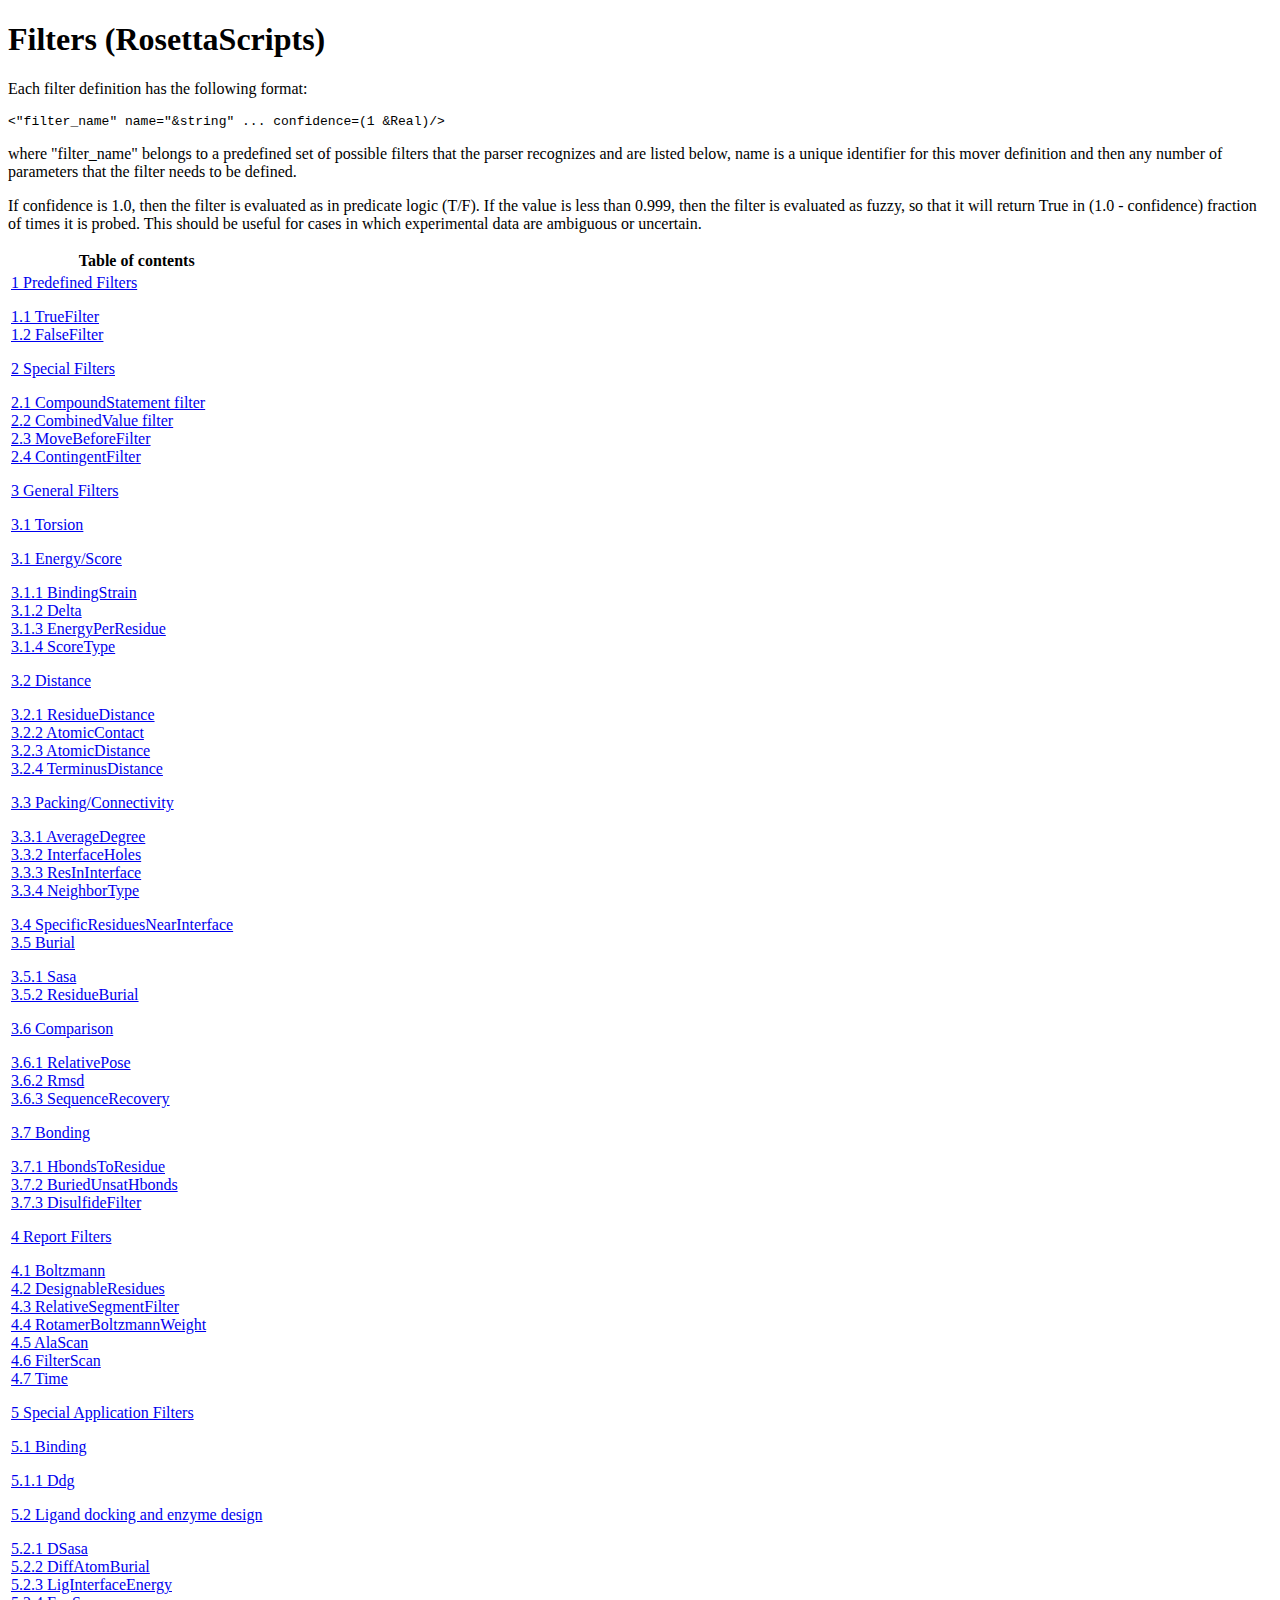
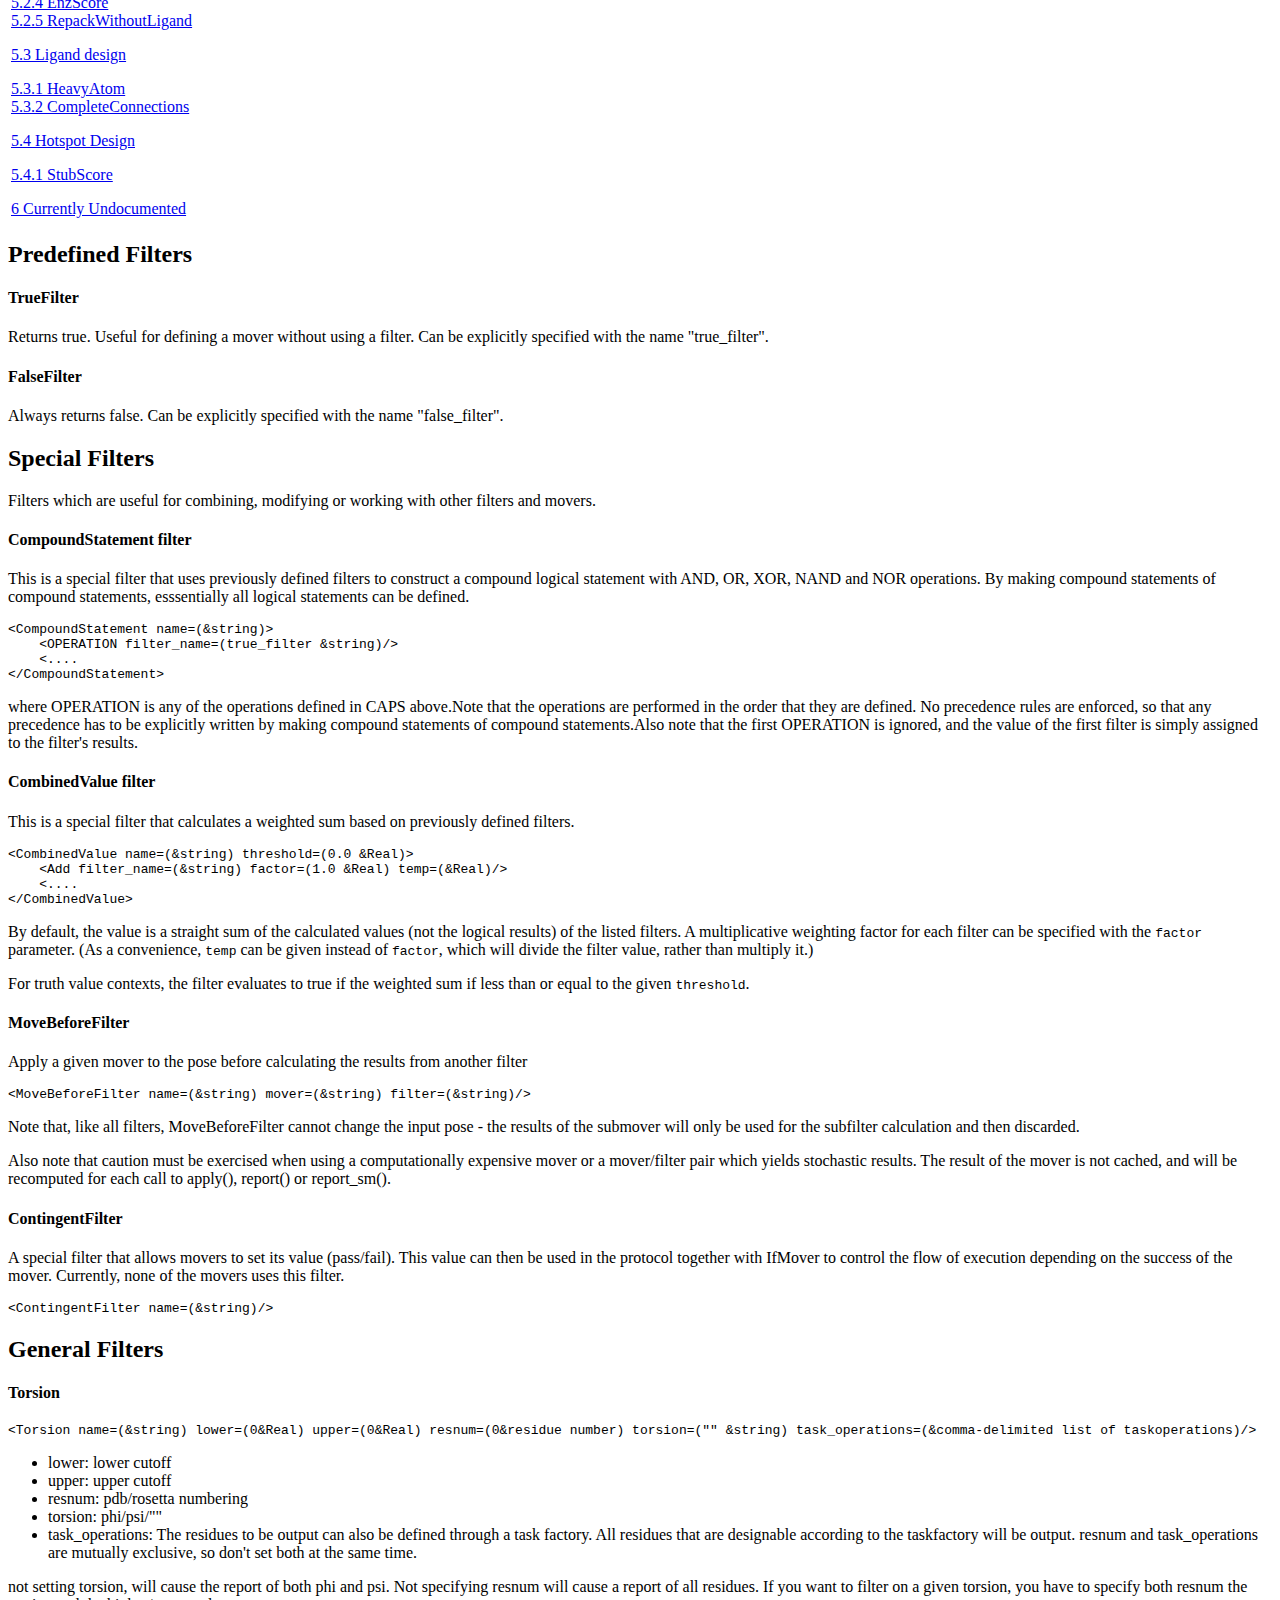
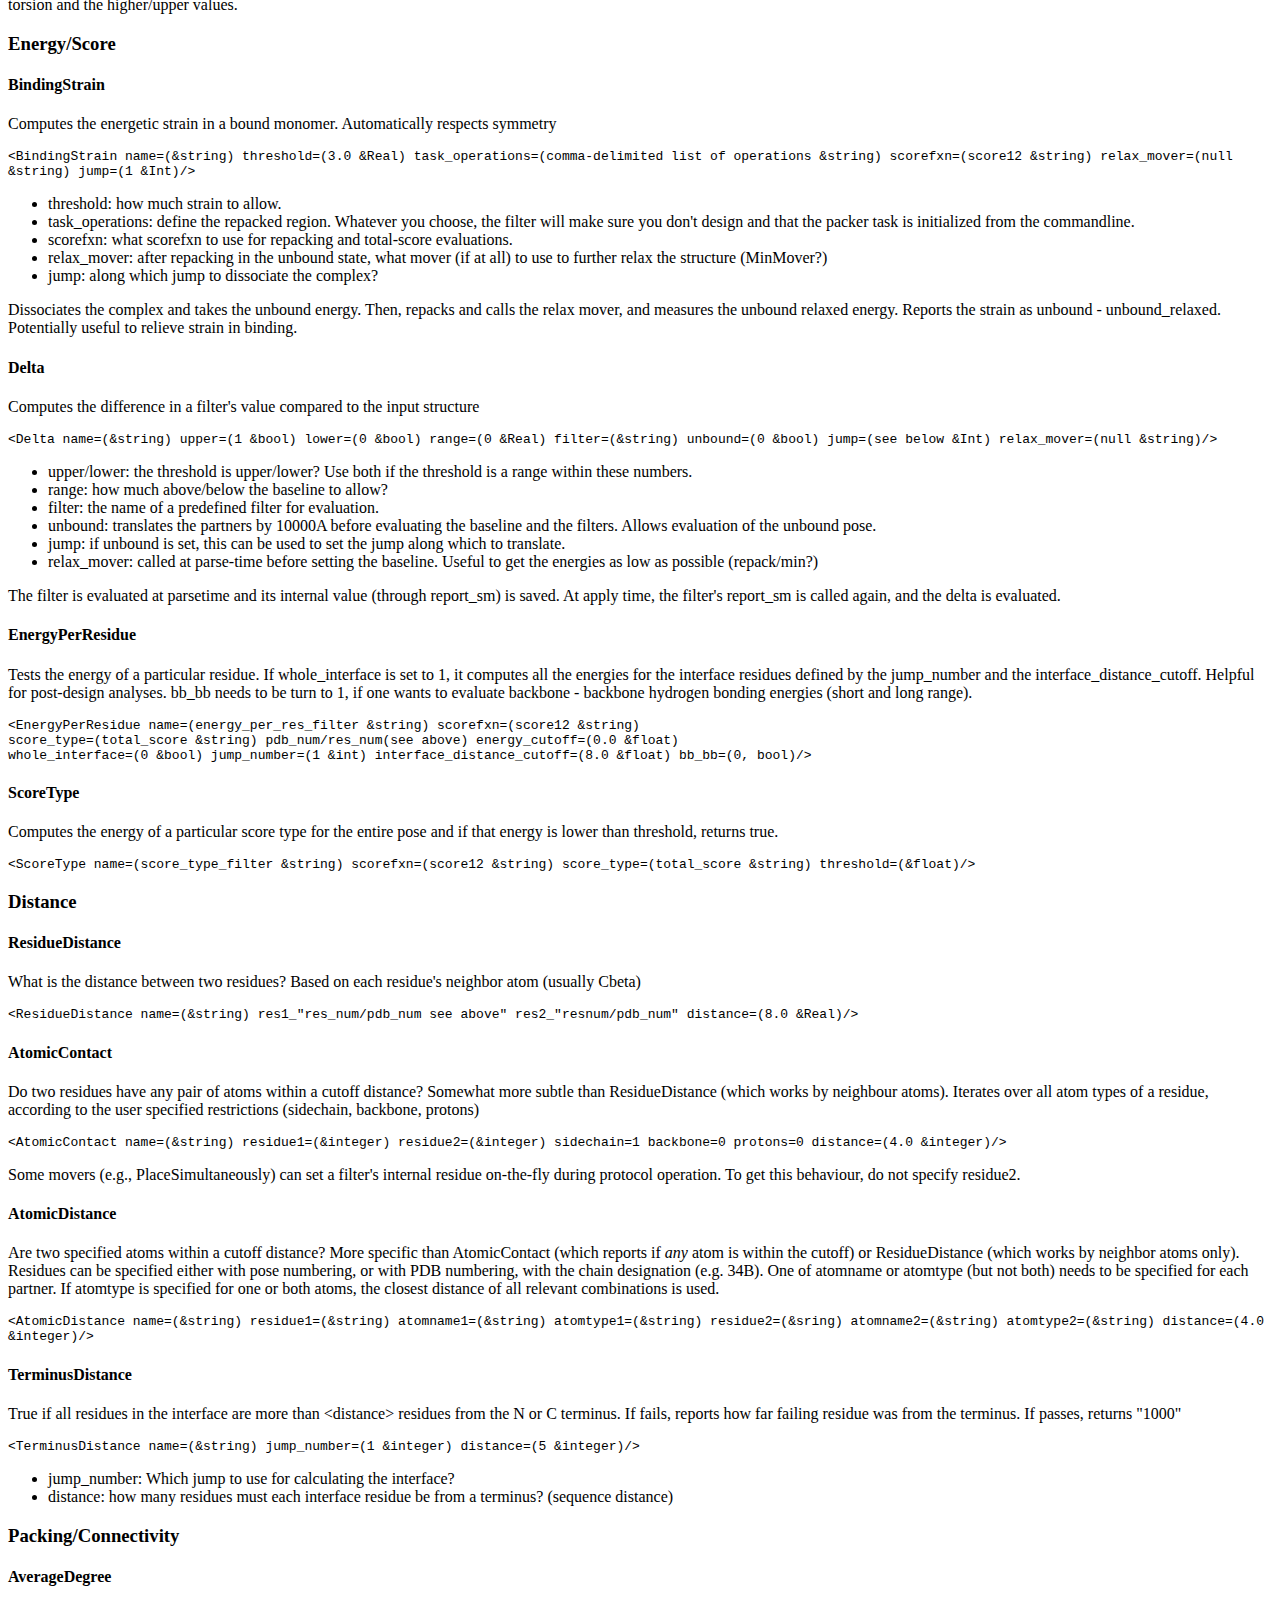
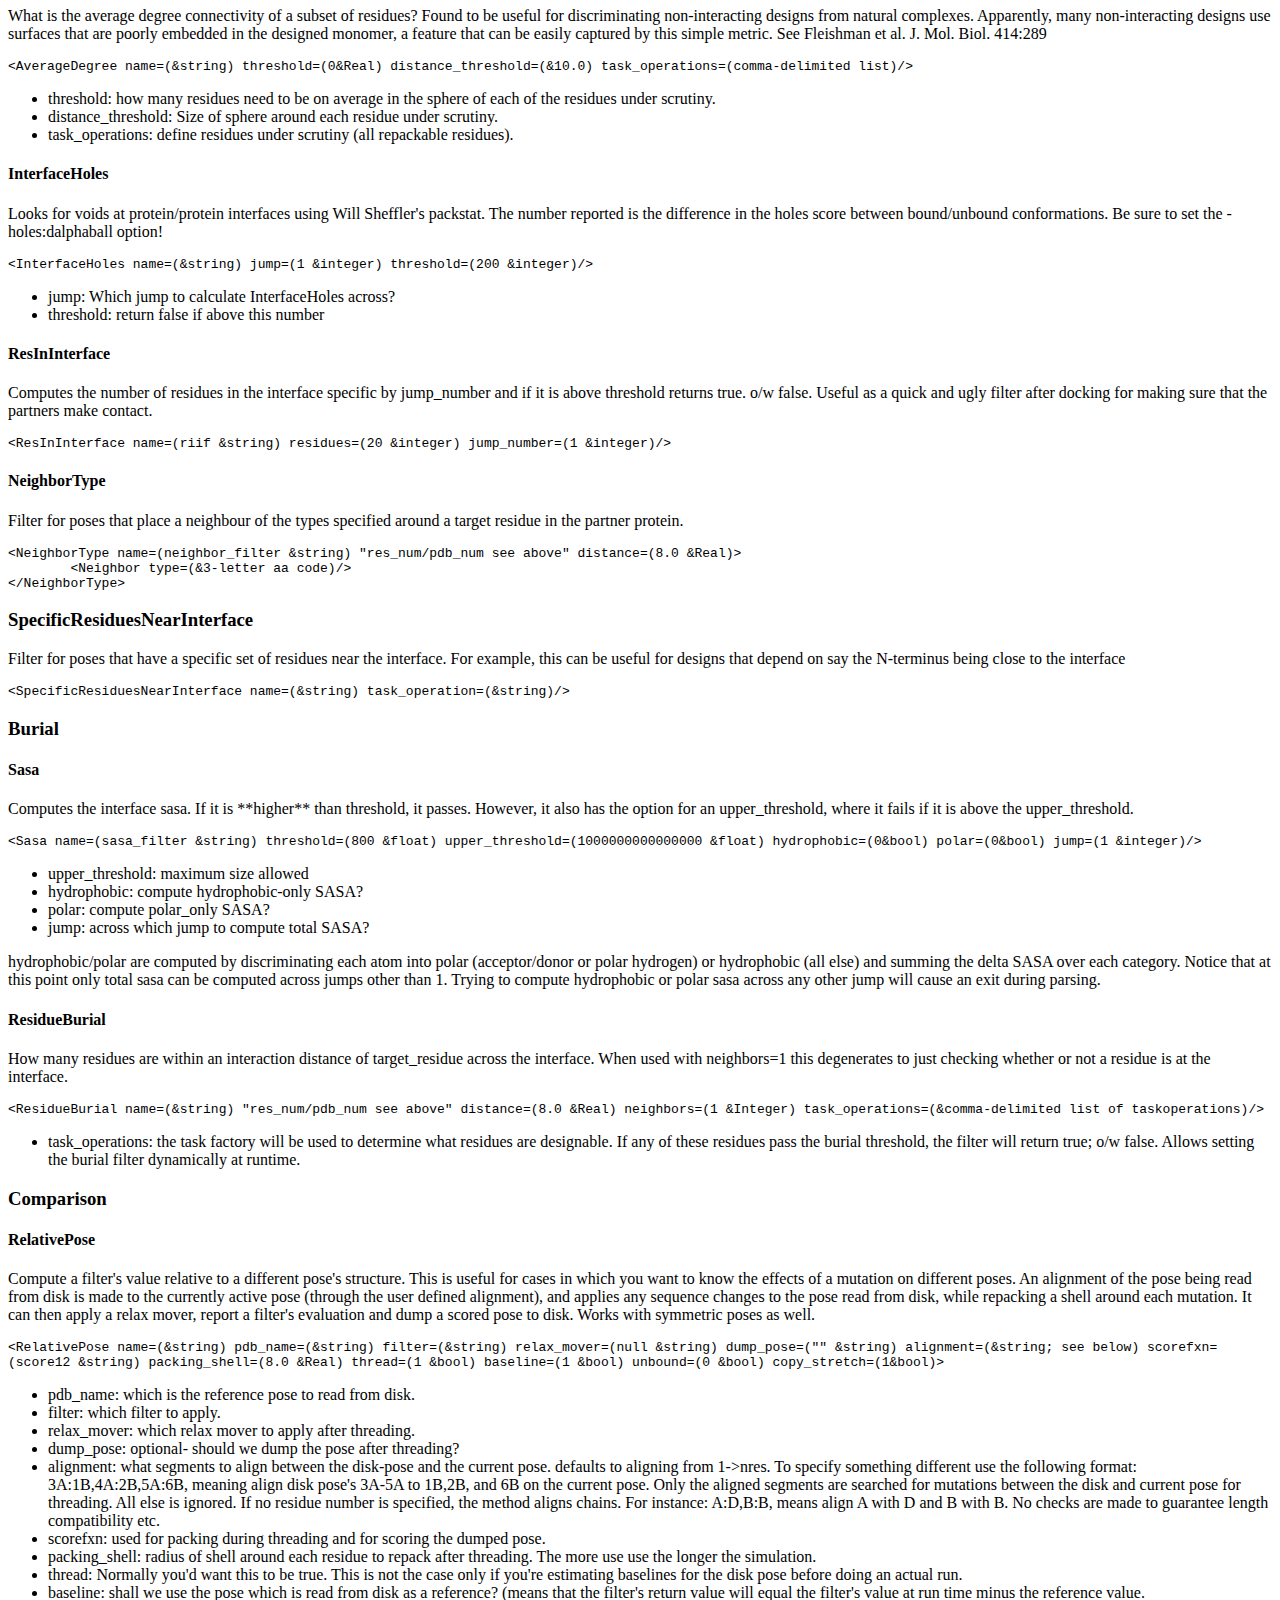
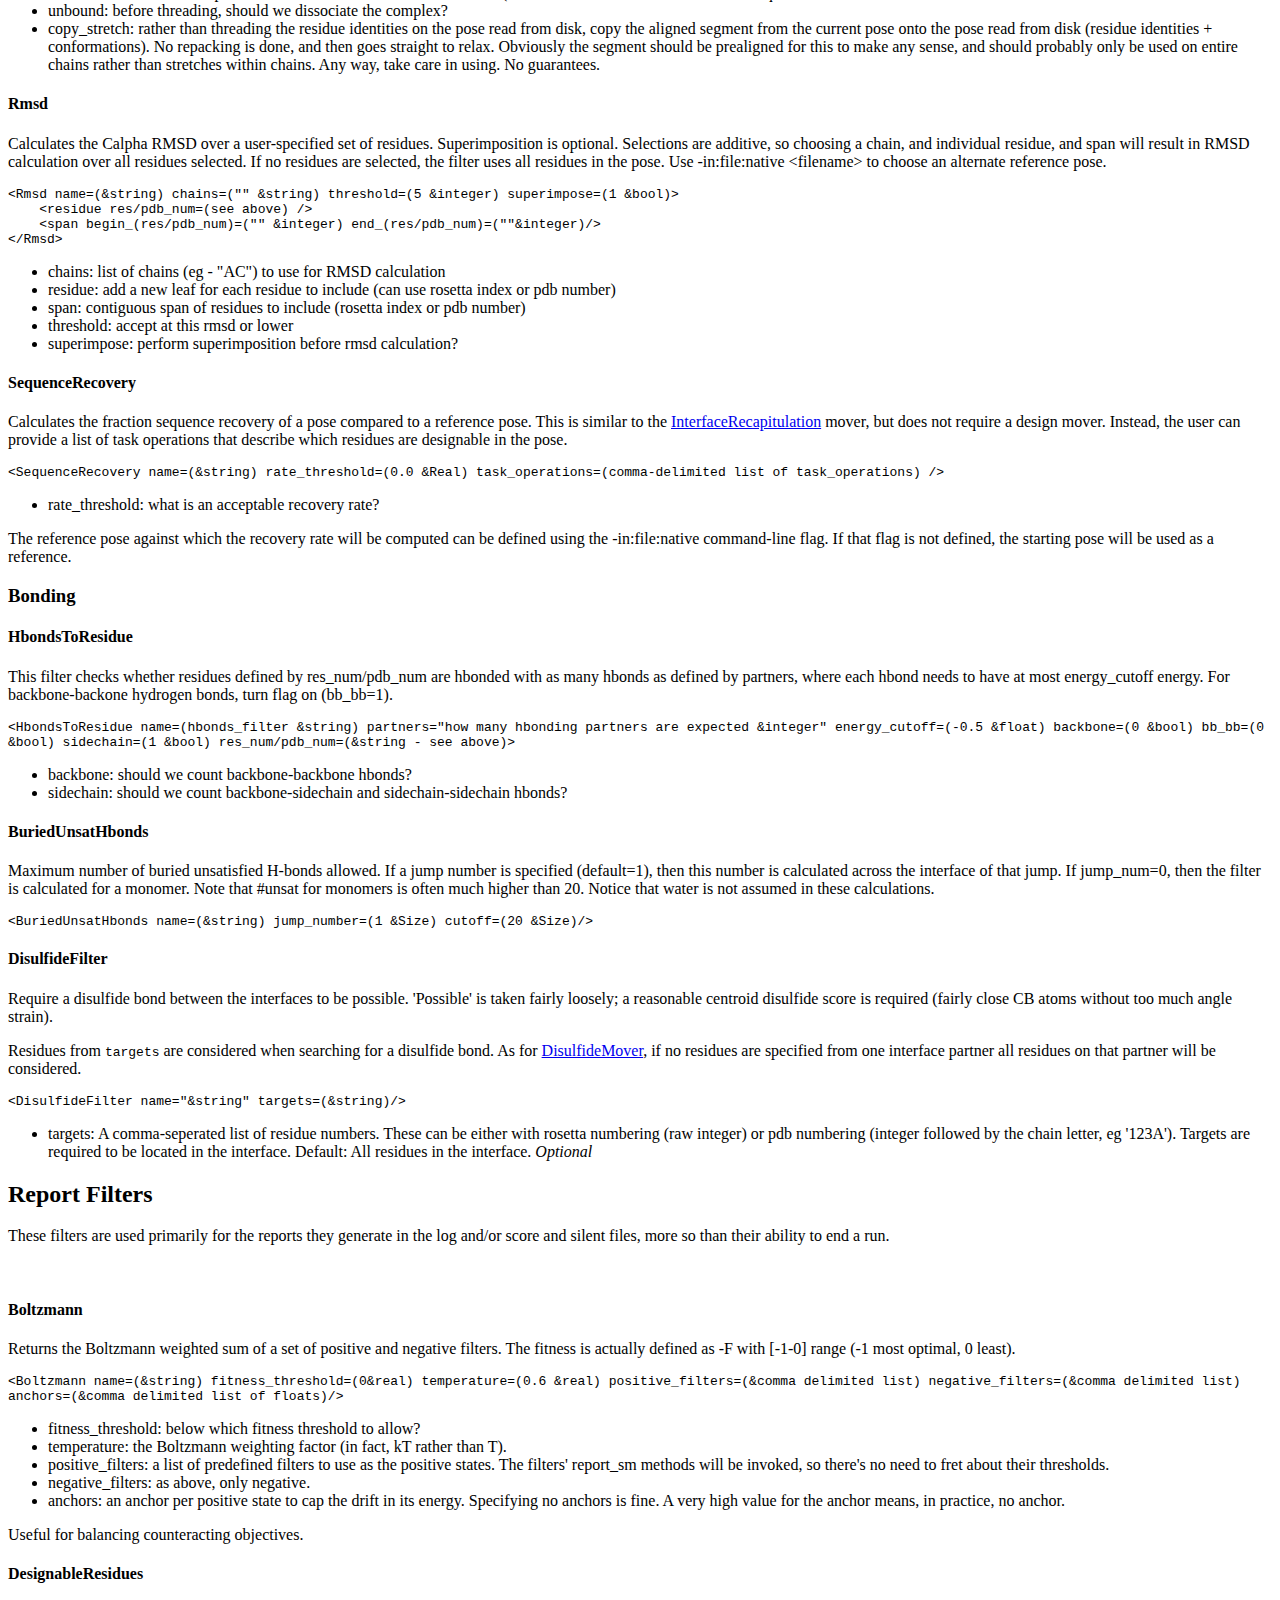
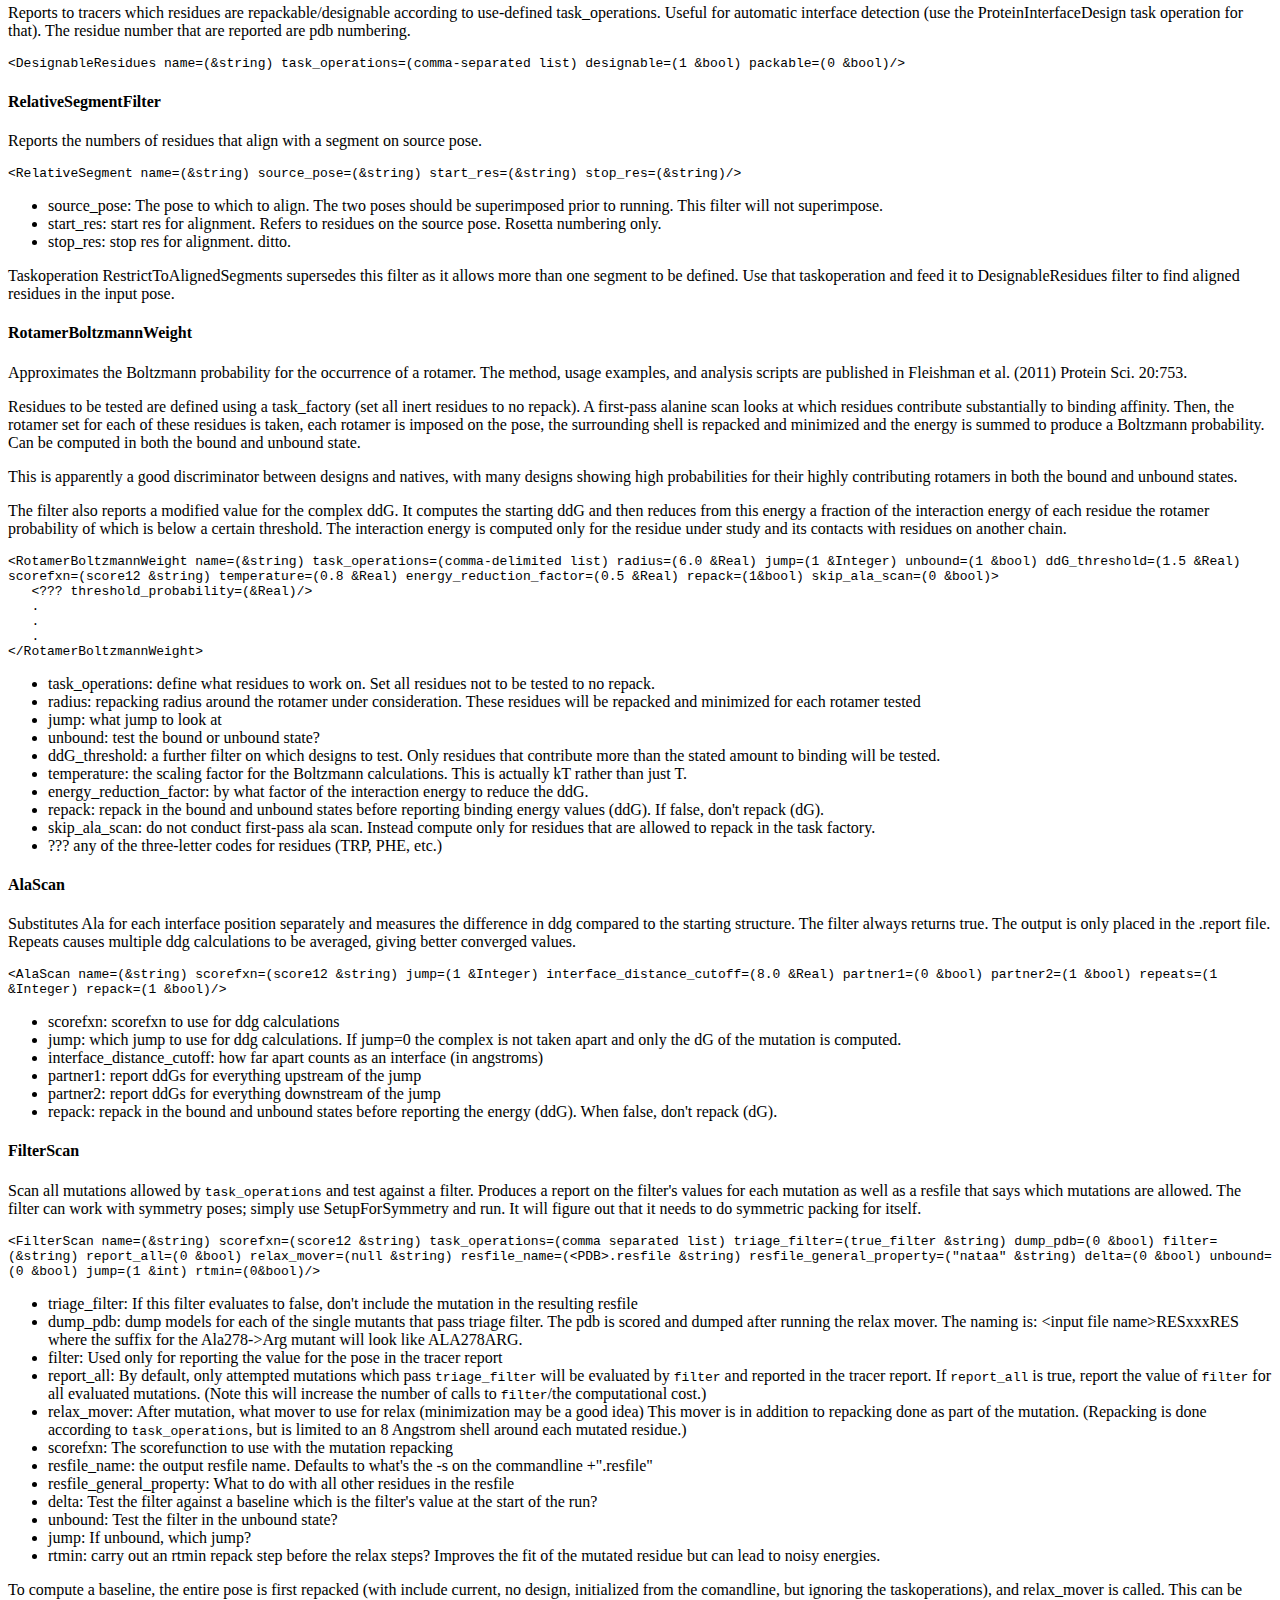
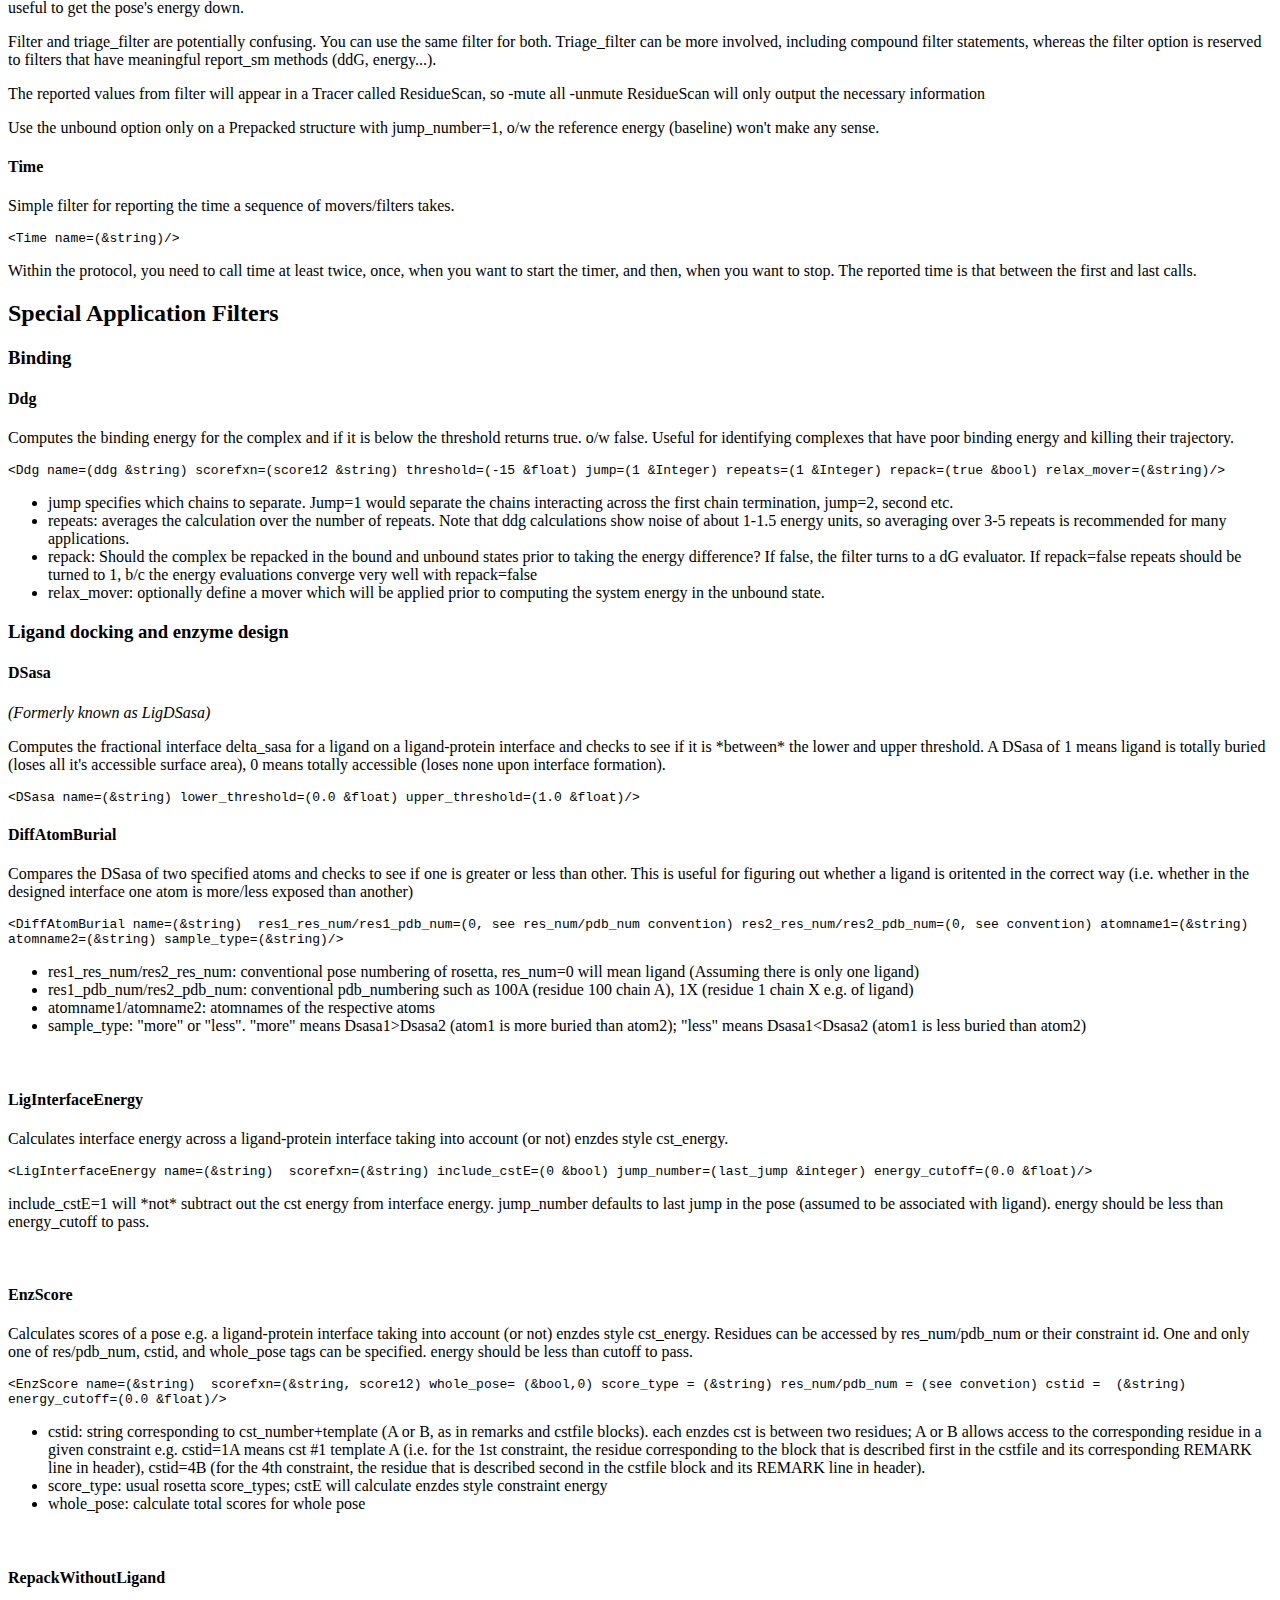
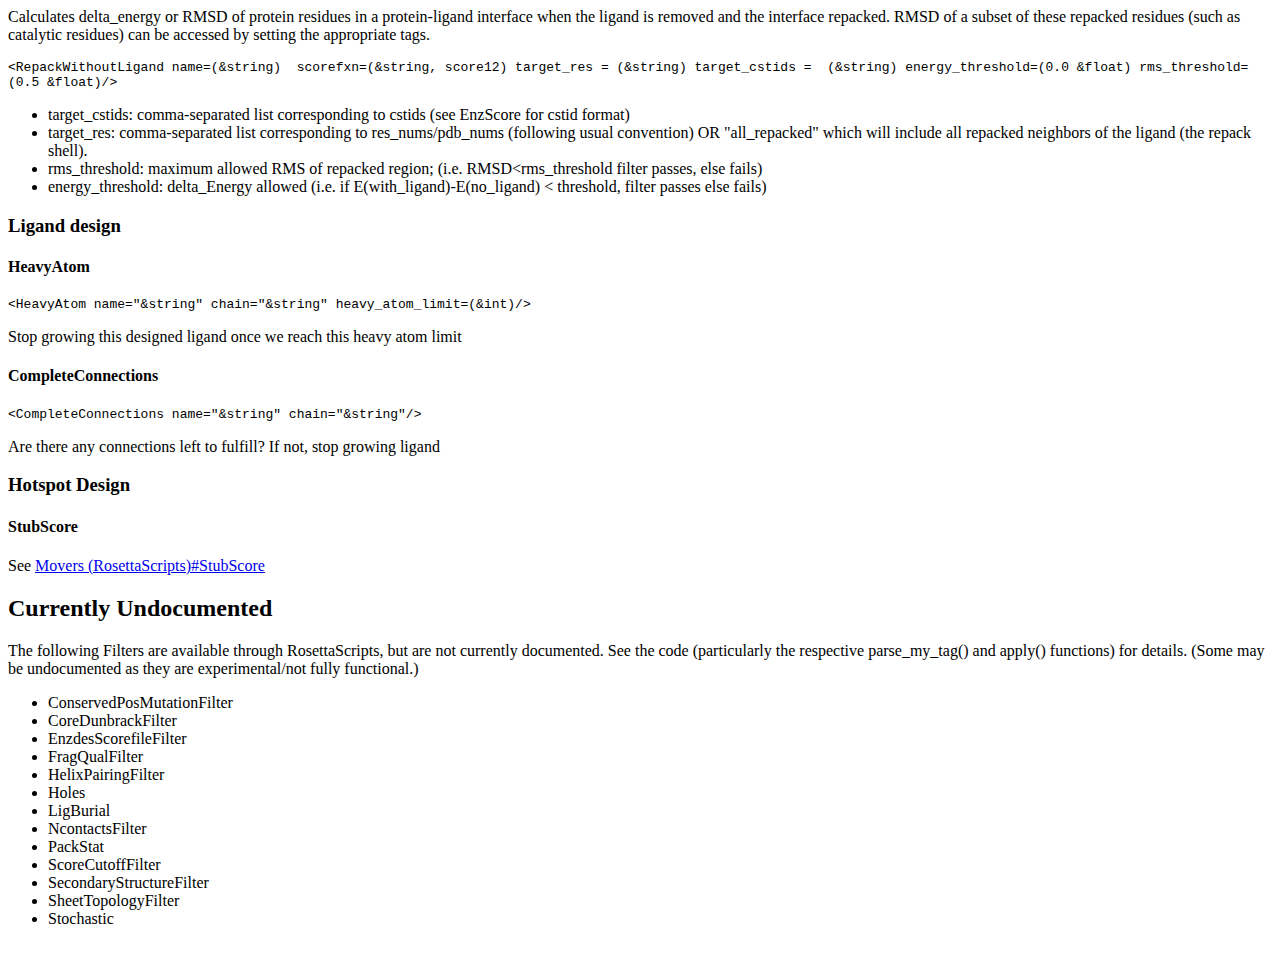
<file: docs/filters.html>
<!DOCTYPE html PUBLIC "-//W3C//DTD XHTML 1.0 Transitional//EN" "http://www.w3.org/TR/xhtml1/DTD/xhtml1-transitional.dtd">
<!-- saved from url=(0070)http://www.rosettacommons.org/manuals/archive/rosetta3.4_user_guide/Filters_%28RosettaScripts%29 -->
<html lang="en"><head><meta http-equiv="Content-Type" content="text/html; charset=UTF-8">
<title>Filters (RosettaScripts) - RosettaWiki</title>
<meta name="KEYWORDS" content="Filters (RosettaScripts),Movers (RosettaScripts)">

<meta name="robots" content="index,follow">
</head>

<body bgcolor="#FFFFFF" onload="">

<div id="content">

<div id="article">
<h1 class="pagetitle">Filters (RosettaScripts)</h1>
<p>Each filter definition has the following format:
</p>
<pre style="white-space:pre-wrap">&lt;"filter_name" name="&amp;string" ... confidence=(1 &amp;Real)/&gt;</pre>
<p>where "filter_name" belongs to a predefined set of possible filters that the parser recognizes and are listed below, name is a unique identifier for this mover definition and then any number of parameters that the filter needs to be defined.
</p><p>If confidence is 1.0, then the filter is evaluated as in predicate logic (T/F). If the value is less than 0.999, then the filter is evaluated as fuzzy, so that it will return True in (1.0 - confidence) fraction of times it is probed. This should be useful for cases in which experimental data are ambiguous or uncertain.
</p>
<table border="0" id="toc"><tbody><tr id="toctitle"><td align="center">
<b>Table of contents</b> </td></tr><tr id="tocinside"><td>
<div class="tocline"><a href="http://www.rosettacommons.org/manuals/archive/rosetta3.4_user_guide/Filters_%28RosettaScripts%29#Predefined_Filters">1 Predefined Filters</a><br></div>
<div class="tocindent">
<div class="tocindent">
<p><a href="http://www.rosettacommons.org/manuals/archive/rosetta3.4_user_guide/Filters_%28RosettaScripts%29#TrueFilter">1.1 TrueFilter</a><br>
<a href="http://www.rosettacommons.org/manuals/archive/rosetta3.4_user_guide/Filters_%28RosettaScripts%29#FalseFilter">1.2 FalseFilter</a><br>
</p>
</div>
</div>
<div class="tocline"><a href="http://www.rosettacommons.org/manuals/archive/rosetta3.4_user_guide/Filters_%28RosettaScripts%29#Special_Filters">2 Special Filters</a><br></div>
<div class="tocindent">
<div class="tocindent">
<p><a href="http://www.rosettacommons.org/manuals/archive/rosetta3.4_user_guide/Filters_%28RosettaScripts%29#CompoundStatement_filter">2.1 CompoundStatement filter</a><br>
<a href="http://www.rosettacommons.org/manuals/archive/rosetta3.4_user_guide/Filters_%28RosettaScripts%29#CombinedValue_filter">2.2 CombinedValue filter</a><br>
<a href="http://www.rosettacommons.org/manuals/archive/rosetta3.4_user_guide/Filters_%28RosettaScripts%29#MoveBeforeFilter">2.3 MoveBeforeFilter</a><br>
<a href="http://www.rosettacommons.org/manuals/archive/rosetta3.4_user_guide/Filters_%28RosettaScripts%29#ContingentFilter">2.4 ContingentFilter</a><br>
</p>
</div>
</div>
<div class="tocline"><a href="http://www.rosettacommons.org/manuals/archive/rosetta3.4_user_guide/Filters_%28RosettaScripts%29#General_Filters">3 General Filters</a><br></div>
<div class="tocindent">
<div class="tocindent">
<p><a href="http://www.rosettacommons.org/manuals/archive/rosetta3.4_user_guide/Filters_%28RosettaScripts%29#Torsion">3.1 Torsion</a><br>
</p>
</div>
<p><a href="http://www.rosettacommons.org/manuals/archive/rosetta3.4_user_guide/Filters_%28RosettaScripts%29#Energy.2FScore">3.1 Energy/Score</a><br>
</p>
<div class="tocindent">
<p><a href="http://www.rosettacommons.org/manuals/archive/rosetta3.4_user_guide/Filters_%28RosettaScripts%29#BindingStrain">3.1.1 BindingStrain</a><br>
<a href="http://www.rosettacommons.org/manuals/archive/rosetta3.4_user_guide/Filters_%28RosettaScripts%29#Delta">3.1.2 Delta</a><br>
<a href="http://www.rosettacommons.org/manuals/archive/rosetta3.4_user_guide/Filters_%28RosettaScripts%29#EnergyPerResidue">3.1.3 EnergyPerResidue</a><br>
<a href="http://www.rosettacommons.org/manuals/archive/rosetta3.4_user_guide/Filters_%28RosettaScripts%29#ScoreType">3.1.4 ScoreType</a><br>
</p>
</div>
<p><a href="http://www.rosettacommons.org/manuals/archive/rosetta3.4_user_guide/Filters_%28RosettaScripts%29#Distance">3.2 Distance</a><br>
</p>
<div class="tocindent">
<p><a href="http://www.rosettacommons.org/manuals/archive/rosetta3.4_user_guide/Filters_%28RosettaScripts%29#ResidueDistance">3.2.1 ResidueDistance</a><br>
<a href="http://www.rosettacommons.org/manuals/archive/rosetta3.4_user_guide/Filters_%28RosettaScripts%29#AtomicContact">3.2.2 AtomicContact</a><br>
<a href="http://www.rosettacommons.org/manuals/archive/rosetta3.4_user_guide/Filters_%28RosettaScripts%29#AtomicDistance">3.2.3 AtomicDistance</a><br>
<a href="http://www.rosettacommons.org/manuals/archive/rosetta3.4_user_guide/Filters_%28RosettaScripts%29#TerminusDistance">3.2.4 TerminusDistance</a><br>
</p>
</div>
<p><a href="http://www.rosettacommons.org/manuals/archive/rosetta3.4_user_guide/Filters_%28RosettaScripts%29#Packing.2FConnectivity">3.3 Packing/Connectivity</a><br>
</p>
<div class="tocindent">
<p><a href="http://www.rosettacommons.org/manuals/archive/rosetta3.4_user_guide/Filters_%28RosettaScripts%29#AverageDegree">3.3.1 AverageDegree</a><br>
<a href="http://www.rosettacommons.org/manuals/archive/rosetta3.4_user_guide/Filters_%28RosettaScripts%29#InterfaceHoles">3.3.2 InterfaceHoles</a><br>
<a href="http://www.rosettacommons.org/manuals/archive/rosetta3.4_user_guide/Filters_%28RosettaScripts%29#ResInInterface">3.3.3 ResInInterface</a><br>
<a href="http://www.rosettacommons.org/manuals/archive/rosetta3.4_user_guide/Filters_%28RosettaScripts%29#NeighborType">3.3.4 NeighborType</a><br>
</p>
</div>
<p><a href="http://www.rosettacommons.org/manuals/archive/rosetta3.4_user_guide/Filters_%28RosettaScripts%29#SpecificResiduesNearInterface">3.4 SpecificResiduesNearInterface</a><br>
<a href="http://www.rosettacommons.org/manuals/archive/rosetta3.4_user_guide/Filters_%28RosettaScripts%29#Burial">3.5 Burial</a><br>
</p>
<div class="tocindent">
<p><a href="http://www.rosettacommons.org/manuals/archive/rosetta3.4_user_guide/Filters_%28RosettaScripts%29#Sasa">3.5.1 Sasa</a><br>
<a href="http://www.rosettacommons.org/manuals/archive/rosetta3.4_user_guide/Filters_%28RosettaScripts%29#ResidueBurial">3.5.2 ResidueBurial</a><br>
</p>
</div>
<p><a href="http://www.rosettacommons.org/manuals/archive/rosetta3.4_user_guide/Filters_%28RosettaScripts%29#Comparison">3.6 Comparison</a><br>
</p>
<div class="tocindent">
<p><a href="http://www.rosettacommons.org/manuals/archive/rosetta3.4_user_guide/Filters_%28RosettaScripts%29#RelativePose">3.6.1 RelativePose</a><br>
<a href="http://www.rosettacommons.org/manuals/archive/rosetta3.4_user_guide/Filters_%28RosettaScripts%29#Rmsd">3.6.2 Rmsd</a><br>
<a href="http://www.rosettacommons.org/manuals/archive/rosetta3.4_user_guide/Filters_%28RosettaScripts%29#SequenceRecovery">3.6.3 SequenceRecovery</a><br>
</p>
</div>
<p><a href="http://www.rosettacommons.org/manuals/archive/rosetta3.4_user_guide/Filters_%28RosettaScripts%29#Bonding">3.7 Bonding</a><br>
</p>
<div class="tocindent">
<p><a href="http://www.rosettacommons.org/manuals/archive/rosetta3.4_user_guide/Filters_%28RosettaScripts%29#HbondsToResidue">3.7.1 HbondsToResidue</a><br>
<a href="http://www.rosettacommons.org/manuals/archive/rosetta3.4_user_guide/Filters_%28RosettaScripts%29#BuriedUnsatHbonds">3.7.2 BuriedUnsatHbonds</a><br>
<a href="http://www.rosettacommons.org/manuals/archive/rosetta3.4_user_guide/Filters_%28RosettaScripts%29#DisulfideFilter">3.7.3 DisulfideFilter</a><br>
</p>
</div>
</div>
<div class="tocline"><a href="http://www.rosettacommons.org/manuals/archive/rosetta3.4_user_guide/Filters_%28RosettaScripts%29#Report_Filters">4 Report Filters</a><br></div>
<div class="tocindent">
<div class="tocindent">
<p><a href="http://www.rosettacommons.org/manuals/archive/rosetta3.4_user_guide/Filters_%28RosettaScripts%29#Boltzmann">4.1 Boltzmann</a><br>
<a href="http://www.rosettacommons.org/manuals/archive/rosetta3.4_user_guide/Filters_%28RosettaScripts%29#DesignableResidues">4.2 DesignableResidues</a><br>
<a href="http://www.rosettacommons.org/manuals/archive/rosetta3.4_user_guide/Filters_%28RosettaScripts%29#RelativeSegmentFilter">4.3 RelativeSegmentFilter</a><br>
<a href="http://www.rosettacommons.org/manuals/archive/rosetta3.4_user_guide/Filters_%28RosettaScripts%29#RotamerBoltzmannWeight">4.4 RotamerBoltzmannWeight</a><br>
<a href="http://www.rosettacommons.org/manuals/archive/rosetta3.4_user_guide/Filters_%28RosettaScripts%29#AlaScan">4.5 AlaScan</a><br>
<a href="http://www.rosettacommons.org/manuals/archive/rosetta3.4_user_guide/Filters_%28RosettaScripts%29#FilterScan">4.6 FilterScan</a><br>
<a href="http://www.rosettacommons.org/manuals/archive/rosetta3.4_user_guide/Filters_%28RosettaScripts%29#Time">4.7 Time</a><br>
</p>
</div>
</div>
<div class="tocline"><a href="http://www.rosettacommons.org/manuals/archive/rosetta3.4_user_guide/Filters_%28RosettaScripts%29#Special_Application_Filters">5 Special Application Filters</a><br></div>
<div class="tocindent">
<p><a href="http://www.rosettacommons.org/manuals/archive/rosetta3.4_user_guide/Filters_%28RosettaScripts%29#Binding">5.1 Binding</a><br>
</p>
<div class="tocindent">
<p><a href="http://www.rosettacommons.org/manuals/archive/rosetta3.4_user_guide/Filters_%28RosettaScripts%29#Ddg">5.1.1 Ddg</a><br>
</p>
</div>
<p><a href="http://www.rosettacommons.org/manuals/archive/rosetta3.4_user_guide/Filters_%28RosettaScripts%29#Ligand_docking_and_enzyme_design">5.2 Ligand docking and enzyme design</a><br>
</p>
<div class="tocindent">
<p><a href="http://www.rosettacommons.org/manuals/archive/rosetta3.4_user_guide/Filters_%28RosettaScripts%29#DSasa">5.2.1 DSasa</a><br>
<a href="http://www.rosettacommons.org/manuals/archive/rosetta3.4_user_guide/Filters_%28RosettaScripts%29#DiffAtomBurial">5.2.2 DiffAtomBurial</a><br>
<a href="http://www.rosettacommons.org/manuals/archive/rosetta3.4_user_guide/Filters_%28RosettaScripts%29#LigInterfaceEnergy">5.2.3 LigInterfaceEnergy</a><br>
<a href="http://www.rosettacommons.org/manuals/archive/rosetta3.4_user_guide/Filters_%28RosettaScripts%29#EnzScore">5.2.4 EnzScore</a><br>
<a href="http://www.rosettacommons.org/manuals/archive/rosetta3.4_user_guide/Filters_%28RosettaScripts%29#RepackWithoutLigand">5.2.5 RepackWithoutLigand</a><br>
</p>
</div>
<p><a href="http://www.rosettacommons.org/manuals/archive/rosetta3.4_user_guide/Filters_%28RosettaScripts%29#Ligand_design">5.3 Ligand design</a><br>
</p>
<div class="tocindent">
<p><a href="http://www.rosettacommons.org/manuals/archive/rosetta3.4_user_guide/Filters_%28RosettaScripts%29#HeavyAtom">5.3.1 HeavyAtom</a><br>
<a href="http://www.rosettacommons.org/manuals/archive/rosetta3.4_user_guide/Filters_%28RosettaScripts%29#CompleteConnections">5.3.2 CompleteConnections</a><br>
</p>
</div>
<p><a href="http://www.rosettacommons.org/manuals/archive/rosetta3.4_user_guide/Filters_%28RosettaScripts%29#Hotspot_Design">5.4 Hotspot Design</a><br>
</p>
<div class="tocindent">
<p><a href="http://www.rosettacommons.org/manuals/archive/rosetta3.4_user_guide/Filters_%28RosettaScripts%29#StubScore">5.4.1 StubScore</a><br>
</p>
</div>
</div>
<div class="tocline"><a href="http://www.rosettacommons.org/manuals/archive/rosetta3.4_user_guide/Filters_%28RosettaScripts%29#Currently_Undocumented">6 Currently Undocumented</a><br></div>
</td></tr></tbody></table>
<a name="Predefined_Filters"></a><h2>Predefined Filters</h2>
<a name="TrueFilter"></a><h4>TrueFilter</h4>
<p>Returns true. Useful for defining a mover without using a filter. Can be explicitly specified with the name "true_filter".
</p>
<a name="FalseFilter"></a><h4>FalseFilter</h4>
<p>Always returns false. Can be explicitly specified with the name "false_filter".
</p>
<a name="Special_Filters"></a><h2>Special Filters</h2>
<p>Filters which are useful for combining, modifying or working with other filters and movers.
</p>
<a name="CompoundStatement_filter"></a><h4>CompoundStatement filter</h4>
<p>This is a special filter that uses previously defined filters to construct a compound logical statement with AND, OR, XOR, NAND and NOR operations. By making compound statements of compound statements, esssentially all logical statements can be defined.
</p>
<pre style="white-space:pre-wrap">&lt;CompoundStatement name=(&amp;string)&gt;
    &lt;OPERATION filter_name=(true_filter &amp;string)/&gt;
    &lt;....
&lt;/CompoundStatement&gt;
</pre>
<p>where OPERATION is any of the operations defined in CAPS above.Note that the operations are performed in the order that they are defined. No precedence rules are enforced, so that any precedence has to be explicitly written by making compound statements of compound statements.Also note that the first OPERATION is ignored, and the value of the first filter is simply assigned to the filter's results.
</p>
<a name="CombinedValue_filter"></a><h4>CombinedValue filter</h4>
<p>This is a special filter that calculates a weighted sum based on previously defined filters.
</p>
<pre style="white-space:pre-wrap">&lt;CombinedValue name=(&amp;string) threshold=(0.0 &amp;Real)&gt;
    &lt;Add filter_name=(&amp;string) factor=(1.0 &amp;Real) temp=(&amp;Real)/&gt;
    &lt;....
&lt;/CombinedValue&gt;
</pre>
<p>By default, the value is a straight sum of the calculated values (not the logical results) of the listed filters. A multiplicative weighting factor for each filter can be specified with the <tt>factor</tt> parameter. (As a convenience, <tt>temp</tt> can be given instead of <tt>factor</tt>, which will divide the filter value, rather than multiply it.)
</p><p>For truth value contexts, the filter evaluates to true if the weighted sum if less than or equal to the given <tt>threshold</tt>.
</p>
<a name="MoveBeforeFilter"></a><h4>MoveBeforeFilter</h4>
<p>Apply a given mover to the pose before calculating the results from another filter
</p>
<pre style="white-space:pre-wrap">&lt;MoveBeforeFilter name=(&amp;string) mover=(&amp;string) filter=(&amp;string)/&gt;
</pre>
<p>Note that, like all filters, MoveBeforeFilter cannot change the input pose - the results of the submover will only be used for the subfilter calculation and then discarded.
</p><p>Also note that caution must be exercised when using a computationally expensive mover or a mover/filter pair which yields stochastic results. The result of the mover is not cached, and will be recomputed for each call to apply(), report() or report_sm().
</p>
<a name="ContingentFilter"></a><h4>ContingentFilter</h4>
<p>A special filter that allows movers to set its value (pass/fail). This value can then be used in the protocol together with IfMover to control the flow of execution depending on the success of the mover. Currently, none of the movers uses this filter.
</p>
<pre style="white-space:pre-wrap">&lt;ContingentFilter name=(&amp;string)/&gt;
</pre>
<a name="General_Filters"></a><h2>General Filters</h2>
<a name="Torsion"></a><h4>Torsion</h4>
<pre style="white-space:pre-wrap">&lt;Torsion name=(&amp;string) lower=(0&amp;Real) upper=(0&amp;Real) resnum=(0&amp;residue number) torsion=("" &amp;string) task_operations=(&amp;comma-delimited list of taskoperations)/&gt;</pre>
<ul>
<li> lower: lower cutoff
</li><li> upper: upper cutoff
</li><li> resnum: pdb/rosetta numbering
</li><li> torsion: phi/psi/""
</li><li> task_operations: The residues to be output can also be defined through a task factory. All residues that are designable according to the taskfactory will be output. resnum and task_operations are mutually exclusive, so don't set both at the same time.
</li></ul>
<p>not setting torsion, will cause the report of both phi and psi. Not specifying resnum will cause a report of all residues. If you want to filter on a given torsion, you have to specify both resnum the torsion and the higher/upper values.
</p>
<a name="Energy.2FScore"></a><h3>Energy/Score</h3>
<a name="BindingStrain"></a><h4>BindingStrain</h4>
<p>Computes the energetic strain in a bound monomer. Automatically respects symmetry
</p>
<pre style="white-space:pre-wrap">&lt;BindingStrain name=(&amp;string) threshold=(3.0 &amp;Real) task_operations=(comma-delimited list of operations &amp;string) scorefxn=(score12 &amp;string) relax_mover=(null &amp;string) jump=(1 &amp;Int)/&gt;</pre>
<ul>
<li> threshold: how much strain to allow.
</li><li> task_operations: define the repacked region. Whatever you choose, the filter will make sure you don't design and that the packer task is initialized from the commandline.
</li><li> scorefxn: what scorefxn to use for repacking and total-score evaluations.
</li><li> relax_mover: after repacking in the unbound state, what mover (if at all) to use to further relax the structure (MinMover?)
</li><li> jump: along which jump to dissociate the complex?
</li></ul>
<p>Dissociates the complex and takes the unbound energy. Then, repacks and calls the relax mover, and measures the unbound relaxed energy. Reports the strain as unbound - unbound_relaxed. Potentially useful to relieve strain in binding.
</p>
<a name="Delta"></a><h4>Delta</h4>
<p>Computes the difference in a filter's value compared to the input structure
</p>
<pre style="white-space:pre-wrap">&lt;Delta name=(&amp;string) upper=(1 &amp;bool) lower=(0 &amp;bool) range=(0 &amp;Real) filter=(&amp;string) unbound=(0 &amp;bool) jump=(see below &amp;Int) relax_mover=(null &amp;string)/&gt;</pre>
<ul>
<li> upper/lower: the threshold is upper/lower? Use both if the threshold is a range within these numbers.
</li><li> range: how much above/below the baseline to allow?
</li><li> filter: the name of a predefined filter for evaluation.
</li><li> unbound: translates the partners by 10000A before evaluating the baseline and the filters. Allows evaluation of the unbound pose.
</li><li> jump: if unbound is set, this can be used to set the jump along which to translate.
</li><li> relax_mover: called at parse-time before setting the baseline. Useful to get the energies as low as possible (repack/min?)
</li></ul>
<p>The filter is evaluated at parsetime and its internal value (through report_sm) is saved. At apply time, the filter's report_sm is called again, and the delta is evaluated.
</p>
<a name="EnergyPerResidue"></a><h4>EnergyPerResidue</h4>
<p>Tests the energy of a particular residue.
If whole_interface is set to 1, it computes all the energies for the interface residues defined by the jump_number and the interface_distance_cutoff. Helpful for post-design analyses. bb_bb needs to be turn to 1, if one wants to evaluate backbone - backbone hydrogen bonding energies (short and long range).
</p>
<pre style="white-space:pre-wrap">&lt;EnergyPerResidue name=(energy_per_res_filter &amp;string) scorefxn=(score12 &amp;string)
score_type=(total_score &amp;string) pdb_num/res_num(see above) energy_cutoff=(0.0 &amp;float)
whole_interface=(0 &amp;bool) jump_number=(1 &amp;int) interface_distance_cutoff=(8.0 &amp;float) bb_bb=(0, bool)/&gt;</pre>
<a name="ScoreType"></a><h4>ScoreType</h4>
<p>Computes the energy of a particular score type for the entire pose and if that energy is lower than threshold, returns true.
</p>
<pre style="white-space:pre-wrap">&lt;ScoreType name=(score_type_filter &amp;string) scorefxn=(score12 &amp;string) score_type=(total_score &amp;string) threshold=(&amp;float)/&gt;</pre>
<a name="Distance"></a><h3>Distance</h3>
<a name="ResidueDistance"></a><h4>ResidueDistance</h4>
<p>What is the distance between two residues? Based on each residue's neighbor atom (usually Cbeta)
</p>
<pre style="white-space:pre-wrap">&lt;ResidueDistance name=(&amp;string) res1_"res_num/pdb_num see above" res2_"resnum/pdb_num" distance=(8.0 &amp;Real)/&gt;</pre>
<a name="AtomicContact"></a><h4>AtomicContact</h4>
<p>Do two residues have any pair of atoms within a cutoff distance? Somewhat more subtle than ResidueDistance (which works by neighbour atoms). Iterates over all atom types of a residue, according to the user specified restrictions (sidechain, backbone, protons)
</p>
<pre style="white-space:pre-wrap">&lt;AtomicContact name=(&amp;string) residue1=(&amp;integer) residue2=(&amp;integer) sidechain=1 backbone=0 protons=0 distance=(4.0 &amp;integer)/&gt;
</pre>
<p>Some movers (e.g., PlaceSimultaneously) can set a filter's internal residue on-the-fly during protocol operation. To get this behaviour, do not specify residue2.
</p>
<ul>
</ul>
<a name="AtomicDistance"></a><h4>AtomicDistance</h4>
<p>Are two specified atoms within a cutoff distance? More specific than AtomicContact (which reports if <em>any</em> atom is within the cutoff) or ResidueDistance (which works by neighbor atoms only). Residues can be specified either with pose numbering, or with PDB numbering, with the chain designation (e.g. 34B). One of atomname or atomtype (but not both) needs to be specified for each partner. If atomtype is specified for one or both atoms, the closest distance of all relevant combinations is used.
</p>
<pre style="white-space:pre-wrap">&lt;AtomicDistance name=(&amp;string) residue1=(&amp;string) atomname1=(&amp;string) atomtype1=(&amp;string) residue2=(&amp;sring) atomname2=(&amp;string) atomtype2=(&amp;string) distance=(4.0 &amp;integer)/&gt;
</pre>
<a name="TerminusDistance"></a><h4>TerminusDistance</h4>
<p>True if all residues in the interface are more than &lt;distance&gt; residues from the N or C terminus. If fails, reports how far failing residue was from the terminus. If passes, returns "1000"
</p>
<pre style="white-space:pre-wrap">&lt;TerminusDistance name=(&amp;string) jump_number=(1 &amp;integer) distance=(5 &amp;integer)/&gt;</pre>
<ul>
<li>jump_number: Which jump to use for calculating the interface?
</li><li>distance: how many residues must each interface residue be from a terminus? (sequence distance)
</li></ul>
<a name="Packing.2FConnectivity"></a><h3>Packing/Connectivity</h3>
<a name="AverageDegree"></a><h4>AverageDegree</h4>
<p>What is the average degree connectivity of a subset of residues? Found to be useful for discriminating non-interacting designs from natural complexes. Apparently, many non-interacting designs use surfaces that are poorly embedded in the designed monomer, a feature that can be easily captured by this simple metric. See Fleishman et al. J. Mol. Biol. 414:289
</p>
<pre style="white-space:pre-wrap">&lt;AverageDegree name=(&amp;string) threshold=(0&amp;Real) distance_threshold=(&amp;10.0) task_operations=(comma-delimited list)/&gt;
</pre>
<ul>
<li> threshold: how many residues need to be on average in the sphere of each of the residues under scrutiny.
</li><li> distance_threshold: Size of sphere around each residue under scrutiny.
</li><li> task_operations: define residues under scrutiny (all repackable residues).
</li></ul>
<a name="InterfaceHoles"></a><h4>InterfaceHoles</h4>
<p>Looks for voids at protein/protein interfaces using Will Sheffler's packstat. The number reported is the difference in the holes score between bound/unbound conformations. Be sure to set the -holes:dalphaball option!
</p>
<pre style="white-space:pre-wrap">&lt;InterfaceHoles name=(&amp;string) jump=(1 &amp;integer) threshold=(200 &amp;integer)/&gt;
</pre>
<ul>
<li>jump: Which jump to calculate InterfaceHoles across?
</li><li>threshold: return false if above this number
</li></ul>
<a name="ResInInterface"></a><h4>ResInInterface</h4>
<p>Computes the number of residues in the interface specific by jump_number and if it is above threshold returns true. o/w false. Useful as a quick and ugly filter after docking for making sure that the partners make contact.
</p>
<pre style="white-space:pre-wrap">&lt;ResInInterface name=(riif &amp;string) residues=(20 &amp;integer) jump_number=(1 &amp;integer)/&gt;</pre>
<a name="NeighborType"></a><h4>NeighborType</h4>
<p>Filter for poses that place a neighbour of the types specified around a target residue in the partner protein.
</p>
<pre style="white-space:pre-wrap">&lt;NeighborType name=(neighbor_filter &amp;string) "res_num/pdb_num see above" distance=(8.0 &amp;Real)&gt;
        &lt;Neighbor type=(&amp;3-letter aa code)/&gt;
&lt;/NeighborType&gt;</pre>
<a name="SpecificResiduesNearInterface"></a><h3>SpecificResiduesNearInterface</h3>
<p>Filter for poses that have a specific set of residues near the interface. For example, this can be useful for designs that depend on say the N-terminus being close to the interface
</p>
<pre style="white-space:pre-wrap">&lt;SpecificResiduesNearInterface name=(&amp;string) task_operation=(&amp;string)/&gt;
</pre>
<a name="Burial"></a><h3>Burial</h3>
<a name="Sasa"></a><h4>Sasa</h4>
<p>Computes the interface sasa. If it is **higher** than threshold, it passes. However, it also has the option for an upper_threshold, where it fails if it is above the upper_threshold.
</p>
<pre style="white-space:pre-wrap">&lt;Sasa name=(sasa_filter &amp;string) threshold=(800 &amp;float) upper_threshold=(1000000000000000 &amp;float) hydrophobic=(0&amp;bool) polar=(0&amp;bool) jump=(1 &amp;integer)/&gt;</pre>
<ul>
<li>upper_threshold: maximum size allowed
</li><li>hydrophobic: compute hydrophobic-only SASA?
</li><li>polar: compute polar_only SASA?
</li><li>jump: across which jump to compute total SASA?
</li></ul>
<p>hydrophobic/polar are computed by discriminating each atom into polar (acceptor/donor or polar hydrogen) or hydrophobic (all else) and summing the delta SASA over each category. Notice that at this point only total sasa can be computed across jumps other than 1. Trying to compute hydrophobic or polar sasa across any other jump will cause an exit during parsing.
</p>
<a name="ResidueBurial"></a><h4>ResidueBurial</h4>
<p>How many residues are within an interaction distance of target_residue across the interface. When used with neighbors=1 this degenerates to just checking whether or not a residue is at the interface.
</p>
<pre style="white-space:pre-wrap">&lt;ResidueBurial name=(&amp;string) "res_num/pdb_num see above" distance=(8.0 &amp;Real) neighbors=(1 &amp;Integer) task_operations=(&amp;comma-delimited list of taskoperations)/&gt;</pre>
<ul>
<li> task_operations: the task factory will be used to determine what residues are designable. If any of these residues pass the burial threshold, the filter will return true; o/w false. Allows setting the burial filter dynamically at runtime.
</li></ul>
<a name="Comparison"></a><h3>Comparison</h3>
<a name="RelativePose"></a><h4>RelativePose</h4>
<p>Compute a filter's value relative to a different pose's structure. This is useful for cases in which you want to know the effects of a mutation on different poses. An alignment of the pose being read from disk is made to the currently active pose (through the user defined alignment), and applies any sequence changes to the pose read from disk, while repacking a shell around each mutation. It can then apply a relax mover, report a filter's evaluation and dump a scored pose to disk. Works with symmetric poses as well.
</p>
<pre style="white-space:pre-wrap">&lt;RelativePose name=(&amp;string) pdb_name=(&amp;string) filter=(&amp;string) relax_mover=(null &amp;string) dump_pose=("" &amp;string) alignment=(&amp;string; see below) scorefxn=(score12 &amp;string) packing_shell=(8.0 &amp;Real) thread=(1 &amp;bool) baseline=(1 &amp;bool) unbound=(0 &amp;bool) copy_stretch=(1&amp;bool)&gt;</pre>
<ul>
<li> pdb_name: which is the reference pose to read from disk.
</li><li> filter: which filter to apply.
</li><li> relax_mover: which relax mover to apply after threading.
</li><li> dump_pose: optional- should we dump the pose after threading?
</li><li> alignment: what segments to align between the disk-pose and the current pose. defaults to aligning from 1-&gt;nres. To specify something different use the following format: 3A:1B,4A:2B,5A:6B, meaning align disk pose's 3A-5A to 1B,2B, and 6B on the current pose. Only the aligned segments are searched for mutations between the disk and current pose for threading. All else is ignored. If no residue number is specified, the method aligns chains. For instance: A:D,B:B, means align A with D and B with B. No checks are made to guarantee length compatibility etc.
</li><li> scorefxn: used for packing during threading and for scoring the dumped pose.
</li><li> packing_shell: radius of shell around each residue to repack after threading. The more use use the longer the simulation.
</li><li> thread: Normally you'd want this to be true. This is not the case only if you're estimating baselines for the disk pose before doing an actual run.
</li><li> baseline: shall we use the pose which is read from disk as a reference? (means that the filter's return value will equal the filter's value at run time minus the reference value.
</li><li> unbound: before threading, should we dissociate the complex?
</li><li> copy_stretch: rather than threading the residue identities on the pose read from disk, copy the aligned segment from the current pose onto the pose read from disk (residue identities + conformations). No repacking is done, and then goes straight to relax. Obviously the segment should be prealigned for this to make any sense, and should probably only be used on entire chains rather than stretches within chains. Any way, take care in using. No guarantees.
</li></ul>
<a name="Rmsd"></a><h4>Rmsd</h4>
<p>Calculates the Calpha RMSD over a user-specified set of residues. Superimposition is optional. Selections are additive, so choosing a chain, and individual residue, and span will result in RMSD calculation over all residues selected. If no residues are selected, the filter uses all residues in the pose. Use -in:file:native &lt;filename&gt; to choose an alternate reference pose.
</p>
<pre style="white-space:pre-wrap">&lt;Rmsd name=(&amp;string) chains=("" &amp;string) threshold=(5 &amp;integer) superimpose=(1 &amp;bool)&gt;
    &lt;residue res/pdb_num=(see above) /&gt;
    &lt;span begin_(res/pdb_num)=("" &amp;integer) end_(res/pdb_num)=(""&amp;integer)/&gt;
&lt;/Rmsd&gt;
</pre>
<ul>
<li>chains: list of chains (eg - "AC") to use for RMSD calculation
</li><li>residue: add a new leaf for each residue to include (can use rosetta index or pdb number)
</li><li>span: contiguous span of residues to include (rosetta index or pdb number)
</li><li>threshold: accept at this rmsd or lower
</li><li>superimpose: perform superimposition before rmsd calculation?
</li></ul>
<a name="SequenceRecovery"></a><h4>SequenceRecovery</h4>
<p>Calculates the fraction sequence recovery of a pose compared to a reference pose. This is similar to the <a href="http://www.rosettacommons.org/manuals/archive/rosetta3.4_user_guide/Movers_%28RosettaScripts%29#InterfaceRecapitulation" title="Movers (RosettaScripts)">InterfaceRecapitulation</a> mover, but does not require a design mover. Instead, the user can provide a list of task operations that describe which residues are designable in the pose.
</p>
<pre style="white-space:pre-wrap">&lt;SequenceRecovery name=(&amp;string) rate_threshold=(0.0 &amp;Real) task_operations=(comma-delimited list of task_operations) /&gt;
</pre>
<ul>
<li> rate_threshold: what is an acceptable recovery rate?
</li></ul>
<p>The reference pose against which the recovery rate will be computed can be defined using the -in:file:native command-line flag. If that flag is not defined, the starting pose will be used as a reference.
</p>
<a name="Bonding"></a><h3>Bonding</h3>
<a name="HbondsToResidue"></a><h4>HbondsToResidue</h4>
<p>This filter checks whether residues defined by res_num/pdb_num are hbonded with as many hbonds as defined by partners, where each hbond needs to have at most energy_cutoff energy. For backbone-backone hydrogen bonds, turn flag on (bb_bb=1).
</p>
<pre style="white-space:pre-wrap">&lt;HbondsToResidue name=(hbonds_filter &amp;string) partners="how many hbonding partners are expected &amp;integer" energy_cutoff=(-0.5 &amp;float) backbone=(0 &amp;bool) bb_bb=(0 &amp;bool) sidechain=(1 &amp;bool) res_num/pdb_num=(&amp;string - see above)&gt;</pre>
<ul>
<li>backbone: should we count backbone-backbone hbonds?
</li><li>sidechain: should we count backbone-sidechain and sidechain-sidechain hbonds?
</li></ul>
<a name="BuriedUnsatHbonds"></a><h4>BuriedUnsatHbonds</h4>
<p>Maximum number of buried unsatisfied H-bonds allowed.
If a jump number is specified (default=1), then this number is calculated across the interface of that jump.
If jump_num=0, then the filter is calculated for a monomer.
Note that #unsat for monomers is often much higher than 20. Notice that water is not assumed in these calculations.
</p>
<pre style="white-space:pre-wrap">&lt;BuriedUnsatHbonds name=(&amp;string) jump_number=(1 &amp;Size) cutoff=(20 &amp;Size)/&gt;</pre>
<a name="DisulfideFilter"></a><h4>DisulfideFilter</h4>
<p>Require a disulfide bond between the interfaces to be possible. 'Possible' is taken fairly loosely; a reasonable centroid disulfide score is required (fairly close CB atoms without too much angle strain).
</p><p>Residues from <code>targets</code> are considered when searching for a disulfide bond. As for <a href="http://www.rosettacommons.org/manuals/archive/rosetta3.4_user_guide/Movers_%28RosettaScripts%29#DisulfideMover" title="Movers (RosettaScripts)">DisulfideMover</a>, if no residues are specified from one interface partner all residues on that partner will be considered.
</p>
<pre style="white-space:pre-wrap">&lt;DisulfideFilter name="&amp;string" targets=(&amp;string)/&gt;</pre>
<ul><li> targets: A comma-seperated list of residue numbers. These can be either with rosetta numbering (raw integer) or pdb numbering (integer followed by the chain letter, eg '123A'). Targets are required to be located in the interface. Default: All residues in the interface. <em>Optional</em>
</li></ul>
<a name="Report_Filters"></a><h2>Report Filters</h2>
<p>These filters are used primarily for the reports they generate in the log and/or score and silent files, more so than their ability to end a run.
</p><p><br>
</p>
<a name="Boltzmann"></a><h4>Boltzmann</h4>
<p>Returns the Boltzmann weighted sum of a set of positive and negative filters. The fitness is actually defined as -F with [-1-0] range (-1 most optimal, 0 least).
</p>
<pre style="white-space:pre-wrap">&lt;Boltzmann name=(&amp;string) fitness_threshold=(0&amp;real) temperature=(0.6 &amp;real) positive_filters=(&amp;comma delimited list) negative_filters=(&amp;comma delimited list) anchors=(&amp;comma delimited list of floats)/&gt;</pre>
<ul>
<li> fitness_threshold: below which fitness threshold to allow?
</li><li> temperature: the Boltzmann weighting factor (in fact, kT rather than T).
</li><li> positive_filters: a list of predefined filters to use as the positive states. The filters' report_sm methods will be invoked, so there's no need to fret about their thresholds.
</li><li> negative_filters: as above, only negative.
</li><li> anchors: an anchor per positive state to cap the drift in its energy. Specifying no anchors is fine. A very high value for the anchor means, in practice, no anchor.
</li></ul>
<p>Useful for balancing counteracting objectives.
</p>
<a name="DesignableResidues"></a><h4>DesignableResidues</h4>
<p>Reports to tracers which residues are repackable/designable according to use-defined task_operations. Useful for automatic interface detection (use the ProteinInterfaceDesign task operation for that). The residue number that are reported are pdb numbering.
</p>
<pre style="white-space:pre-wrap">&lt;DesignableResidues name=(&amp;string) task_operations=(comma-separated list) designable=(1 &amp;bool) packable=(0 &amp;bool)/&gt;
</pre>
<ul>
</ul>
<a name="RelativeSegmentFilter"></a><h4>RelativeSegmentFilter</h4>
<p>Reports the numbers of residues that align with a segment on source pose.
</p>
<pre style="white-space:pre-wrap">&lt;RelativeSegment name=(&amp;string) source_pose=(&amp;string) start_res=(&amp;string) stop_res=(&amp;string)/&gt;</pre>
<ul>
<li> source_pose: The pose to which to align. The two poses should be superimposed prior to running. This filter will not superimpose.
</li><li> start_res: start res for alignment. Refers to residues on the source pose. Rosetta numbering only.
</li><li> stop_res: stop res for alignment. ditto.
</li></ul>
<p>Taskoperation RestrictToAlignedSegments supersedes this filter as it allows more than one segment to be defined. Use that taskoperation and feed it to DesignableResidues filter to find aligned residues in the input pose.
</p>
<a name="RotamerBoltzmannWeight"></a><h4>RotamerBoltzmannWeight</h4>
<p>Approximates the Boltzmann probability for the occurrence of a rotamer. The method, usage examples, and analysis scripts are published in Fleishman et al. (2011) Protein Sci. 20:753.
</p><p>Residues to be tested are defined using a task_factory (set all inert residues to no repack). A first-pass alanine scan looks at which residues contribute substantially to binding affinity. Then, the rotamer set for each of these residues is taken, each rotamer is imposed on the pose, the surrounding shell is repacked and minimized and the energy is summed to produce a Boltzmann probability. Can be computed in both the bound and unbound state.
</p><p>This is apparently a good discriminator between designs and natives, with many designs showing high probabilities for their highly contributing rotamers in both the bound and unbound states.
</p><p>The filter also reports a modified value for the complex ddG. It computes the starting ddG and then reduces from this energy a fraction of the interaction energy of each residue the rotamer probability of which is below a certain threshold. The interaction energy is computed only for the residue under study and its contacts with residues on another chain.
</p>
<pre style="white-space:pre-wrap">&lt;RotamerBoltzmannWeight name=(&amp;string) task_operations=(comma-delimited list) radius=(6.0 &amp;Real) jump=(1 &amp;Integer) unbound=(1 &amp;bool) ddG_threshold=(1.5 &amp;Real) scorefxn=(score12 &amp;string) temperature=(0.8 &amp;Real) energy_reduction_factor=(0.5 &amp;Real) repack=(1&amp;bool) skip_ala_scan=(0 &amp;bool)&gt;
   &lt;??? threshold_probability=(&amp;Real)/&gt;
   .
   .
   .
&lt;/RotamerBoltzmannWeight&gt;
</pre>
<ul>
<li>task_operations: define what residues to work on. Set all residues not to be tested to no repack.
</li><li>radius: repacking radius around the rotamer under consideration. These residues will be repacked and minimized for each rotamer tested
</li><li>jump: what jump to look at
</li><li>unbound: test the bound or unbound state?
</li><li>ddG_threshold: a further filter on which designs to test. Only residues that contribute more than the stated amount to binding will be tested.
</li><li>temperature: the scaling factor for the Boltzmann calculations. This is actually kT rather than just T.
</li><li>energy_reduction_factor: by what factor of the interaction energy to reduce the ddG.
</li><li>repack: repack in the bound and unbound states before reporting binding energy values (ddG). If false, don't repack (dG).
</li><li>skip_ala_scan: do not conduct first-pass ala scan. Instead compute only for residues that are allowed to repack in the task factory.
</li><li>??? any of the three-letter codes for residues (TRP, PHE, etc.)
</li></ul>
<a name="AlaScan"></a><h4>AlaScan</h4>
<p>Substitutes Ala for each interface position separately and measures the difference in ddg compared to the starting structure. The filter always returns true. The output is only placed in the .report file. Repeats causes multiple ddg calculations to be averaged, giving better converged values.
</p>
<pre style="white-space:pre-wrap">&lt;AlaScan name=(&amp;string) scorefxn=(score12 &amp;string) jump=(1 &amp;Integer) interface_distance_cutoff=(8.0 &amp;Real) partner1=(0 &amp;bool) partner2=(1 &amp;bool) repeats=(1 &amp;Integer) repack=(1 &amp;bool)/&gt;</pre>
<ul>
<li>scorefxn: scorefxn to use for ddg calculations
</li><li>jump: which jump to use for ddg calculations. If jump=0 the complex is not taken apart and only the dG of the mutation is computed.
</li><li>interface_distance_cutoff: how far apart counts as an interface (in angstroms)
</li><li>partner1: report ddGs for everything upstream of the jump
</li><li>partner2: report ddGs for everything downstream of the jump
</li><li>repack: repack in the bound and unbound states before reporting the energy (ddG). When false, don't repack (dG).
</li></ul>
<a name="FilterScan"></a><h4>FilterScan</h4>
<p>Scan all mutations allowed by <tt>task_operations</tt> and test against a filter. Produces a report on the filter's values for each mutation as well as a resfile that says which mutations are allowed. The filter can work with symmetry poses; simply use SetupForSymmetry and run. It will figure out that it needs to do symmetric packing for itself.
</p>
<pre style="white-space:pre-wrap">&lt;FilterScan name=(&amp;string) scorefxn=(score12 &amp;string) task_operations=(comma separated list) triage_filter=(true_filter &amp;string) dump_pdb=(0 &amp;bool) filter=(&amp;string) report_all=(0 &amp;bool) relax_mover=(null &amp;string) resfile_name=(&lt;PDB&gt;.resfile &amp;string) resfile_general_property=("nataa" &amp;string) delta=(0 &amp;bool) unbound=(0 &amp;bool) jump=(1 &amp;int) rtmin=(0&amp;bool)/&gt;</pre>
<ul>
<li> triage_filter: If this filter evaluates to false, don't include the mutation in the resulting resfile
</li><li> dump_pdb: dump models for each of the single mutants that pass triage filter. The pdb is scored and dumped after running the relax mover. The naming is: &lt;input file name&gt;RESxxxRES where the suffix for the Ala278-&gt;Arg mutant will look like ALA278ARG.
</li><li> filter: Used only for reporting the value for the pose in the tracer report
</li><li> report_all: By default, only attempted mutations which pass <tt>triage_filter</tt> will be evaluated by <tt>filter</tt> and reported in the tracer report. If <tt>report_all</tt> is true, report the value of <tt>filter</tt> for all evaluated mutations. (Note this will increase the number of calls to <tt>filter</tt>/the computational cost.)
</li><li> relax_mover: After mutation, what mover to use for relax (minimization may be a good idea) This mover is in addition to repacking done as part of the mutation. (Repacking is done according to <tt>task_operations</tt>, but is limited to an 8 Angstrom shell around each mutated residue.)
</li><li> scorefxn: The scorefunction to use with the mutation repacking
</li><li> resfile_name: the output resfile name. Defaults to what's the -s on the commandline +".resfile"
</li><li> resfile_general_property: What to do with all other residues in the resfile
</li><li> delta: Test the filter against a baseline which is the filter's value at the start of the run?
</li><li> unbound: Test the filter in the unbound state?
</li><li> jump: If unbound, which jump?
</li><li> rtmin: carry out an rtmin repack step before the relax steps? Improves the fit of the mutated residue but can lead to noisy energies.
</li></ul>
<p>To compute a baseline, the entire pose is first repacked (with include current, no design, initialized from the comandline, but ignoring the taskoperations), and relax_mover is called. This can be useful to get the pose's energy down.
</p><p>Filter and triage_filter are potentially confusing. You can use the same filter for both. Triage_filter can be more involved, including compound filter statements, whereas the filter option is reserved to filters that have meaningful report_sm methods (ddG, energy...).
</p><p>The reported values from filter will appear in a Tracer called ResidueScan, so -mute all -unmute ResidueScan will only output the necessary information
</p><p>Use the unbound option only on a Prepacked structure with jump_number=1, o/w the reference energy (baseline) won't make any sense.
</p>
<a name="Time"></a><h4>Time</h4>
<p>Simple filter for reporting the time a sequence of movers/filters takes.
</p>
<pre style="white-space:pre-wrap">&lt;Time name=(&amp;string)/&gt;</pre>
<p>Within the protocol, you need to call time at least twice, once, when you want to start the timer, and then, when you want to stop. The reported time is that between the first and last calls.
</p>
<a name="Special_Application_Filters"></a><h2>Special Application Filters</h2>
<a name="Binding"></a><h3>Binding</h3>
<a name="Ddg"></a><h4>Ddg</h4>
<p>Computes the binding energy for the complex and if it is below the threshold returns true. o/w false. Useful for identifying complexes that have poor binding energy and killing their trajectory.
</p>
<pre style="white-space:pre-wrap">&lt;Ddg name=(ddg &amp;string) scorefxn=(score12 &amp;string) threshold=(-15 &amp;float) jump=(1 &amp;Integer) repeats=(1 &amp;Integer) repack=(true &amp;bool) relax_mover=(&amp;string)/&gt;</pre>
<ul>
<li> jump specifies which chains to separate. Jump=1 would separate the chains interacting across the first chain termination, jump=2, second etc.
</li><li> repeats: averages the calculation over the number of repeats. Note that ddg calculations show noise of about 1-1.5 energy units, so averaging over 3-5 repeats is recommended for many applications.
</li><li> repack: Should the complex be repacked in the bound and unbound states prior to taking the energy difference? If false, the filter turns to a dG evaluator. If repack=false repeats should be turned to 1, b/c the energy evaluations converge very well with repack=false
</li><li> relax_mover: optionally define a mover which will be applied prior to computing the system energy in the unbound state.
</li></ul>
<a name="Ligand_docking_and_enzyme_design"></a><h3>Ligand docking and enzyme design</h3>
<a name="DSasa"></a><h4>DSasa</h4>
<p><em>(Formerly known as LigDSasa)</em>
</p><p>Computes the fractional interface delta_sasa for a ligand on a ligand-protein interface and checks to see if it is *between* the lower and upper threshold. A DSasa of 1 means ligand is totally buried (loses all it's accessible surface area), 0 means totally accessible (loses none upon interface formation).
</p>
<pre style="white-space:pre-wrap">&lt;DSasa name=(&amp;string) lower_threshold=(0.0 &amp;float) upper_threshold=(1.0 &amp;float)/&gt;</pre>
<a name="DiffAtomBurial"></a><h4>DiffAtomBurial</h4>
<p>Compares the DSasa of two specified atoms and checks to see if one is greater or less than other. This is useful for figuring out whether a ligand is oritented in the correct way (i.e. whether in the designed interface one atom
is more/less exposed than another)
</p>
<pre style="white-space:pre-wrap">&lt;DiffAtomBurial name=(&amp;string)  res1_res_num/res1_pdb_num=(0, see res_num/pdb_num convention) res2_res_num/res2_pdb_num=(0, see convention) atomname1=(&amp;string) atomname2=(&amp;string) sample_type=(&amp;string)/&gt;</pre>
<ul>
<li>res1_res_num/res2_res_num: conventional pose numbering of rosetta, res_num=0 will mean ligand (Assuming there is only one ligand)
</li><li>res1_pdb_num/res2_pdb_num: conventional pdb_numbering such as 100A (residue 100 chain A), 1X (residue 1 chain X e.g. of ligand)
</li><li>atomname1/atomname2: atomnames of the respective atoms
</li><li>sample_type: "more" or "less". "more" means Dsasa1&gt;Dsasa2 (atom1 is more buried than atom2); "less" means Dsasa1&lt;Dsasa2 (atom1 is less buried than atom2)
</li></ul>
<p><br>
</p>
<a name="LigInterfaceEnergy"></a><h4>LigInterfaceEnergy</h4>
<p>Calculates interface energy across a ligand-protein interface taking into account (or not) enzdes style cst_energy.
</p>
<pre style="white-space:pre-wrap">&lt;LigInterfaceEnergy name=(&amp;string)  scorefxn=(&amp;string) include_cstE=(0 &amp;bool) jump_number=(last_jump &amp;integer) energy_cutoff=(0.0 &amp;float)/&gt;</pre>
<p>include_cstE=1 will *not* subtract out the cst energy from interface energy. jump_number defaults to last jump in the pose (assumed to be associated with ligand). energy should be less than energy_cutoff to pass.
</p><p><br>
</p>
<a name="EnzScore"></a><h4>EnzScore</h4>
<p>Calculates scores of a pose e.g. a ligand-protein interface taking into account (or not) enzdes style cst_energy. Residues can be accessed by res_num/pdb_num or their constraint id. One and only one of res/pdb_num, cstid, and whole_pose tags can be specified.   energy should be less than cutoff to pass.
</p>
<pre style="white-space:pre-wrap">&lt;EnzScore name=(&amp;string)  scorefxn=(&amp;string, score12) whole_pose= (&amp;bool,0) score_type = (&amp;string) res_num/pdb_num = (see convetion) cstid =  (&amp;string) energy_cutoff=(0.0 &amp;float)/&gt;</pre>
<ul>
<li>cstid: string corresponding to cst_number+template (A or B, as in remarks and cstfile blocks). each enzdes cst is between two residues; A or B allows access to the corresponding residue in a given constraint e.g. cstid=1A means cst #1 template A (i.e. for the 1st constraint, the residue corresponding to the block that is described first in the cstfile and its corresponding REMARK line in header), cstid=4B (for the 4th constraint, the residue that is described second in the cstfile block and its REMARK line in header).
</li><li>score_type: usual rosetta score_types; cstE will calculate enzdes style constraint energy
</li><li>whole_pose: calculate total scores for whole pose
 </li></ul>
<p><br>
</p>
<a name="RepackWithoutLigand"></a><h4>RepackWithoutLigand</h4>
<p>Calculates delta_energy or RMSD of protein residues in a protein-ligand interface when the ligand is removed and the interface repacked. RMSD of a subset of these repacked residues (such as catalytic residues) can be accessed by setting the appropriate tags.
</p>
<pre style="white-space:pre-wrap">&lt;RepackWithoutLigand name=(&amp;string)  scorefxn=(&amp;string, score12) target_res = (&amp;string) target_cstids =  (&amp;string) energy_threshold=(0.0 &amp;float) rms_threshold=(0.5 &amp;float)/&gt;</pre>
<ul>
<li>target_cstids: comma-separated list corresponding to cstids (see EnzScore for cstid format)
</li><li>target_res: comma-separated list corresponding to res_nums/pdb_nums (following usual convention) OR "all_repacked" which will include all repacked neighbors of the ligand (the repack shell).
</li><li>rms_threshold: maximum allowed RMS of repacked region; (i.e. RMSD&lt;rms_threshold filter passes, else fails)
</li><li>energy_threshold: delta_Energy allowed (i.e. if E(with_ligand)-E(no_ligand) &lt; threshold, filter passes else fails)
 </li></ul>
<a name="Ligand_design"></a><h3>Ligand design</h3>
<a name="HeavyAtom"></a><h4>HeavyAtom</h4>
<pre style="white-space:pre-wrap">&lt;HeavyAtom name="&amp;string" chain="&amp;string" heavy_atom_limit=(&amp;int)/&gt;</pre>
<p>Stop growing this designed ligand once we reach this heavy atom limit
</p>
<a name="CompleteConnections"></a><h4>CompleteConnections</h4>
<pre style="white-space:pre-wrap">&lt;CompleteConnections name="&amp;string" chain="&amp;string"/&gt;</pre>
<p>Are there any connections left to fulfill?  If not, stop growing ligand
</p>
<a name="Hotspot_Design"></a><h3>Hotspot Design</h3>
<a name="StubScore"></a><h4>StubScore</h4>
<p>See <a href="http://www.rosettacommons.org/manuals/archive/rosetta3.4_user_guide/Movers_%28RosettaScripts%29#StubScore" title="Movers (RosettaScripts)">Movers (RosettaScripts)#StubScore</a>
</p>
<a name="Currently_Undocumented"></a><h2>Currently Undocumented</h2>
<p>The following Filters are available through RosettaScripts, but are not currently documented. See the code (particularly the respective parse_my_tag() and apply() functions) for details. (Some may be undocumented as they are experimental/not fully functional.)
</p>
<ul><li> ConservedPosMutationFilter
</li><li> CoreDunbrackFilter
</li><li> EnzdesScorefileFilter
</li><li> FragQualFilter
</li><li> HelixPairingFilter
</li><li> Holes
</li><li> LigBurial
</li><li> NcontactsFilter
</li><li> PackStat
</li><li> ScoreCutoffFilter
</li><li> SecondaryStructureFilter
</li><li> SheetTopologyFilter
</li><li> Stochastic
</li></ul>


<br></div>
<!-- Served by plug in 0.20 secs. -->
</body></html>
</file>
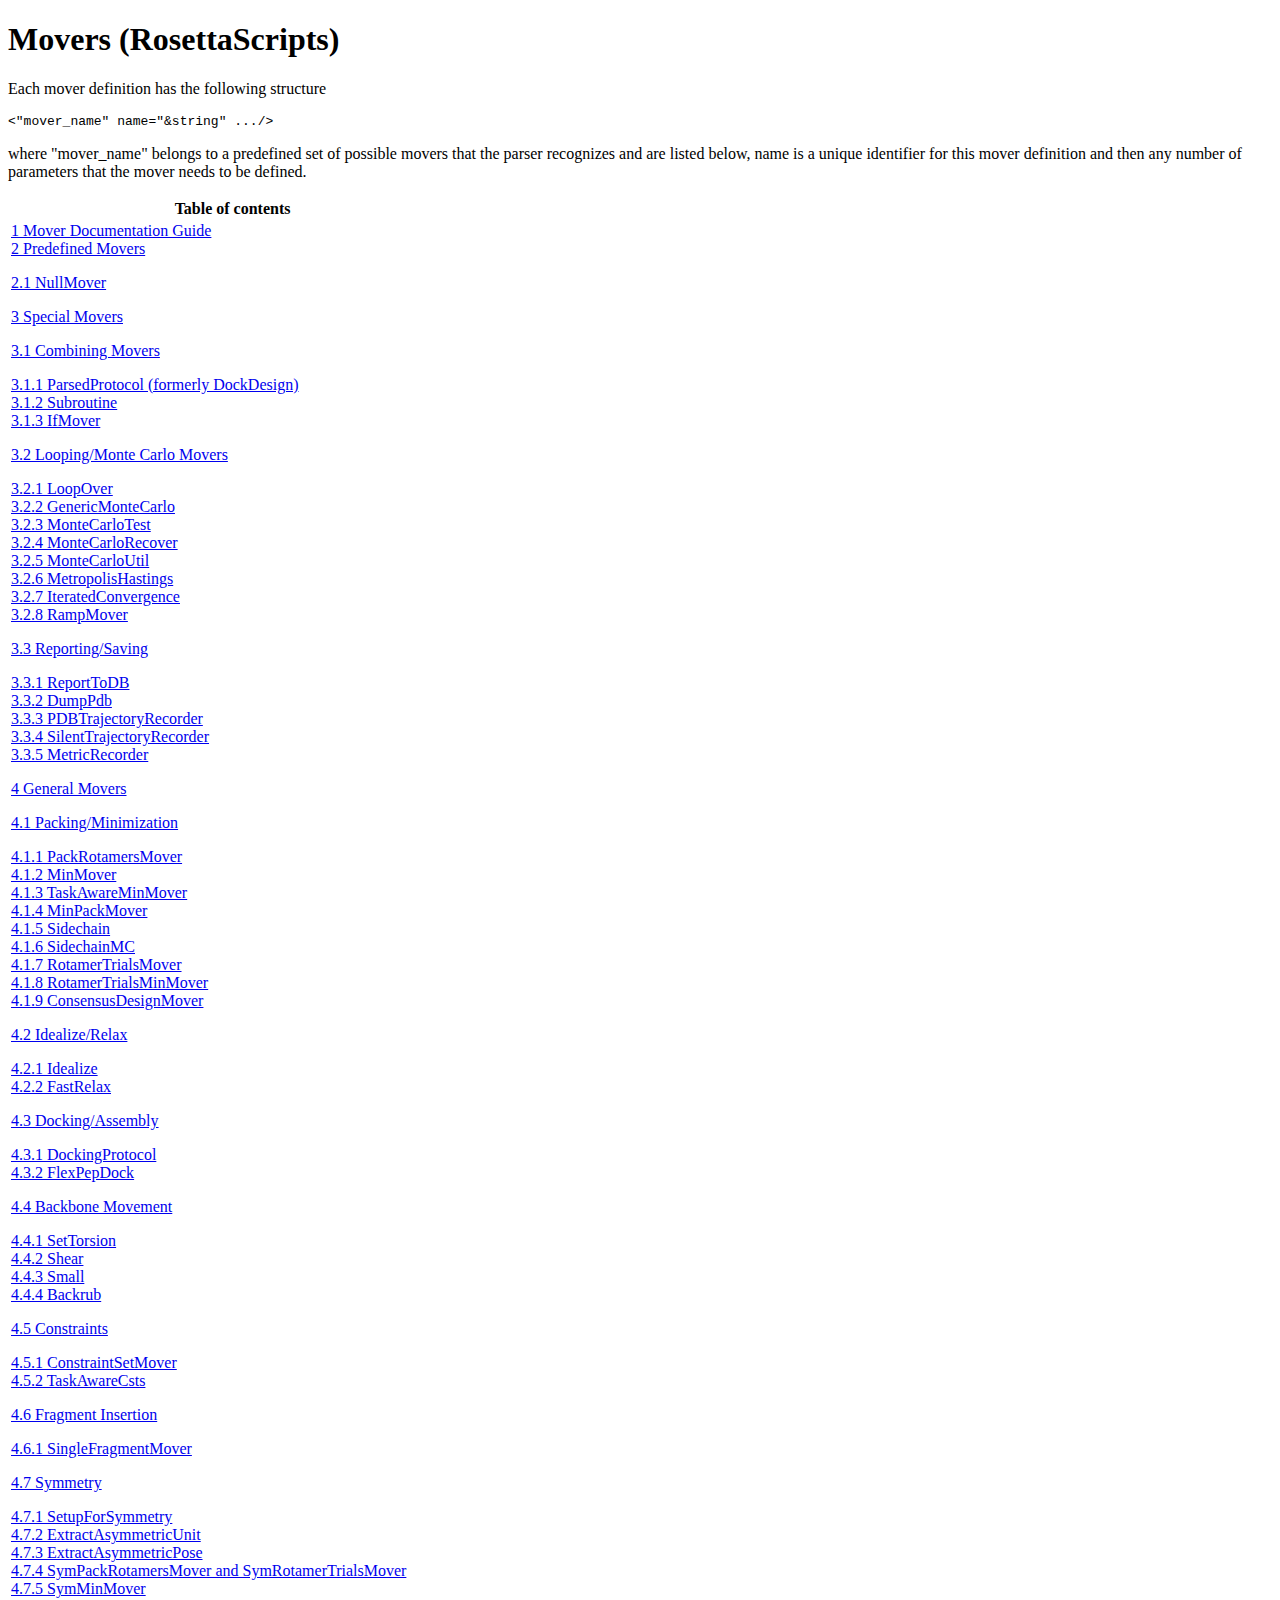
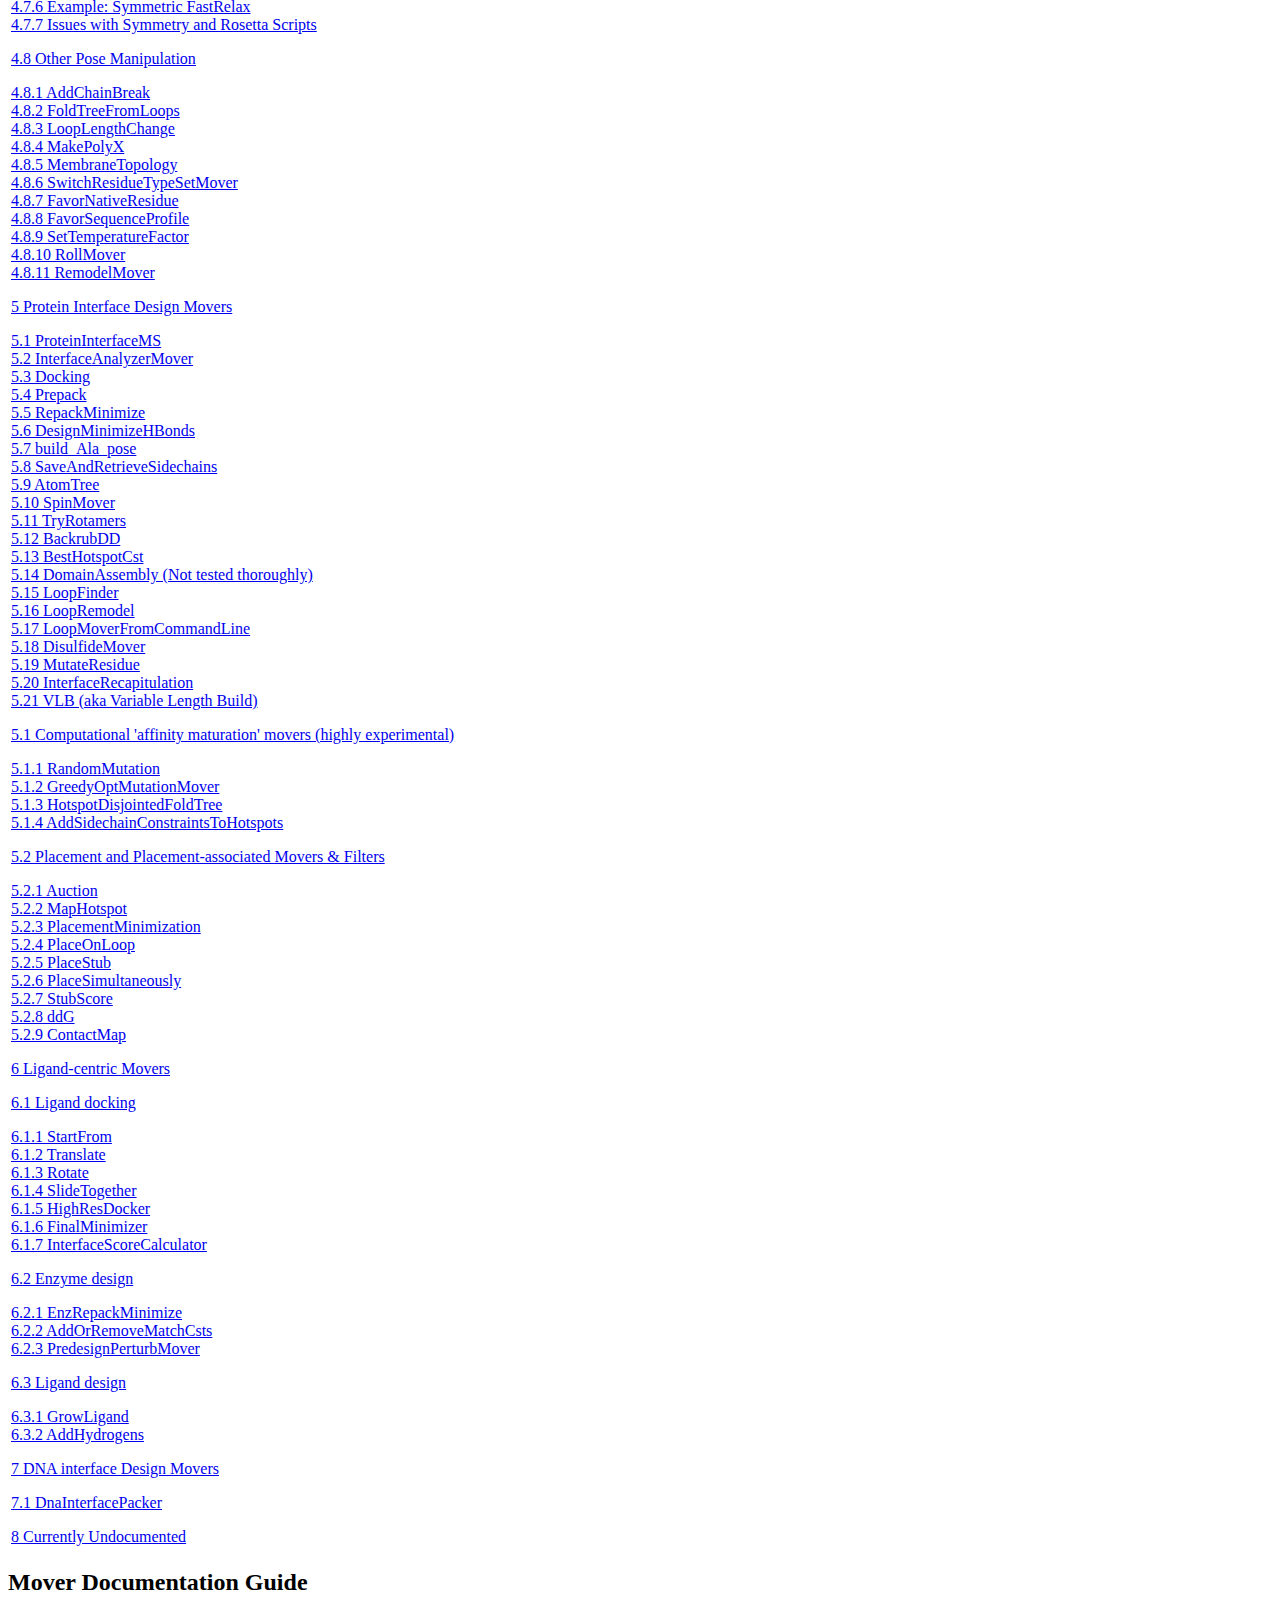
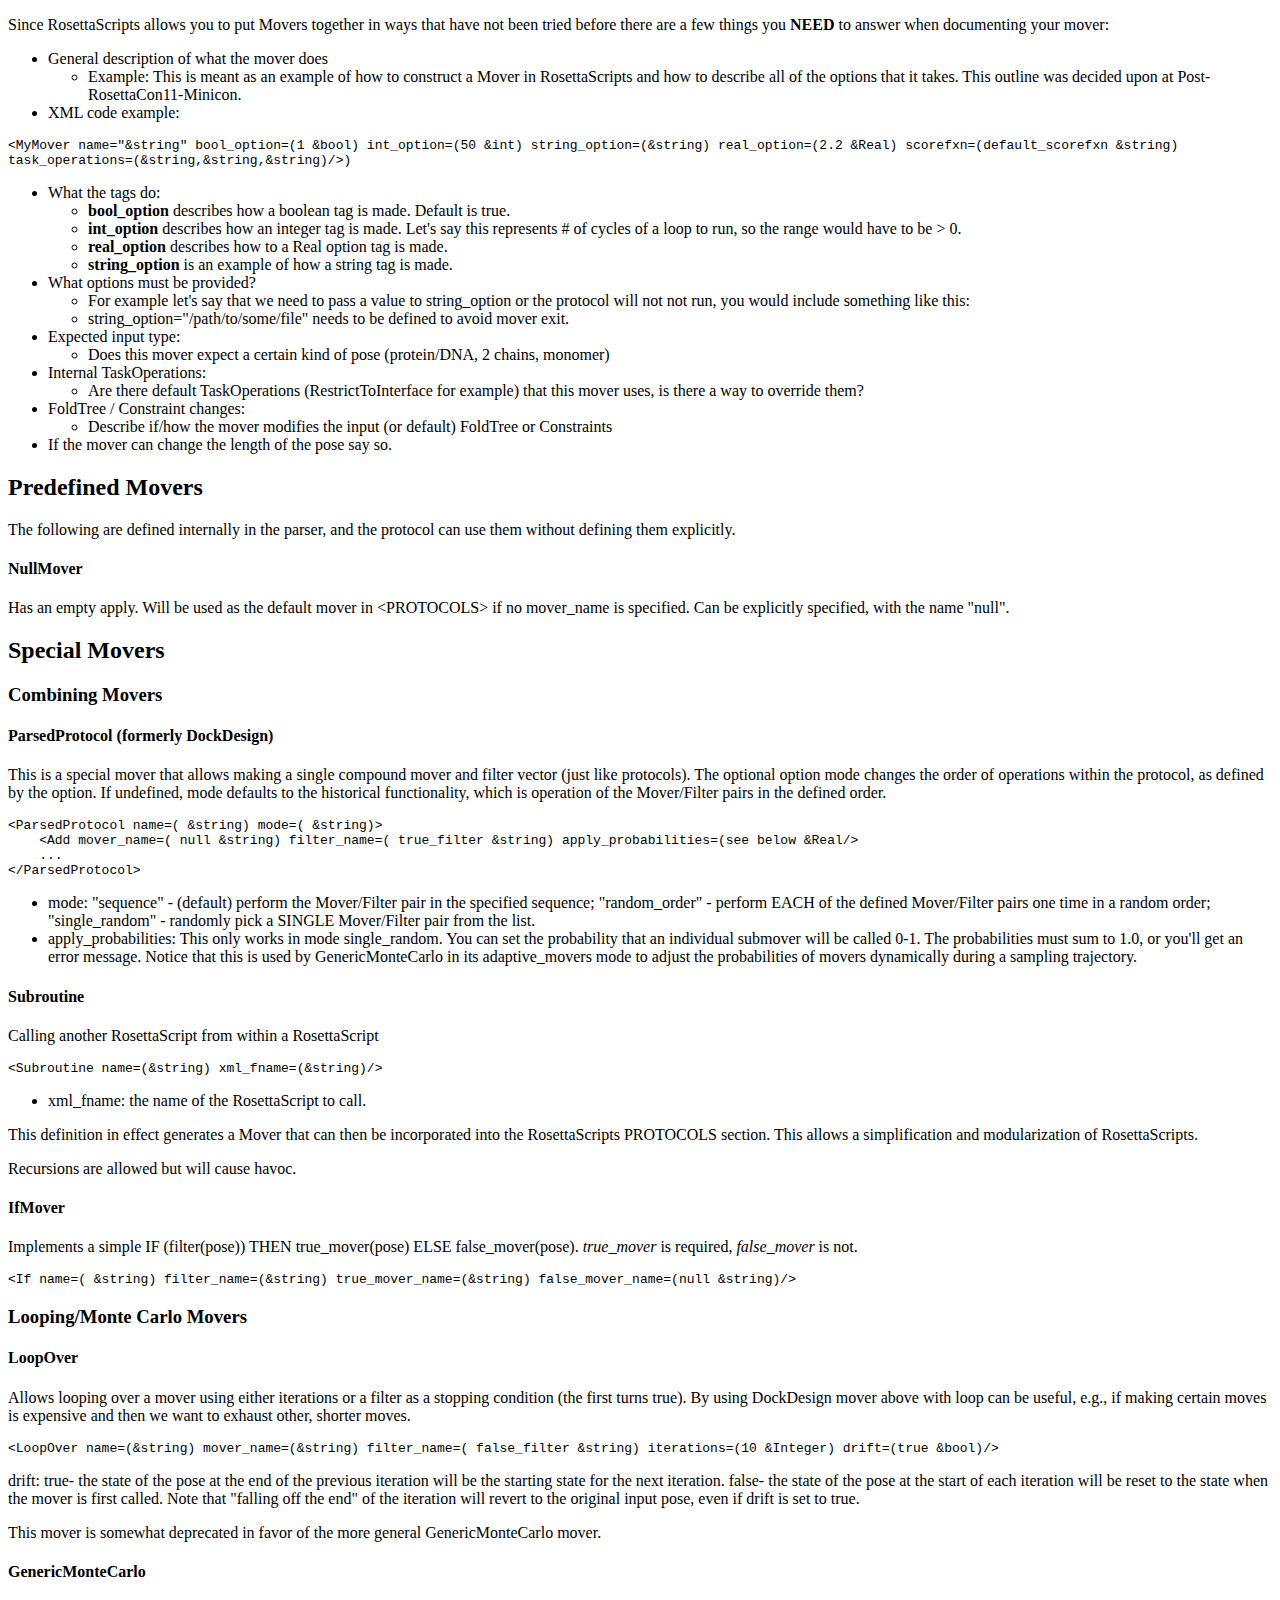
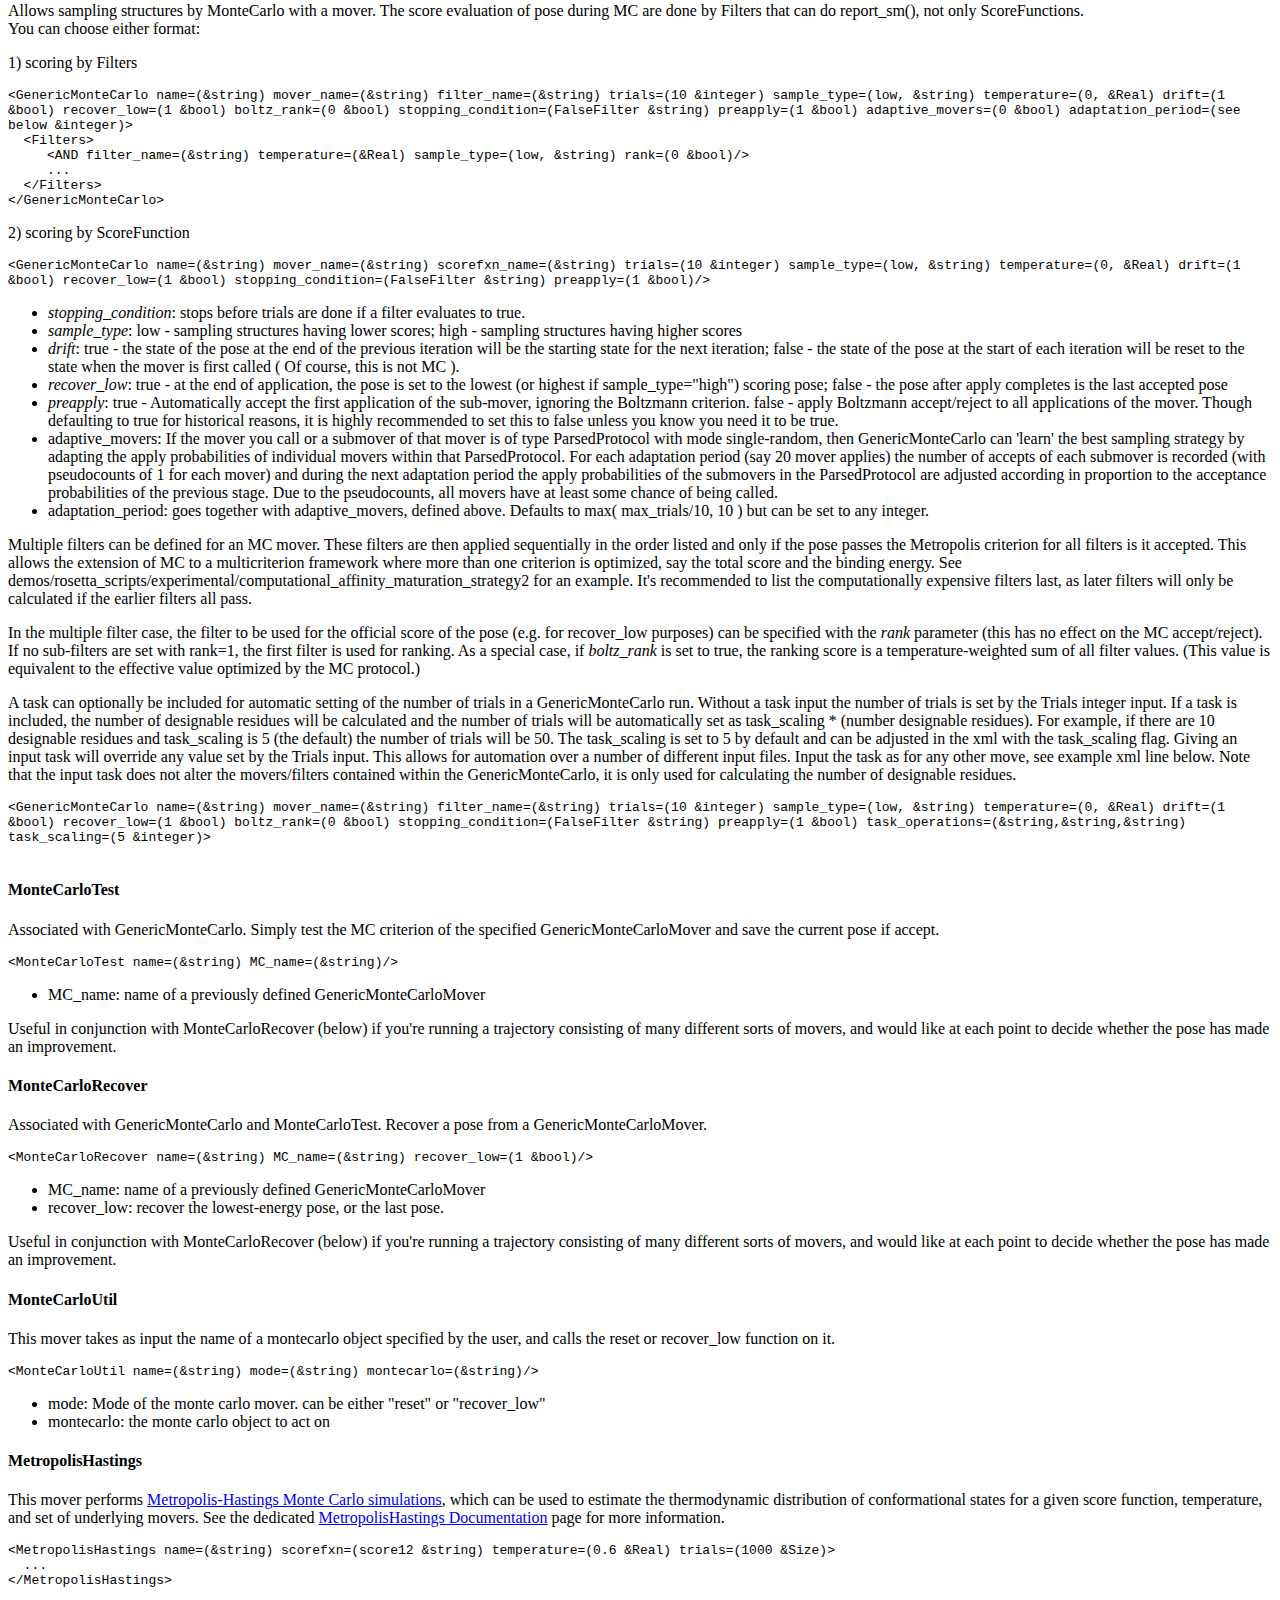
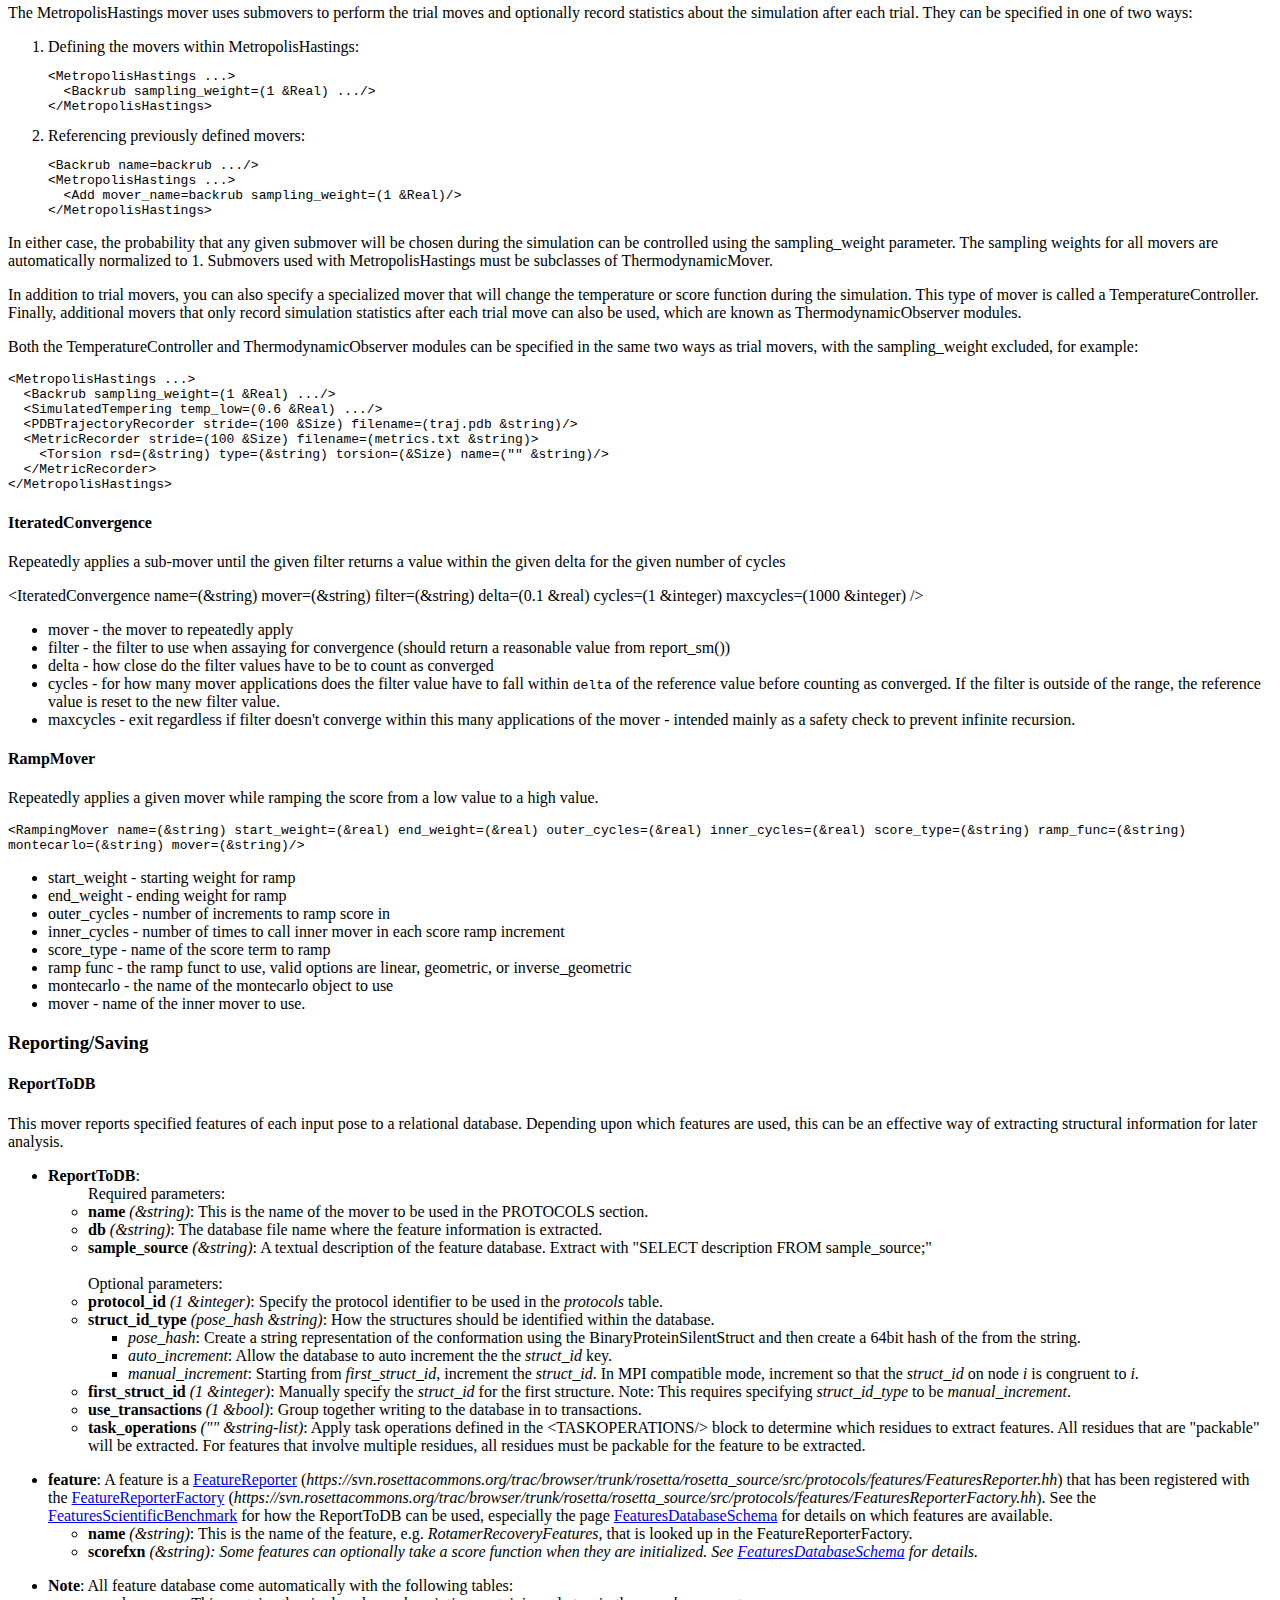
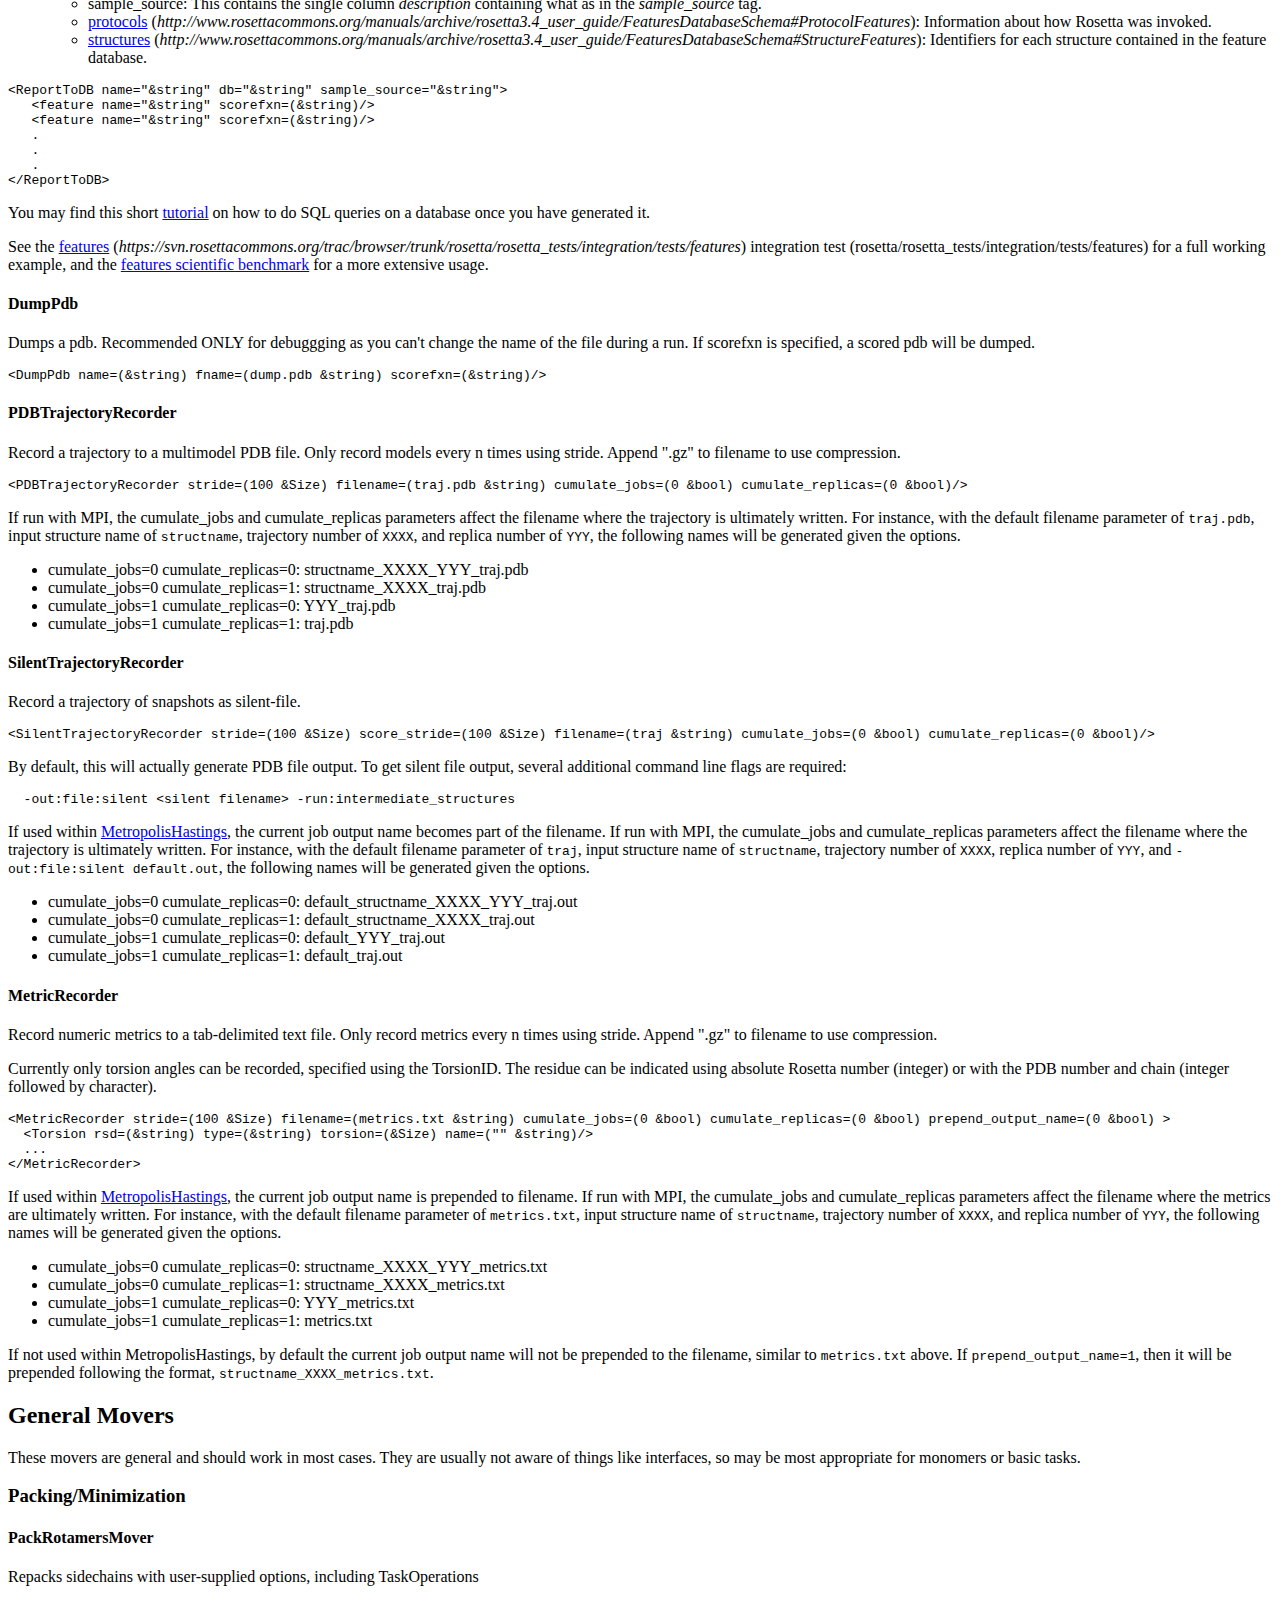
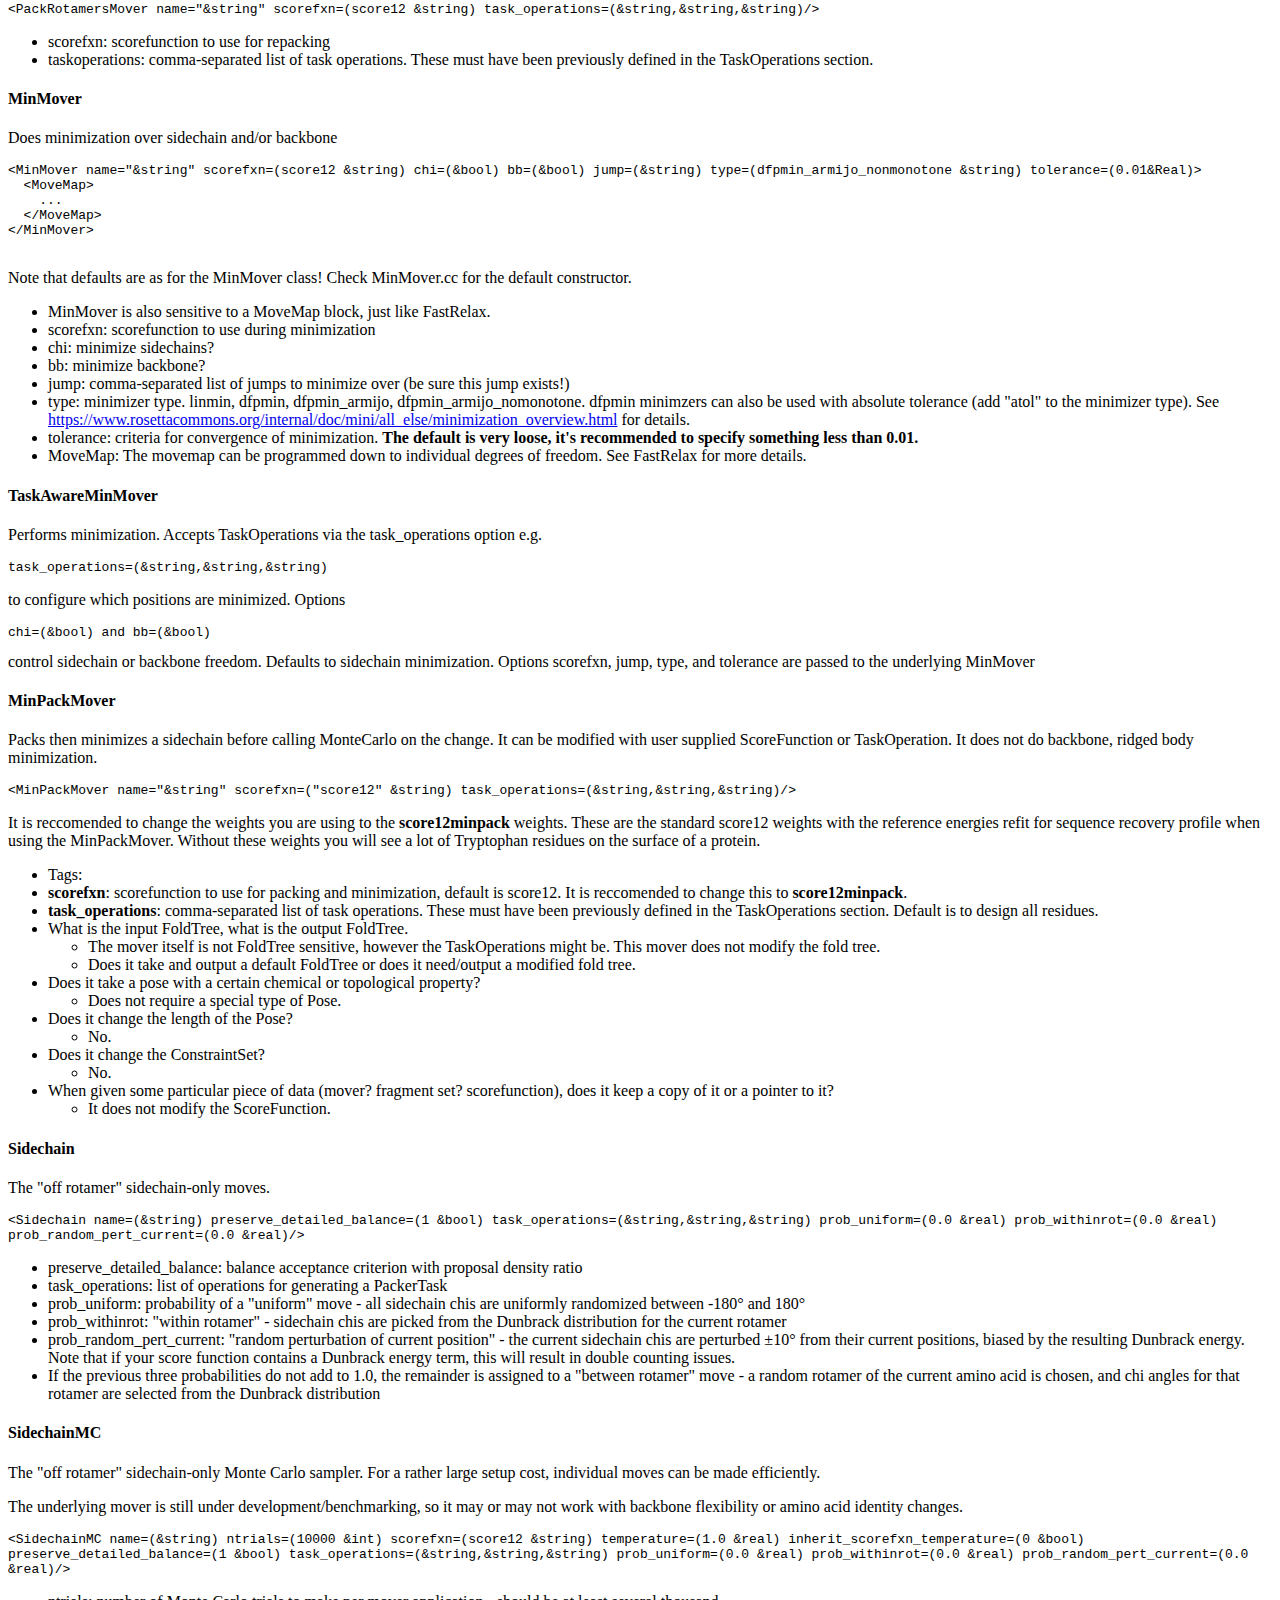
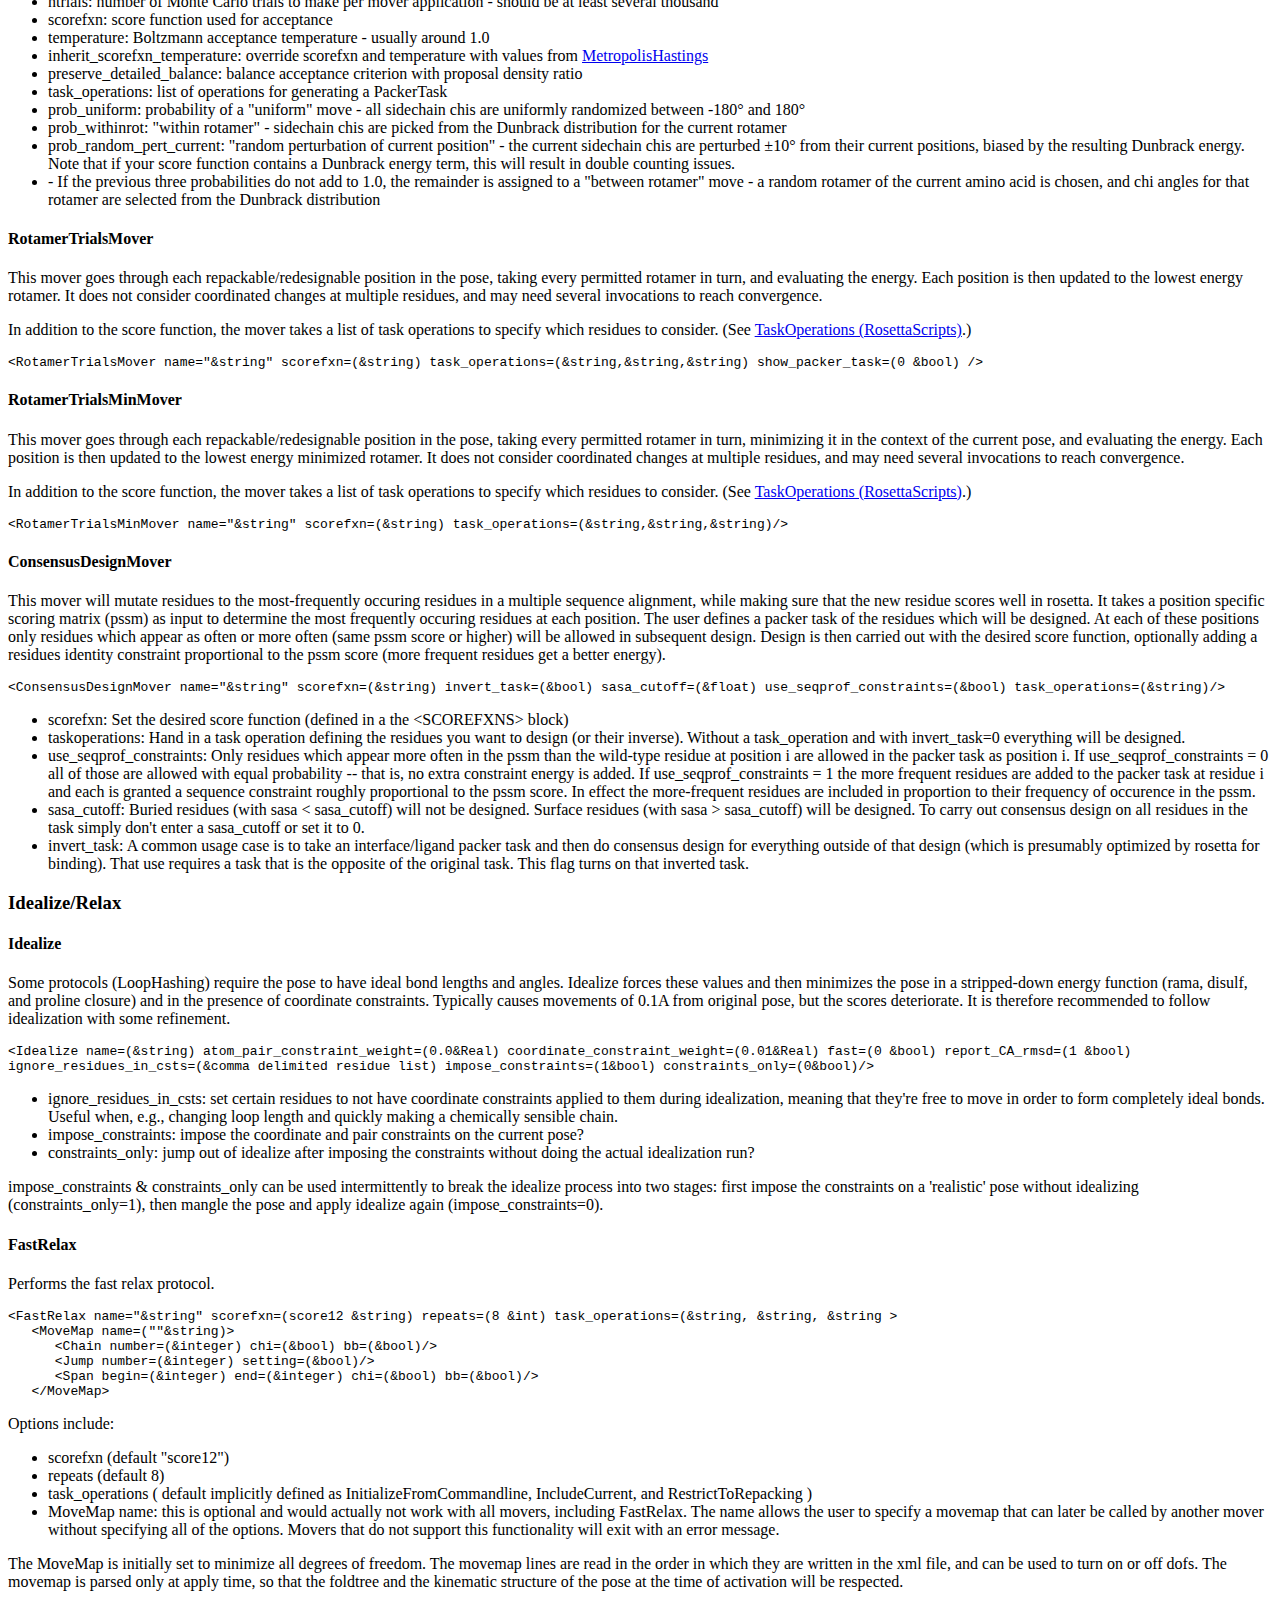
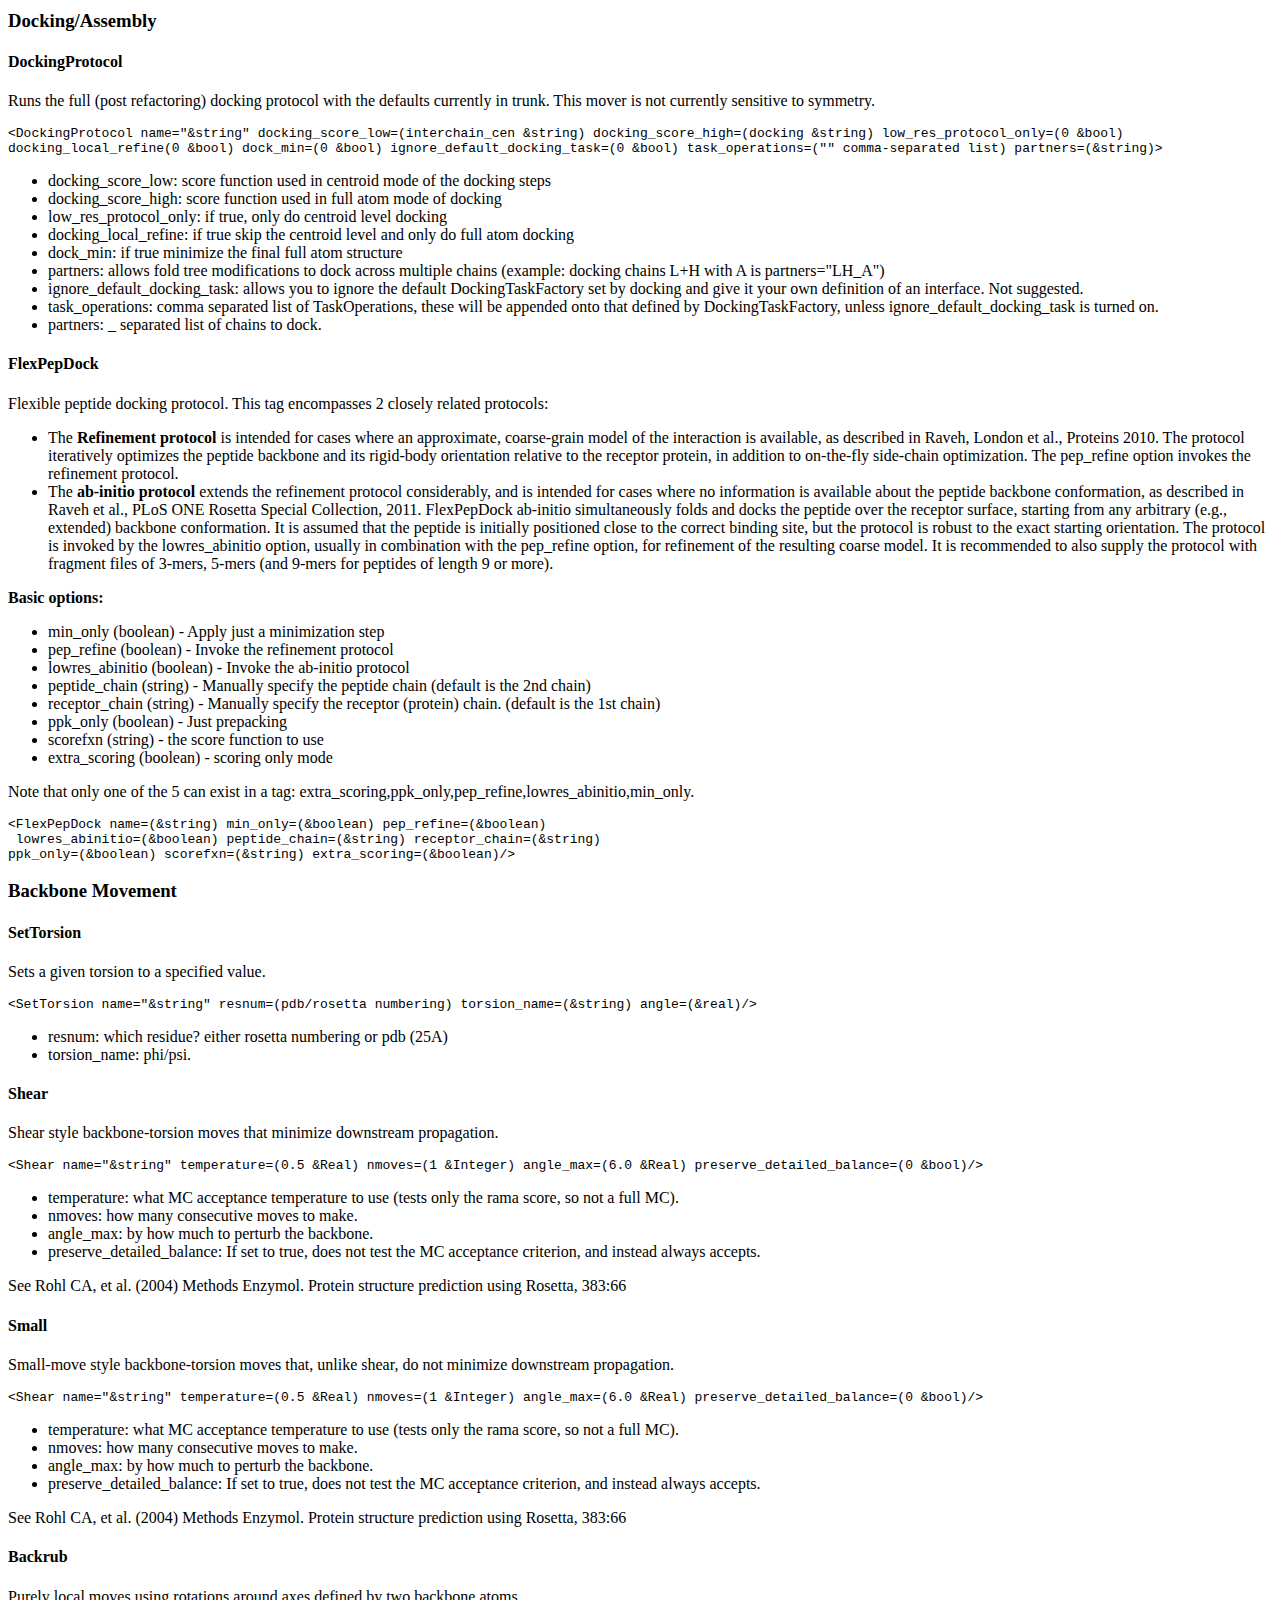
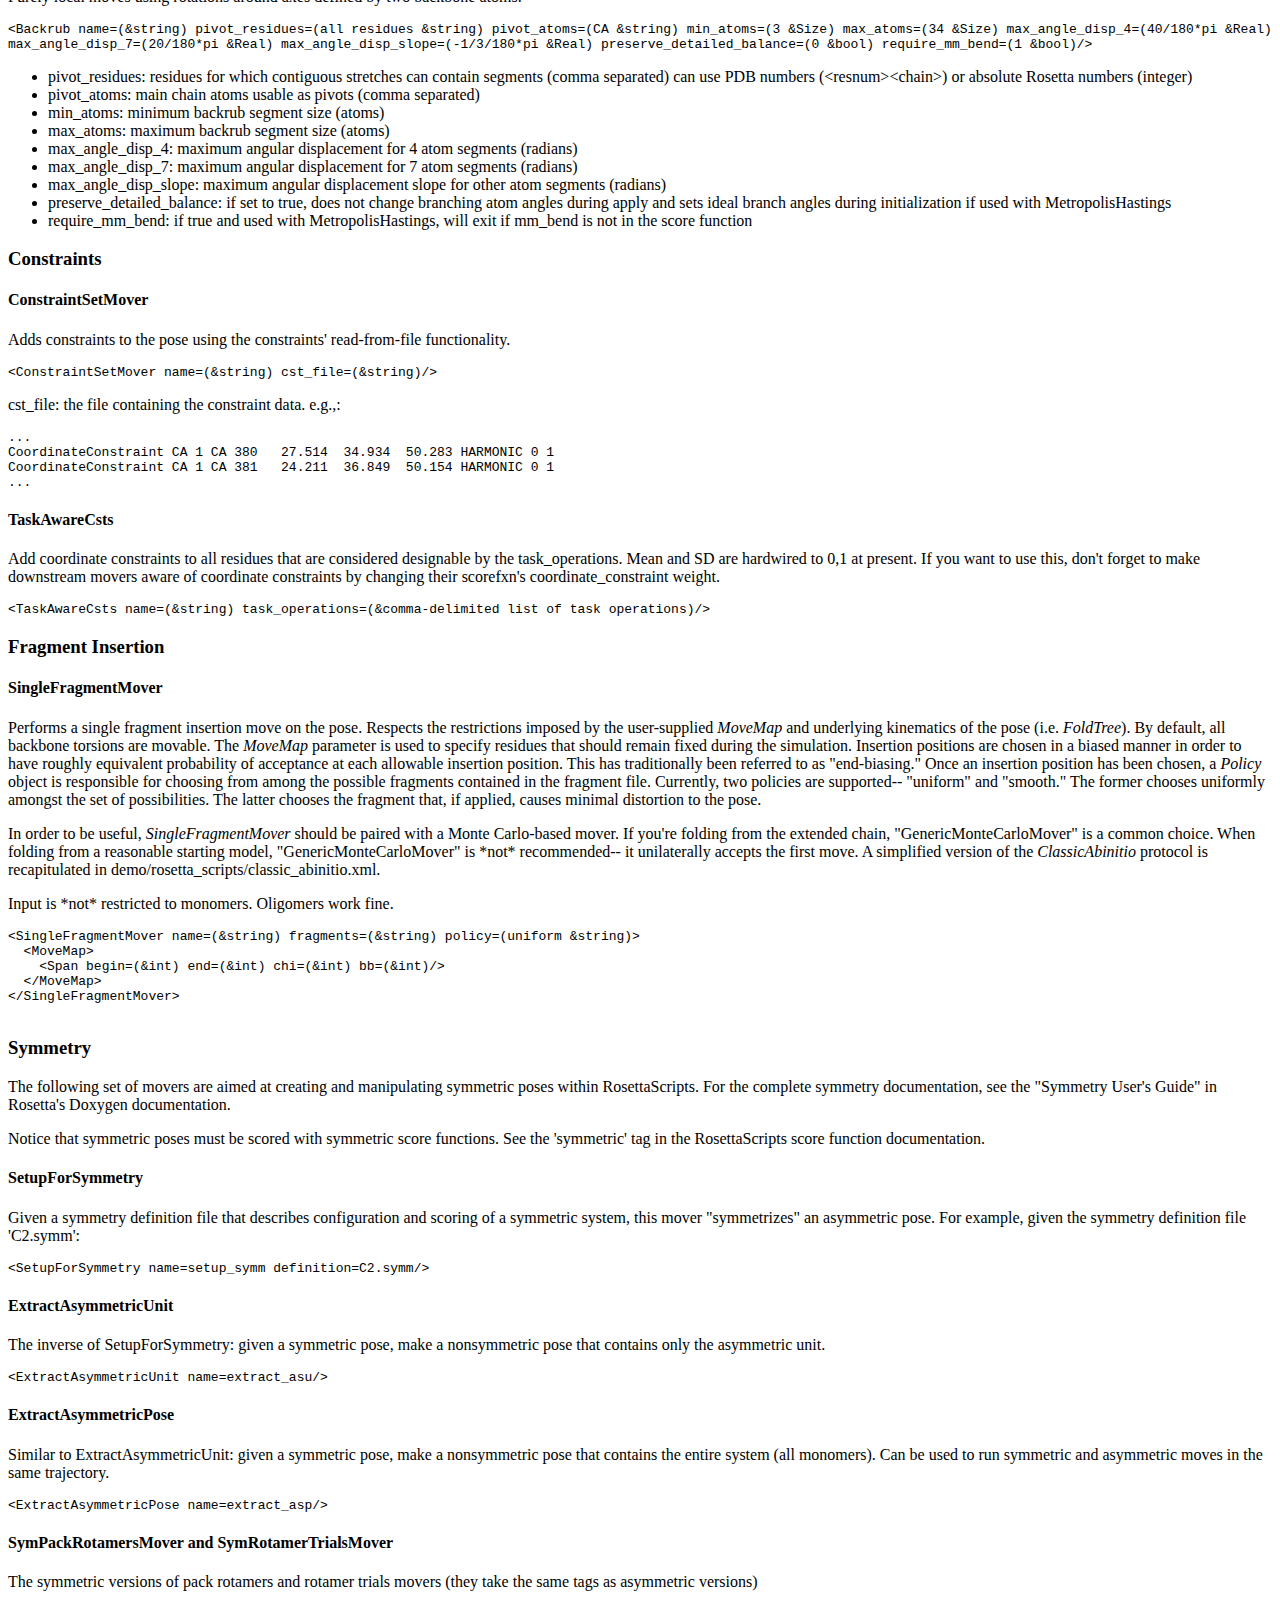
<file: docs/movers.html>
<!DOCTYPE html PUBLIC "-//W3C//DTD XHTML 1.0 Transitional//EN" "http://www.w3.org/TR/xhtml1/DTD/xhtml1-transitional.dtd">
<!-- saved from url=(0069)https://wiki.rosettacommons.org/index.php/Movers_%28RosettaScripts%29 -->
<html lang="en"><head><meta http-equiv="Content-Type" content="text/html; charset=UTF-8">
<title>Movers (RosettaScripts) - RosettaWiki</title>
<meta name="KEYWORDS" content="Movers (RosettaScripts),TaskOperations (RosettaScripts),FeaturesScientificBenchmark,FeaturesDatabaseSchema,FeaturesTutorialSQLBasics,MetropolisHastingsMover,MetropolisHastings Documentation,DatabaseSupport">

<meta name="robots" content="index,follow">
</head>

<body bgcolor="#FFFFFF" onload="">

<div id="content">

<div id="article">
<h1 class="pagetitle">Movers (RosettaScripts)</h1>
<p>Each mover definition has the following structure
</p>
<pre style="white-space:pre-wrap">&lt;"mover_name" name="&amp;string" .../&gt;</pre>
<p>where "mover_name" belongs to a predefined set of possible movers that the parser recognizes and are listed below, name is a unique identifier for this mover definition and then any number of parameters that the mover needs to be defined.
</p>
<table border="0" id="toc"><tbody><tr id="toctitle"><td align="center">
<b>Table of contents</b>
</td></tr><tr id="tocinside"><td>
<div class="tocline"><a href="http://www.rosettacommons.org/manuals/archive/rosetta3.4_user_guide/Movers_%28RosettaScripts%29#Mover_Documentation_Guide">1 Mover Documentation Guide</a><br></div>
<div class="tocline"><a href="http://www.rosettacommons.org/manuals/archive/rosetta3.4_user_guide/Movers_%28RosettaScripts%29#Predefined_Movers">2 Predefined Movers</a><br></div>
<div class="tocindent">
<div class="tocindent">
<p><a href="http://www.rosettacommons.org/manuals/archive/rosetta3.4_user_guide/Movers_%28RosettaScripts%29#NullMover">2.1 NullMover</a><br>
</p>
</div>
</div>
<div class="tocline"><a href="http://www.rosettacommons.org/manuals/archive/rosetta3.4_user_guide/Movers_%28RosettaScripts%29#Special_Movers">3 Special Movers</a><br></div>
<div class="tocindent">
<p><a href="http://www.rosettacommons.org/manuals/archive/rosetta3.4_user_guide/Movers_%28RosettaScripts%29#Combining_Movers">3.1 Combining Movers</a><br>
</p>
<div class="tocindent">
<p><a href="http://www.rosettacommons.org/manuals/archive/rosetta3.4_user_guide/Movers_%28RosettaScripts%29#ParsedProtocol_.28formerly_DockDesign.29">3.1.1 ParsedProtocol (formerly DockDesign)</a><br>
<a href="http://www.rosettacommons.org/manuals/archive/rosetta3.4_user_guide/Movers_%28RosettaScripts%29#Subroutine">3.1.2 Subroutine</a><br>
<a href="http://www.rosettacommons.org/manuals/archive/rosetta3.4_user_guide/Movers_%28RosettaScripts%29#IfMover">3.1.3 IfMover</a><br>
</p>
</div>
<p><a href="http://www.rosettacommons.org/manuals/archive/rosetta3.4_user_guide/Movers_%28RosettaScripts%29#Looping.2FMonte_Carlo_Movers">3.2 Looping/Monte Carlo Movers</a><br>
</p>
<div class="tocindent">
<p><a href="http://www.rosettacommons.org/manuals/archive/rosetta3.4_user_guide/Movers_%28RosettaScripts%29#LoopOver">3.2.1 LoopOver</a><br>
<a href="http://www.rosettacommons.org/manuals/archive/rosetta3.4_user_guide/Movers_%28RosettaScripts%29#GenericMonteCarlo">3.2.2 GenericMonteCarlo</a><br>
<a href="http://www.rosettacommons.org/manuals/archive/rosetta3.4_user_guide/Movers_%28RosettaScripts%29#MonteCarloTest">3.2.3 MonteCarloTest</a><br>
<a href="http://www.rosettacommons.org/manuals/archive/rosetta3.4_user_guide/Movers_%28RosettaScripts%29#MonteCarloRecover">3.2.4 MonteCarloRecover</a><br>
<a href="http://www.rosettacommons.org/manuals/archive/rosetta3.4_user_guide/Movers_%28RosettaScripts%29#MonteCarloUtil">3.2.5 MonteCarloUtil</a><br>
<a href="http://www.rosettacommons.org/manuals/archive/rosetta3.4_user_guide/Movers_%28RosettaScripts%29#MetropolisHastings">3.2.6 MetropolisHastings</a><br>
<a href="http://www.rosettacommons.org/manuals/archive/rosetta3.4_user_guide/Movers_%28RosettaScripts%29#IteratedConvergence">3.2.7 IteratedConvergence</a><br>
<a href="http://www.rosettacommons.org/manuals/archive/rosetta3.4_user_guide/Movers_%28RosettaScripts%29#RampMover">3.2.8 RampMover</a><br>
</p>
</div>
<p><a href="http://www.rosettacommons.org/manuals/archive/rosetta3.4_user_guide/Movers_%28RosettaScripts%29#Reporting.2FSaving">3.3 Reporting/Saving</a><br>
</p>
<div class="tocindent">
<p><a href="http://www.rosettacommons.org/manuals/archive/rosetta3.4_user_guide/Movers_%28RosettaScripts%29#ReportToDB">3.3.1 ReportToDB</a><br>
<a href="http://www.rosettacommons.org/manuals/archive/rosetta3.4_user_guide/Movers_%28RosettaScripts%29#DumpPdb">3.3.2 DumpPdb</a><br>
<a href="http://www.rosettacommons.org/manuals/archive/rosetta3.4_user_guide/Movers_%28RosettaScripts%29#PDBTrajectoryRecorder">3.3.3 PDBTrajectoryRecorder</a><br>
<a href="http://www.rosettacommons.org/manuals/archive/rosetta3.4_user_guide/Movers_%28RosettaScripts%29#SilentTrajectoryRecorder">3.3.4 SilentTrajectoryRecorder</a><br>
<a href="http://www.rosettacommons.org/manuals/archive/rosetta3.4_user_guide/Movers_%28RosettaScripts%29#MetricRecorder">3.3.5 MetricRecorder</a><br>
</p>
</div>
</div>
<div class="tocline"><a href="http://www.rosettacommons.org/manuals/archive/rosetta3.4_user_guide/Movers_%28RosettaScripts%29#General_Movers">4 General Movers</a><br></div>
<div class="tocindent">
<p><a href="http://www.rosettacommons.org/manuals/archive/rosetta3.4_user_guide/Movers_%28RosettaScripts%29#Packing.2FMinimization">4.1 Packing/Minimization</a><br>
</p>
<div class="tocindent">
<p><a href="http://www.rosettacommons.org/manuals/archive/rosetta3.4_user_guide/Movers_%28RosettaScripts%29#PackRotamersMover">4.1.1 PackRotamersMover</a><br>
<a href="http://www.rosettacommons.org/manuals/archive/rosetta3.4_user_guide/Movers_%28RosettaScripts%29#MinMover">4.1.2 MinMover</a><br>
<a href="http://www.rosettacommons.org/manuals/archive/rosetta3.4_user_guide/Movers_%28RosettaScripts%29#TaskAwareMinMover">4.1.3 TaskAwareMinMover</a><br>
<a href="http://www.rosettacommons.org/manuals/archive/rosetta3.4_user_guide/Movers_%28RosettaScripts%29#MinPackMover">4.1.4 MinPackMover</a><br>
<a href="http://www.rosettacommons.org/manuals/archive/rosetta3.4_user_guide/Movers_%28RosettaScripts%29#Sidechain">4.1.5 Sidechain</a><br>
<a href="http://www.rosettacommons.org/manuals/archive/rosetta3.4_user_guide/Movers_%28RosettaScripts%29#SidechainMC">4.1.6 SidechainMC</a><br>
<a href="http://www.rosettacommons.org/manuals/archive/rosetta3.4_user_guide/Movers_%28RosettaScripts%29#RotamerTrialsMover">4.1.7 RotamerTrialsMover</a><br>
<a href="http://www.rosettacommons.org/manuals/archive/rosetta3.4_user_guide/Movers_%28RosettaScripts%29#RotamerTrialsMinMover">4.1.8 RotamerTrialsMinMover</a><br>
<a href="http://www.rosettacommons.org/manuals/archive/rosetta3.4_user_guide/Movers_%28RosettaScripts%29#ConsensusDesignMover">4.1.9 ConsensusDesignMover</a><br>
</p>
</div>
<p><a href="http://www.rosettacommons.org/manuals/archive/rosetta3.4_user_guide/Movers_%28RosettaScripts%29#Idealize.2FRelax">4.2 Idealize/Relax</a><br>
</p>
<div class="tocindent">
<p><a href="http://www.rosettacommons.org/manuals/archive/rosetta3.4_user_guide/Movers_%28RosettaScripts%29#Idealize">4.2.1 Idealize</a><br>
<a href="http://www.rosettacommons.org/manuals/archive/rosetta3.4_user_guide/Movers_%28RosettaScripts%29#FastRelax">4.2.2 FastRelax</a><br>
</p>
</div>
<p><a href="http://www.rosettacommons.org/manuals/archive/rosetta3.4_user_guide/Movers_%28RosettaScripts%29#Docking.2FAssembly">4.3 Docking/Assembly</a><br>
</p>
<div class="tocindent">
<p><a href="http://www.rosettacommons.org/manuals/archive/rosetta3.4_user_guide/Movers_%28RosettaScripts%29#DockingProtocol">4.3.1 DockingProtocol</a><br>
<a href="http://www.rosettacommons.org/manuals/archive/rosetta3.4_user_guide/Movers_%28RosettaScripts%29#FlexPepDock">4.3.2 FlexPepDock</a><br>
</p>
</div>
<p><a href="http://www.rosettacommons.org/manuals/archive/rosetta3.4_user_guide/Movers_%28RosettaScripts%29#Backbone_Movement">4.4 Backbone Movement</a><br>
</p>
<div class="tocindent">
<p><a href="http://www.rosettacommons.org/manuals/archive/rosetta3.4_user_guide/Movers_%28RosettaScripts%29#SetTorsion">4.4.1 SetTorsion</a><br>
<a href="http://www.rosettacommons.org/manuals/archive/rosetta3.4_user_guide/Movers_%28RosettaScripts%29#Shear">4.4.2 Shear</a><br>
<a href="http://www.rosettacommons.org/manuals/archive/rosetta3.4_user_guide/Movers_%28RosettaScripts%29#Small">4.4.3 Small</a><br>
<a href="http://www.rosettacommons.org/manuals/archive/rosetta3.4_user_guide/Movers_%28RosettaScripts%29#Backrub">4.4.4 Backrub</a><br>
</p>
</div>
<p><a href="http://www.rosettacommons.org/manuals/archive/rosetta3.4_user_guide/Movers_%28RosettaScripts%29#Constraints">4.5 Constraints</a><br>
</p>
<div class="tocindent">
<p><a href="http://www.rosettacommons.org/manuals/archive/rosetta3.4_user_guide/Movers_%28RosettaScripts%29#ConstraintSetMover">4.5.1 ConstraintSetMover</a><br>
<a href="http://www.rosettacommons.org/manuals/archive/rosetta3.4_user_guide/Movers_%28RosettaScripts%29#TaskAwareCsts">4.5.2 TaskAwareCsts</a><br>
</p>
</div>
<p><a href="http://www.rosettacommons.org/manuals/archive/rosetta3.4_user_guide/Movers_%28RosettaScripts%29#Fragment_Insertion">4.6 Fragment Insertion</a><br>
</p>
<div class="tocindent">
<p><a href="http://www.rosettacommons.org/manuals/archive/rosetta3.4_user_guide/Movers_%28RosettaScripts%29#SingleFragmentMover">4.6.1 SingleFragmentMover</a><br>
</p>
</div>
<p><a href="http://www.rosettacommons.org/manuals/archive/rosetta3.4_user_guide/Movers_%28RosettaScripts%29#Symmetry">4.7 Symmetry</a><br>
</p>
<div class="tocindent">
<p><a href="http://www.rosettacommons.org/manuals/archive/rosetta3.4_user_guide/Movers_%28RosettaScripts%29#SetupForSymmetry">4.7.1 SetupForSymmetry</a><br>
<a href="http://www.rosettacommons.org/manuals/archive/rosetta3.4_user_guide/Movers_%28RosettaScripts%29#ExtractAsymmetricUnit">4.7.2 ExtractAsymmetricUnit</a><br>
<a href="http://www.rosettacommons.org/manuals/archive/rosetta3.4_user_guide/Movers_%28RosettaScripts%29#ExtractAsymmetricPose">4.7.3 ExtractAsymmetricPose</a><br>
<a href="http://www.rosettacommons.org/manuals/archive/rosetta3.4_user_guide/Movers_%28RosettaScripts%29#SymPackRotamersMover_and_SymRotamerTrialsMover">4.7.4 SymPackRotamersMover and SymRotamerTrialsMover</a><br>
<a href="http://www.rosettacommons.org/manuals/archive/rosetta3.4_user_guide/Movers_%28RosettaScripts%29#SymMinMover">4.7.5 SymMinMover</a><br>
<a href="http://www.rosettacommons.org/manuals/archive/rosetta3.4_user_guide/Movers_%28RosettaScripts%29#Example:_Symmetric_FastRelax">4.7.6 Example: Symmetric FastRelax</a><br>
<a href="http://www.rosettacommons.org/manuals/archive/rosetta3.4_user_guide/Movers_%28RosettaScripts%29#Issues_with_Symmetry_and_Rosetta_Scripts">4.7.7 Issues with Symmetry and Rosetta Scripts</a><br>
</p>
</div>
<p><a href="http://www.rosettacommons.org/manuals/archive/rosetta3.4_user_guide/Movers_%28RosettaScripts%29#Other_Pose_Manipulation">4.8 Other Pose Manipulation</a><br>
</p>
<div class="tocindent">
<p><a href="http://www.rosettacommons.org/manuals/archive/rosetta3.4_user_guide/Movers_%28RosettaScripts%29#AddChainBreak">4.8.1 AddChainBreak</a><br>
<a href="http://www.rosettacommons.org/manuals/archive/rosetta3.4_user_guide/Movers_%28RosettaScripts%29#FoldTreeFromLoops">4.8.2 FoldTreeFromLoops</a><br>
<a href="http://www.rosettacommons.org/manuals/archive/rosetta3.4_user_guide/Movers_%28RosettaScripts%29#LoopLengthChange">4.8.3 LoopLengthChange</a><br>
<a href="http://www.rosettacommons.org/manuals/archive/rosetta3.4_user_guide/Movers_%28RosettaScripts%29#MakePolyX">4.8.4 MakePolyX</a><br>
<a href="http://www.rosettacommons.org/manuals/archive/rosetta3.4_user_guide/Movers_%28RosettaScripts%29#MembraneTopology">4.8.5 MembraneTopology</a><br>
<a href="http://www.rosettacommons.org/manuals/archive/rosetta3.4_user_guide/Movers_%28RosettaScripts%29#SwitchResidueTypeSetMover">4.8.6 SwitchResidueTypeSetMover</a><br>
<a href="http://www.rosettacommons.org/manuals/archive/rosetta3.4_user_guide/Movers_%28RosettaScripts%29#FavorNativeResidue">4.8.7 FavorNativeResidue</a><br>
<a href="http://www.rosettacommons.org/manuals/archive/rosetta3.4_user_guide/Movers_%28RosettaScripts%29#FavorSequenceProfile">4.8.8 FavorSequenceProfile</a><br>
<a href="http://www.rosettacommons.org/manuals/archive/rosetta3.4_user_guide/Movers_%28RosettaScripts%29#SetTemperatureFactor">4.8.9 SetTemperatureFactor</a><br>
<a href="http://www.rosettacommons.org/manuals/archive/rosetta3.4_user_guide/Movers_%28RosettaScripts%29#RollMover">4.8.10 RollMover</a><br>
<a href="http://www.rosettacommons.org/manuals/archive/rosetta3.4_user_guide/Movers_%28RosettaScripts%29#RemodelMover">4.8.11 RemodelMover</a><br>
</p>
</div>
</div>
<div class="tocline"><a href="http://www.rosettacommons.org/manuals/archive/rosetta3.4_user_guide/Movers_%28RosettaScripts%29#Protein_Interface_Design_Movers">5 Protein Interface Design Movers</a><br></div>
<div class="tocindent">
<div class="tocindent">
<p><a href="http://www.rosettacommons.org/manuals/archive/rosetta3.4_user_guide/Movers_%28RosettaScripts%29#ProteinInterfaceMS">5.1 ProteinInterfaceMS</a><br>
<a href="http://www.rosettacommons.org/manuals/archive/rosetta3.4_user_guide/Movers_%28RosettaScripts%29#InterfaceAnalyzerMover">5.2 InterfaceAnalyzerMover</a><br>
<a href="http://www.rosettacommons.org/manuals/archive/rosetta3.4_user_guide/Movers_%28RosettaScripts%29#Docking">5.3 Docking</a><br>
<a href="http://www.rosettacommons.org/manuals/archive/rosetta3.4_user_guide/Movers_%28RosettaScripts%29#Prepack">5.4 Prepack</a><br>
<a href="http://www.rosettacommons.org/manuals/archive/rosetta3.4_user_guide/Movers_%28RosettaScripts%29#RepackMinimize">5.5 RepackMinimize</a><br>
<a href="http://www.rosettacommons.org/manuals/archive/rosetta3.4_user_guide/Movers_%28RosettaScripts%29#DesignMinimizeHBonds">5.6 DesignMinimizeHBonds</a><br>
<a href="http://www.rosettacommons.org/manuals/archive/rosetta3.4_user_guide/Movers_%28RosettaScripts%29#build_Ala_pose">5.7 build_Ala_pose</a><br>
<a href="http://www.rosettacommons.org/manuals/archive/rosetta3.4_user_guide/Movers_%28RosettaScripts%29#SaveAndRetrieveSidechains">5.8 SaveAndRetrieveSidechains</a><br>
<a href="http://www.rosettacommons.org/manuals/archive/rosetta3.4_user_guide/Movers_%28RosettaScripts%29#AtomTree">5.9 AtomTree</a><br>
<a href="http://www.rosettacommons.org/manuals/archive/rosetta3.4_user_guide/Movers_%28RosettaScripts%29#SpinMover">5.10 SpinMover</a><br>
<a href="http://www.rosettacommons.org/manuals/archive/rosetta3.4_user_guide/Movers_%28RosettaScripts%29#TryRotamers">5.11 TryRotamers</a><br>
<a href="http://www.rosettacommons.org/manuals/archive/rosetta3.4_user_guide/Movers_%28RosettaScripts%29#BackrubDD">5.12 BackrubDD</a><br>
<a href="http://www.rosettacommons.org/manuals/archive/rosetta3.4_user_guide/Movers_%28RosettaScripts%29#BestHotspotCst">5.13 BestHotspotCst</a><br>
<a href="http://www.rosettacommons.org/manuals/archive/rosetta3.4_user_guide/Movers_%28RosettaScripts%29#DomainAssembly_.28Not_tested_thoroughly.29">5.14 DomainAssembly (Not tested thoroughly)</a><br>
<a href="http://www.rosettacommons.org/manuals/archive/rosetta3.4_user_guide/Movers_%28RosettaScripts%29#LoopFinder">5.15 LoopFinder</a><br>
<a href="http://www.rosettacommons.org/manuals/archive/rosetta3.4_user_guide/Movers_%28RosettaScripts%29#LoopRemodel">5.16 LoopRemodel</a><br>
<a href="http://www.rosettacommons.org/manuals/archive/rosetta3.4_user_guide/Movers_%28RosettaScripts%29#LoopMoverFromCommandLine">5.17 LoopMoverFromCommandLine</a><br>
<a href="http://www.rosettacommons.org/manuals/archive/rosetta3.4_user_guide/Movers_%28RosettaScripts%29#DisulfideMover">5.18 DisulfideMover</a><br>
<a href="http://www.rosettacommons.org/manuals/archive/rosetta3.4_user_guide/Movers_%28RosettaScripts%29#MutateResidue">5.19 MutateResidue</a><br>
<a href="http://www.rosettacommons.org/manuals/archive/rosetta3.4_user_guide/Movers_%28RosettaScripts%29#InterfaceRecapitulation">5.20 InterfaceRecapitulation</a><br>
<a href="http://www.rosettacommons.org/manuals/archive/rosetta3.4_user_guide/Movers_%28RosettaScripts%29#VLB_.28aka_Variable_Length_Build.29">5.21 VLB (aka Variable Length Build)</a><br>
</p>
</div>
<p><a href="http://www.rosettacommons.org/manuals/archive/rosetta3.4_user_guide/Movers_%28RosettaScripts%29#Computational_.27affinity_maturation.27_movers_.28highly_experimental.29">5.1 Computational 'affinity maturation' movers (highly experimental)</a><br>
</p>
<div class="tocindent">
<p><a href="http://www.rosettacommons.org/manuals/archive/rosetta3.4_user_guide/Movers_%28RosettaScripts%29#RandomMutation">5.1.1 RandomMutation</a><br>
<a href="http://www.rosettacommons.org/manuals/archive/rosetta3.4_user_guide/Movers_%28RosettaScripts%29#GreedyOptMutationMover">5.1.2 GreedyOptMutationMover</a><br>
<a href="http://www.rosettacommons.org/manuals/archive/rosetta3.4_user_guide/Movers_%28RosettaScripts%29#HotspotDisjointedFoldTree">5.1.3 HotspotDisjointedFoldTree</a><br>
<a href="http://www.rosettacommons.org/manuals/archive/rosetta3.4_user_guide/Movers_%28RosettaScripts%29#AddSidechainConstraintsToHotspots">5.1.4 AddSidechainConstraintsToHotspots</a><br>
</p>
</div>
<p><a href="http://www.rosettacommons.org/manuals/archive/rosetta3.4_user_guide/Movers_%28RosettaScripts%29#Placement_and_Placement-associated_Movers_.26_Filters">5.2 Placement and Placement-associated Movers &amp; Filters</a><br>
</p>
<div class="tocindent">
<p><a href="http://www.rosettacommons.org/manuals/archive/rosetta3.4_user_guide/Movers_%28RosettaScripts%29#Auction">5.2.1 Auction</a><br>
<a href="http://www.rosettacommons.org/manuals/archive/rosetta3.4_user_guide/Movers_%28RosettaScripts%29#MapHotspot">5.2.2 MapHotspot</a><br>
<a href="http://www.rosettacommons.org/manuals/archive/rosetta3.4_user_guide/Movers_%28RosettaScripts%29#PlacementMinimization">5.2.3 PlacementMinimization</a><br>
<a href="http://www.rosettacommons.org/manuals/archive/rosetta3.4_user_guide/Movers_%28RosettaScripts%29#PlaceOnLoop">5.2.4 PlaceOnLoop</a><br>
<a href="http://www.rosettacommons.org/manuals/archive/rosetta3.4_user_guide/Movers_%28RosettaScripts%29#PlaceStub">5.2.5 PlaceStub</a><br>
<a href="http://www.rosettacommons.org/manuals/archive/rosetta3.4_user_guide/Movers_%28RosettaScripts%29#PlaceSimultaneously">5.2.6 PlaceSimultaneously</a><br>
<a href="http://www.rosettacommons.org/manuals/archive/rosetta3.4_user_guide/Movers_%28RosettaScripts%29#StubScore">5.2.7 StubScore</a><br>
<a href="http://www.rosettacommons.org/manuals/archive/rosetta3.4_user_guide/Movers_%28RosettaScripts%29#ddG">5.2.8 ddG</a><br>
<a href="http://www.rosettacommons.org/manuals/archive/rosetta3.4_user_guide/Movers_%28RosettaScripts%29#ContactMap">5.2.9 ContactMap</a><br>
</p>
</div>
</div>
<div class="tocline"><a href="http://www.rosettacommons.org/manuals/archive/rosetta3.4_user_guide/Movers_%28RosettaScripts%29#Ligand-centric_Movers">6 Ligand-centric Movers</a><br></div>
<div class="tocindent">
<p><a href="http://www.rosettacommons.org/manuals/archive/rosetta3.4_user_guide/Movers_%28RosettaScripts%29#Ligand_docking">6.1 Ligand docking</a><br>
</p>
<div class="tocindent">
<p><a href="http://www.rosettacommons.org/manuals/archive/rosetta3.4_user_guide/Movers_%28RosettaScripts%29#StartFrom">6.1.1 StartFrom</a><br>
<a href="http://www.rosettacommons.org/manuals/archive/rosetta3.4_user_guide/Movers_%28RosettaScripts%29#Translate">6.1.2 Translate</a><br>
<a href="http://www.rosettacommons.org/manuals/archive/rosetta3.4_user_guide/Movers_%28RosettaScripts%29#Rotate">6.1.3 Rotate</a><br>
<a href="http://www.rosettacommons.org/manuals/archive/rosetta3.4_user_guide/Movers_%28RosettaScripts%29#SlideTogether">6.1.4 SlideTogether</a><br>
<a href="http://www.rosettacommons.org/manuals/archive/rosetta3.4_user_guide/Movers_%28RosettaScripts%29#HighResDocker">6.1.5 HighResDocker</a><br>
<a href="http://www.rosettacommons.org/manuals/archive/rosetta3.4_user_guide/Movers_%28RosettaScripts%29#FinalMinimizer">6.1.6 FinalMinimizer</a><br>
<a href="http://www.rosettacommons.org/manuals/archive/rosetta3.4_user_guide/Movers_%28RosettaScripts%29#InterfaceScoreCalculator">6.1.7 InterfaceScoreCalculator</a><br>
</p>
</div>
<p><a href="http://www.rosettacommons.org/manuals/archive/rosetta3.4_user_guide/Movers_%28RosettaScripts%29#Enzyme_design">6.2 Enzyme design</a><br>
</p>
<div class="tocindent">
<p><a href="http://www.rosettacommons.org/manuals/archive/rosetta3.4_user_guide/Movers_%28RosettaScripts%29#EnzRepackMinimize">6.2.1 EnzRepackMinimize</a><br>
<a href="http://www.rosettacommons.org/manuals/archive/rosetta3.4_user_guide/Movers_%28RosettaScripts%29#AddOrRemoveMatchCsts">6.2.2 AddOrRemoveMatchCsts</a><br>
<a href="http://www.rosettacommons.org/manuals/archive/rosetta3.4_user_guide/Movers_%28RosettaScripts%29#PredesignPerturbMover">6.2.3 PredesignPerturbMover</a><br>
</p>
</div>
<p><a href="http://www.rosettacommons.org/manuals/archive/rosetta3.4_user_guide/Movers_%28RosettaScripts%29#Ligand_design">6.3 Ligand design</a><br>
</p>
<div class="tocindent">
<p><a href="http://www.rosettacommons.org/manuals/archive/rosetta3.4_user_guide/Movers_%28RosettaScripts%29#GrowLigand">6.3.1 GrowLigand</a><br>
<a href="http://www.rosettacommons.org/manuals/archive/rosetta3.4_user_guide/Movers_%28RosettaScripts%29#AddHydrogens">6.3.2 AddHydrogens</a><br>
</p>
</div>
</div>
<div class="tocline"><a href="http://www.rosettacommons.org/manuals/archive/rosetta3.4_user_guide/Movers_%28RosettaScripts%29#DNA_interface_Design_Movers">7 DNA interface Design Movers</a><br></div>
<div class="tocindent">
<p><a href="http://www.rosettacommons.org/manuals/archive/rosetta3.4_user_guide/Movers_%28RosettaScripts%29#DnaInterfacePacker">7.1 DnaInterfacePacker</a><br>
</p>
</div>
<div class="tocline"><a href="http://www.rosettacommons.org/manuals/archive/rosetta3.4_user_guide/Movers_%28RosettaScripts%29#Currently_Undocumented">8 Currently Undocumented</a><br></div>
</td></tr></tbody></table>
<a name="Mover_Documentation_Guide"></a><h2>Mover Documentation Guide</h2>
<p>Since RosettaScripts allows you to put Movers together in ways that have not been tried before there are a few things you <strong>NEED</strong> to answer when documenting your mover:
</p>
<ul><li> General description of what the mover does
<ul><li>Example: This is meant as an example of how to construct a Mover in RosettaScripts and how to describe all of the options that it takes. This outline was decided upon at Post-RosettaCon11-Minicon.
</li></ul>
</li><li> XML code example:
</li></ul>
<pre style="white-space:pre-wrap">&lt;MyMover name="&amp;string" bool_option=(1 &amp;bool) int_option=(50 &amp;int) string_option=(&amp;string) real_option=(2.2 &amp;Real) scorefxn=(default_scorefxn &amp;string) task_operations=(&amp;string,&amp;string,&amp;string)/&gt;)</pre>
<ul><li> What the tags do:
<ul><li> <strong>bool_option</strong> describes how a boolean tag is made.  Default is true.
</li><li> <strong>int_option</strong> describes how an integer tag is made.  Let's say this represents # of cycles of a loop to run, so the range would have to be &gt; 0.
</li><li> <strong>real_option</strong> describes how to a Real option tag is made.
</li><li> <strong>string_option</strong> is an example of how a string tag is made.
</li></ul>
</li><li> What options must be provided?
<ul><li>For example let's say that we need to pass a value to string_option or the protocol will not not run, you would include something like this:
</li><li> string_option="/path/to/some/file" needs to be defined to avoid mover exit.
</li></ul>
</li><li> Expected input type:
<ul><li> Does this mover expect a certain kind of pose (protein/DNA, 2 chains, monomer)
</li></ul>
</li><li> Internal TaskOperations:
<ul><li>Are there default TaskOperations (RestrictToInterface for example) that this mover uses, is there a way to override them?
</li></ul>
</li><li> FoldTree / Constraint changes:
<ul><li> Describe if/how the mover modifies the input (or default) FoldTree or Constraints
</li></ul>
</li><li> If the mover can change the length of the pose say so.
</li></ul>
<a name="Predefined_Movers"></a><h2>Predefined Movers</h2>
<p>The following are defined internally in the parser, and the protocol can use them without defining them explicitly.
</p>
<a name="NullMover"></a><h4>NullMover</h4>
<p>Has an empty apply. Will be used as the default mover in &lt;PROTOCOLS&gt; if no mover_name is specified. Can be explicitly specified, with the name "null".
</p>
<a name="Special_Movers"></a><h2>Special Movers</h2>
<a name="Combining_Movers"></a><h3>Combining Movers</h3>
<a name="ParsedProtocol_.28formerly_DockDesign.29"></a><h4>ParsedProtocol (formerly DockDesign)</h4>
<p>This is a special mover that allows making a single compound mover and filter vector (just like protocols). The optional option mode changes the order of operations within the protocol, as defined by the option. If undefined, mode defaults to the historical functionality, which is operation of the Mover/Filter pairs in the defined order.
</p>
<pre style="white-space:pre-wrap">&lt;ParsedProtocol name=( &amp;string) mode=( &amp;string)&gt;
    &lt;Add mover_name=( null &amp;string) filter_name=( true_filter &amp;string) apply_probabilities=(see below &amp;Real/&gt;
    ...
&lt;/ParsedProtocol&gt;
</pre>
<ul>
<li>mode: "sequence" - (default) perform the Mover/Filter pair in the specified sequence; "random_order" - perform EACH of the defined Mover/Filter pairs one time in a random order; "single_random" - randomly pick a SINGLE Mover/Filter pair from the list.
</li><li> apply_probabilities: This only works in mode single_random. You can set the probability that an individual submover will be called 0-1. The probabilities must sum to 1.0, or you'll get an error message. Notice that this is used by GenericMonteCarlo in its adaptive_movers mode to adjust the probabilities of movers dynamically during a sampling trajectory.
</li></ul>
<a name="Subroutine"></a><h4>Subroutine</h4>
<p>Calling another RosettaScript from within a RosettaScript
</p>
<pre style="white-space:pre-wrap">&lt;Subroutine name=(&amp;string) xml_fname=(&amp;string)/&gt;</pre>
<ul>
<li> xml_fname: the name of the RosettaScript to call.
</li></ul>
<p>This definition in effect generates a Mover that can then be incorporated into the RosettaScripts PROTOCOLS section. This allows a simplification and modularization of RosettaScripts.
</p><p>Recursions are allowed but will cause havoc.
</p>
<a name="IfMover"></a><h4>IfMover</h4>
<p>Implements a simple IF (filter(pose)) THEN true_mover(pose) ELSE false_mover(pose). <em>true_mover</em> is required, <em>false_mover</em> is not.
</p>
<pre style="white-space:pre-wrap">&lt;If name=( &amp;string) filter_name=(&amp;string) true_mover_name=(&amp;string) false_mover_name=(null &amp;string)/&gt;
</pre>
<a name="Looping.2FMonte_Carlo_Movers"></a><h3>Looping/Monte Carlo Movers</h3>
<a name="LoopOver"></a><h4>LoopOver</h4>
<p>Allows looping over a mover using either iterations or a filter as a stopping condition (the first turns true). By using DockDesign mover above with loop can be useful, e.g., if making certain moves is expensive and then we want to exhaust other, shorter moves.
</p>
<pre style="white-space:pre-wrap">&lt;LoopOver name=(&amp;string) mover_name=(&amp;string) filter_name=( false_filter &amp;string) iterations=(10 &amp;Integer) drift=(true &amp;bool)/&gt;</pre>
<p>drift: true- the state of the pose at the end of the previous iteration will be the starting state for the next iteration.
false- the state of the pose at the start of each iteration will be reset to the state when the mover is first called.
Note that "falling off the end" of the iteration will revert to the original input pose, even if drift is set to true.
</p><p>This mover is somewhat deprecated in favor of the more general GenericMonteCarlo mover.
</p>
<a name="GenericMonteCarlo"></a><h4>GenericMonteCarlo</h4>
<p>Allows sampling structures by MonteCarlo with a mover. The score evaluation of pose during MC are done by Filters that can do report_sm(), not only ScoreFunctions.<br>
You can choose either format:
</p><p>1) scoring by Filters
</p>
<pre style="white-space:pre-wrap">&lt;GenericMonteCarlo name=(&amp;string) mover_name=(&amp;string) filter_name=(&amp;string) trials=(10 &amp;integer) sample_type=(low, &amp;string) temperature=(0, &amp;Real) drift=(1 &amp;bool) recover_low=(1 &amp;bool) boltz_rank=(0 &amp;bool) stopping_condition=(FalseFilter &amp;string) preapply=(1 &amp;bool) adaptive_movers=(0 &amp;bool) adaptation_period=(see below &amp;integer)&gt;
  &lt;Filters&gt;
     &lt;AND filter_name=(&amp;string) temperature=(&amp;Real) sample_type=(low, &amp;string) rank=(0 &amp;bool)/&gt;
     ...
  &lt;/Filters&gt;
&lt;/GenericMonteCarlo&gt;
</pre>
<p>2) scoring by ScoreFunction
</p>
<pre style="white-space:pre-wrap">&lt;GenericMonteCarlo name=(&amp;string) mover_name=(&amp;string) scorefxn_name=(&amp;string) trials=(10 &amp;integer) sample_type=(low, &amp;string) temperature=(0, &amp;Real) drift=(1 &amp;bool) recover_low=(1 &amp;bool) stopping_condition=(FalseFilter &amp;string) preapply=(1 &amp;bool)/&gt;</pre>
<ul>
<li><em>stopping_condition</em>: stops before trials are done if a filter evaluates to true.<br>
</li><li><em>sample_type</em>: low - sampling structures having lower scores; high - sampling structures having higher scores<br>
</li><li><em>drift</em>: true - the state of the pose at the end of the previous iteration will be the starting state for the next iteration; false - the state of the pose at the start of each iteration will be reset to the state when the mover is first called ( Of course, this is not MC ).<br>
</li><li><em>recover_low</em>: true - at the end of application, the pose is set to the lowest (or highest if sample_type="high") scoring pose; false - the pose after apply completes is the last accepted pose<br>
</li><li><em>preapply</em>: true - Automatically accept the first application of the sub-mover, ignoring the Boltzmann criterion. false - apply Boltzmann accept/reject to all applications of the mover. Though defaulting to true for historical reasons, it is highly recommended to set this to false unless you know you need it to be true.<br>
</li><li> adaptive_movers: If the mover you call or a submover of that mover is of type ParsedProtocol with mode single-random, then GenericMonteCarlo can 'learn' the best sampling strategy by adapting the apply probabilities of individual movers within that ParsedProtocol. For each adaptation period (say 20 mover applies) the number of accepts of each submover is recorded (with pseudocounts of 1 for each mover) and during the next adaptation period the apply probabilities of the submovers in the ParsedProtocol are adjusted according in proportion to the acceptance probabilities of the previous stage. Due to the pseudocounts, all movers have at least some chance of being called.
</li><li> adaptation_period: goes together with adaptive_movers, defined above. Defaults to max( max_trials/10, 10 ) but can be set to any integer.
</li></ul>
<p>Multiple filters can be defined for an MC mover. These filters are then applied sequentially in the order listed and only if the pose passes the Metropolis criterion for all filters is it accepted. This allows the extension of MC to a multicriterion framework where more than one criterion is optimized, say the total score and the binding energy. See demos/rosetta_scripts/experimental/computational_affinity_maturation_strategy2 for an example. It's recommended to list the computationally expensive filters last, as later filters will only be calculated if the earlier filters all pass.
</p><p>In the multiple filter case, the filter to be used for the official score of the pose (e.g. for recover_low purposes) can be specified with the <em>rank</em> parameter (this has no effect on the MC accept/reject). If no sub-filters are set with rank=1, the first filter is used for ranking. As a special case, if <em>boltz_rank</em> is set to true, the ranking score is a temperature-weighted sum of all filter values. (This value is equivalent to the effective value optimized by the MC protocol.)
</p><p>A task can optionally be included for automatic setting of the number of trials in a GenericMonteCarlo run. Without a task input the number of trials is set by the Trials integer input. If a task is included, the number of designable residues will be calculated and the number of trials will be automatically set as task_scaling * (number designable residues). For example, if there are 10 designable residues and task_scaling is 5 (the default) the number of trials will be 50. The task_scaling is set to 5 by default and can be adjusted in the xml with the task_scaling flag. Giving an input task will override any value set by the Trials input. This allows for automation over a number of different input files. Input the task as for any other move, see example xml line below. Note that the input task does not alter the movers/filters contained within the GenericMonteCarlo, it is only used for calculating the number of designable residues.
</p>
<pre style="white-space:pre-wrap">&lt;GenericMonteCarlo name=(&amp;string) mover_name=(&amp;string) filter_name=(&amp;string) trials=(10 &amp;integer) sample_type=(low, &amp;string) temperature=(0, &amp;Real) drift=(1 &amp;bool) recover_low=(1 &amp;bool) boltz_rank=(0 &amp;bool) stopping_condition=(FalseFilter &amp;string) preapply=(1 &amp;bool) task_operations=(&amp;string,&amp;string,&amp;string) task_scaling=(5 &amp;integer)&gt;

</pre>
<a name="MonteCarloTest"></a><h4>MonteCarloTest</h4>
<p>Associated with GenericMonteCarlo. Simply test the MC criterion of the specified GenericMonteCarloMover and save the current pose if accept.
</p>
<pre style="white-space:pre-wrap">&lt;MonteCarloTest name=(&amp;string) MC_name=(&amp;string)/&gt;</pre>
<ul>
<li> MC_name: name of a previously defined GenericMonteCarloMover
</li></ul>
<p>Useful in conjunction with MonteCarloRecover (below) if you're running a trajectory consisting of many different sorts of movers, and would like at each point to decide whether the pose has made an improvement.
</p>
<a name="MonteCarloRecover"></a><h4>MonteCarloRecover</h4>
<p>Associated with GenericMonteCarlo and MonteCarloTest. Recover a pose from a GenericMonteCarloMover.
</p>
<pre style="white-space:pre-wrap">&lt;MonteCarloRecover name=(&amp;string) MC_name=(&amp;string) recover_low=(1 &amp;bool)/&gt;</pre>
<ul>
<li> MC_name: name of a previously defined GenericMonteCarloMover
</li><li> recover_low: recover the lowest-energy pose, or the last pose.
</li></ul>
<p>Useful in conjunction with MonteCarloRecover (below) if you're running a trajectory consisting of many different sorts of movers, and would like at each point to decide whether the pose has made an improvement.
</p>
<a name="MonteCarloUtil"></a><h4>MonteCarloUtil</h4>
<p>This mover takes as input the name of a montecarlo object specified by the user, and calls the reset or recover_low function on it.
</p>
<pre style="white-space:pre-wrap">&lt;MonteCarloUtil name=(&amp;string) mode=(&amp;string) montecarlo=(&amp;string)/&gt;</pre>
<ul>
<li> mode: Mode of the monte carlo mover.  can be either "reset" or "recover_low"
</li><li>montecarlo: the monte carlo object to act on
</li></ul>
<a name="MetropolisHastings"></a><h4>MetropolisHastings</h4>
<p>This mover performs <a href="http://www.rosettacommons.org/manuals/archive/rosetta3.4_user_guide/MetropolisHastingsMover" title="MetropolisHastingsMover">Metropolis-Hastings Monte Carlo simulations</a>, which can be used to estimate the thermodynamic distribution of conformational states for a given score function, temperature, and set of underlying movers. See the dedicated <a href="http://www.rosettacommons.org/manuals/archive/rosetta3.4_user_guide/MetropolisHastings_Documentation" title="MetropolisHastings Documentation">MetropolisHastings Documentation</a> page for more information.
</p>
<pre style="white-space:pre-wrap">&lt;MetropolisHastings name=(&amp;string) scorefxn=(score12 &amp;string) temperature=(0.6 &amp;Real) trials=(1000 &amp;Size)&gt;
  ...
&lt;/MetropolisHastings&gt;</pre>
<p>The MetropolisHastings mover uses submovers to perform the trial moves and optionally record statistics about the simulation after each trial. They can be specified in one of two ways:
</p><p></p><ol>
<p></p>
<li>Defining the movers within MetropolisHastings:

<pre style="white-space:pre-wrap">&lt;MetropolisHastings ...&gt;
  &lt;Backrub sampling_weight=(1 &amp;Real) .../&gt;
&lt;/MetropolisHastings&gt;</pre>
</li><li>Referencing previously defined movers:

<pre style="white-space:pre-wrap">&lt;Backrub name=backrub .../&gt;
&lt;MetropolisHastings ...&gt;
  &lt;Add mover_name=backrub sampling_weight=(1 &amp;Real)/&gt;
&lt;/MetropolisHastings&gt;</pre>
<p></p></li></ol>
<p></p><p>In either case, the probability that any given submover will be chosen during the simulation can be controlled using the sampling_weight parameter. The sampling weights for all movers are automatically normalized to 1. Submovers used with MetropolisHastings must be subclasses of ThermodynamicMover.
</p><p>In addition to trial movers, you can also specify a specialized mover that will change the temperature or score function during the simulation. This type of mover is called a TemperatureController. Finally, additional movers that only record simulation statistics after each trial move can also be used, which are known as ThermodynamicObserver modules.
</p><p>Both the TemperatureController and ThermodynamicObserver modules can be specified in the same two ways as trial movers, with the sampling_weight excluded, for example:
</p>
<pre style="white-space:pre-wrap">&lt;MetropolisHastings ...&gt;
  &lt;Backrub sampling_weight=(1 &amp;Real) .../&gt;
  &lt;SimulatedTempering temp_low=(0.6 &amp;Real) .../&gt;
  &lt;PDBTrajectoryRecorder stride=(100 &amp;Size) filename=(traj.pdb &amp;string)/&gt;
  &lt;MetricRecorder stride=(100 &amp;Size) filename=(metrics.txt &amp;string)&gt;
    &lt;Torsion rsd=(&amp;string) type=(&amp;string) torsion=(&amp;Size) name=("" &amp;string)/&gt;
  &lt;/MetricRecorder&gt;
&lt;/MetropolisHastings&gt;</pre>
<a name="IteratedConvergence"></a><h4>IteratedConvergence</h4>
<p>Repeatedly applies a sub-mover until the given filter returns a value within the given delta for the given number of cycles
</p><p>&lt;IteratedConvergence name=(&amp;string) mover=(&amp;string) filter=(&amp;string) delta=(0.1 &amp;real) cycles=(1 &amp;integer) maxcycles=(1000 &amp;integer) /&gt;
</p>
<ul><li> mover - the mover to repeatedly apply
</li><li> filter - the filter to use when assaying for convergence (should return a reasonable value from report_sm())
</li><li> delta - how close do the filter values have to be to count as converged
</li><li> cycles - for how many mover applications does the filter value have to fall within <tt>delta</tt> of the reference value before counting as converged. If the filter is outside of the range, the reference value is reset to the new filter value.
</li><li> maxcycles - exit regardless if filter doesn't converge within this many applications of the mover - intended mainly as a safety check to prevent infinite recursion.
</li></ul>
<a name="RampMover"></a><h4>RampMover</h4>
<p>Repeatedly applies a given mover while ramping the score from a low value to a high value.
</p>
<pre style="white-space:pre-wrap">&lt;RampingMover name=(&amp;string) start_weight=(&amp;real) end_weight=(&amp;real) outer_cycles=(&amp;real) inner_cycles=(&amp;real) score_type=(&amp;string) ramp_func=(&amp;string) montecarlo=(&amp;string) mover=(&amp;string)/&gt;</pre>
<ul>
<li> start_weight - starting weight for ramp
</li><li> end_weight - ending weight for ramp
</li><li> outer_cycles - number of increments to ramp score in
</li><li> inner_cycles - number of times to call inner mover in each score ramp increment
</li><li> score_type - name of the score term to ramp
</li><li> ramp func - the ramp funct to use, valid options are linear, geometric, or inverse_geometric
</li><li> montecarlo - the name of the montecarlo object to use
</li><li> mover - name of the inner mover to use.
</li></ul>
<a name="Reporting.2FSaving"></a><h3>Reporting/Saving</h3>
<a name="ReportToDB"></a><h4>ReportToDB</h4>
<p>This mover reports specified features of each input pose to a relational database.  Depending upon which features are used, this can be an effective way of extracting structural information for later analysis.
</p>
<ul>
<li><strong>ReportToDB</strong>:
<ul>
  Required parameters:
  <li><strong>name</strong> <em>(&amp;string)</em>: This is the name of the mover to be used in the PROTOCOLS section.
  </li><li><strong>db</strong> <em>(&amp;string)</em>: The database file name where the feature information is extracted.
  </li><li><strong>sample_source</strong> <em>(&amp;string)</em>: A textual description of the feature database.  Extract with "SELECT description FROM sample_source;"<br><br>
  Optional parameters:
  </li><li><strong>protocol_id</strong> <em>(1 &amp;integer)</em>: Specify the protocol identifier to be used in the <em>protocols</em> table.
  </li><li><strong>struct_id_type</strong> <em>(pose_hash &amp;string)</em>: How the structures should be identified within the database.
  <ul>
    <li><em>pose_hash</em>: Create a string representation of the conformation using the BinaryProteinSilentStruct and then create a 64bit hash of the from the string.
    </li><li><em>auto_increment</em>: Allow the database to auto increment the the <em>struct_id</em> key.
    </li><li><em>manual_increment</em>: Starting from <em>first_struct_id</em>, increment the <em>struct_id</em>. In MPI compatible mode, increment so that the <em>struct_id</em> on node <em>i</em> is congruent to <em>i</em>.
  </li></ul>
  </li><li><strong>first_struct_id</strong> <em>(1 &amp;integer)</em>: Manually specify the <em>struct_id</em> for the first structure. Note: This requires specifying <em>struct_id_type</em> to be <em>manual_increment</em>.

  </li><li><strong>use_transactions</strong> <em>(1 &amp;bool)</em>: Group together writing to the database in to transactions.
  </li><li><strong>task_operations</strong> <em>("" &amp;string-list)</em>: Apply task operations defined in the &lt;TASKOPERATIONS/&gt; block to determine which residues to extract features.  All residues that are "packable" will be extracted. For features that involve multiple residues, all residues must be packable for the feature to be extracted.
</li></ul>
</li></ul>
<ul><li><strong>feature</strong>: A feature is a <a href="https://svn.rosettacommons.org/trac/browser/trunk/rosetta/rosetta_source/src/protocols/features/FeaturesReporter.hh" class="external" title="https://svn.rosettacommons.org/trac/browser/trunk/rosetta/rosetta source/src/protocols/features/FeaturesReporter.hh">FeatureReporter</a><span class="urlexpansion"> (<i>https://svn.rosettacommons.org/trac/browser/trunk/rosetta/rosetta_source/src/protocols/features/FeaturesReporter.hh</i>)</span> that has been registered with the <a href="https://svn.rosettacommons.org/trac/browser/trunk/rosetta/rosetta_source/src/protocols/features/FeaturesReporterFactory.hh" class="external" title="https://svn.rosettacommons.org/trac/browser/trunk/rosetta/rosetta source/src/protocols/features/FeaturesReporterFactory.hh">FeatureReporterFactory</a><span class="urlexpansion"> (<i>https://svn.rosettacommons.org/trac/browser/trunk/rosetta/rosetta_source/src/protocols/features/FeaturesReporterFactory.hh</i>)</span>.  See the <a href="http://www.rosettacommons.org/manuals/archive/rosetta3.4_user_guide/FeaturesScientificBenchmark" title="FeaturesScientificBenchmark">FeaturesScientificBenchmark</a> for how the ReportToDB can be used, especially the page <a href="http://www.rosettacommons.org/manuals/archive/rosetta3.4_user_guide/FeaturesDatabaseSchema" title="FeaturesDatabaseSchema">FeaturesDatabaseSchema</a> for details on which features are available.
<ul><li><strong>name</strong> <em>(&amp;string)</em>: This is the name of the feature, e.g. <em>RotamerRecoveryFeatures</em>, that is looked up in the FeatureReporterFactory.
</li><li><strong>scorefxn</strong> <em>(&amp;string): Some features can optionally take a score function when they are initialized.  See <a href="http://www.rosettacommons.org/manuals/archive/rosetta3.4_user_guide/FeaturesDatabaseSchema" title="FeaturesDatabaseSchema">FeaturesDatabaseSchema</a> for details.</em>
</li></ul>
</li></ul>
<ul><li><strong>Note</strong>: All feature database come automatically with the following tables:
<ul><li>sample_source: This contains the single column <em>description</em> containing what as in the <em>sample_source</em> tag.
</li><li><a href="http://www.rosettacommons.org/manuals/archive/rosetta3.4_user_guide/FeaturesDatabaseSchema#ProtocolFeatures" class="external" title="http://www.rosettacommons.org/manuals/archive/rosetta3.4_user_guide/FeaturesDatabaseSchema#ProtocolFeatures">protocols</a><span class="urlexpansion"> (<i>http://www.rosettacommons.org/manuals/archive/rosetta3.4_user_guide/FeaturesDatabaseSchema#ProtocolFeatures</i>)</span>: Information about how Rosetta was invoked.
</li><li><a href="http://www.rosettacommons.org/manuals/archive/rosetta3.4_user_guide/FeaturesDatabaseSchema#StructureFeatures" class="external" title="http://www.rosettacommons.org/manuals/archive/rosetta3.4_user_guide/FeaturesDatabaseSchema#StructureFeatures">structures</a><span class="urlexpansion"> (<i>http://www.rosettacommons.org/manuals/archive/rosetta3.4_user_guide/FeaturesDatabaseSchema#StructureFeatures</i>)</span>: Identifiers for each structure contained in the feature database.
</li></ul>
</li></ul>
<pre style="white-space:pre-wrap">&lt;ReportToDB name="&amp;string" db="&amp;string" sample_source="&amp;string"&gt;
   &lt;feature name="&amp;string" scorefxn=(&amp;string)/&gt;
   &lt;feature name="&amp;string" scorefxn=(&amp;string)/&gt;
   .
   .
   .
&lt;/ReportToDB&gt;
</pre>
<p>You may find this short <a href="http://www.rosettacommons.org/manuals/archive/rosetta3.4_user_guide/FeaturesTutorialSQLBasics" title="FeaturesTutorialSQLBasics">tutorial</a> on how to do SQL queries on a database once you have generated it.
</p><p>See the <a href="https://svn.rosettacommons.org/trac/browser/trunk/rosetta/rosetta_tests/integration/tests/features" class="external" title="https://svn.rosettacommons.org/trac/browser/trunk/rosetta/rosetta tests/integration/tests/features">features</a><span class="urlexpansion"> (<i>https://svn.rosettacommons.org/trac/browser/trunk/rosetta/rosetta_tests/integration/tests/features</i>)</span> integration test (rosetta/rosetta_tests/integration/tests/features) for a full working example, and the <a href="http://www.rosettacommons.org/manuals/archive/rosetta3.4_user_guide/FeaturesScientificBenchmark" title="FeaturesScientificBenchmark">features scientific benchmark</a> for a more extensive usage.
</p>
<a name="DumpPdb"></a><h4>DumpPdb</h4>
<p>Dumps a pdb. Recommended ONLY for debuggging as you can't change the name of the file during a run. If scorefxn is specified, a scored pdb will be dumped.
</p>
<pre>&lt;DumpPdb name=(&amp;string) fname=(dump.pdb &amp;string) scorefxn=(&amp;string)/&gt;</pre>
<a name="PDBTrajectoryRecorder"></a><h4>PDBTrajectoryRecorder</h4>
<p>Record a trajectory to a multimodel PDB file. Only record models every n times using stride. Append ".gz" to filename to use compression.
</p>
<pre style="white-space:pre-wrap">&lt;PDBTrajectoryRecorder stride=(100 &amp;Size) filename=(traj.pdb &amp;string) cumulate_jobs=(0 &amp;bool) cumulate_replicas=(0 &amp;bool)/&gt;</pre>
<p>If run with MPI, the cumulate_jobs and cumulate_replicas parameters affect the filename where the trajectory is ultimately written. For instance, with the default filename parameter of <tt>traj.pdb</tt>, input structure name of <tt>structname</tt>, trajectory number of <tt>XXXX</tt>, and replica number of <tt>YYY</tt>, the following names will be generated given the options.
</p>
<ul><li> cumulate_jobs=0 cumulate_replicas=0: structname_XXXX_YYY_traj.pdb
</li><li> cumulate_jobs=0 cumulate_replicas=1: structname_XXXX_traj.pdb
</li><li> cumulate_jobs=1 cumulate_replicas=0: YYY_traj.pdb
</li><li> cumulate_jobs=1 cumulate_replicas=1: traj.pdb
</li></ul>
<a name="SilentTrajectoryRecorder"></a><h4>SilentTrajectoryRecorder</h4>
<p>Record a trajectory of snapshots as silent-file.
</p>
<pre style="white-space:pre-wrap">&lt;SilentTrajectoryRecorder stride=(100 &amp;Size) score_stride=(100 &amp;Size) filename=(traj &amp;string) cumulate_jobs=(0 &amp;bool) cumulate_replicas=(0 &amp;bool)/&gt;</pre>
<p>By default, this will actually generate PDB file output. To get silent file output, several additional command line flags are required:
</p>
<pre>  -out:file:silent &lt;silent filename&gt; -run:intermediate_structures
</pre>
<p>If used within <a href="http://www.rosettacommons.org/manuals/archive/rosetta3.4_user_guide/Movers_%28RosettaScripts%29#MetropolisHastings" title="">MetropolisHastings</a>, the current job output name becomes part of the filename. If run with MPI, the cumulate_jobs and cumulate_replicas parameters affect the filename where the trajectory is ultimately written. For instance, with the default filename parameter of <tt>traj</tt>, input structure name of <tt>structname</tt>, trajectory number of <tt>XXXX</tt>, replica number of <tt>YYY</tt>, and <tt>-out:file:silent default.out</tt>, the following names will be generated given the options.
</p>
<ul><li> cumulate_jobs=0 cumulate_replicas=0: default_structname_XXXX_YYY_traj.out
</li><li> cumulate_jobs=0 cumulate_replicas=1: default_structname_XXXX_traj.out
</li><li> cumulate_jobs=1 cumulate_replicas=0: default_YYY_traj.out
</li><li> cumulate_jobs=1 cumulate_replicas=1: default_traj.out
</li></ul>
<a name="MetricRecorder"></a><h4>MetricRecorder</h4>
<p>Record numeric metrics to a tab-delimited text file. Only record metrics every n times using stride. Append ".gz" to filename to use compression.
</p><p>Currently only torsion angles can be recorded, specified using the TorsionID. The residue can be indicated using absolute Rosetta number (integer) or with the PDB number and chain (integer followed by character).
</p>
<pre style="white-space:pre-wrap">&lt;MetricRecorder stride=(100 &amp;Size) filename=(metrics.txt &amp;string) cumulate_jobs=(0 &amp;bool) cumulate_replicas=(0 &amp;bool) prepend_output_name=(0 &amp;bool) &gt;
  &lt;Torsion rsd=(&amp;string) type=(&amp;string) torsion=(&amp;Size) name=("" &amp;string)/&gt;
  ...
&lt;/MetricRecorder&gt;</pre>
<p>If used within <a href="http://www.rosettacommons.org/manuals/archive/rosetta3.4_user_guide/Movers_%28RosettaScripts%29#MetropolisHastings" title="">MetropolisHastings</a>, the current job output name is prepended to filename. If run with MPI, the cumulate_jobs and cumulate_replicas parameters affect the filename where the metrics are ultimately written. For instance, with the default filename parameter of <tt>metrics.txt</tt>, input structure name of <tt>structname</tt>, trajectory number of <tt>XXXX</tt>, and replica number of <tt>YYY</tt>, the following names will be generated given the options.
</p>
<ul><li> cumulate_jobs=0 cumulate_replicas=0: structname_XXXX_YYY_metrics.txt
</li><li> cumulate_jobs=0 cumulate_replicas=1: structname_XXXX_metrics.txt
</li><li> cumulate_jobs=1 cumulate_replicas=0: YYY_metrics.txt
</li><li> cumulate_jobs=1 cumulate_replicas=1: metrics.txt
</li></ul>
<p>If not used within MetropolisHastings, by default the current job output name will not be prepended to the filename, similar to <tt>metrics.txt</tt> above. If <tt>prepend_output_name=1</tt>, then it will be prepended following the format, <tt>structname_XXXX_metrics.txt</tt>.
</p>
<a name="General_Movers"></a><h2>General Movers</h2>
<p>These movers are general and should work in most cases. They are usually not aware of things like interfaces, so may be most appropriate for monomers or basic tasks.
</p>
<a name="Packing.2FMinimization"></a><h3>Packing/Minimization</h3>
<a name="PackRotamersMover"></a><h4>PackRotamersMover</h4>
<p>Repacks sidechains with user-supplied options, including TaskOperations
</p>
<pre style="white-space:pre-wrap">&lt;PackRotamersMover name="&amp;string" scorefxn=(score12 &amp;string) task_operations=(&amp;string,&amp;string,&amp;string)/&gt;</pre>
<ul>
<li>scorefxn: scorefunction to use for repacking
</li><li>taskoperations: comma-separated list of task operations. These must have been previously defined in the TaskOperations section.
</li></ul>
<a name="MinMover"></a><h4>MinMover</h4>
<p>Does minimization over sidechain and/or backbone
</p>
<pre style="white-space:pre-wrap">&lt;MinMover name="&amp;string" scorefxn=(score12 &amp;string) chi=(&amp;bool) bb=(&amp;bool) jump=(&amp;string) type=(dfpmin_armijo_nonmonotone &amp;string) tolerance=(0.01&amp;Real)&gt;
  &lt;MoveMap&gt;
    ...
  &lt;/MoveMap&gt;
&lt;/MinMover&gt;

</pre>
<p>Note that defaults are as for the MinMover class! Check MinMover.cc for the default constructor.
</p>
<ul>
<li>MinMover is also sensitive to a MoveMap block, just like FastRelax.
</li><li>scorefxn: scorefunction to use during minimization
</li><li>chi: minimize sidechains?
</li><li>bb: minimize backbone?
</li><li>jump: comma-separated list of jumps to minimize over (be sure this jump exists!)
</li><li>type: minimizer type. linmin, dfpmin, dfpmin_armijo, dfpmin_armijo_nomonotone. dfpmin minimzers can also be used with absolute tolerance (add "atol" to the minimizer type). See <a href="https://www.rosettacommons.org/internal/doc/mini/all_else/minimization_overview.html" class="external" title="https://www.rosettacommons.org/internal/doc/mini/all_else/minimization_overview.html">https://www.rosettacommons.org/internal/doc/mini/all_else/minimization_overview.html</a> for details.
</li><li>tolerance: criteria for convergence of minimization. <b>The default is very loose, it's recommended to specify something less than 0.01.</b>
</li><li>MoveMap: The movemap can be programmed down to individual degrees of freedom. See FastRelax for more details.
</li></ul>
<a name="TaskAwareMinMover"></a><h4>TaskAwareMinMover</h4>
<p>Performs minimization. Accepts TaskOperations via the task_operations option e.g.
</p>
<pre>task_operations=(&amp;string,&amp;string,&amp;string)</pre>
<p>to configure which positions are minimized. Options
</p>
<pre>chi=(&amp;bool) and bb=(&amp;bool)</pre> control sidechain or backbone freedom. Defaults to sidechain minimization. Options scorefxn, jump, type, and tolerance are passed to the underlying MinMover
<a name="MinPackMover"></a><h4>MinPackMover</h4>
<p>Packs then minimizes a sidechain before calling MonteCarlo on the change. It can be modified with user supplied ScoreFunction or TaskOperation. It does not do backbone, ridged body minimization.
</p>
<pre style="white-space:pre-wrap">&lt;MinPackMover name="&amp;string" scorefxn=("score12" &amp;string) task_operations=(&amp;string,&amp;string,&amp;string)/&gt;</pre>
<p>It is reccomended to change the weights you are using to the <strong>score12minpack</strong> weights. These are the standard score12 weights with the reference energies refit for sequence recovery profile when using the MinPackMover. Without these weights you will see a lot of Tryptophan residues on the surface of a protein.
</p>
<ul><li> Tags:
</li><li> <strong>scorefxn</strong>: scorefunction to use for packing and minimization, default is score12. It is reccomended to change this to <strong>score12minpack</strong>.
</li><li> <strong>task_operations</strong>: comma-separated list of task operations. These must have been previously defined in the TaskOperations section. Default is to design all residues.
</li><li> What is the input FoldTree, what is the output FoldTree.
<ul><li> The mover itself is not FoldTree sensitive, however the TaskOperations might be. This mover does not modify the fold tree.
</li><li>Does it take and output a default FoldTree or does it need/output a modified fold tree.
</li></ul>
</li><li> Does it take a pose with a certain chemical or topological property?
<ul><li> Does not require a special type of Pose.
</li></ul>
</li><li> Does it change the length of the Pose?
<ul><li> No.
</li></ul>
</li><li> Does it change the ConstraintSet?
<ul><li> No.
</li></ul>
</li><li> When given some particular piece of data (mover? fragment set? scorefunction), does it keep a copy of it or a pointer to it?
<ul><li> It does not modify the ScoreFunction.
</li></ul>
</li></ul>
<a name="Sidechain"></a><h4>Sidechain</h4>
<p>The "off rotamer" sidechain-only moves.
</p>
<pre style="white-space:pre-wrap">&lt;Sidechain name=(&amp;string) preserve_detailed_balance=(1 &amp;bool) task_operations=(&amp;string,&amp;string,&amp;string) prob_uniform=(0.0 &amp;real) prob_withinrot=(0.0 &amp;real) prob_random_pert_current=(0.0 &amp;real)/&gt;</pre>
<ul>
<li>preserve_detailed_balance: balance acceptance criterion with proposal density ratio</li>
<li>task_operations: list of operations for generating a PackerTask</li>
<li>prob_uniform: probability of a "uniform" move - all sidechain chis are uniformly randomized between -180° and 180°</li>
<li>prob_withinrot: "within rotamer" - sidechain chis are picked from the Dunbrack distribution for the current rotamer</li>
<li>prob_random_pert_current: "random perturbation of current position" - the current sidechain chis are perturbed ±10° from their current positions, biased by the resulting Dunbrack energy. Note that if your score function contains a Dunbrack energy term, this will result in double counting issues.</li>
<li>If the previous three probabilities do not add to 1.0, the remainder is assigned to a "between rotamer" move - a random rotamer of the current amino acid is chosen, and chi angles for that rotamer are selected from the Dunbrack distribution</li>
</ul>
<a name="SidechainMC"></a><h4>SidechainMC</h4>
<p>The "off rotamer" sidechain-only Monte Carlo sampler. For a rather large setup cost, individual moves can be made efficiently.
</p><p>The underlying mover is still under development/benchmarking, so it may or may not work with backbone flexibility or amino acid identity changes.
</p>
<pre style="white-space:pre-wrap">&lt;SidechainMC name=(&amp;string) ntrials=(10000 &amp;int) scorefxn=(score12 &amp;string) temperature=(1.0 &amp;real) inherit_scorefxn_temperature=(0 &amp;bool) preserve_detailed_balance=(1 &amp;bool) task_operations=(&amp;string,&amp;string,&amp;string) prob_uniform=(0.0 &amp;real) prob_withinrot=(0.0 &amp;real) prob_random_pert_current=(0.0 &amp;real)/&gt;</pre>
<ul>
<li>ntrials: number of Monte Carlo trials to make per mover application - should be at least several thousand</li>
<li>scorefxn: score function used for acceptance</li>
<li>temperature: Boltzmann acceptance temperature - usually around 1.0</li>
<li>inherit_scorefxn_temperature: override scorefxn and temperature with values from <a href="http://www.rosettacommons.org/manuals/archive/rosetta3.4_user_guide/Movers_%28RosettaScripts%29#MetropolisHastings" title="">MetropolisHastings</a></li>
<li>preserve_detailed_balance: balance acceptance criterion with proposal density ratio</li>
<li>task_operations: list of operations for generating a PackerTask</li>
<li>prob_uniform: probability of a "uniform" move - all sidechain chis are uniformly randomized between -180° and 180°</li>
<li>prob_withinrot: "within rotamer" - sidechain chis are picked from the Dunbrack distribution for the current rotamer</li>
<li>prob_random_pert_current: "random perturbation of current position" - the current sidechain chis are perturbed ±10° from their current positions, biased by the resulting Dunbrack energy. Note that if your score function contains a Dunbrack energy term, this will result in double counting issues.</li>
<li>- If the previous three probabilities do not add to 1.0, the remainder is assigned to a "between rotamer" move - a random rotamer of the current amino acid is chosen, and chi angles for that rotamer are selected from the Dunbrack distribution</li>
</ul>
<a name="RotamerTrialsMover"></a><h4>RotamerTrialsMover</h4>
<p>This mover goes through each repackable/redesignable position in the pose, taking every permitted rotamer in turn, and evaluating the energy. Each position is then updated to the lowest energy rotamer. It does not consider coordinated changes at multiple residues, and may need several invocations to reach convergence.
</p><p>In addition to the score function, the mover takes a list of task operations to specify which residues to consider. (See <a href="http://www.rosettacommons.org/manuals/archive/rosetta3.4_user_guide/TaskOperations_%28RosettaScripts%29" title="TaskOperations (RosettaScripts)">TaskOperations (RosettaScripts)</a>.)
</p>
<pre style="white-space:pre-wrap">&lt;RotamerTrialsMover name="&amp;string" scorefxn=(&amp;string) task_operations=(&amp;string,&amp;string,&amp;string) show_packer_task=(0 &amp;bool) /&gt;</pre>
<a name="RotamerTrialsMinMover"></a><h4>RotamerTrialsMinMover</h4>
<p>This mover goes through each repackable/redesignable position in the pose, taking every permitted rotamer in turn, minimizing it in the context of the current pose, and evaluating the energy. Each position is then updated to the lowest energy minimized rotamer. It does not consider coordinated changes at multiple residues, and may need several invocations to reach convergence.
</p><p>In addition to the score function, the mover takes a list of task operations to specify which residues to consider. (See <a href="http://www.rosettacommons.org/manuals/archive/rosetta3.4_user_guide/TaskOperations_%28RosettaScripts%29" title="TaskOperations (RosettaScripts)">TaskOperations (RosettaScripts)</a>.)
</p>
<pre style="white-space:pre-wrap">&lt;RotamerTrialsMinMover name="&amp;string" scorefxn=(&amp;string) task_operations=(&amp;string,&amp;string,&amp;string)/&gt;</pre>
<a name="ConsensusDesignMover"></a><h4>ConsensusDesignMover</h4>
<p>This mover will mutate residues to the most-frequently occuring residues in a multiple sequence alignment, while making sure that the new residue scores well in rosetta.
It takes a position specific scoring matrix (pssm) as input to determine the most frequently occuring residues at each position. The user defines a packer task of the residues which will be designed. At each of these positions only residues which appear as often or more often (same pssm score or higher) will be allowed in subsequent design. Design is then carried out with the desired score function, optionally adding a residues identity constraint proportional to the pssm score (more frequent residues get a better energy).
</p>
<pre style="white-space:pre-wrap">&lt;ConsensusDesignMover name="&amp;string" scorefxn=(&amp;string) invert_task=(&amp;bool) sasa_cutoff=(&amp;float) use_seqprof_constraints=(&amp;bool) task_operations=(&amp;string)/&gt;</pre>
<ul>
<li>scorefxn: Set the desired score function (defined in a the &lt;SCOREFXNS&gt; block)
</li><li>taskoperations: Hand in a task operation defining the residues you want to design (or their inverse). Without a task_operation and with invert_task=0 everything will be designed.
</li><li>use_seqprof_constraints: Only residues which appear more often in the pssm than the wild-type residue at position i are allowed in the packer task as position i. If use_seqprof_constraints = 0 all of those are allowed with equal probability -- that is, no extra constraint energy is added. If use_seqprof_constraints = 1 the more frequent residues are added to the packer task at residue i and each is granted a sequence constraint roughly proportional to the pssm score. In effect the more-frequent residues are included in proportion to their frequency of occurence in the pssm.
</li><li>sasa_cutoff: Buried residues (with sasa &lt; sasa_cutoff) will not be designed. Surface residues (with sasa &gt; sasa_cutoff) will be designed. To carry out consensus design on all residues in the task simply don't enter a sasa_cutoff or set it to 0.
</li><li>invert_task: A common usage case is to take an interface/ligand packer task and then do consensus design for everything outside of that design (which is presumably optimized by rosetta for binding). That use requires a task that is the opposite of the original task. This flag turns on that inverted task.
</li></ul>
<a name="Idealize.2FRelax"></a><h3>Idealize/Relax</h3>
<a name="Idealize"></a><h4>Idealize</h4>
<p>Some protocols (LoopHashing) require the pose to have ideal bond lengths and angles. Idealize forces these values and then minimizes the pose in a stripped-down energy function (rama, disulf, and proline closure) and in the presence of coordinate constraints. Typically causes movements of 0.1A from original pose, but the scores deteriorate. It is therefore recommended to follow idealization with some refinement.
</p>
<pre style="white-space:pre-wrap">&lt;Idealize name=(&amp;string) atom_pair_constraint_weight=(0.0&amp;Real) coordinate_constraint_weight=(0.01&amp;Real) fast=(0 &amp;bool) report_CA_rmsd=(1 &amp;bool) ignore_residues_in_csts=(&amp;comma delimited residue list) impose_constraints=(1&amp;bool) constraints_only=(0&amp;bool)/&gt;</pre>
<ul>
<li> ignore_residues_in_csts: set certain residues to not have coordinate constraints applied to them during idealization, meaning that they're free to move in order to form completely ideal bonds. Useful when, e.g., changing loop length and quickly making a chemically sensible chain.
</li><li> impose_constraints: impose the coordinate and pair constraints on the current pose?
</li><li> constraints_only: jump out of idealize after imposing the constraints without doing the actual idealization run?
</li></ul>
<p>impose_constraints &amp; constraints_only can be used intermittently to break the idealize process into two stages: first impose the constraints on a 'realistic' pose without idealizing (constraints_only=1), then mangle the pose and apply idealize again (impose_constraints=0).
</p>
<a name="FastRelax"></a><h4>FastRelax</h4>
<p>Performs the fast relax protocol.
</p>
<pre>&lt;FastRelax name="&amp;string" scorefxn=(score12 &amp;string) repeats=(8 &amp;int) task_operations=(&amp;string, &amp;string, &amp;string &gt;
   &lt;MoveMap name=(""&amp;string)&gt;
      &lt;Chain number=(&amp;integer) chi=(&amp;bool) bb=(&amp;bool)/&gt;
      &lt;Jump number=(&amp;integer) setting=(&amp;bool)/&gt;
      &lt;Span begin=(&amp;integer) end=(&amp;integer) chi=(&amp;bool) bb=(&amp;bool)/&gt;
   &lt;/MoveMap&gt;
</pre>
<p>Options include:
</p>
<ul>
<li>scorefxn  (default "score12")
</li><li>repeats  (default 8)
</li><li>task_operations ( default implicitly defined as InitializeFromCommandline, IncludeCurrent, and RestrictToRepacking  )
</li><li> MoveMap name: this is optional and would actually not work with all movers, including FastRelax. The name allows the user to specify a movemap that can later be called by another mover without specifying all of the options. Movers that do not support this functionality will exit with an error message.
</li></ul>
<p>The MoveMap is initially set to minimize all degrees of freedom. The movemap lines are read in the order in which they are written in the xml file, and can be used to turn on or off dofs. The movemap is parsed only at apply time, so that the foldtree and the kinematic structure of the pose at the time of activation will be respected.
</p>
<a name="Docking.2FAssembly"></a><h3>Docking/Assembly</h3>
<a name="DockingProtocol"></a><h4>DockingProtocol</h4>
<p>Runs the full (post refactoring) docking protocol with the defaults currently in trunk.  This mover is not currently sensitive to symmetry.
</p>
<pre style="white-space:pre-wrap">&lt;DockingProtocol name="&amp;string" docking_score_low=(interchain_cen &amp;string) docking_score_high=(docking &amp;string) low_res_protocol_only=(0 &amp;bool) docking_local_refine(0 &amp;bool) dock_min=(0 &amp;bool) ignore_default_docking_task=(0 &amp;bool) task_operations=("" comma-separated list) partners=(&amp;string)&gt;</pre>
<ul>
<li> docking_score_low: score function used in centroid mode of the docking steps
</li><li> docking_score_high: score function used in full atom mode of docking
</li><li> low_res_protocol_only: if true, only do centroid level docking
</li><li> docking_local_refine: if true skip the centroid level and only do full atom docking
</li><li> dock_min: if true minimize the final full atom structure
</li><li> partners: allows fold tree modifications to dock across multiple chains (example: docking chains L+H with A is partners="LH_A")
</li><li> ignore_default_docking_task: allows you to ignore the default DockingTaskFactory set by docking and give it your own definition of an interface. Not suggested.
</li><li> task_operations: comma separated list of TaskOperations, these will be appended onto that defined by DockingTaskFactory, unless ignore_default_docking_task is turned on.
</li><li>partners: _ separated list of chains to dock.
</li></ul>
<a name="FlexPepDock"></a><h4>FlexPepDock</h4>
<p>Flexible peptide docking protocol. This tag encompasses 2 closely related protocols:
</p>
<ul>
<li>The <strong>Refinement protocol</strong> is intended for cases where an approximate, coarse-grain model of the interaction is available, as described in Raveh, London et al., Proteins 2010. The protocol iteratively optimizes the peptide backbone and its rigid-body orientation relative to the receptor protein, in addition to on-the-fly side-chain optimization. The pep_refine option invokes the refinement protocol.

</li><li>The <strong>ab-initio protocol</strong> extends the refinement protocol considerably, and is intended for cases where no information is available about the peptide backbone conformation, as described in Raveh et al., PLoS ONE Rosetta Special Collection, 2011. FlexPepDock ab-initio simultaneously folds and docks the peptide over the receptor surface, starting from any arbitrary (e.g., extended) backbone conformation. It is assumed that the peptide is initially positioned close to the correct binding site, but the protocol is robust to the exact starting orientation. The protocol is invoked by the lowres_abinitio option, usually in combination with the pep_refine option, for refinement of the resulting coarse model. It is recommended to also supply the protocol with fragment files of 3-mers, 5-mers (and 9-mers for peptides of length 9 or more).
</li></ul>
<p><strong>Basic options:</strong><br>
</p>
<ul>
<li>min_only (boolean) - Apply just a minimization step
</li><li>pep_refine (boolean) - Invoke the refinement protocol
</li><li>lowres_abinitio (boolean) - Invoke the ab-initio protocol
</li><li>peptide_chain (string) - Manually specify the peptide chain (default is the 2nd chain)
</li><li>receptor_chain (string) - Manually specify the receptor (protein) chain. (default is the 1st chain)
</li><li>ppk_only (boolean) - Just prepacking
</li><li>scorefxn (string) - the score function to use
</li><li>extra_scoring (boolean) - scoring only mode
</li></ul>
<p>Note that only one of the 5 can exist in a tag: extra_scoring,ppk_only,pep_refine,lowres_abinitio,min_only.
</p>
<pre>&lt;FlexPepDock name=(&amp;string) min_only=(&amp;boolean) pep_refine=(&amp;boolean)
 lowres_abinitio=(&amp;boolean) peptide_chain=(&amp;string) receptor_chain=(&amp;string)
ppk_only=(&amp;boolean) scorefxn=(&amp;string) extra_scoring=(&amp;boolean)/&gt;</pre>
<a name="Backbone_Movement"></a><h3>Backbone Movement</h3>
<a name="SetTorsion"></a><h4>SetTorsion</h4>
<p>Sets a given torsion to a specified value.
</p>
<pre style="white-space:pre-wrap">&lt;SetTorsion name="&amp;string" resnum=(pdb/rosetta numbering) torsion_name=(&amp;string) angle=(&amp;real)/&gt;</pre>
<ul>
<li> resnum: which residue? either rosetta numbering or pdb (25A)
</li><li> torsion_name: phi/psi.
</li></ul>
<a name="Shear"></a><h4>Shear</h4>
<p>Shear style backbone-torsion moves that minimize downstream propagation.
</p>
<pre style="white-space:pre-wrap">&lt;Shear name="&amp;string" temperature=(0.5 &amp;Real) nmoves=(1 &amp;Integer) angle_max=(6.0 &amp;Real) preserve_detailed_balance=(0 &amp;bool)/&gt;</pre>
<ul>
<li> temperature: what MC acceptance temperature to use (tests only the rama score, so not a full MC).
</li><li> nmoves: how many consecutive moves to make.
</li><li> angle_max: by how much to perturb the backbone.
</li><li> preserve_detailed_balance: If set to true, does not test the MC acceptance criterion, and instead always accepts.
</li></ul>
<p>See Rohl CA, et al. (2004) Methods Enzymol. Protein structure prediction using Rosetta, 383:66
</p>
<a name="Small"></a><h4>Small</h4>
<p>Small-move style backbone-torsion moves that, unlike shear, do not minimize downstream propagation.
</p>
<pre style="white-space:pre-wrap">&lt;Shear name="&amp;string" temperature=(0.5 &amp;Real) nmoves=(1 &amp;Integer) angle_max=(6.0 &amp;Real) preserve_detailed_balance=(0 &amp;bool)/&gt;</pre>
<ul>
<li> temperature: what MC acceptance temperature to use (tests only the rama score, so not a full MC).
</li><li> nmoves: how many consecutive moves to make.
</li><li> angle_max: by how much to perturb the backbone.
</li><li> preserve_detailed_balance: If set to true, does not test the MC acceptance criterion, and instead always accepts.
</li></ul>
<p>See Rohl CA, et al. (2004) Methods Enzymol. Protein structure prediction using Rosetta, 383:66
</p>
<a name="Backrub"></a><h4>Backrub</h4>
<p>Purely local moves using rotations around axes defined by two backbone atoms.
</p>
<pre style="white-space:pre-wrap">&lt;Backrub name=(&amp;string) pivot_residues=(all residues &amp;string) pivot_atoms=(CA &amp;string) min_atoms=(3 &amp;Size) max_atoms=(34 &amp;Size) max_angle_disp_4=(40/180*pi &amp;Real) max_angle_disp_7=(20/180*pi &amp;Real) max_angle_disp_slope=(-1/3/180*pi &amp;Real) preserve_detailed_balance=(0 &amp;bool) require_mm_bend=(1 &amp;bool)/&gt;</pre>
<ul>
<li> pivot_residues: residues for which contiguous stretches can contain segments (comma separated) can use PDB numbers (&lt;resnum&gt;&lt;chain&gt;) or absolute Rosetta numbers (integer)
</li><li> pivot_atoms: main chain atoms usable as pivots (comma separated)
</li><li> min_atoms: minimum backrub segment size (atoms)
</li><li> max_atoms: maximum backrub segment size (atoms)
</li><li> max_angle_disp_4: maximum angular displacement for 4 atom segments (radians)
</li><li> max_angle_disp_7: maximum angular displacement for 7 atom segments (radians)
</li><li> max_angle_disp_slope: maximum angular displacement slope for other atom segments (radians)
</li><li> preserve_detailed_balance: if set to true, does not change branching atom angles during apply and sets ideal branch angles during initialization if used with MetropolisHastings
</li><li> require_mm_bend: if true and used with MetropolisHastings, will exit if mm_bend is not in the score function
</li></ul>
<a name="Constraints"></a><h3>Constraints</h3>
<a name="ConstraintSetMover"></a><h4>ConstraintSetMover</h4>
<p>Adds constraints to the pose using the constraints' read-from-file functionality.
</p>
<pre style="white-space:pre-wrap">&lt;ConstraintSetMover name=(&amp;string) cst_file=(&amp;string)/&gt;</pre>
<p>cst_file: the file containing the constraint data. e.g.,:
</p>
<pre>...
CoordinateConstraint CA 1 CA 380   27.514  34.934  50.283 HARMONIC 0 1
CoordinateConstraint CA 1 CA 381   24.211  36.849  50.154 HARMONIC 0 1
...</pre>
<a name="TaskAwareCsts"></a><h4>TaskAwareCsts</h4>
<p>Add coordinate constraints to all residues that are considered designable by the task_operations. Mean and SD are hardwired to 0,1 at present. If you want to use this, don't forget to make downstream movers aware of coordinate constraints by changing their scorefxn's coordinate_constraint weight.
</p>
<pre style="white-space:pre-wrap">&lt;TaskAwareCsts name=(&amp;string) task_operations=(&amp;comma-delimited list of task operations)/&gt;</pre>
<a name="Fragment_Insertion"></a><h3>Fragment Insertion</h3>
<a name="SingleFragmentMover"></a><h4>SingleFragmentMover</h4>
<p>Performs a single fragment insertion move on the pose. Respects the restrictions imposed by the user-supplied <em>MoveMap</em> and underlying kinematics of the pose (i.e. <em>FoldTree</em>). By default, all backbone torsions are movable. The <em>MoveMap</em> parameter is used to specify residues that should remain fixed during the simulation. Insertion positions are chosen in a biased manner in order to have roughly equivalent probability of acceptance at each allowable insertion position. This has traditionally been referred to as "end-biasing." Once an insertion position has been chosen, a <em>Policy</em> object is responsible for choosing from among the possible fragments contained in the fragment file. Currently, two policies are supported-- "uniform" and "smooth." The former chooses uniformly amongst the set of possibilities. The latter chooses the fragment that, if applied, causes minimal distortion to the pose.
</p><p>In order to be useful, <em>SingleFragmentMover</em> should be paired with a Monte Carlo-based mover. If you're folding from the extended chain, "GenericMonteCarloMover" is a common choice. When folding from a reasonable starting model, "GenericMonteCarloMover" is *not* recommended-- it unilaterally accepts the first move. A simplified version of the  <em>ClassicAbinitio</em> protocol is recapitulated in demo/rosetta_scripts/classic_abinitio.xml.
</p><p>Input is *not* restricted to monomers. Oligomers work fine.
</p>
<pre style="white-space:pre-wrap">
&lt;SingleFragmentMover name=(&amp;string) fragments=(&amp;string) policy=(uniform &amp;string)&gt;
  &lt;MoveMap&gt;
    &lt;Span begin=(&amp;int) end=(&amp;int) chi=(&amp;int) bb=(&amp;int)/&gt;
  &lt;/MoveMap&gt;
&lt;/SingleFragmentMover&gt;

</pre>
<a name="Symmetry"></a><h3>Symmetry</h3>
<p>The following set of movers are aimed at creating and manipulating symmetric poses within RosettaScripts.  For the complete symmetry documentation, see the "Symmetry User's Guide" in Rosetta's Doxygen documentation.
</p><p>Notice that symmetric poses must be scored with symmetric score functions.  See the 'symmetric' tag in the RosettaScripts score function documentation.
</p>
<a name="SetupForSymmetry"></a><h4>SetupForSymmetry</h4>
<p>Given a symmetry definition file that describes configuration and scoring of a symmetric system, this mover "symmetrizes" an asymmetric pose.  For example, given the symmetry definition file 'C2.symm':
</p>
<pre style="white-space:pre-wrap">&lt;SetupForSymmetry name=setup_symm definition=C2.symm/&gt;
</pre>
<a name="ExtractAsymmetricUnit"></a><h4>ExtractAsymmetricUnit</h4>
<p>The inverse of SetupForSymmetry: given a symmetric pose, make a nonsymmetric pose that contains only the asymmetric unit.
</p>
<pre style="white-space:pre-wrap">&lt;ExtractAsymmetricUnit name=extract_asu/&gt;
</pre>
<a name="ExtractAsymmetricPose"></a><h4>ExtractAsymmetricPose</h4>
<p>Similar to ExtractAsymmetricUnit: given a symmetric pose, make a nonsymmetric pose that contains the entire system (all monomers). Can be used to run symmetric and asymmetric moves in the same trajectory.
</p>
<pre style="white-space:pre-wrap">&lt;ExtractAsymmetricPose name=extract_asp/&gt;
</pre>
<a name="SymPackRotamersMover_and_SymRotamerTrialsMover"></a><h4>SymPackRotamersMover and SymRotamerTrialsMover</h4>
<p>The symmetric versions of pack rotamers and rotamer trials movers (they take the same tags as asymmetric versions)
</p>
<pre style="white-space:pre-wrap">&lt;SymPackRotamersMover name=symm_pack_rot scorefxn=score12_symm task_operations=.../&gt;
&lt;SymRotamerTrialsMover name=symm_rot_trials scorefxn=score12_symm task_operations=.../&gt;
</pre>
<a name="SymMinMover"></a><h4>SymMinMover</h4>
<p>The symmetric version of min mover (they take the same tags as asymmetric version).  Notice that to refine symmetric degrees of freedom, all jumps must be allowed to move with the tag 'jump=ALL'.
</p>
<pre style="white-space:pre-wrap">&lt;SymMinMover name=min1 scorefxn=ramp_rep1 bb=1 chi=1 jump=ALL/&gt;
</pre>
<a name="Example:_Symmetric_FastRelax"></a><h4>Example: Symmetric FastRelax</h4>
<p>The following RosettaScript runs a protocol similar to Rosetta's symmetric fast relax using the symmetric pack rotamers and symmetric min mover (note that the fastrelax mover respects symmetric poses, this example is merely done to illustrate the symmetric movers).
</p>
<pre style="white-space:pre-wrap">&lt;dock_design&gt;
    &lt;TASKOPERATIONS&gt;
        &lt;InitializeFromCommandline name=init/&gt;
        &lt;RestrictToRepacking name=restrict/&gt;
        &lt;IncludeCurrent name=keep_curr/&gt;
    &lt;/TASKOPERATIONS&gt;
    &lt;SCOREFXNS&gt;
        &lt;ramp_rep1 weights=score12_full symmetric=1&gt;
            &lt;Reweight scoretype=fa_rep weight=0.0088/&gt;
        &lt;/ramp_rep1&gt;
        &lt;ramp_rep2 weights=score12_full symmetric=1&gt;
            &lt;Reweight scoretype=fa_rep weight=0.11/&gt;
        &lt;/ramp_rep2&gt;
        &lt;ramp_rep3 weights=score12_full symmetric=1&gt;
            &lt;Reweight scoretype=fa_rep weight=0.22/&gt;
        &lt;/ramp_rep3&gt;
        &lt;ramp_rep4 weights=score12_full symmetric=1/&gt;
    &lt;/SCOREFXNS&gt;
    &lt;FILTERS&gt;
    &lt;/FILTERS&gt;
    &lt;MOVERS&gt;
        &lt;SetupForSymmetry   name=setup_symm definition=C2.symm/&gt;
        &lt;SymPackRotamersMover name=repack1 scorefxn=ramp_rep1 task_operations=init,restrict,keep_curr/&gt;
        &lt;SymPackRotamersMover name=repack2 scorefxn=ramp_rep2 task_operations=init,restrict,keep_curr/&gt;
        &lt;SymPackRotamersMover name=repack3 scorefxn=ramp_rep3 task_operations=init,restrict,keep_curr/&gt;
        &lt;SymPackRotamersMover name=repack4 scorefxn=ramp_rep4 task_operations=init,restrict,keep_curr/&gt;
        &lt;SymMinMover name=min1 scorefxn=ramp_rep1 type=lbfgs_armijo_nonmonotone tolerance=0.01 bb=1 chi=1 jump=ALL/&gt;
        &lt;SymMinMover name=min2 scorefxn=ramp_rep2 type=lbfgs_armijo_nonmonotone tolerance=0.01 bb=1 chi=1 jump=ALL/&gt;
        &lt;SymMinMover name=min3 scorefxn=ramp_rep3 type=lbfgs_armijo_nonmonotone tolerance=0.01 bb=1 chi=1 jump=ALL/&gt;
        &lt;SymMinMover name=min4 scorefxn=ramp_rep4 type=lbfgs_armijo_nonmonotone tolerance=0.00001 bb=1 chi=1 jump=ALL/&gt;
        &lt;ParsedProtocol name=ramp_rep_cycle&gt;
            &lt;Add mover=repack1/&gt;
            &lt;Add mover=min1/&gt;
            &lt;Add mover=repack2/&gt;
            &lt;Add mover=min2/&gt;
            &lt;Add mover=repack3/&gt;
            &lt;Add mover=min3/&gt;
            &lt;Add mover=repack4/&gt;
            &lt;Add mover=min4/&gt;
        &lt;/ParsedProtocol&gt;
        &lt;GenericMonteCarlo name=genericMC mover_name=ramp_rep_cycle scorefxn_name=ramp_rep4 temperature=100.0 trials=4/&gt;
    &lt;/MOVERS&gt;
    &lt;APPLY_TO_POSE&gt;
    &lt;/APPLY_TO_POSE&gt;
    &lt;PROTOCOLS&gt;
        &lt;Add mover=setup_symm/&gt;
        &lt;Add mover=genericMC/&gt;
    &lt;/PROTOCOLS&gt;
&lt;/dock_design&gt;
</pre>
<a name="Issues_with_Symmetry_and_Rosetta_Scripts"></a><h4>Issues with Symmetry and Rosetta Scripts</h4>
<p>For the most part, simple movers and filters will handle symmetric poses without modification.  More complicated movers may run into some problems.  To adopt a complex mover for symmetry, see the section "How to adopt your protocol to use symmetry" in the "Symmetry User's Guide" in Rosetta's Doxygen documentation.
</p><p>One RosettaScript-specific problem with parsable movers and symmetry has to do with how the scorefunction map is accessed in parse_my_tag.   When getting a scorefunction off the data map, the following code WILL NOT WORK WITH SYMMETRY:
</p>
<pre style="white-space:pre-wrap">scorefxn_ = new ScoreFunction( *data.get&lt; ScoreFunction * &gt;( "scorefxns", sfxn_name ));
</pre>
<p>This ignores whether 'sfxn_name' is symmetric or not.  Instead, use clone to preserve whether or not the scorefunction is symmetric:
</p>
<pre style="white-space:pre-wrap">scorefxn_ = data.get&lt; ScoreFunction * &gt;( "scorefxns", sfxn_name )-&gt;clone();
</pre>
<p>This often is the problem when a mover gives the following error in a symmetric pose:
</p>
<pre style="white-space:pre-wrap">ERROR:&nbsp;!core::pose::symmetry::is_symmetric( pose )
ERROR:: Exit from: src/core/scoring/ScoreFunction.cc line: 547
</pre>
<a name="Other_Pose_Manipulation"></a><h3>Other Pose Manipulation</h3>
<a name="AddChainBreak"></a><h4>AddChainBreak</h4>
<p>Adds a chainbreak at the specified position
</p>
<pre style="white-space:pre-wrap">&lt;AddChainBreak name=(&amp;string) resnum=(&amp;string) change_foldtree=(1 &amp;bool) find_automatically=(0 &amp;bool) distance_cutoff=(2.5&amp;Real)/&gt;</pre>
<ul>
<li> change_foldtree: add a jump at the cut site.
</li><li> find_automatically: find cutpoints automatically according to the distance between subsequent C and N atoms.
</li><li> distance_cutoff: the distance cutoff between subsequent C and N atoms at which to decide that a cutpoint exists.
</li></ul>
<a name="FoldTreeFromLoops"></a><h4>FoldTreeFromLoops</h4>
<p>Wrapper for utility function fold_tree_from_loops. Defines a fold tree based on loop definitions with the fold tree going up to the loop n-term, and the c-term and jumping between. Cutpoints define the kinematics within the loop
</p>
<pre style="white-space:pre-wrap">&lt;FoldTreeFromLoops name=(&amp;string) loops=(&amp;string)/&gt;</pre>
<p>the format for loops is: Start:End:Cut,Start:End:Cut...
</p><p>and either pdb or rosetta numbering are allowed. The start, end and cut points are computed at apply time so would respect loop length changes.
</p>
<a name="LoopLengthChange"></a><h4>LoopLengthChange</h4>
<p>Changes a loop length without closing it.
</p>
<pre style="white-space:pre-wrap">&lt;LoopLengthChange name=(&amp;string) loop_start=(&amp;resnum) loop_end=(&amp;resnum) delta=(&amp;int)/&gt;</pre>
<ul>
<li> loop_start, loop_end: where the loop starts and ends.
</li><li> delta: by how much to change. Negative values mean cutting the loop.
</li></ul>
<a name="MakePolyX"></a><h4>MakePolyX</h4>
<p>Convert pose into poly XXX ( XXX can be any amino acid )
</p>
<pre>&lt;MakePolyX name="&amp;string" aa="&amp;string" keep_pro=(0 &amp;bool)  keep_gly=(1 &amp;bool) keep_disulfide_cys=(0 &amp;bool) /&gt;
</pre>
<p>Options include:
</p>
<ul>
<li> aa ( default "ALA" ) using amino acid type for converting
</li><li> keep_pro ( default 0 ) Pro is not converted to XXX
</li><li> keep_gly ( default 1 )  Gly is not converted to XXX
</li><li> keep_disulfide_cys ( default 0 ) disulfide CYS is not converted to XXX
</li></ul>
<a name="MembraneTopology"></a><h4>MembraneTopology</h4>
<p>Simple wrapper around the MembraneTopology object in core/scoring. Takes in a membrane span file and inserts the membrane topology into the pose cache. The pose can then be used with a membrane score function.
</p>
<pre style="white-space:pre-wrap">&lt;MembraneTopology name=(&amp;string) span_file=(&amp;string)/&gt;</pre>
<p>Span files have the following structure:
</p>
<ul>
<li> comment line
</li><li> 1 23              number of tm helices, number of residues
</li><li> parallel          topology
</li><li> n2c               n2c or c2n
</li><li> 1 27 1 27         the residue spans in rosetta-internal numbering. For some reason needs to be written twice for each membrane span
</li></ul>

<a name="SwitchResidueTypeSetMover"></a><h4>SwitchResidueTypeSetMover</h4>
<p>Switches the residue sets (e.g., allatom-&gt;centroid, or vice versa).
</p>
<pre style="white-space:pre-wrap">&lt;SwitchResidueTypeSetMover name="&amp;string" set=(&amp;string)/&gt;</pre>
<ul>
<li> set: which set to use (options: centroid, fa_standard...)
</li></ul>
<p>Typically, RosettaScripts assumes that poses are all-atom. In some cases, a centroid pose is needed, e.g., for centroid scoring, and this mover is used in those cases.
</p>
<a name="FavorNativeResidue"></a><h4>FavorNativeResidue</h4>
<pre style="white-space:pre-wrap">&lt;FavorNativeResidue bonus=(1.5 &amp;bool)/&gt;</pre>
<p>sets residue_type_constraint to the pose and sets the bonus to 1.5.
</p><p>Note: The use of this mover is somewhat deprecated in favor of FavorSequenceProfile with "scaling=prob matrix=IDENTITY" or with "scaling=none matrix=MATCH"
</p>
<a name="FavorSequenceProfile"></a><h4>FavorSequenceProfile</h4>
<pre style="white-space:pre-wrap">&lt;FavorSequenceProfile scaling=("prob" &amp;string) weight=(1 &amp;Real)  pssm=(&amp;string) use_native=(false &amp;bool) use_starting=(false &amp;bool) use_current=(false &amp;bool) pdbname=(&amp;string) matrix=(BLOSUM62 &amp;string) scorefxns=(comma seperated list of &amp;string)/&gt;</pre>
<p>Sets residue type constraints on the pose according to the given profile and weight.
Set one (and only one) of the following:
</p>
<ul><li> pssm - a filename of a blast formatted pssm file containing the sequence profile to use
</li><li> use_native - use the structure specified by -in:file:native as reference
</li><li> use_starting - use the starting input structure (e.g. one passed to -s) as reference
</li><li> use_current - use the current structure (the one passed to apply) as the reference
</li><li> pdbname - use the structure specified by the filename as the reference
</li></ul>
<p>You can set how to scale the given values with the "scaling" settings. The default value of "prob" does a per-residue Boltzmann-weighted probability based on the profile score (the unweighted scores for all 20 amino acid identities at any given position sum to -1.0). A setting of "global" does a global linear fixed-zero rescaling such that all (pre-weighted) values fall in the range of -1.0 to 1.0. A setting of "none" does no adjustment of values.
</p><p>The parameter "weight" can be used to adjust the post-scaling strength of the constraints. (e.g. at a weight=0.2, global-scaled constraint energies fall in the range of -0.2 to 0.2 and prob-weighted IDENTITY-based constraint energies are in the range of -0.2 to 0, both assuming a res_type_constraint=1)
</p><p>Note that the weight parameter does not affect the value of res_type_constraint in the scorefunction. As the constraints will only be visible with non-zero res_type_constraint values, the parameter scorefxns is a convenience feature to automatically set res_type_constraint to 1 in the listed functions where it is currently turned off.
</p><p>If a structure is used for input instead of a PSSM, the profile weights used are based off of the given substitution matrix in the database. Current options include:
</p>
<ul><li> MATCH: unscaled/unweighted scores of -1 for an amino acid match and 1 for a mismatch
</li><li> IDENTITY: unscaled/unweighted scores of -1 for a match and +10000 for a mismatch. Most useful with prob-scaling, giving a prob-scaled/unweighted score of -1.0 for an amino acid match, and 0 for a mismatch.
</li><li> BLOSUM62: Values vary based on aa and substitution. Unnscaled/unweighted scores are mostly in the range of -2 to +4, but range up to -11 and +4.
</li></ul>
<p>NOTE: The default behavior of FavorSequenceProfile has changed from previous versions. If you're using a structure as a reference, you'll want to check your weight, scaling and substitution matrix to make sure your energy values are falling in the appropriate range.
</p>
<a name="SetTemperatureFactor"></a><h4>SetTemperatureFactor</h4>
<p>Set the temperature (b-)factor column in the PDB based on a filter's per-residue information. Useful for coloring a protein based on some energy. The filter should be ResId-enabled (reports per-residue values) or else an error occurs.
</p>
<pre style="white-space:pre-wrap">&lt;SetTemperatureFactor name="&amp;string" filter=(&amp;string) scaling=(1.0&amp;Real)/&gt;</pre>
<ul>
<li> filter: A ResId-compatible filter name
</li><li> scaling: Values reported by the filter will be multiplied by this factor.
</li></ul>
<a name="RollMover"></a><h4>RollMover</h4>
<p>Rotate pose over a given axis.
</p>
<pre style="white-space:pre-wrap">		&lt;RollMover name=(&amp;string) start_res=(&amp;int) stop_res=(&amp;int) min_angle=(&amp;Real) max_angle=(&amp;Real) &gt;
               &lt;axis x=(&amp;Real) y=(&amp;Real) z=(&amp;Real) /&gt;
               &lt;translate x=(&amp;Real) y=(&amp;Real) z=(&amp;Real) /&gt;

        &lt;/RollMover&gt;
</pre>
<ul>
<li> start_res: first residue id of object to roll
</li><li> stop_res: last residue id of object to roll
</li><li> min_angle: minimum angle to roll about axis
</li><li> max_angle: maximum angle to roll about axis
</li><li> axis: vector to rotate about
</li><li> translate: point to translate axis to
</li></ul>
<a name="RemodelMover"></a><h4>RemodelMover</h4>
<p>Remodel and rebuild a protein chain
</p><p>IMPORTANT NOTE!!!!: Remodel uses an internal system of trajectories controlled by the option -num_trajectory [integer, &gt;= 1]. If num_trajectory &gt; 1 each result is scored with score12 and the pose with lowest energy is handed to the next mover or filter.  -num_trajectory 1 is recommended for rosetta_scripts.
</p>
<pre style="white-space:pre-wrap">		&lt;RemodelMover name=(&amp;string)/&gt;
</pre>
<ul>
<li> tags coming soon, use flags for now as described in Remodel page <a href="https://wiki.rosettacommons.org/index.php/Remodel" class="external" title="https://wiki.rosettacommons.org/index.php/Remodel">https://wiki.rosettacommons.org/index.php/Remodel</a>
</li></ul>
<a name="Protein_Interface_Design_Movers"></a><h2>Protein Interface Design Movers</h2>
<p>These movers are at least somewhat specific to the design of protein-protein interfaces. Attempting to use them with, for example, protein-DNA complexes may result in unexpected behavior.
</p>
<a name="ProteinInterfaceMS"></a><h4>ProteinInterfaceMS</h4>
<p>Multistate design of a protein interface. The target state is the bound (input) complex and the two competitor states are the unbound partners and the unbound, unfolded partners. Uses genetic algorithms to select, mutate and recombine among a population of starting designed sequences. See Havranek &amp; Harbury NSMB 10, 45 for details.
</p>
<pre style="white-space:pre-wrap">&lt;ProteinInterfaceMS name="&amp;string" generations=(20 &amp;integer) pop_size=(100 &amp;integer) num_packs=(1 &amp;integer) pop_from_ss=(0 &amp;integer) numresults=(1 &amp;integer) fraction_by_recombination=(0.5 &amp;real) mutate_rate=(0.5 &amp;real) boltz_temp=(0.6 &amp;real) anchor_offset=(5.0 &amp;real) checkpoint_prefix=("" &amp;string) gz=(0 &amp;bool) checkpoint_rename=(0 &amp;bool) scorefxn=(score12 &amp;string) unbound=(1 &amp;bool) unfolded=(1&amp;bool) input_is_positive=(1&amp;bool) task_operations=(&amp;comma-delimited list) unbound_for_sequence_profile=(unbound &amp;bool) profile_bump_threshold=(1.0 &amp;Real) compare_to_ground_state=(see below &amp; bool) output_fname_prefix=("" &amp;string)&gt;
   &lt;Positive pdb=(&amp;string) unbound=(0&amp;bool) unfolded=(0&amp;bool)/&gt;
   &lt;Negative pdb=(&amp;string) unbound=(0&amp;bool) unfolded=(0&amp;bool)/&gt;
   .
   .
   .
&lt;/ProteinInterfaceMS&gt;
</pre>
<p>The input file (-s or -l) is considered as either a positive or negative state (depending on option, input_is_positive). If unbound and unfolded is true in the main option line, then the unbound and the unfolded states are added as competitors.
Any number of additional positive and negative states can be added. Unbound and unfolded takes a different meaning for these states: if unbound is checked, the complex will be broken apart and the unbound state will be added. If unfolded is checked, then the unbound and unfolded protein will be added.
</p><p>unbound_for_sequence_profile: use the unbound structure to generate an ala pose and prune out residues that are not allowed would clash in the monomeric structure. Defaults to true, if unbound is used as a competitor state.
profile_bump_threshold: what bump threshold to use above. The difference between the computed bump and the bump in the ala pose is compared to this threshold.
</p><p>compare_to_ground_state: by default, if you add states to the list using the Positive/Negative tags, then the energies of all additional states are zeroed at their 'best-score' values. This allows the user to override this behaviour. See code for details.
</p><p>output_fname_prefix: All of the positive/negative states that are defined by the user will be output at the end of the run using this prefix. Each state will have its sequence changed according to the end sequence and then a repacking and scoring of all states will take place according to the input taskfactory.
</p><p>Rules of thumb for parameter choice. The Fitness F is defined as:
</p>
<pre> F = Sum_+( exp(E/T) ) / ( Sum_+( exp(E/T) ) + Sum_-( exp(E/T) ) + Sum_+((E+anchor)/T) )
</pre>
<p>where Sum_-, and Sum_+ is the sum over the negative and positive states, respectively.
</p><p>the values for F range from 1 (perfect bias towards +state) to 0 (perfect bias towards -state). The return value from the PartitionAggregateFunction::evaluate method is -F, with values ranging from -1 to 0, correspondingly. You can follow the progress of MSD by looking at the reported fitnesses for variants within a population at each generation. If all of the parameters are set properly (temperature etc.) expect to see a wide range of values in generation 1 (-0.99 - 0), which is gradually replaced by higher-fitness variants. At the end of the simulation, the population will have shifted to -1.0 - -0.5 or so.
</p><p>For rules of thumb, it's useful to consider a two-state, +/- problem, ignoring the anchor (see below, that's tantamount to setting anchor very high)
In this case FITNESS simplifies to:
</p>
<pre> F = 1/(exp( (dE)/T ) + 1 )
</pre>
<p>and the derivative is:
</p>
<pre> F' = 1/(T*(exp(-dE/T) + exp(dE/T) + 2)
</pre>
<p>where dE=E_+ - E_-
</p><p>A good value for T would then be such where F' is sizable (let's say more than 0.05) at the dE values that you want to achieve between the positive and negative state. Since solving F' for T is not straightforward, you can plot F and F' at different temperatures to identify a reasonable value for T, where F'(dE, T) is above a certain threshold. If you're lazy like me, set T=dE/3. So, if you want to achieve differences of at least 4.5 e.u between positive and negative states, use T=1.5.
</p><p>To make a plot of these functions use MatLab or some webserver, e.g., <a href="http://www.walterzorn.com/grapher/grapher_e.htm" class="external" title="http://www.walterzorn.com/grapher/grapher_e.htm">http://www.walterzorn.com/grapher/grapher_e.htm</a>.
</p><p>The anchor_offset value is used to set a competitor (negative) state at a certain energy above the best energy of the positive state. This is a computationally cheap assurance that as the specificity changes in favour of the positive state, the stability of the system is not overly compromised. Set anchor_offset to a value that corresponds to the amount of energy that you're willing to forgo in favour of specificity.
</p>
<a name="InterfaceAnalyzerMover"></a><h4>InterfaceAnalyzerMover</h4>
<p>Calculate binding energies, buried interface surface areas, packing statistics, and other useful interface metrics for the evaluation of protein interfaces.
</p>
<pre style="white-space:pre-wrap">&lt;InterfaceAnalyzerMover name="&amp;string" scorefxn=(&amp;string) packstat=(&amp;bool) pack_input=(&amp;bool) pack_separated=(0, &amp;bool) jump=(&amp;int) tracer=(&amp;bool) use_jobname=(&amp;bool) resfile=(&amp;bool) /&gt;
</pre>
<ul>
<li> packstat: activates packstat calculation; can be slow so it defaults to off. See the paper on RosettaHoles to find out more about this statistic (Protein Sci. 2009 Jan;18(1):229-39.)
</li><li> jump: which jump number should be used to determine across which chains to make the interface? NOT RECOMMENDED - use -fixedchains instead.
</li><li> tracer: print to a tracer (true) or a scorefile (false)? Combine the true version with -out:jd2:no_output and the false with out:file:score_only (scorefile).
</li><li> use_jobname: use_jobname (bool) - if using tracer output, this turns the tracer name into the name of the job. If you run this code on 50 inputs, the tracer name will change to match the input, labeling each line of output with the input to which it applies. Not relevant if not using tracer output.
</li><li> pack_separated: repack the exposed interfaces when calculating binding energy? Usually a good idea.
</li><li> resfile: warns the protocol to watch for the existence of a resfile if it is supposed to do any packing steps. (This is normally signealed by the existance of the -resfile flag, but here the underlying InterfaceAnalyzerMover is not intended to use -resfile under normal circumstances, so a separate flag is needed. You can still pass the resfile with -resfile.)
</li><li> pack_input: prepack before separating chains when calculating binding energy? Useful if these are non-Rosetta inputs
</li></ul>
<a name="Docking"></a><h4>Docking</h4>
<p>Does both centroid and full-atom docking
</p>
<pre style="white-space:pre-wrap">&lt;Docking name="&amp;string" score_low=(score_docking_low &amp;string) score_high=(score12 &amp;string) fullatom=(0 &amp;bool) local_refine=(0 &amp;bool) jumps=(1 &amp;Integer vector) optimize_fold_tree=(1 &amp;bool) conserve_foldtree=(0 &amp;bool) design=(0 &amp;bool) ignore_default_docking_task=(0 &amp;bool) task_operations=("" comma-separated list)/&gt;
</pre>
<ul>
<li>score_low is the scorefxn to be used for centroid-level docking
</li><li>score_high is the scorefxn to be used for full atom docking
</li><li>fullatom: if true, do full atom docking
</li><li>local_refine: if true, skip centroid. Note that fullatom=0 and local_refine=1 together will result in NO DOCKING!
</li><li>jumps is a comma-separated list of jump numbers over which to carry out rb motions
</li><li>optimize_fold_tree: should DockingProtocol make the fold tree for this pose? This should be turned to 0 only if AtomTree is used
</li><li>conserve_foldtree: should DockingProtocol reset the fold tree to the input one after it is done
</li><li>design: Enable interface design for all chains downstream of the rb_jump
</li><li>ignore_default_docking_task: allows you to ignore the default docking task and only use the ones defined in your task_operations section
</li></ul>
<a name="Prepack"></a><h4>Prepack</h4>
<p>Performs something approximating r++ prepacking (but less rigorously without rotamer-trial minimization) by doing sc minimization and repacking. Separates chains based on jump_num, does prepacking, then reforms the complex. If jump_num=0, then it will NOT separate chains at all.
</p>
<pre style="white-space:pre-wrap">&lt;Prepack name=(&amp;string) scorefxn=(score12 &amp;string) jump_number=(1 &amp;integer) task_operations=(comma-delimited list) min_bb=(0 &amp;bool)/&gt;
  &lt;MoveMap&gt;
  ...
  &lt;/MoveMap&gt;
&lt;/Prepack&gt;
</pre>
<ul>
<li> min_bb: minimize backbone in the bound state, before separating the partners. This option activates MoveMap parsing.
</li><li> MoveMap: just like in FastRelax and MinMover, but is only activated if min_bb is set to true.
</li></ul>
<a name="RepackMinimize"></a><h4>RepackMinimize</h4>
<p>RepackMinimize does the design/repack and minimization steps using different score functions as defined by the protocol. For most purposes, the combination of PackRotamersMover with MinMover provide more flexibility and transparency than RepackMinimize, and are advised.
</p><p>repack_partner1 (and 2) defines which of the partners to design. If no particular residues are defined, the interface is repacked/designs. If specific residues are defined, then a shell of residues around those target residues are repacked/designed and minimized. repack_non_ala decides whether or not to change positions that are not ala. Useful for designing an ala_pose so that positions that have been changed in previous steps are not redesigned. min_rigid_body minimize rigid body orientation. (as in docking)
</p>
<pre style="white-space:pre-wrap">&lt;RepackMinimize name="&amp;string" scorefxn_repack=(score12 &amp;string) scorefxn_minimize=(score12 &amp;string) repack_partner1=(1 &amp;bool) repack_partner2=(1 &amp;bool) design_partner1=(0 &amp;bool) design_partner2=(1 &amp;bool) interface_cutoff_distance=(8.0 &amp;Real) repack_non_ala=(1 &amp;bool) minimize_bb=(1 &amp;bool * see below for more details) minimize_rb=(1 &amp;bool) minimize_sc=(1 &amp;bool) optimize_fold_tree=(1 &amp; bool) task_operations=("" &amp;string)&gt;
    &lt;residue pdb_num/res_num, see below/&gt;
&lt;/RepackMinimize&gt;</pre>
<ul>
<li>scorefxn_repack
</li><li>scorefxn_minimize
</li><li>interface_cutoff_distance: Residues farther away from the interface than this cutoff will not be designed or minimized.
</li><li>repack_non_ala: if true, change positions that are not ala. if false, leave non-ala positions alone. Useful for designing an ala_pose so that positions that have been changed in previous steps are not redesigned.
</li><li>minimize_bb*: minimize back bone conformation? (*see line below)
</li><li>minimize_bb_ch1 and/or minimize_bb_ch2: allows to specify which chain(s)' backbone will be minimized
</li><li>minimize_rb: minimize rigid body orientation? (as in docking)
</li><li>optimize_fold_tree: see above
</li><li>task_operations: comma-separated list of task operations. This is a safer way of working with user-defined restrictions than automatic_repacking=false.

</li></ul>
<p>If no repack_partner1/2 options are set, you can specify repack=0/1 to control both. Similarly with design_partner1/2 and design=0/1
</p>
<a name="DesignMinimizeHBonds"></a><h4>DesignMinimizeHBonds</h4>
<p>Same as for RepackMinimize with the addition that a list of target residues to be hbonded can be defined. Within a sphere of 'interface_cutoff_distance' of the target residues,the residues will be set to be designed.The residues that are allowed for design are restricted to hbonding residues according to whether donors (STRKWYQN) or acceptors (EDQNSTY) or both are defined. If residues have been designed that do not, after design, form hbonds to the target residues with energies lower than the hbond_energy, then those are turned to Ala.
</p>
<pre style="white-space:pre-wrap">&lt;DesignMinimizeHbonds name=(design_minimize_hbonds &amp;string) hbond_weight=(3.0 &amp;float) scorefxn_design=(score12 &amp;string) scorefxn_minimize=score12) donors="design donors? &amp;bool" acceptors="design acceptors? &amp;bool" bb_hbond=(0 &amp;bool) sc_hbond=(1 &amp;bool) hbond_energy=(-0.5 &amp;float) interface_cutoff_distance=(8.0 &amp;float) repack_partner1=(1 &amp;bool) repack_partner2=(1 &amp;bool) design_partner1=(0 &amp;bool) design_partner2=(1 &amp;bool) repack_non_ala=(1 &amp;bool) min_rigid_body=(1 &amp;bool) task_operations=("" &amp;string)&gt;
        &lt;residue pdb_num="pdb residue and chain, e.g., 31B &amp;string"/&gt;
        &lt;residue res_num="serially defined residue number, e.g., 212 &amp;integer"/&gt;
&lt;/DesignMinimizeHbonds&gt;
</pre>
<ul>
<li>hbond_weight:            sets the increase (in folds) of the hbonding terms in each of the scorefunctions that are defined.
</li><li>bb_hbond:                do backbone-backbone hbonds count?
</li><li>sc_hbond:                do backbone-sidechain and sidechain-sidechain hbonds count?
</li><li>hbond_energy:            what is the energy threshold below which an hbond is counted as such.
</li><li>repack_non_ala,task_operations:see RepackMinimize
</li><li>optimize_fold_tree:      see DockingProtocol
</li></ul>
<a name="build_Ala_pose"></a><h4>build_Ala_pose</h4>
<p>Turns either or both sides of an interface to Alanines (except for prolines and glycines that are left as in input) in a sphere of 'interface_distance_cutoff' around the interface. Useful as a step before design steps that try to optimize a particular part of the interface. The alanines are less likely to 'get in the way' of really good rotamers.
</p>
<pre style="white-space:pre-wrap">&lt;build_Ala_pose name=(ala_pose &amp;string) partner1=(0 &amp;bool) partner2=(1 &amp;bool) interface_distance_cutoff=(8.0 &amp;float) task_operations=("" &amp;string)/&gt;</pre>
<ul>
<li> task_operations: see <a href="http://www.rosettacommons.org/manuals/archive/rosetta3.4_user_guide/Movers_%28RosettaScripts%29#RepackMinimize" title="">RepackMinimize</a>
</li></ul>
<a name="SaveAndRetrieveSidechains"></a><h4>SaveAndRetrieveSidechains</h4>
<p>To be used after an ala pose was built (and the design moves are done) to retrieve the sidechains from the
input pose that were set to Ala by build_Ala_pose. OR, to be used inside mini to recover sidechains after switching residue typesets. By default, sidechains that are different than Ala will not be changed, <b>unless</b> allsc is true.
Please note that naming your mover "SARS" is almost certainly bad luck and strongly discouraged.
</p>
<pre>&lt;SaveAndRetrieveSidechains name=(save_and_retrieve_sidechains &amp;string) allsc=(0 &amp;bool) task_operations=("" &amp;string)/&gt;</pre>
<ul>
<li> task_operations: see <a href="http://www.rosettacommons.org/manuals/archive/rosetta3.4_user_guide/Movers_%28RosettaScripts%29#RepackMinimize" title="">RepackMinimize</a>
</li></ul>
<a name="AtomTree"></a><h4>AtomTree</h4>
<p>Sets up an atom tree for use with subsequent movers.
Connects pdb_num on host_chain to the nearest residue on the neighboring chain. Connection is made through connect_to on host_chain pdb_num residue
</p>
<pre style="white-space:pre-wrap">&lt;AtomTree name=(&amp;string) docking_ft=(0 &amp;bool) pdb_num/res_num=(see above) connect_to=(see below for defaults &amp;string) anchor_res=(pdb numbering) connect_from=(see below) host_chain=(2 &amp;integer) simple_ft=(0&amp;bool)/&gt;</pre>
<ul>
Simple preset versions for a foldtree:
<br>

<li> docking_ft: set up a docking foldtree? if this is set all other options are ignored.
</li><li> simple_ft: set a simple ft going from 1-&gt;chain1_end; 1-&gt;chain2_begin; chain2_begin-&gt;chain2_end; etc.
<br><br>
Detailed settings for a foldtree:
<br>
These options specify the actual jump atoms. anchor_res (this is the residue) and connect_from (the actual atom) are a pair and are used for the first chain, whereas pdb_num (residue) and connect_to (atom) are a pair on chain 2 (the one that typically moves)
</li><li> connect_to: Defaults to using the farthest carbon atom from the mainchain for each residue, e.g., CB, Cdelta for Gln etc.
</li><li> connect_from: user can specify which atom the jump should start from. Currently only the pdb naming works. If not specified, the "optimal" atomic connection for anchor residue is chosen (that is to their functional groups).
</li></ul>
<a name="SpinMover"></a><h4>SpinMover</h4>
<p>Allows random spin around an axis that is defined by the jump. Works preferentially good in combination with a loopOver or best a GenericMonteCarlo and other movers together. Use SetAtomTree to define the jump atoms.
</p>
<pre style="white-space:pre-wrap">&lt;SpinMover name=(&amp;string) jump_num=(1 &amp;integer)/&gt;</pre>
<a name="TryRotamers"></a><h4>TryRotamers</h4>
<p>Produces a set of rotamers from a given residue. Use after <a href="http://www.rosettacommons.org/manuals/archive/rosetta3.4_user_guide/Movers_%28RosettaScripts%29#AtomTree" title="">AtomTree</a> to generate inverse rotamers of a given residue.
</p>
<pre style="white-space:pre-wrap">&lt;TryRotamers name=(&amp;string) pdb_num/res_num=(see above) automatic_connection=(1 &amp;bool) jump_num=(1, &amp;Integer) scorefxn=(score12 &amp;string) explosion=(0 &amp;integer) shove=(&amp;comma-separated residue identities)/&gt;
</pre>
<ul>
<li>explosion: range from 0-4 for how much extra rotamer explosion to include. Extra explosion in this context means EX_FOUR_HALF_STEP_STDDEVS (+/- 0.5, 1.0, 1.5, 2.0 sd). (By default EX_ONE_STDDEV (+/- 1.0 sd) is included for all chi1,2,3,4.)
        <ul><li>1 = explode chi1
        </li><li>2 = explode chi1,2
        </li><li>3 = explode chi1,2,3
        </li><li>4 = explode chi1,2,3,4
        </li></ul>
</li><li> shove: use the shove atom-type (reducing the repulsive potential on backbone atoms) for a comma-separated list of residue identities. e.g., shove=3A,40B.
</li><li> automatic_connection: should TryRotamers set up the inverse-rotamer fold tree independently?
</li></ul>
<p>Each pass through TryRotamers will place the next rotamer at the given position. Increase -nstruct settings appropriately to obtain them all. Once all rotamers have been placed, TryRotamers will cause subsequent runs through the protocol with the same settings to fail.
</p>
<a name="BackrubDD"></a><h4>BackrubDD</h4>
<p>Do backrub-style backbone and sidechain sampling.
</p>
<pre style="white-space:pre-wrap">&lt;BackrubDD name=(backrub &amp;string) partner1=(0 &amp;bool) partner2=(1 &amp;bool) interface_distance_cutoff=(8.0 &amp;Real) moves=(1000 &amp;integer) sc_move_probability=(0.25 &amp;float) scorefxn=(score12 &amp;string) small_move_probability=(0.0 &amp;float) bbg_move_probability=(0.25 &amp;float) temperature=(0.6 &amp;float) task_operations=("" &amp;string)&gt;
        &lt;residue pdb_num="pdb residue and chain, e.g., 31B &amp;string"/&gt;
        &lt;residue res_num="serially defined residue number, e.g., 212 &amp;integer"/&gt;
        &lt;span begin="pdb or rosetta-indexed number, eg 10 or 12B &amp;string" end="pdb or rosetta-indexed number, e.g., 20 or 30B &amp;string"/&gt;
&lt;/BackrubDD&gt;
</pre>
<p>With the values defined above, backrub will only happen on residues 31B, serial 212, and the serial span
10-20. If no residues and spans are defined then all of the interface residues on the defined partner
will be backrubbed by default.
Note that setting partner1=1 makes all of partner1 flexible.
Adding segments has the effect of adding these spans to the default interface definition
Temperature controls the monte-carlo accept temperature. A setting of 0.1 allows only very small moves, where as 0.6 (the default) allows more exploration.
Note that small moves and bbg_moves introduce motions that, unlike backrub, are not confined to the region that is being manipulated and can cause downstream structural elements to move as well. This might cause large lever motions if the epitope that is being manipulated is a hinge. To prevent lever effects, all residues in a chain that is allowed to backrub will be subject to small moves. Set small_move_probability=0 and bbg_move_probability=0 to eliminate such motions.
</p><p>bbg_moves are backbone-Gaussian moves. See The J. Chem. Phys., Vol. 114, pp. 8154-8158.
</p><p>Note: As of June 29, 2011, this mover was renamed from "Backrub" to "BackrubDD". Scripts run with versions of Rosetta after that date must be updated accordingly.
</p>
<ul>
<li> task_operations: see <a href="http://www.rosettacommons.org/manuals/archive/rosetta3.4_user_guide/Movers_%28RosettaScripts%29#RepackMinimize" title="">RepackMinimize</a>
</li></ul>
<a name="BestHotspotCst"></a><h4>BestHotspotCst</h4>
<p>Removes Hotspot BackboneStub constraints from all but the best_n residues, then reapplies constraints to only those best_n residues with the given cb_force constant. Useful to prune down a hotspot-derived constraint set to avoid getting multiple residues getting frustrated during minimization.
</p>
<pre style="white-space:pre-wrap">&lt;BestHotspotCst name=(&amp;string) chain_to_design=(2 &amp;integer) best_n=(3 &amp;integer) cb_force=(1.0 &amp;Real)/&gt;</pre>
<ul>
<li>best_n: how many residues to cherry-pick. If there are fewer than best_n residues with constraints, only those few residues will be chosen.
</li><li>chain_to_design: which chain to reapply constraints
</li><li>cb_force: Cbeta force to use when reapplying constraints
</li></ul>
<a name="DomainAssembly_.28Not_tested_thoroughly.29"></a><h4>DomainAssembly (Not tested thoroughly)</h4>
<p>Do domain-assembly sampling by fragment insertion in a linker region. frag3 and frag9 specify the fragment-file names for 9-mer and 3-mer fragments.
</p>
<pre style="white-space:pre-wrap">&lt;DomainAssembly name=(&amp;string) linker_start_(pdb_num/res_num, see above) linker_end_(pdb_num/res_num, see above) frag3=(&amp;string) frag9=(&amp;string)/&gt;</pre>
<a name="LoopFinder"></a><h4>LoopFinder</h4>
<p>Finds loops in the current pose and loads them into the DataMap for use by subsequent movers (eg - LoopRemodel)
</p>
<pre>&lt;LoopFinder name="&amp;string" interface=(1 &amp;Size) ch1=(0 &amp;bool) ch2=(1 &amp;bool) min_length=(3 &amp;Integer)
 max_length=(1000 &amp;Integer) iface_cutoff=(8.0 &amp;Real) resnum/pdb_num=(see above)
CA_CA_distance=(15.0 &amp;Real) mingap=(1 &amp;Size)/&gt;</pre>
<ul>
<li>interface: only keep loops at the interface? value = jump number to use (0 = keep all loops)
</li><li>ch1: keep loops on partner 1
</li><li>ch2: keep loops on partner 2
</li><li>resnum/pdb_num: if specified, loop finder only takes the loops that are within the defined CA_CA_distance. If this option is occluded, it extracts loops given by chain1, chain2 and interface options.So occlude if you don't know the residue.
</li><li>CA_CA_distance: cutoff for CA distances between defined residue and any interface loop residue
</li><li>iface_cutoff: distance cutoff for interface
</li><li>min_length: minimum loop length (inclusive)
</li><li>max_length: maximum loop length (inclusive)
</li><li>mingap: minimum gap size between loops (exclusive, so mingap=1 -&gt; single-residue gaps are disallowed). Setting this to 0 will almost certainly cause problems!
</li></ul>
<a name="LoopRemodel"></a><h4>LoopRemodel</h4>
<p>Perturbs and/or refines a set of user-defined loops. Useful to sample a variety of loop conformations.
</p>
<pre style="white-space:pre-wrap">&lt;LoopRemodel name="&amp;string" auto_loops=(0 &amp;bool) loop_start_(pdb_num/res_num, see above) loop_end_(pdb_num/res_num, see above) hurry=(0 &amp;bool) cycles=(10 &amp;Size) protocol=(ccd &amp;string) perturb_score=(score4L &amp;string) refine_score=(score12 &amp;string) perturb=(0 &amp;bool) refine=(1 &amp;bool) design=(0 &amp;bool)/&gt;
</pre>
<ul>
<li>
</li><li>auto_loops: use loops defined by previous LoopFinder mover? (overrides loop_start/end)
</li><li>loop_start_pdb_num: start of the loop
</li><li>loop_end_pdb_num: end of the loop
</li><li>hurry: 1 = fast sampling and minimization. 0 = Use full-blown loop remodeling.
</li><li>cycles: if hurry=1, number of modeling cycles to perform. Each cycle is 50 steps of mc-accepted kinematic loop modeling, followed by a repack of the surrounding area. if hurry=0 and protocol=remodel, this controls the max number of times to attempt closure with the remodel protocol (low cycles might leave chain breaks!)
</li><li>protocol: Only activated if hurry=0. Choose "kinematic", "ccd", or "remodel". ccd appears to work best at the moment.
</li><li>perturb_score: scorefunction to use for loop perturbation
</li><li>refine_score: scorefunction to use for loop refinement
</li><li>perturb: perturb loops for greater diversity?
</li><li>refine: refine loops?
</li><li>design: perform design during loop modeling?
</li></ul>
<a name="LoopMoverFromCommandLine"></a><h4>LoopMoverFromCommandLine</h4>
<p>Perturbs and/or refines a set of loops from a loop file. Also takes in fragment libraries from command line (-loops:frag_sizes , -loops:frag_files). Has kinematic, ccd and automatic protocols.
</p>
<pre style="white-space:pre-wrap">&lt;LoopMoverFromCommandLine name="&amp;string" loop_file=("loop.loops" &amp;string) protocol=(ccd &amp;string) perturb_score=(score4L &amp;string) refine_score=(score12 &amp;string) perturb=(0 &amp;bool) refine=(1 &amp;bool)/&gt;
</pre>
<ul>
<li>protocol: Only activated if hurry=0. Choose "automatic", "kinematic" or "ccd".If you set automatic, this mover becomes a wrapper around the 'modern' version of LoopRemodelMover which has all of the loop options defined within it. This is the recommended way of activating this mover. If you do that, then you get access to the following string options: relax (no,&amp;string), refine (ccd is best), intermedrelax (no is default and is best), remodel (quick_ccd is best).
</li><li>perturb_score: scorefunction to use for loop perturbation
</li><li>refine_score: scorefunction to use for loop refinement
</li><li>perturb: perturb loops for greater diversity?
</li><li>refine: refine loops?
</li><li>loop_file: loop file that should be in current working directory using minirosetta loop format.
</li></ul>
<p>For protocol="automatic"  (Based on Loop Modeling Application and LoopRemodel):
</p>
<pre style="white-space:pre-wrap">&lt;LoopMoverFromCommandLine name="&amp;string" loop_file=("loop.loops" &amp;string) protocol=automatic perturb_score=(score4L &amp;string) refine_score=(score12 &amp;string) perturb=(0 &amp;bool) refine=(no &amp;string) remodel=(quick_ccd &amp;string) relax=(no, &amp;string) intermedrelax=(no &amp;string)/&gt;
</pre>
<ul>
<li>refine:'no','refine_ccd','refine_kic'. This option controls the fullatom refinement stage of loop modeling.
</li><li>remodel:'no','perturb_ccd','perturb_kic','quick_ccd','quick_ccd_moves','old_loop_relax'.
</li><li>relax:'no','fastrelax','shortrelax','full relax'. Controls whether a full-structure relax occurs after loop modeling.
</li><li>intermedrelax: Currently not used; eventually may provide for a full-pose relax between centroid and full atom modeling.
</li></ul>
<a name="DisulfideMover"></a><h4>DisulfideMover</h4>
<p>Introduces a disulfide bond into the interface. The best-scoring position for the disulfide bond is selected from among the residues listed in <code>targets</code>. This could be quite time-consuming, so specifying a small number of residues in <code>targets</code> is suggested.
</p><p>If no targets are specified on either interface partner, all residues on that partner are considered when searching for a disulfide. Thus including only a single residue for <code>targets</code> results in a disulfide from that residue to the best position across the interface from it, and omitting the <code>targets</code> param altogether finds the best disulfide over the whole interface.
</p><p>Disulfide bonds created by this mover, if any, are guaranteed to pass a DisulfideFilter.
</p>
<pre style="white-space:pre-wrap">&lt;DisulfideMover name="&amp;string" targets=(&amp;string)/&gt;</pre>
<ul><li> targets: A comma-seperated list of residue numbers. These can be either with rosetta numbering (raw integer) or pdb numbering (integer followed by the chain letter, eg '123A'). Targets are required to be located in the interface. Default: All residues in the interface. <em>Optional</em>
</li></ul>
<a name="MutateResidue"></a><h4>MutateResidue</h4>
<p>Change a single residue to a different type. For instance, mutate Arg31 to an Asp.
</p>
<pre style="white-space:pre-wrap">&lt;MutateResidue name=(&amp;string) target=(&amp;string) new_res=(&amp;string) /&gt;</pre>
<ul><li> target The location to mutate (eg 31A (pdb number) or 177 (rosetta index)). <i>Required</i>
</li><li> new_res The name of the residue to introduce. This string should correspond to the ResidueType::name() function (eg ASP). <i>Required</i>
</li></ul>
<a name="InterfaceRecapitulation"></a><h4>InterfaceRecapitulation</h4>
<p>Test a design mover for its recapitulation of the native sequence. Similar to SequenceRecovery filter below, except that this mover encompasses a design mover more specifically.
</p>
<pre style="white-space:pre-wrap">&lt;InterfaceRecapitulation name=(&amp;string) mover_name=(&amp;string)/&gt;</pre>
<p>The specified mover needs to be derived from either DesignRepackMover or PackRotamersMover base class and to to have the packer task show which residues have been designed. The mover then computes how many residues were allowed to be designed and the number of residues that have changed and produces the sequence recapitulation rate. The pose at parse-time is used for the comparison.
</p>
<a name="VLB_.28aka_Variable_Length_Build.29"></a><h4>VLB (aka Variable Length Build) </h4>
<p>Under development! All kudos to Andrew Ban of the Schief lab for making the
Insert, delete, and rebuild segments of variable length.
This mover will ONLY work with non-overlapping segments!
</p><p><b>IMPORTANT NOTE!!!!</b>: VLB uses its own internal tracking of ntrials! This allows VLB to cache fragments between ntrials, saving a very significant amount of time. But each ntrial trajectory will also get ntrials extra internal VLB apply calls. For example, "-jd2:ntrials 5" will cause a maximum of 25 VLB runs (5 for each ntrial). Success of a VLB move will break out of this internal loop, allowing the trajectory to proceed as normal.
</p>
<pre style="white-space:pre-wrap">&lt;VLB name=(&amp;string) scorefxn=(string)&gt;
    &lt;VLB TYPES GO HERE/&gt;
&lt;/VLB&gt;
Default scorefxn is score4L. If you use another scorefxn, make sure the chainbreak weight is &gt; 0. Do not use a full atom scorefxn with VLB!
</pre>
<p>There are several move types available to VLB, each with its own options.
The most popular movers will probably be SegmentRebuild and SegmentInsert.
</p>
<pre style="white-space:pre-wrap">
&lt;SegmentInsert left=(&amp;integer) right=(&amp;integer) ss=(&amp;string) aa=(&amp;string) pdb=(&amp;string) side=(&amp;string) keep_bb_torsions=(&amp;bool)/&gt;

Insert a pdb into an existing pose. To perform a pure insertion without replacing any residues within a region, use an interval with a zero as the left endpoint.
e.g. [0, insert_after_this_residue].
If inserting before the first residue the Pose then interval = [0,0].  If inserting after the last residue of the Pose then interval = [0, last_residue].

*ss = secondary structure specifying the flanking regions, with a character '^' specifying where the insert is to be placed. Default is L^L.
*aa = amino acids specifying the flanking regions, with a character '^' specifying insert.
*keep_bb_torsions = attempt to keep the a few torsions from around the insert. This should be false for pure insertions. (default false)
*side = specifies insertion on its N-side ("N"), C-side ("C") or decide randomly between the two (default "RANDOM"). Random is only random on parsing, not per ntrial

</pre>
<pre style="white-space:pre-wrap">
&lt;SegmentRebuild left=(&amp;integer) right=(&amp;integer) ss=(&amp;string) aa=(&amp;string)/&gt;
Instruction to rebuild a segment. Can also be used to insert a segment, by specifying secondary structure longer than the original segment.
</pre>
<pre style="white-space:pre-wrap">Very touchy. Watch out.
&lt;SegmentSwap left=(&amp;integer) right=(&amp;integer) pdb=(&amp;string)/&gt; instruction to swap a segment with an external pdb
</pre>
<pre style="white-space:pre-wrap">&lt;Bridge left=(&amp;integer) right=(&amp;integer) ss=(&amp;string) aa=(&amp;string)/&gt; connect two contiguous but disjoint sections of a
                       Pose into one continuous section
</pre>
<pre style="white-space:pre-wrap">&lt;ConnectRight left=(&amp;integer) right=(&amp;integer) pdb=(&amp;string)/&gt; instruction to connect one PDB onto the right side of another
</pre>
<pre style="white-space:pre-wrap">&lt;GrowLeft pos=(&amp;integer) ss=(&amp;string) aa=(&amp;string)/&gt; Use this for n-side insertions, but typically not n-terminal
            extensions unless necessary.  It does not automatically cover the
            additional residue on the right endpoint that needs to move during
            n-terminal extensions due to invalid phi torsion.  For that case,
            use the SegmentRebuild class replacing the n-terminal residue with
            desired length+1.
</pre>
<pre style="white-space:pre-wrap">&lt;GrowRight pos=(&amp;integer) ss=(&amp;string) aa=(&amp;string)/&gt; instruction to create a c-side extension
</pre>
<p>For more information, see the various BuildInstructions in src/protocols/forge/build/
</p>
<a name="Computational_.27affinity_maturation.27_movers_.28highly_experimental.29"></a><h3>Computational 'affinity maturation' movers (highly experimental)</h3>
<p>These movers are meant to take an existing complex and improve it by subtly changing all relevant degrees of freedom while optimizing the interactions of key sidechains with the target. The basic idea is to carry out iterations of relax and design of the binder, designing a large sphere of residues around the interface (to get second/third shell effects).
</p><p>We start by generating high affinity residue interactions between the design and the target. The foldtree of the design is cut such that each target residue has a cut N- and C-terminally to it, and jumps are introduced from the target protein to the target residues on the design, and then the system is allowed to relax. This produces deformed designs with high-affinity interactions to the target surface. We then use the coordinates of the target residues to generate harmonic coordinate restraints and send this to a second cycle of relax, this time without deforming the backbone of the design. Example scripts are available in demo/rosetta_scripts/computational_affinity_maturation/
</p>
<a name="RandomMutation"></a><h4>RandomMutation</h4>
<p>Introduce a random mutation in a position allowed to redesign to an allowed residue identity. Control the residues and the target identities through <tt>task_operations</tt>. The protein will be repacked according to <tt>task_operations</tt> and <tt>scorefxn</tt> to accommodate the mutated amino acid. The mover can work with symmetry poses; simply use SetupForSymmetry and run. It will figure out that it needs to do symmetric packing for itself.
</p><p>This can be used in conjunction with GenericMonteCarlo to generate trajectories of affinity maturation.
</p>
<pre style="white-space:pre-wrap">&lt;RandomMutation name=(&amp;string) task_operations=(&amp;string comma-separated taskoperations) scorefxn=(score12 &amp;string)/&gt;</pre>
<a name="GreedyOptMutationMover"></a><h4>GreedyOptMutationMover</h4>
<p>This mover will first attempt isolated/independent mutations defined in the input task operation, score/filter them all, rank them by score, then attempt to combine them, starting with the best scoring single mutation, accepting the mutation only if the filter score decreases, and working down the list to the end.
</p><p>Necessary:
</p>
<ul>
<li> task_operations: defines designable positions and identities
</li><li> filter: defines the score you're trying to optimize (and a cutoff), defaults to lower = better
</li><li> relax_mover: a mover for post-repacking relaxation (e.g. minimization)
</li></ul>
<p>Optional:
</p>
<ul>
<li> if your filter values are such that higher = better, use "sample_type=high"
</li><li> if you want to see a pdb of every trial mutation, add "dump_pdb=1"
</li><li> stopping_condition: stops before trials are done if a filter evaluates to true.
</li></ul>
<pre style="white-space:pre-wrap">&lt;GreedyOptMutationMover name=(&amp;string) task_operations=(&amp;string comma-separated taskoperations) filter=(&amp;string) scorefxn=(score12 &amp;string) relax_mover=(&amp;string) sample_type=(low &amp;string) dump_pdb=(0 &amp;bool) stopping_condition=("" &amp;string)/&gt;</pre>
<a name="HotspotDisjointedFoldTree"></a><h4>HotspotDisjointedFoldTree</h4>
<p>Creates a disjointed foldtree where each selected residue has cuts N- and C-terminally to it.
</p>
<pre style="white-space:pre-wrap">&lt;HotspotDisjointedFoldTree name=(&amp;string) ddG_threshold=(1.0 &amp;Real) resnums=("" comma-delimited list of residues &amp;string) scorefxn=(score12 &amp;string) chain=(2 &amp;Integer) radius=(8.0 &amp;Real)/&gt;</pre>
<ul>
<li> ddG_threshold: The procedure can look for hot-spot residues automatically by using this threshold. If you want to shut it off, specify a number above 100R.e.u. and set the residues in resnums
</li><li> chain: Anything other than chain 1 is untested, but should not be a big problem to make work.
</li><li> radius: what distance from the target protein constitutes interface. Used in conjunction with the ddG_threshold to set the target residues automatically.
</li></ul>
<a name="AddSidechainConstraintsToHotspots"></a><h4>AddSidechainConstraintsToHotspots</h4>
<p>Adds harmonic constraints to sidechain atoms of target residues (to be used in conjunction with HotspotDisjointedFoldTree). Save the log files as those would be necessary for the next stage in affinity maturation.
</p>
<pre style="white-space:pre-wrap">&lt;AddSidechainConstraintsToHotspots name=(&amp;string) chain=(2 &amp;Integer) coord_sdev=(1.0 &amp;Real) resnums=(comma-delimited list of residue numbers)/&gt;
</pre>
<ul>
<li> resnums: the residues for which to add constraints. Notice that this list will be treated in addition to any residues that have cut points on either side.
</li><li> coord_sdev: the standard deviation on the coordinate restraints. The lower the tighter the restraints.
</li></ul>
<a name="Placement_and_Placement-associated_Movers_.26_Filters"></a><h3>Placement and Placement-associated Movers &amp; Filters</h3>
<p>The placement method has been described in:
</p><p>Fleishman, SJ, Whitehead TA, et al. Science 332, 816-821. (2011)
and
JMB 413:1047
</p><p>The objective of the placement methods are to help in the task of generating hot-spot based designs of protein binders. The starting point for all of them are a protein target (typically chain A), libraries of hot-spot residues, and a scaffold protein.
</p><p>A few keywords used throughout the following section have special meaning and are briefly explained here.
</p>
<ul>
<li> Hot-spot residue: typically a residue that forms optimized interactions with the target protein. The goal here is to find a low-energy conformation of the scaffold protein that incorporates as many such hot-spot residues as possible.
</li><li> Stub: used interchangeably with hot-spot residue. This is a dismembered residue in a specified location against the target surface.
</li><li> Placement: positioning of the scaffold protein such that it incorporates the hot-spot residue optimally.
</li></ul>
<p>Hotspot residue-libraries can be read once by the SetupHotspotConstraintsMover. In this mover you can decide how many hotspot residues will be kept in memory for a given run. This number of residues will be chosen randomly from the residues that were read. In this way, you can read arbitrarily large hotspot residue libraries, but each trajectory will only iterate over a smaller set.
</p>
<a name="Auction"></a><h4>Auction</h4>
<p>This is a special mover associated with PlaceSimultaneously, below. It carries out the auctioning of residues on the scaffold to hotspot sets without actually designing the scaffold. If pairing is unsuccessful Auction will report failure.
</p>
<pre style="white-space:pre-wrap">&lt;Auction name=( &amp;string) host_chain=(2 &amp;integer) max_cb_dist=(3.0 &amp;Real) cb_force=(0.5 &amp;Real)&gt;
   &lt;StubSets&gt;
     &lt;Add stubfile=(&amp;string)/&gt;
   &lt;/StubSets&gt;
&lt;/Auction&gt;
</pre>
<p>Note that none of the options, except for name, needs to be set up by the user if PlaceSimultaneously is notified of it. If PlaceSimultaneously is notified of this Auction mover, PlaceSimultaneously will set all of these options.
</p>
<a name="MapHotspot"></a><h4>MapHotspot</h4>
<p>Map out the residues that might serve as a hotspot region on a target. This requires massive user guidance. Each hot-spot residue should be roughly placed by the user (at least as backbone) against the target. Each hot-spot residue should have a different chain ID. The method iterates over all allowed residue identities and all allowed rotamers for each residue. Tests its filters and for the subset that pass selects the lowest-energy residue by score12. Once the first hot-spot residue is identified it iterates over the next and so on until all hot-spot residues are placed. The output contains one file per residue identity combination.
</p>
<pre style="white-space:pre-wrap">&lt;MapHotspot name="&amp;string" clash_check=(0 &amp;bool) file_name_prefix=(map_hs &amp;string)&gt;
   &lt;Jumps&gt;
     &lt;Add jump=(&amp;integer) explosion=(0 &amp;integer) filter_name=(true_filter &amp; string) allowed_aas=("ADEFIKLMNQRSTVWY" &amp;string) scorefxn_minimize=(score12 &amp;string) mover_name=(null &amp;string)/&gt;
     ....
   &lt;/Jumps&gt;
&lt;/MapHotspot&gt;
</pre>
<ul>
<li>
</li><li>clash_check: whether the rotamer set is prescreened by the packer for clashes. Advised to be off always.
</li><li>file_name_prefix: Prefix for the output file names.
</li><li>explosion: How many chi angles to explode (giving more rotamers.
</li><li>allowed_aas: 1-letter codes for the allowed residues.
</li><li>scorefxn_minimize: which scorefxn to use during rb/sc minimization.
</li><li>mover_name: a mover (no restrictions) to run just before hot-spot residue minimization.
</li></ul>
<a name="PlacementMinimization"></a><h4>PlacementMinimization</h4>
<p>This is a special mover associated with PlaceSimultaneously, below. It carries out the rigid-body minimization towards all of the stubsets.
</p>
<pre style="white-space:pre-wrap">&lt;PlacementMinimization name=( &amp;string) minimize_rb=(1 &amp;bool) host_chain=(2 &amp;integer) optimize_foldtree=(0 &amp;bool) cb_force=(0.5 &amp;Real)&gt;
  &lt;StubSets&gt;
    &lt;Add stubfile=(&amp;string)/&gt;
  &lt;/StubSets&gt;
&lt;/PlacementMinimization&gt;
</pre>
<a name="PlaceOnLoop"></a><h4>PlaceOnLoop</h4>
<p>Remodels loops using kinematic loop closure, including insertion and deletion of residues. Handles hotspot constraint application through these sequence changes.
</p>
<pre style="white-space:pre-wrap">&lt;PlaceOnLoop name=( &amp;string) host_chain=(2 &amp;integer) loop_begin=(&amp;integer) loop_end=(&amp;integer) minimize_toward_stub=(1&amp;bool) stubfile=(&amp;string) score_high=(score12 &amp;string) score_low=(score4L&amp;string) closing_attempts=(100&amp;integer) shorten_by=(&amp;comma-delimited list of integers) lengthen_by=(&amp;comma-delimited list of integers)/&gt;
</pre>
<p>currently only minimize_toward_stub is avaible.
closing attempts: how many kinematic-loop closure cycles to use.
shorten_by, lengthen_by: by how many residues to change the loop. No change is also added by default.
</p><p>At each try, a random choice of loop change will be picked and attempted. If the loop cannot close, failure will be reported.
</p><p>Demonstrated in JMB 413:1047
</p><p><br>
</p>
<a name="PlaceStub"></a><h4>PlaceStub</h4>
<p>Hotspot-based sidechain placement. This is the main workhorse of the hot-spot centric method for protein-binder design. A paper describing the method and a benchmark will be published soon. The "stub" (hot-spot residue) is chosen at random from the provided stub set. To minimize towards the stub (during placement), the user can define a series of movers (StubMinimize tag) that can be combined with a weight. The weight determines the strength of the backbone stub constraints that will influence the mover it is paired with. Finally, a series of user-defined design movers (DesignMovers tag) are made and the result is filtered according to final_filter. There are two main ways to use PlaceStub:<br>
</p><ol>
<p></p>
<li>PlaceStub (default). Move the stub so that it's on top of the current scaffold position, then move forward to try to recover the original stub position.
</li><li>PlaceScaffold. Move the scaffold so that it's on top of the stub. You'll keep the wonderful hotspot interactions, but suffer from lever effects on the scaffold side. PlaceScaffold can be used as a replacement for docking by deactivating the "triage_positions" option.
</li></ol>
<pre style="white-space:pre-wrap">&lt;PlaceStub name=(&amp;string) place_scaffold=(0 &amp;bool) triage_positions=(1 &amp;bool) chain_to_design=(2 &amp;integer) score_threshold=(0.0 &amp;Real) allowed_host_res=(&amp;string) stubfile=(&amp;string) minimize_rb=(0 &amp;bool) after_placement_filter=(true_filter &amp;string) final_filter=(true_filter &amp;string) max_cb_dist=(4.0 &amp;Real) hurry=(1 &amp;bool) add_constraints=(1 &amp;bool) stub_energy_threshold=(1.0 &amp;Real) leave_coord_csts=(0 &amp;bool) post_placement_sdev=(1.0 &amp;Real)&gt;
     &lt;StubMinimize&gt;
        &lt;Add mover_name=(&amp;string) bb_cst_weight=(10, &amp;Real)/&gt;
     &lt;/StubMinimize&gt;
     &lt;DesignMovers&gt;
        &lt;Add mover_name=(&amp;string) use_constraints=(1 &amp;bool) coord_cst_std=(0.5 &amp;Real)/&gt;
     &lt;/DesignMovers&gt;
     &lt;NotifyMovers&gt;
        &lt;Add mover_name=(&amp;string)/&gt;
     &lt;/NotifyMovers&gt;
&lt;/PlaceStub&gt;
</pre>
<ul>
<li>place_scaffold: use PlaceScaffold instead of PlaceStub. this will place the scaffold on the stub's position by using an inverse rotamer approach.
</li><li>triage_positions: remove potential scaffold positions based on distance/cst cutoffs. speeds up the search, but must be turned off to use place_scaffold=1 as a replacement for docking (that is, when placing the scaffold at positions regardless of the input structure). triage_positions=1 triages placements based on whether the hotspot is close enough (within max_cb_distance) and whether the hotspot's vectors align with those of the host position (with some tolerance).
</li><li>chain_to_design
</li><li>score_threshold
</li><li>allowed_host_res: A list of residues on the host scaffold where the stub may be placed. The list should be comma-seperated and may contain either rosetta indices (e.g. 123) or pdb indices (e.g. 123A). Note that allowed residues must still pass the triage step (if enabled) and other restrictions on which residues may be designed (e.g. not proline).
</li><li>stubfile: using a stub file other than the one used to make constraints. This is useful for placing stubs one after the other.
</li><li>minimize_rb: do we want to minimize the rb dof during stub placement? This will allow a previously placed stub to move a a little to accommodate the new stub. It's a good idea to use this with the previously placed stub adding its implied constraints.
</li><li>after_placement_filter: The name of a filter to be applied immediately after stub placement and StubMinimize movers, but before the DesignMovers run. Useful for quick sanity check on the goodness of the stub.
</li><li>final_filter: The name of a filter to be applied at the final stage of stub placement as the last test, after DesignMovers run. Useful, e.g., if we want a stub to form an hbond to a particular target residue.
</li><li>max_cb_dist: the maximum cb-cb distance between stub and potential host residue to be considered for placement
</li><li>hurry: use a truncated scorefxn for minimization. large speed increases, doesn't seem to be less accurate.
</li><li>add_constraints: should we apply the coordinate constraints to this stub?
</li><li>stub_energy_threshold: Decoys are only considered if the single-residue energy of the stub is below this value
</li><li> leave_coord_csts: should the coordinate constraints be left on when placement is completed successfully? This is useful if you plan on making moves after placement and you want the hotspot's placement to be respected. Note that designing a residue that has constraints on it is likely to yield crashes. You can use task operations to disallow that residue from designing.
</li><li> post_placement_sdev: relating to the item above. The lower the sdev (towards 0) the more stringent the constraint.
</li></ul>
<p>The available tracers are:
</p>
<ul>
<li>protocols.ProteinInterfaceDesign.movers.PlaceStubMover - light-io documentation of the run
</li><li>STATS.PlaceStubMover - statistics on distances and score values during placement
</li><li>DEBUG.PlaceStubMover - more io intensive documentation
</li></ul>
<p><strong>Submovers:</strong>
Submovers are used to determine what moves are used following stub placement. For example, once a stub has been selected, a StubMinimize mover can try to optimize the current pose towards that stub. A DesignMover can be used to design the pose around that stub. Using DesignMover submovers within PlaceStub (instead of RepackMinimize movers outside PlaceStub) allows one to have a "memory" of which stub has been used. In this way, a DesignMover can fail a filter without causing the trajectory to completely reset. Instead, the outer PlaceStub mover will select another stub, and the trajectory will continue.
<br>There are two types of sub movers that can be called within the mover.
</p><ol>
<p></p>
<li><b>StubMinimize</b>
<br>Without defining this submover, the protocol will simply perform a rigid body minimization as well as sc minimization of previous placed stubs in order to minimize towards the stub.
Otherwise, a series of previously defined movers can be added, such as backrub, that will be applied for the stub minimization step. Before and after the list of stub minimize movers, there will be a rigid body minimization and a sc minimization of previously placed stubs. The bb_cst_weight determines how strong the constraints are that are derived from the stubs.
<ul>
<li>mover_name: a user previously defined design or minimize mover.
</li><li>bb_cst_weight: determines the strength of the constraints derived from the stubs. This value is a weight on the cb_force, so larger values are stronger constraints.
</li></ul>
<p>Valid/sensible StubMinimize movers are:
</p>
<ul>
<li>BackrubDD</li>
<li>LoopRemodel</li>
</ul>
</li><li><b>DesignMovers</b>
<br>Design movers are typically used once the stubs are placed to fill up the remaining interface, since placestub does not actually introduce any further design other than stub placement.
<ul>
<li>mover_name: a user previously defined design or minimize mover.
</li><li>use_constraints: whether we should use coordinate constraints during this design mover
</li><li>coord_cst_std: the std of the coordinate constraint for this mover. The coord constraints are harmonic, and the force constant, k=1/std. The smaller the std, the stronger the constraint
</li></ul>
<p>Valid/sensible DesignMovers are:
</p>
<ul>
<li>RepackMinimize</li>
</ul>
</li><li><b>NotifyMovers</b></li>
<p>Movers placed in this section will be notified not to repack the PlaceStub-placed residues. This is not necessary if placement movers are used in a nested (recursive) fashion, as the placement movers automatically notify movers nested in them of the hot-spot residues. Essentially, you want to make the downstream movers (you list under this section) aware about the placement decisions in this upstream mover. These movers will not be run at in this placestub, but will be subsequently aware of placed residues for subsequent use. Useful for running design moves after placestub is done, e.g., in loops. Put task awareness only in the deepest placestub mover (if PlaceStub is nested), where the final decisions about which residues harbour hot-spot residues is made.
&lt;/UL&gt;
</p></ol>
<p></p>
<a name="PlaceSimultaneously"></a><h4>PlaceSimultaneously</h4>
<p>Places hotspot residues simultaneously on a scaffold, rather than iteratively as in PlaceStub. It is faster therefore allowing more backbone sampling, and should be useful in placing more than 2 hotspots.
</p>
<pre style="white-space:pre-wrap">&lt;PlaceSimultaneously name=(&amp;string) chain_to_design=(2 &amp;Integer) repack_non_ala=(1 &amp;bool) optimize_fold_tree=(1 &amp;bool) after_placement_filter=(true_filter &amp;string) auction=(&amp;string) stub_score_filter=(&amp;string)/&gt;
     &lt;DesignMovers&gt;
        &lt;Add mover_name=(null_mover &amp;string) use_constraints=(1 &amp;bool) coord_cst_std=(0.5 &amp;Real)/&gt;
     &lt;/DesignMovers&gt;
     &lt;StubSets explosion=(0 &amp;integer) stub_energy_threshold=(1.0 &amp;Real)  max_cb_dist=(3.0 &amp;Real) cb_force=(0.5 &amp;Real)&gt;
        &lt;Add stubfile=(&amp; string) filter_name=(&amp;string)/&gt;
     &lt;/StubSets&gt;
     &lt;StubMinimize min_repeats_before_placement=(0&amp;Integer) min_repeats_after_placement=(1&amp;Integer)&gt;
       &lt;Add mover_name=(null_mover &amp;string) bb_cst_weight=(10.0 &amp;Real)/&gt;
     &lt;/StubMinimize&gt;
     &lt;NotifyMovers&gt;
       &lt;Add mover_name=(&amp;string)/&gt;
     &lt;/NotifyMovers&gt;
&lt;/PlaceSimultaneously&gt;
</pre>
<p>Most of the options are similar to PlaceStub above. Differences are mentioned below:
</p>
<ul>
<li> explosion: which chis to explode
</li><li> stub_energy_threshold: after placement and minimization, what energy cutoff to use for each of the hotspots.
</li><li> after_placement_filter: After all individual placement filters pass, this is called (might be redundant?)
</li><li> min_repeats: How many minimization repeats (over StubMinimize movers) after placement
</li><li> movers defined under NotifyMovers will not be allowed to change the identities or rotamers of their hot-spot residues beyond what PlaceSimultaneously has decided on. This would be useful for avoiding losing the hot-spot residues in design movers after placement.
</li><li> filters specified in the StubSets section may be set during PlaceSimultaneously's execution by PlaceSimultaneously. This allows filters to be set specifically for placed hot-spot residues. One such filter is AtomicContact.
</li><li> rb_stub_minimization: a StubMinimization mover that will be run before PlaceSimultaneously.
</li><li> auction: and Auction mover that will be run before PlaceSimultaneously.
</li><li> stub_score_filter: a StubScoreFilter that will be run before PlaceSimultaneously.
</li></ul>
<p>rb_stub_minimization, auction and stub_score_filter allow the user to specify the first moves and filtering steps of PlaceSimultaneously before PlaceSimultaneously is called proper. In this way, a configuration can be quickly triaged if it isn't compatible with placement (through Auction's filtering). If the configuration passes these filters and movers then PlaceSimultaneously can be run within loops of docking and placement, until a design is identified that produces reasonable ddg and sasa.
</p>
<a name="StubScore"></a><h4>StubScore</h4>
<p>This is actually a filter (and should go under FILTERS), but it is tightly associated with the placement movers, so it's placed here. A special filter that is associated with PlaceSimultaneouslyMover. It checks whether in the current configuration the scaffold is 'feeling' any of the hotspot stub constraints. This is useful for quick triaging of hopeless configuration.
</p>
<pre style="white-space:pre-wrap">&lt;StubScore name=(&amp;string) chain_to_design=(2 &amp;integer) cb_force=(0.5 &amp;Real)&gt;
  &lt;StubSets&gt;
     &lt;Add stubfile=(&amp;string)/&gt;
  &lt;/StubSets&gt;
&lt;/StubScore&gt;
</pre>
<p>Note that none of the flags of this filter need to be set if PlaceSimultaneously is notified of it. In that case, PlaceSimultaneously will set this StubScore filter's internal data to match its own.
</p>
<a name="ddG"></a><h4>ddG</h4>
<p>This mover is useful for reporting the total or per-residue ddgs in cases where you don't want to use the ddG filter for some reason.  (also, the ddg filter can't currently do per-residue ddgs).  Ddg scores are reported as string-real pairs in the job.  The total ddg score has the tag "ddg" and the each pre residue ddg has the tag "residue_ddg_n" where n is the residue number.
</p>
<pre style="white-space:pre-wrap">&lt;ddG name=(&amp;string) jump=(1 &amp;integer) symmetry=(0 &amp;bool) per_residue_ddg=(0 &amp;bool) repack=(0 bool&amp;) scorefxn=("score12" &amp;string) /&gt;
</pre>
<a name="ContactMap"></a><h4>ContactMap</h4>
<p>Calculate and output contact maps for each calculated structure
</p>
<pre style="white-space:pre-wrap">&lt;ContactMap name="&amp;string" region1=( &amp;string) region2=( &amp;string) ligand=( &amp;string)  distance_cutoff=( 10.0 &amp;Real)  prefix=("contact_map_" &amp;string) reset_count=("true" &amp;string) models_per_file=(1 &amp;int) row_format=("false" &amp;string) / &gt;
</pre>
<pre>       - region1: region definition for region1 of  ContactMap in format '&lt;start&gt;-&lt;end&gt;' or '&lt;chainID&gt;'  defaults to 1-&lt;n_residue()&gt;
       - region2: region definition for region2 of  ContactMap
       - ligand: sequence position or chainID of ligand - all non-hydrogen atoms of the corresponding residue will be mapped against the CB atoms of region1(ignored if region2-tag is specified)
       - distance_cutoff: Maximum distance of two atoms so contacts count will be increased
       - prefix: Prefix for output_filenames
       - reset_count:  flag whether the count will be reset to 0 after the ContactMap was output to a file. if set to false, the same file will be updated every 'models_per_file'
                                  structures (only applies for n_struct&gt;1 when called with the Scripter)
       - models_per_file: defines after how many structures an output file should be generated  (no file will be created if equal to 0 or greater than n_struct&nbsp;!)
       - row_format: flag if output should be in row format rather than the default matrix format
</pre>
<a name="Ligand-centric_Movers"></a><h2>Ligand-centric Movers</h2>
<a name="Ligand_docking"></a><h3>Ligand docking</h3>
<p>These movers replace the executable for ligand docking and provide greater flexibility to the user in customizing the docking protocol.  An example XML file for ligand docking is found here (link forthcoming).  The movers below are listed in the order found in the old executable.
</p>
<a name="StartFrom"></a><h4>StartFrom</h4>
<pre style="white-space:pre-wrap">&lt;StartFrom name="&amp;string" chain="&amp;string"/&gt;
   &lt;Coordinates x=(&amp;float) y=(&amp;float) z=(&amp;float)/&gt;
&lt;/StartFrom&gt;</pre>
<p>Provide a list of XYZ coordinates.  One starting coordinate will be chosen at random and the specified chain will be recentered at this location.
</p>
<a name="Translate"></a><h4>Translate</h4>
<pre style="white-space:pre-wrap">&lt;Translate name="&amp;string" chain="&amp;string" distribution=[uniform|gaussian] angstroms=(&amp;float) cycles=(&amp;int)/&gt;</pre>
<p>The Translate mover is for performing a course random movement of a small molecule in xyz-space.  This movement can be anywhere within a sphere of radius specified by "angstroms".  The chain to move should match that found in the PDB file (a 1-letter code). "cycles" specifies the number of attempts to make such a movement without landing on top of another molecule.  The first random move that does not produce a positive repulsive score is accepted.  The random move can be chosen from a uniform or gaussian distribution.  This mover uses an attractive-repulsive grid for lightning fast score lookup.
</p>
<a name="Rotate"></a><h4>Rotate</h4>
<pre style="white-space:pre-wrap">&lt;Rotate name="&amp;string" chain="&amp;string" distribution=[uniform|gaussian] degrees=(&amp;int) cycles=(&amp;int)/&gt;</pre>
<p>The Rotate mover is for performing a course random rotation throughout all rotational degrees of freedom.  Usually 360 is chosen for "degrees" and 1000 is chosen for "cycles".  Rotate accumulates poses that pass an attractive and repulsive filter, and are different enough from each other (based on an RMSD filter).  From this collection of diverse poses, 1 pose is chosen at random. "cycles" represents the maximum # of attempts to find diverse poses with acceptable attractive and repulsive scores.  If a sufficient # of poses are accumulated early on, less rotations then specified by "cycles" will occur. This mover uses an attractive-repulsive grid for lightning fast score lookup.
</p>
<a name="SlideTogether"></a><h4>SlideTogether</h4>
<pre style="white-space:pre-wrap">&lt;SlideTogether name="&amp;string" chain="&amp;string"/&gt;</pre>
<p>The initial translation and rotation may move the ligand to a spot too far away from the protein for docking.  Thus, after an initial low resolution translation and rotation of the ligand it is necessary to move the small molecule and protein into close proximity.  If this is not done then high resolution docking will be useless.  Simply specify which chain to move.  This mover then moves the small molecule toward the protein 2 angstroms at a time until the two clash (evidenced by repulsive score).  It then backs up the small molecule.  This is repeated with decreasing step sizes, 1A, 0.5A, 0.25A, 0.125A.
</p>
<a name="HighResDocker"></a><h4>HighResDocker</h4>
<pre style="white-space:pre-wrap">&lt;HighResDocker name="&amp;string" repack_every_Nth=(&amp;int) scorefxn="string" movemap_builder="&amp;string" /&gt;</pre>
<p>The high res docker performs cycles of rotamer trials or repacking, coupled with small perturbations of the ligand(s).  The "movemap_builder" describes which side-chain and backbone degrees of freedom exist.  The Monte Carlo mover is used to decide whether to accept the result of each cycle.  Ligand and backbone flexibility as well as which ligands to dock are described by LIGAND_AREAS provided to INTERFACE_BUILDERS, which are used to build the movemap according the the XML option.
</p>
<a name="FinalMinimizer"></a><h4>FinalMinimizer</h4>
<pre style="white-space:pre-wrap">&lt;FinalMinimizer name="&amp;string" scorefxn="&amp;string" movemap_builder=&amp;string/&gt;</pre>
<p>Do a gradient based minimization of the final docked pose.  The "movemap_builder" makes a movemap that will describe which side-chain and backbone degrees of freedom exist.
</p>
<a name="InterfaceScoreCalculator"></a><h4>InterfaceScoreCalculator</h4>
<pre style="white-space:pre-wrap">&lt;InterfaceScoreCalculator name=(string) chains=(comma separated chars) scorefxn=(string) native=(string)/&gt;</pre>
<p>InterfaceScoreCalculator calculates a myriad of ligand specific scores and appends them to the output file.  After scoring the complex the ligand is moved 1000 Å away from the protein.  The model is then scored again.  An interface score is calculated for each score term by subtracting separated energy from complex energy.  If a native structure is specified, 4 additional score terms are calculated:
</p>
<ol><li> ligand_centroid_travel.  The distance between the native ligand and the ligand in our docked model.
</li><li> ligand_radious_of_gyration.  An outstretched conformation would have a high radius of gyration.  Ligands tend to bind in outstretched conformations.
</li><li> ligand_rms_no_super.  RMSD between the native ligand and the docked ligand.
</li><li> ligand_rms_with_super.  RMSD between the native ligand and the docked ligand after aligning the two in XYZ space.  This is useful for evaluating how much ligand flexibility was sampled.
</li></ol>
<a name="Enzyme_design"></a><h3>Enzyme design</h3>
<a name="EnzRepackMinimize"></a><h4>EnzRepackMinimize</h4>
<p>EnzRepackMinimize, similar in spirit to RepackMinimize mover, does the design/repack followed by minimization of a protein-ligand (or TS model) interface with enzyme design style constraints (if present, see AddOrRemoveMatchCsts mover) using specified score functions and minimization dofs. Only design/repack or minimization can be done by setting appropriate tags. A shell of residues around the ligand are repacked/designed and/or minimized. If constrained optimization or cst_opt is specified, ligand neighbors are converted to Ala, minimization performed, and  original neighbor sidechains are placed back.
</p>
<pre style="white-space:pre-wrap">&lt;EnzRepackMinimize name="&amp;string" scorefxn_repack=(score12 &amp;string) scorefxn_minimize=(score12 &amp;string) cst_opt=(0 &amp;bool) repack_only=(0 &amp;bool) design=(0 &amp;bool) fix_catalytic=(0 &amp;bool) minimize_rb=(1 &amp;bool) minimize_bb=(0 &amp;bool) minimize_sc=(1 &amp;bool) minimize_lig=(0 &amp; bool) min_in_stages=(0 &amp;bool) backrub=(0 &amp;bool) cycles=(1 &amp;integer)/&gt;</pre>
<ul>
<li>scorefxn_repack: scorefunction to use for repack/design (defined in the SCOREFXNS section, default=score12)
</li><li>scorefxn_minimize: similarly, scorefunction to use for minimization (default=score12)
</li><li>cst_opt: perform minimization of enzdes constraints with a reduced scorefunction and in a polyAla background. (default= 0)
</li><li>repack_only: if true, only repack sidechains without changing sequence. (default =0)
</li><li>design: optimize sequence of residues spatially around the ligand (detection of neighbors need to be specified in the flagfile or resfile, default=0)
</li><li>minimize_bb: minimize back bone conformation of backbone segments that surround the ligand (contiguous neighbor segments of &gt;3 residues are automatically chosen, default=0)
</li><li>minimize_sc: minimize sidechains (default=1)
</li><li>minimize_rb: minimize rigid body orientation of ligand (default=1)
</li><li>minimize_lig: minimize ligand internal torsion degrees of freedom (allowed deviation needs to be specified by flag, default =0)
</li><li>min_in_stages: first minimize non-backbone dofs, followed by backbone dofs only, and then everything together (default=0)
</li><li>fix_catalytic: fix catalytic residues during repack/minimization (default =0)
</li><li>cycles: number of cycles of repack-minimize (default=1 cycle) (Note: In contrast to the enzyme_design application, all cycles use the provided scorefunction.)
</li><li>backrub:use backrub to minimize (default=0).
</li></ul>
<a name="AddOrRemoveMatchCsts"></a><h4>AddOrRemoveMatchCsts</h4>
<p>Add or remove enzyme-design style pairwise (residue-residue) geometric constraints to/from the pose.  A cstfile specifies these geometric constraints, which can be supplied in the flags file (-enzdes:cstfile) or in the mover tag (see below).
</p><p>The "-run:preserve_header" option should be supplied on the command line to allow the parser to read constraint specifications in the pdb's REMARK lines. (The "-enzdes:parser_read_cloud_pdb" also needs to be specified for the parser to read the matcher's CloudPDB default output format.)
</p>
<pre style="white-space:pre-wrap">&lt;AddOrRemoveMatchCsts name="&amp;string" cst_instruction=( "void", "&amp;string") cstfile="&amp;string" keep_covalent=(0 &amp;bool) accept_blocks_missing_header=(0 &amp;bool) fail_on_constraints_missing=(1 &amp;bool)/&gt;</pre>
<ul>
<li>cst_instruction: 1 of 3 choices - "add_new" (read from file), "remove", or "add_pregenerated" (i.e. if enz csts existed at any point previosuly in the protocol add them back)
</li><li>cstfile: name of file to get csts from (can be specified here if one wants to change the constraints, e.g. tighten or relax them, as the pose progresses down a protocol.)
</li><li>keep_covalent: during removal, keep constraints corresponding to covalent bonds between protein and ligand intact (default=0).
</li><li>accept_blocks_missing_header: allow more blocks in the cstfile than specified in header REMARKs (see enzdes documentation for details, default=0)
</li><li>fail_on_constraints_missing: When removing constraints, raise an error if the constraint blocks do not exist in the pose (default=1).
</li></ul>
<a name="PredesignPerturbMover"></a><h4>PredesignPerturbMover</h4>
<p>PredesignPerturbMover randomly perturbs a ligand in a protein active site. The input protein will be transformed to a polyalanine context for residues surrounding the ligand. A number of random rotation+translation moves are made and then accepted/rejected based on the Boltzmann criteria with a modified (no attractive) score function (enzdes_polyA_min.wts).
</p><p>PredesignPerturbMover currently will perturb only the last ligand in the pose (the last jump).
</p>
<pre>&lt;PredesignPerturbMover name=(&amp;string) trans_magnitude=(0.1 &amp;real) rot_magnitude=(2.0 &amp;real) dock_trials=(100 &amp;integer) /&gt;</pre>
<ul><li> dock_trials - the number of Monte Carlo steps to attempt
</li><li> trans_magnitude - how large (stdev of a gaussian) a random translation step to take in each of x, y, and z
</li><li> rot_magnitude - how large (stdev of a gaussian) a random rotational step to take in each of the Euler angles
</li></ul>
<a name="Ligand_design"></a><h3>Ligand design</h3>
<p>These movers work in conjunction with ligand docking movers.  An example XML file for ligand design is found here (link forthcoming).  These movers presuppose the user has created or acquired a fragment library.  Fragments have incomplete connections as specified in their params files.  Combinatorial chemistry is the degenerate case in which a core fragment has several connection points and all library fragments have only one connection point.
</p>
<a name="GrowLigand"></a><h4>GrowLigand</h4>
<pre style="white-space:pre-wrap">&lt;GrowLigand name="&amp;string" chain="&amp;string"/&gt;</pre>
<p>Randomly connects a fragment from the library to the growing ligand.  The connection point for connector atom1 must specify that it connects to atoms of connector atom2's type, and visa versa.
</p>
<a name="AddHydrogens"></a><h4>AddHydrogens</h4>
<pre style="white-space:pre-wrap">&lt;AddHydrogens name="&amp;string" chain="&amp;string"/&gt;</pre>
<p>Saturates the incomplete connections with H.  Currently the length of these created H-bonds is incorrect.  H-bonds will be the same length as the length of a bond between connector atoms 1 and 2 should be.
</p>
<a name="DNA_interface_Design_Movers"></a><h2>DNA interface Design Movers</h2>
<a name="DnaInterfacePacker"></a><h3>DnaInterfacePacker</h3>
<pre>&lt;DnaInterfacePacker name=(&amp;string) scorefxn=(&amp;string) task_operations=(&amp;string,&amp;string,&amp;string) binding=(0, &amp;bool) base_only=(false, &amp;bool) minimize=(0, &amp;bool) probe_specificity=(0, &amp;bool) reversion_scan=(false, &amp;bool)/&gt;
</pre>
<ul><li> binding: calculate binding energy
</li><li> base_only: consider only interaction with the DNA bases
</li><li> minimize: minimize protein side chains at the interface
</li><li> probe_specificity: calculate binding energy of designed protein for alternative DNA targets and calculate a specificity score
</li><li> reversion_scan: revert mutations that do not contribute to the specificity score
</li></ul>
<a name="Currently_Undocumented"></a><h2>Currently Undocumented</h2>
<p>The following Movers are available through RosettaScripts, but are not currently documented. See the code (particularly the respective parse_my_tag() and apply() functions) for details. (Some may be undocumented as they are experimental/not fully functional.)
</p>
<ul><li> BackboneSampler
</li><li> BackrubSidechain
</li><li> BluePrintBDR
</li><li> CircularPermutation
</li><li> CompoundTranslate
</li><li> ConformerSwitchMover
</li><li> DesignProteinBackboneAroundDNA
</li><li> DnaInterfaceMinMover
</li><li> DnaInterfaceMultiStateDesign
</li><li> Dssp
</li><li> EnzdesRemodelMover
</li><li> ExtendedPoseMover
</li><li> FavorNonNativeResidue
</li><li> FlxbbDesign
</li><li> HotspotHasher
</li><li> LigandDesign
</li><li> LoopHash
</li><li> LoopMover_Refine_CCD
</li><li> MatcherMover
</li><li> MinimizeBackbone
</li><li> MotifDnaPacker
</li><li> RandomConformers
</li><li> RemodelLoop
</li><li> RotamerRecoveryMover
</li><li> SavePoseMover
</li><li> ScoreMover
</li><li> SeparateDnaFromNonDna
</li><li> SetupHotspotConstraints
</li><li> StapleMover
</li><li> Transform
</li></ul>


<br></div>
<!-- Served by plug in 0.44 secs. -->
</body></html>
</file>
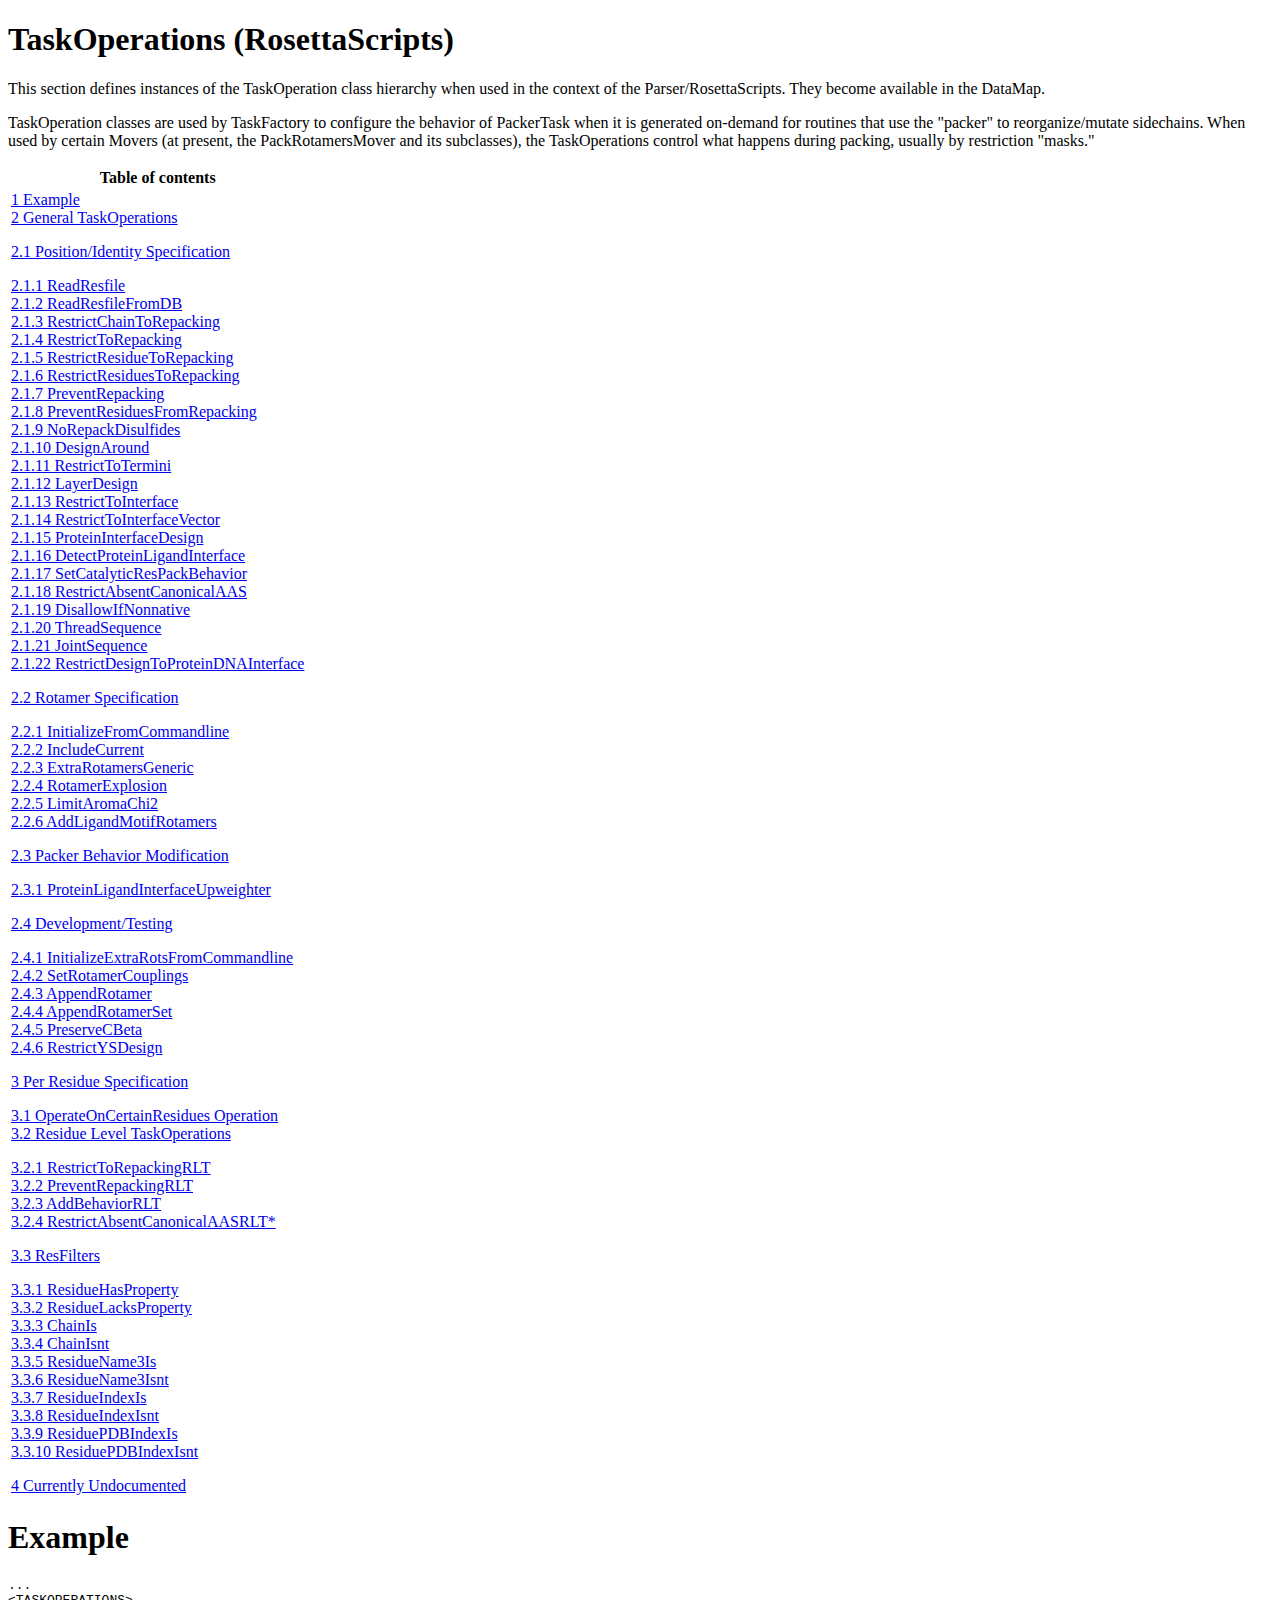
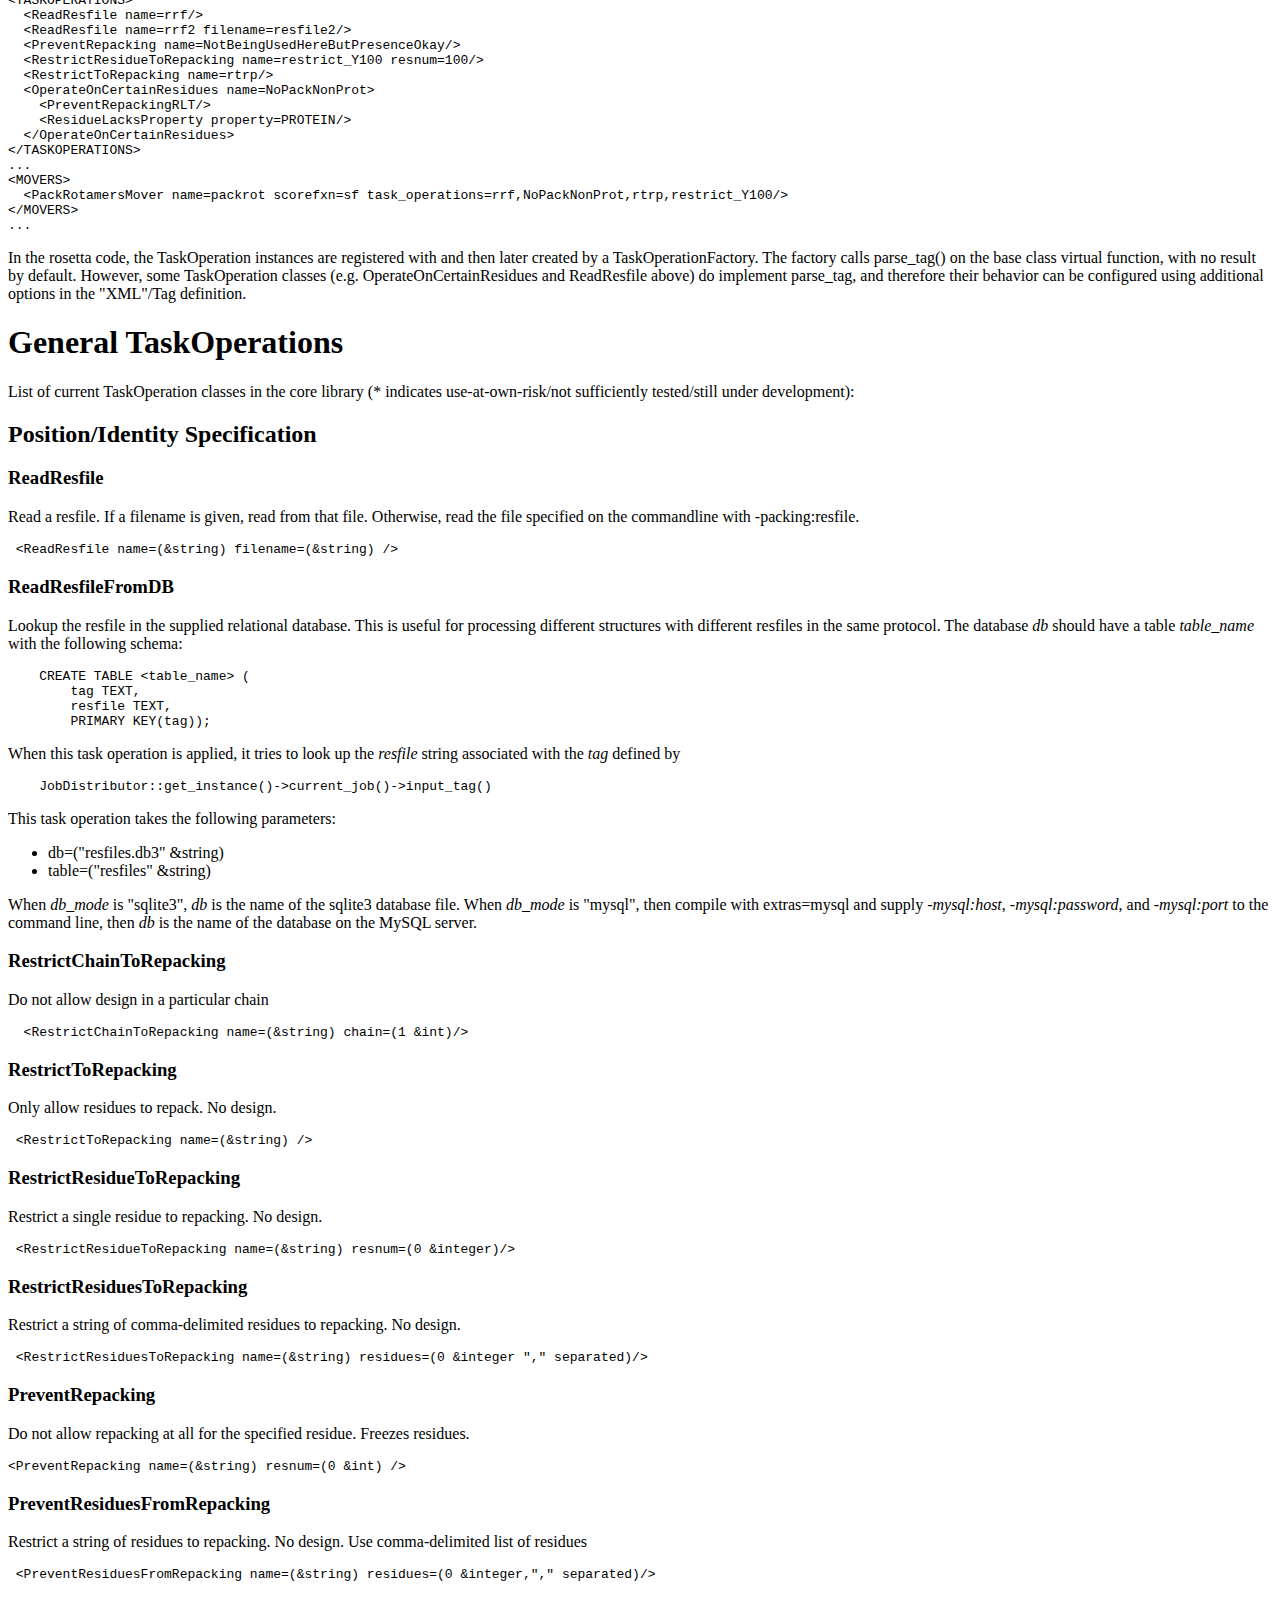
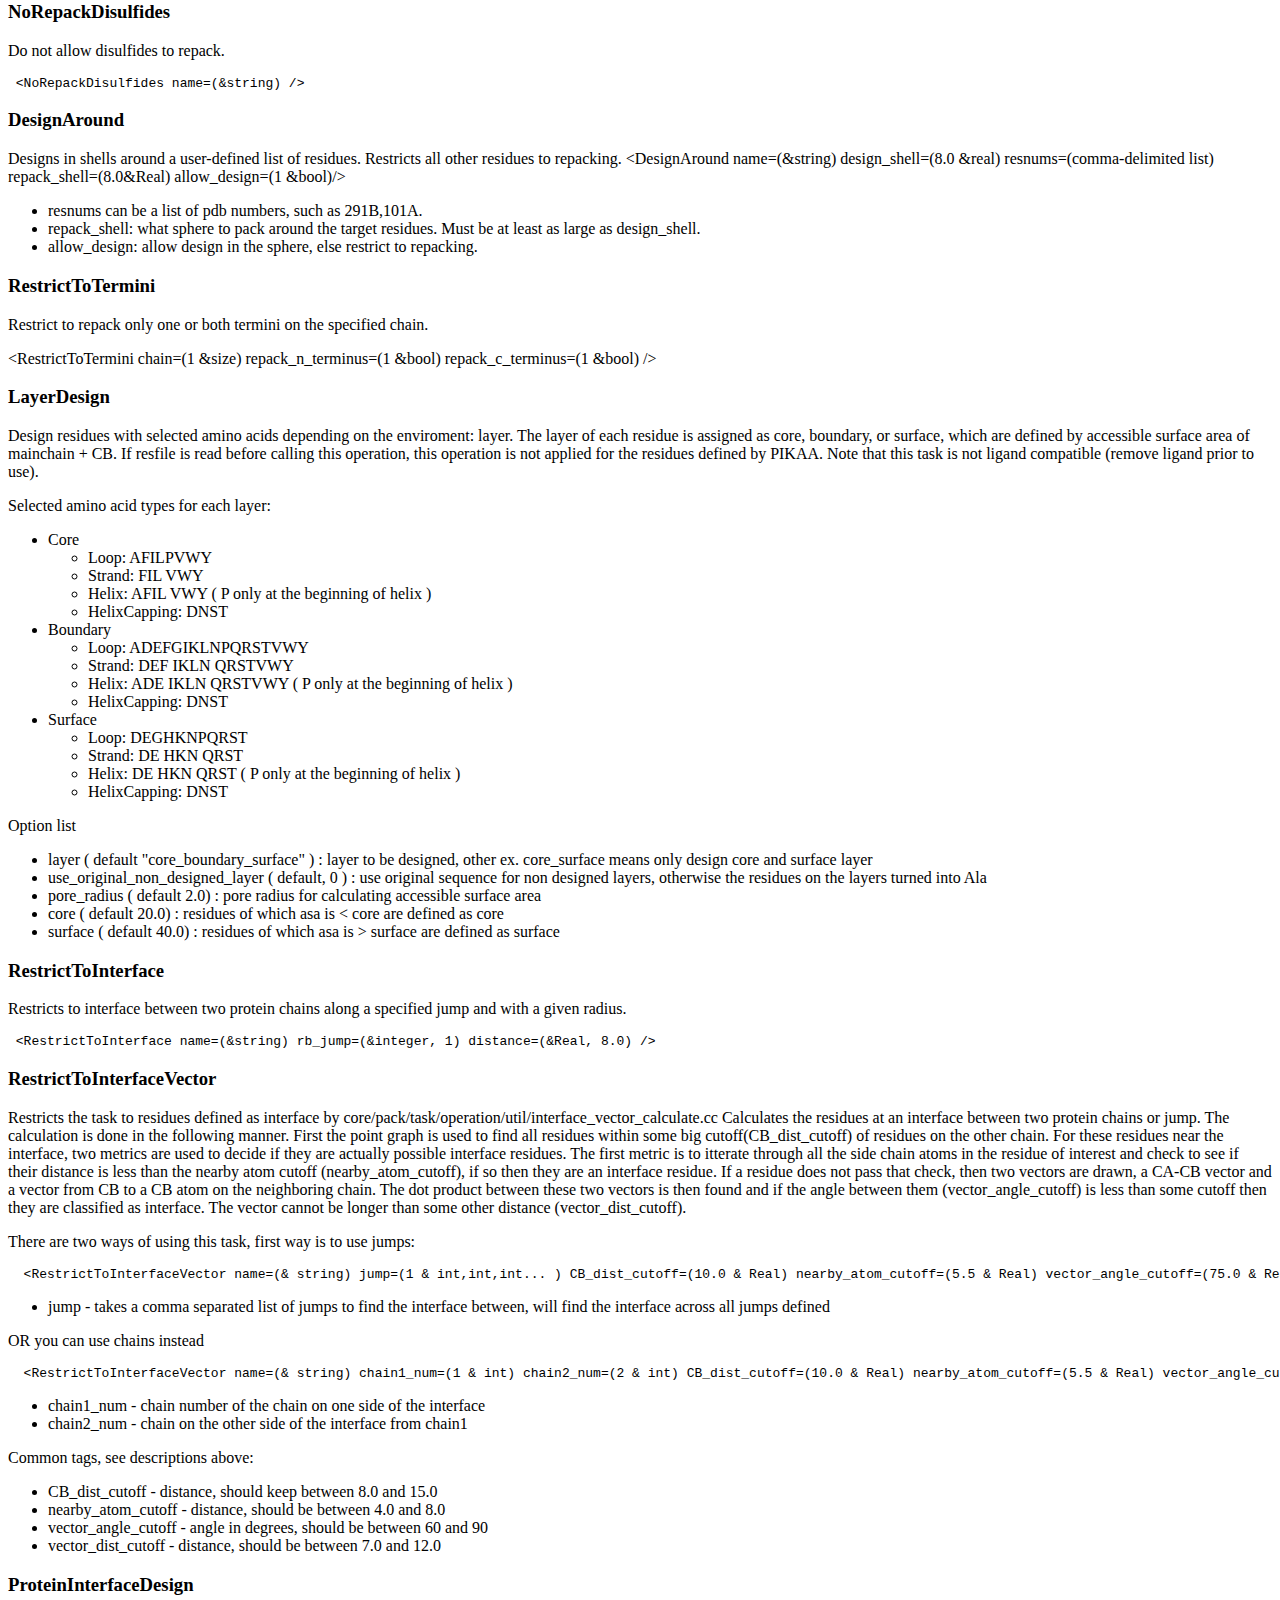
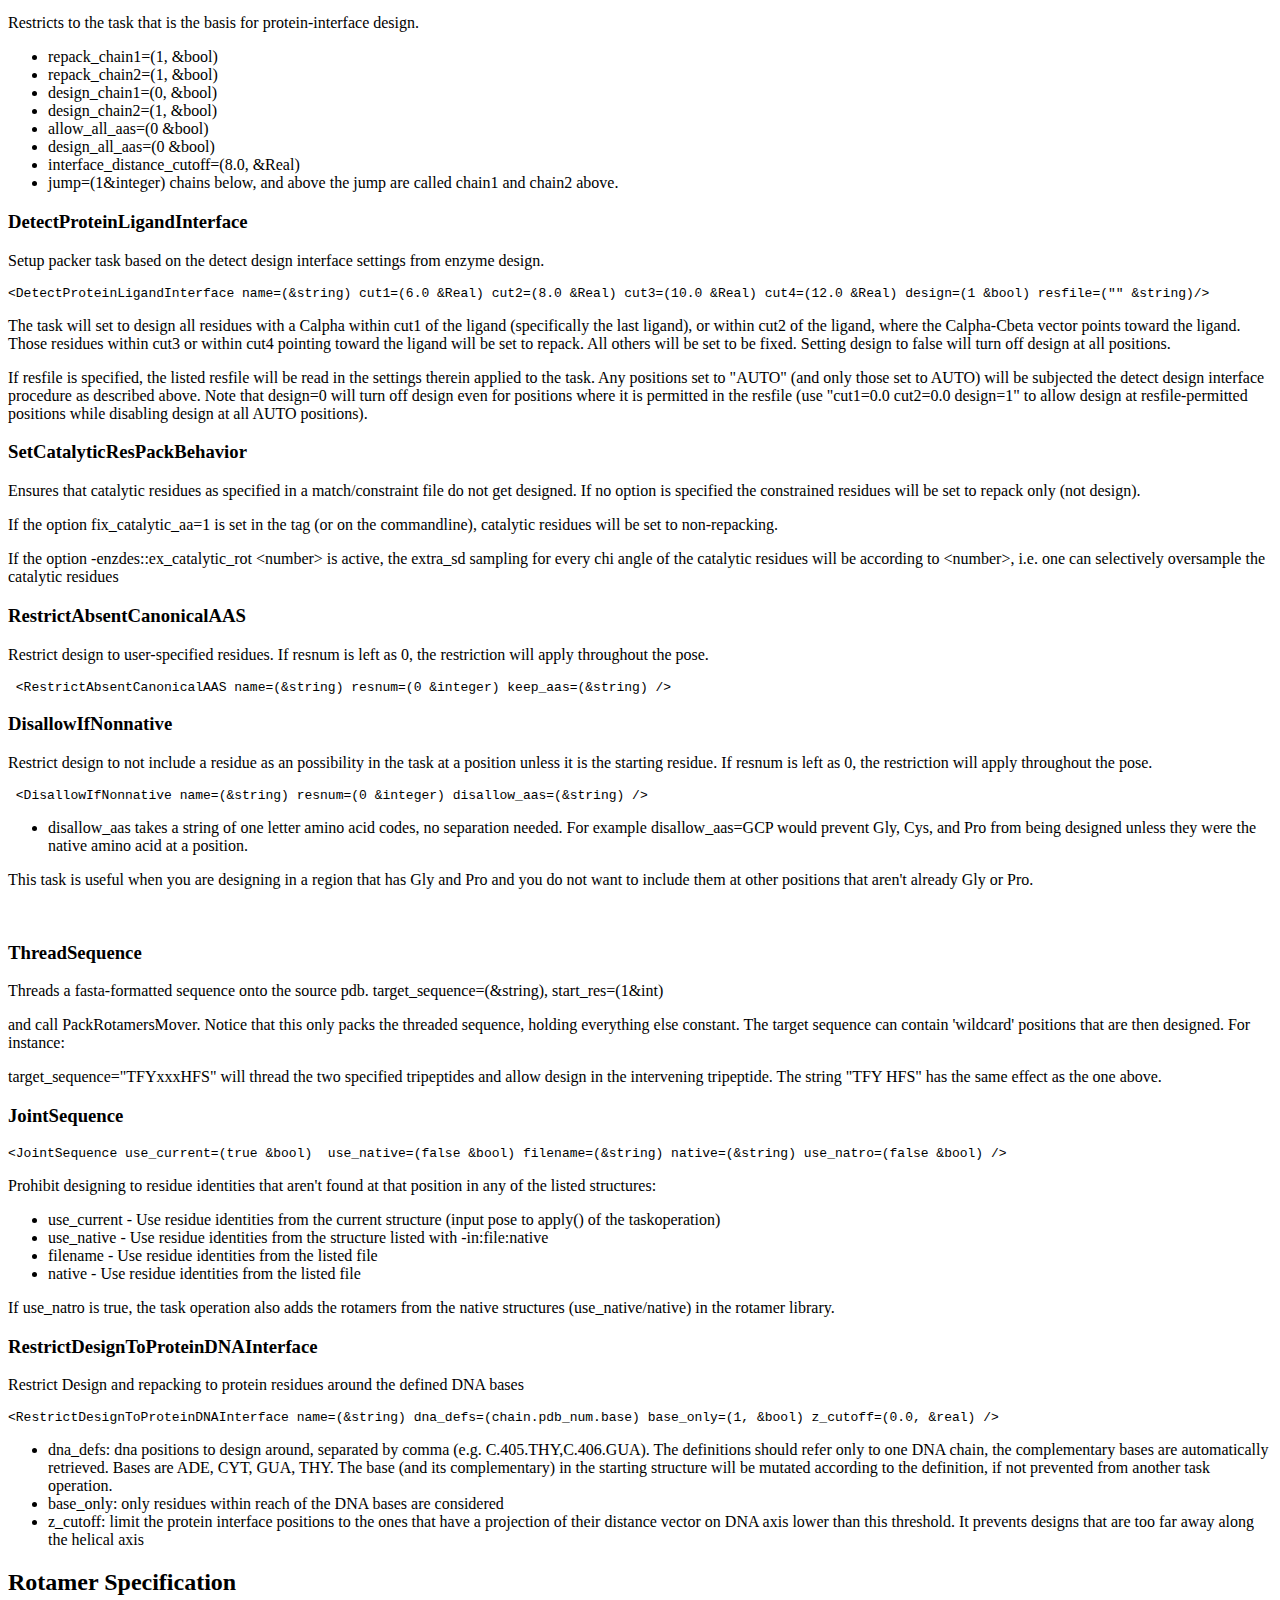
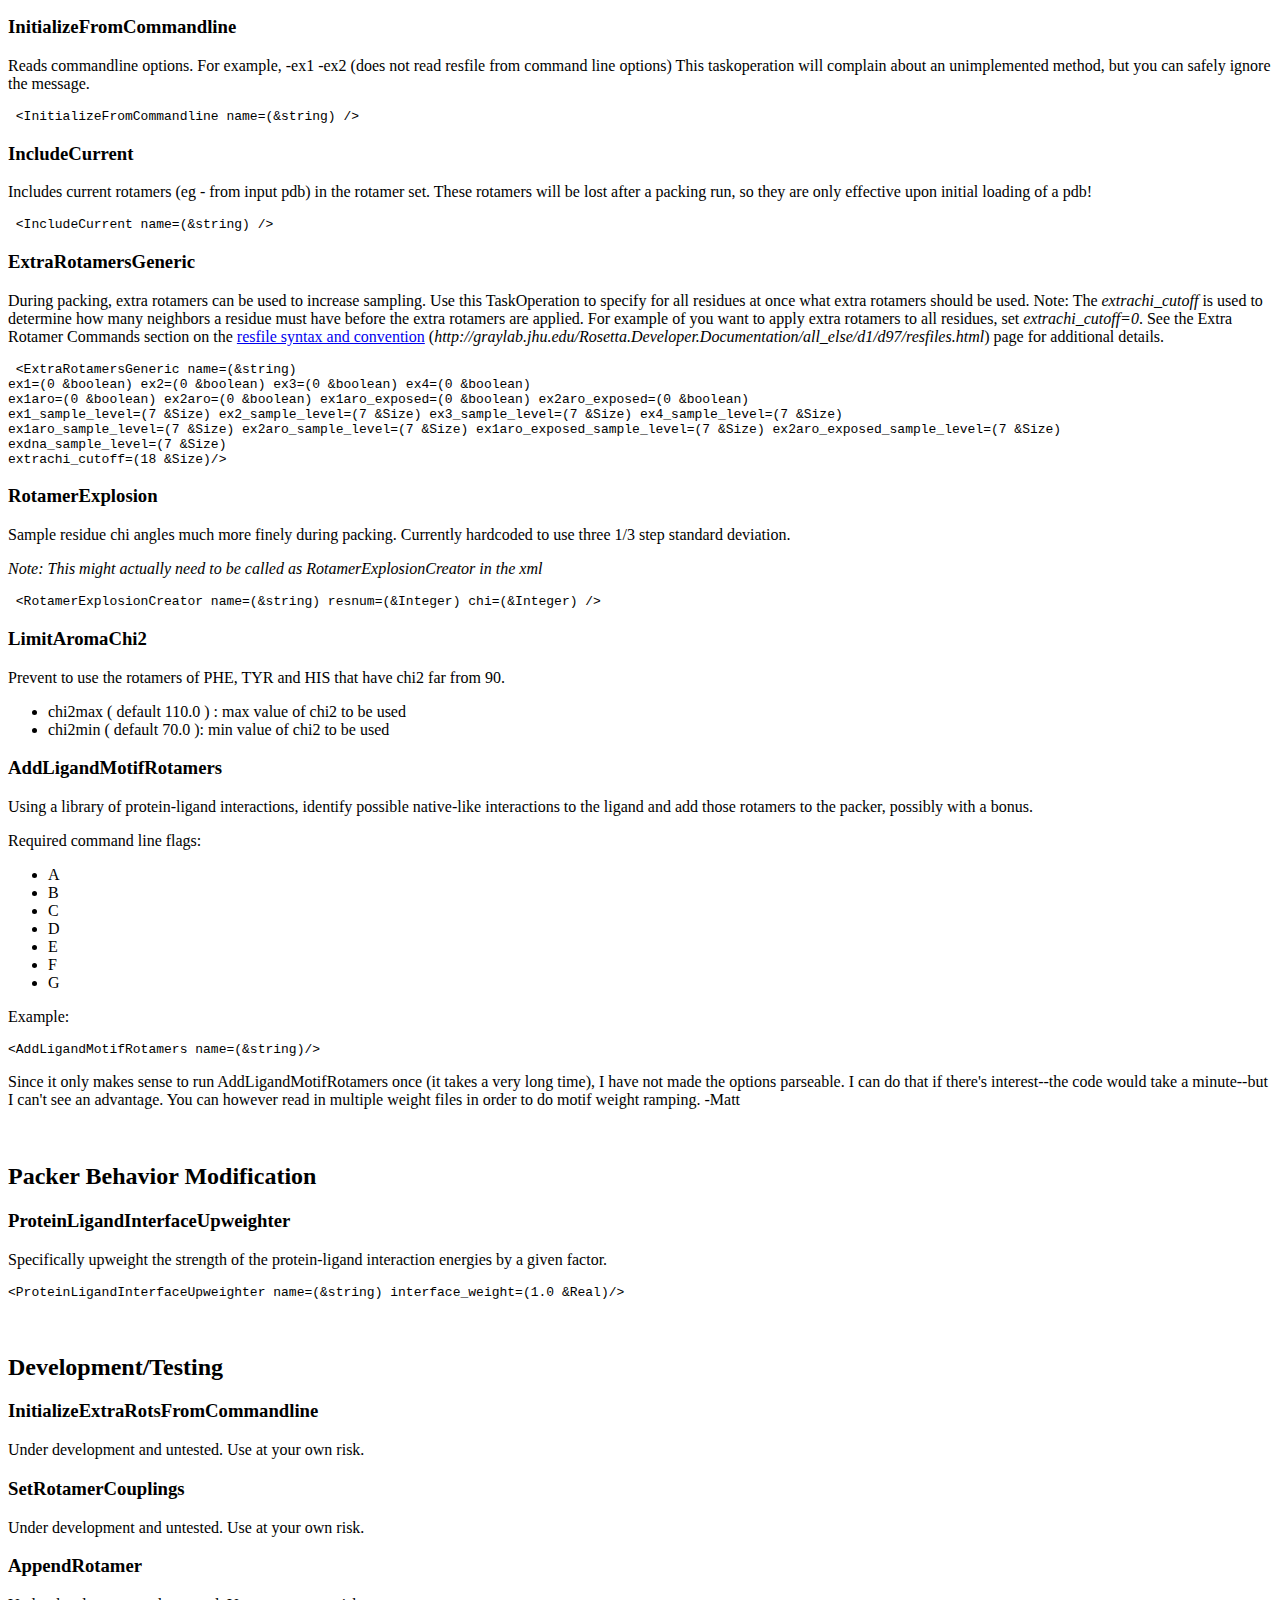
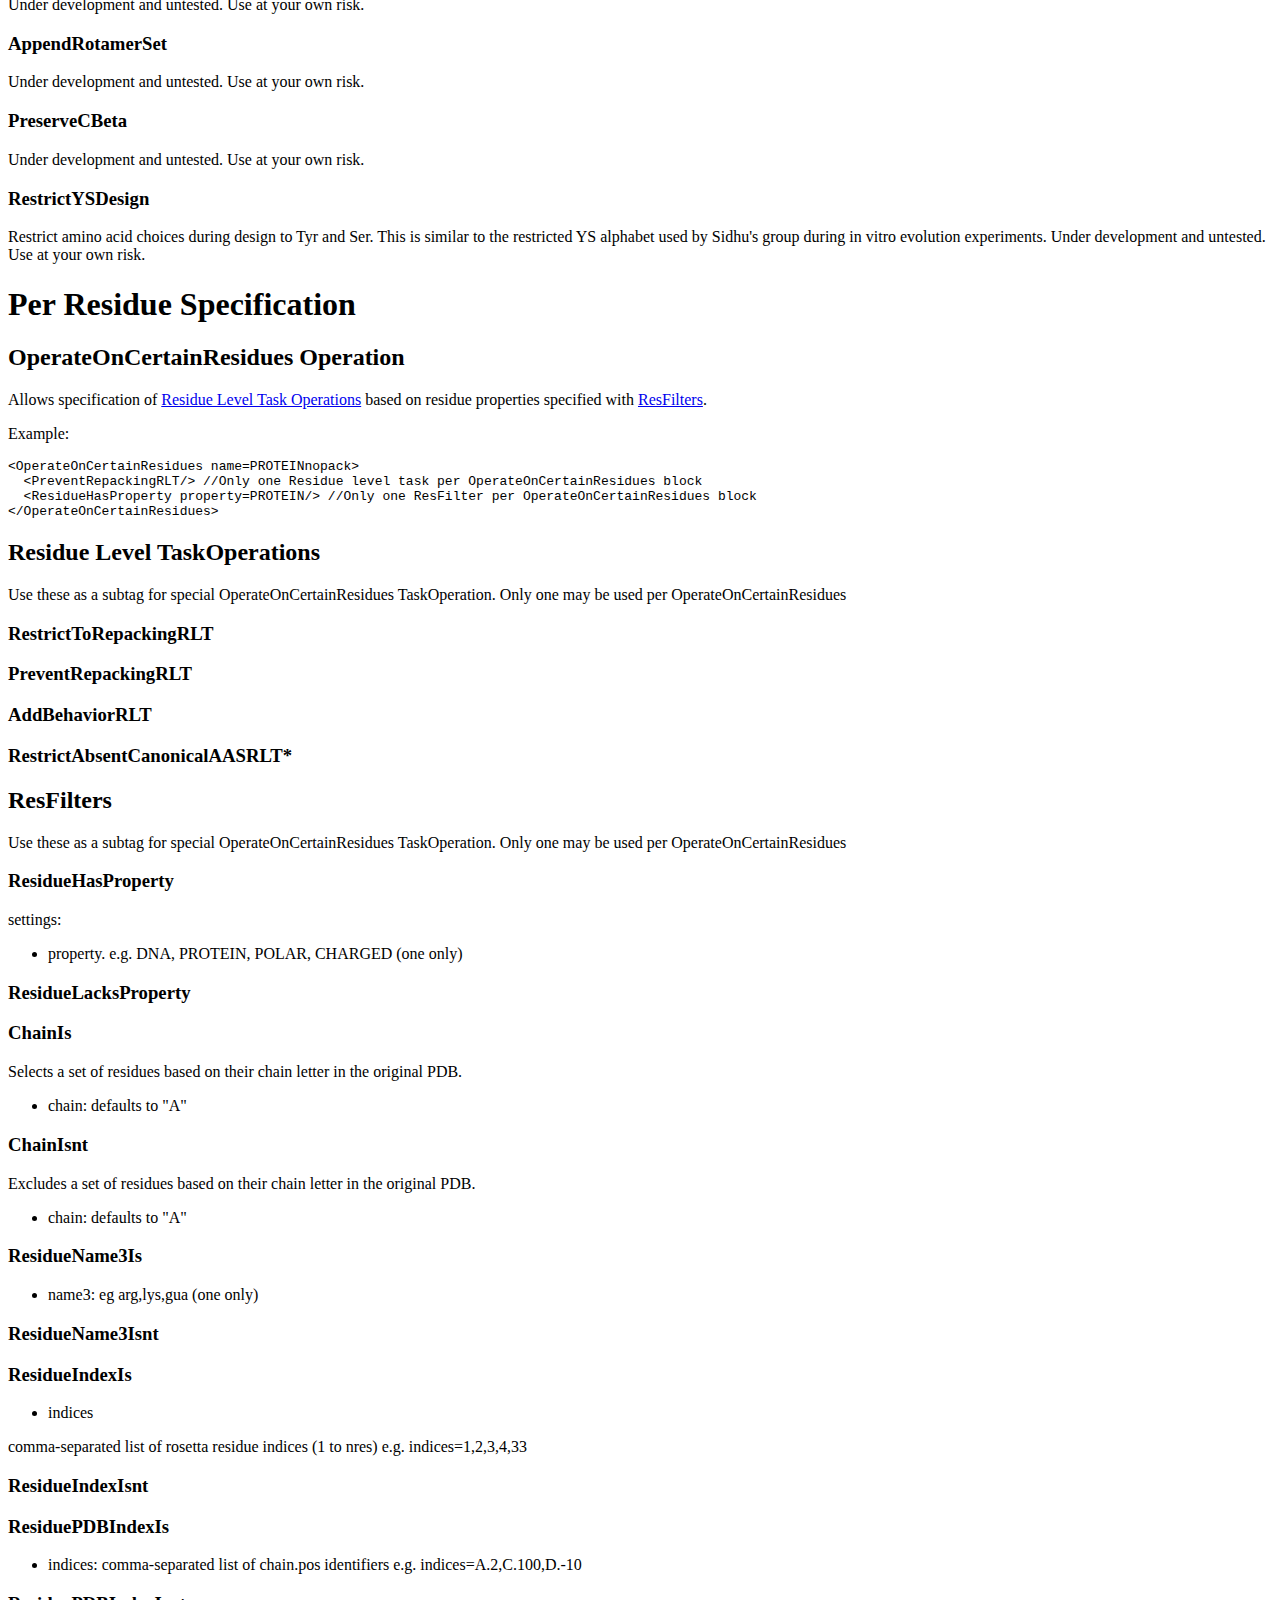
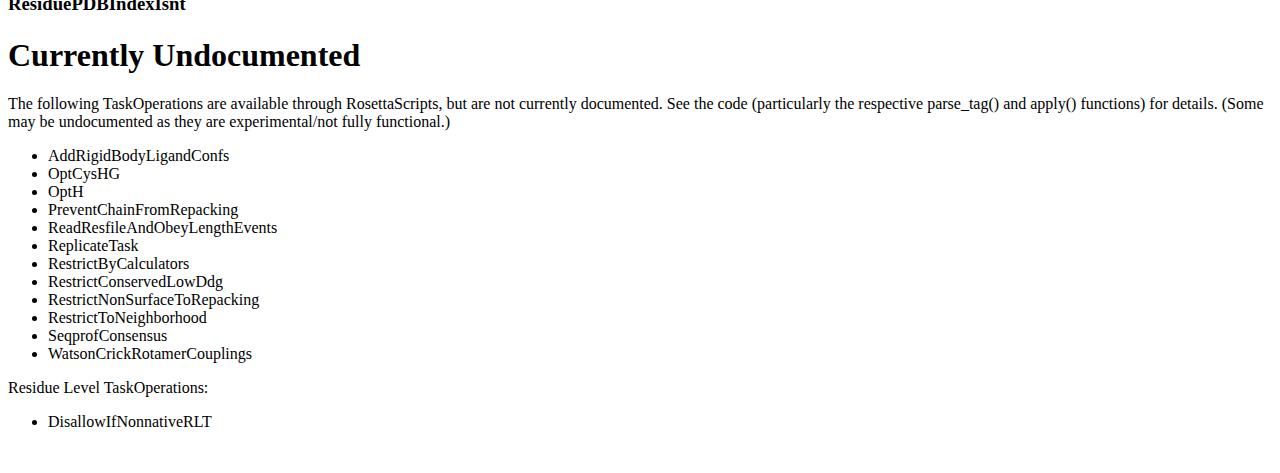
<file: docs/taskop.html>
<!DOCTYPE html PUBLIC "-//W3C//DTD XHTML 1.0 Transitional//EN" "http://www.w3.org/TR/xhtml1/DTD/xhtml1-transitional.dtd">
<!-- saved from url=(0077)https://wiki.rosettacommons.org/index.php/TaskOperations_%28RosettaScripts%29 -->
<html lang="en"><head><meta http-equiv="Content-Type" content="text/html; charset=UTF-8">
<title>TaskOperations (RosettaScripts) - RosettaWiki</title>
<meta name="KEYWORDS" content="TaskOperations (RosettaScripts)">

<meta name="robots" content="index,follow">
</head>

<body bgcolor="#FFFFFF" onload="">

<div id="content">

<div id="article">
<h1 class="pagetitle">TaskOperations (RosettaScripts)</h1>
<p>This section defines instances of the TaskOperation class hierarchy when used in the context of the Parser/RosettaScripts. They become available in the DataMap.
</p><p>TaskOperation classes are used by TaskFactory to configure the behavior of PackerTask when it is generated on-demand for routines that use the "packer" to reorganize/mutate sidechains. When used by certain Movers (at present, the PackRotamersMover and its subclasses), the TaskOperations control what happens during packing, usually by restriction "masks."
</p>
<table border="0" id="toc"><tbody><tr id="toctitle"><td align="center">
<b>Table of contents</b>
</td></tr><tr id="tocinside"><td>
<div class="tocline"><a href="http://www.rosettacommons.org/manuals/archive/rosetta3.4_user_guide/TaskOperations_%28RosettaScripts%29#Example">1 Example</a><br></div>
<div class="tocline"><a href="http://www.rosettacommons.org/manuals/archive/rosetta3.4_user_guide/TaskOperations_%28RosettaScripts%29#General_TaskOperations">2 General TaskOperations</a><br></div>
<div class="tocindent">
<p><a href="http://www.rosettacommons.org/manuals/archive/rosetta3.4_user_guide/TaskOperations_%28RosettaScripts%29#Position.2FIdentity_Specification">2.1 Position/Identity Specification</a><br>
</p>
<div class="tocindent">
<p><a href="http://www.rosettacommons.org/manuals/archive/rosetta3.4_user_guide/TaskOperations_%28RosettaScripts%29#ReadResfile">2.1.1 ReadResfile</a><br>
<a href="http://www.rosettacommons.org/manuals/archive/rosetta3.4_user_guide/TaskOperations_%28RosettaScripts%29#ReadResfileFromDB">2.1.2 ReadResfileFromDB</a><br>
<a href="http://www.rosettacommons.org/manuals/archive/rosetta3.4_user_guide/TaskOperations_%28RosettaScripts%29#RestrictChainToRepacking">2.1.3 RestrictChainToRepacking</a><br>
<a href="http://www.rosettacommons.org/manuals/archive/rosetta3.4_user_guide/TaskOperations_%28RosettaScripts%29#RestrictToRepacking">2.1.4 RestrictToRepacking</a><br>
<a href="http://www.rosettacommons.org/manuals/archive/rosetta3.4_user_guide/TaskOperations_%28RosettaScripts%29#RestrictResidueToRepacking">2.1.5 RestrictResidueToRepacking</a><br>
<a href="http://www.rosettacommons.org/manuals/archive/rosetta3.4_user_guide/TaskOperations_%28RosettaScripts%29#RestrictResiduesToRepacking">2.1.6 RestrictResiduesToRepacking</a><br>
<a href="http://www.rosettacommons.org/manuals/archive/rosetta3.4_user_guide/TaskOperations_%28RosettaScripts%29#PreventRepacking">2.1.7 PreventRepacking</a><br>
<a href="http://www.rosettacommons.org/manuals/archive/rosetta3.4_user_guide/TaskOperations_%28RosettaScripts%29#PreventResiduesFromRepacking">2.1.8 PreventResiduesFromRepacking</a><br>
<a href="http://www.rosettacommons.org/manuals/archive/rosetta3.4_user_guide/TaskOperations_%28RosettaScripts%29#NoRepackDisulfides">2.1.9 NoRepackDisulfides</a><br>
<a href="http://www.rosettacommons.org/manuals/archive/rosetta3.4_user_guide/TaskOperations_%28RosettaScripts%29#DesignAround">2.1.10 DesignAround</a><br>
<a href="http://www.rosettacommons.org/manuals/archive/rosetta3.4_user_guide/TaskOperations_%28RosettaScripts%29#RestrictToTermini">2.1.11 RestrictToTermini</a><br>
<a href="http://www.rosettacommons.org/manuals/archive/rosetta3.4_user_guide/TaskOperations_%28RosettaScripts%29#LayerDesign">2.1.12 LayerDesign</a><br>
<a href="http://www.rosettacommons.org/manuals/archive/rosetta3.4_user_guide/TaskOperations_%28RosettaScripts%29#RestrictToInterface">2.1.13 RestrictToInterface</a><br>
<a href="http://www.rosettacommons.org/manuals/archive/rosetta3.4_user_guide/TaskOperations_%28RosettaScripts%29#RestrictToInterfaceVector">2.1.14 RestrictToInterfaceVector</a><br>
<a href="http://www.rosettacommons.org/manuals/archive/rosetta3.4_user_guide/TaskOperations_%28RosettaScripts%29#ProteinInterfaceDesign">2.1.15 ProteinInterfaceDesign</a><br>
<a href="http://www.rosettacommons.org/manuals/archive/rosetta3.4_user_guide/TaskOperations_%28RosettaScripts%29#DetectProteinLigandInterface">2.1.16 DetectProteinLigandInterface</a><br>
<a href="http://www.rosettacommons.org/manuals/archive/rosetta3.4_user_guide/TaskOperations_%28RosettaScripts%29#SetCatalyticResPackBehavior">2.1.17 SetCatalyticResPackBehavior</a><br>
<a href="http://www.rosettacommons.org/manuals/archive/rosetta3.4_user_guide/TaskOperations_%28RosettaScripts%29#RestrictAbsentCanonicalAAS">2.1.18 RestrictAbsentCanonicalAAS</a><br>
<a href="http://www.rosettacommons.org/manuals/archive/rosetta3.4_user_guide/TaskOperations_%28RosettaScripts%29#DisallowIfNonnative">2.1.19 DisallowIfNonnative</a><br>
<a href="http://www.rosettacommons.org/manuals/archive/rosetta3.4_user_guide/TaskOperations_%28RosettaScripts%29#ThreadSequence">2.1.20 ThreadSequence</a><br>
<a href="http://www.rosettacommons.org/manuals/archive/rosetta3.4_user_guide/TaskOperations_%28RosettaScripts%29#JointSequence">2.1.21 JointSequence</a><br>
<a href="http://www.rosettacommons.org/manuals/archive/rosetta3.4_user_guide/TaskOperations_%28RosettaScripts%29#RestrictDesignToProteinDNAInterface">2.1.22 RestrictDesignToProteinDNAInterface</a><br>
</p>
</div>
<p><a href="http://www.rosettacommons.org/manuals/archive/rosetta3.4_user_guide/TaskOperations_%28RosettaScripts%29#Rotamer_Specification">2.2 Rotamer Specification</a><br>
</p>
<div class="tocindent">
<p><a href="http://www.rosettacommons.org/manuals/archive/rosetta3.4_user_guide/TaskOperations_%28RosettaScripts%29#InitializeFromCommandline">2.2.1 InitializeFromCommandline</a><br>
<a href="http://www.rosettacommons.org/manuals/archive/rosetta3.4_user_guide/TaskOperations_%28RosettaScripts%29#IncludeCurrent">2.2.2 IncludeCurrent</a><br>
<a href="http://www.rosettacommons.org/manuals/archive/rosetta3.4_user_guide/TaskOperations_%28RosettaScripts%29#ExtraRotamersGeneric">2.2.3 ExtraRotamersGeneric</a><br>
<a href="http://www.rosettacommons.org/manuals/archive/rosetta3.4_user_guide/TaskOperations_%28RosettaScripts%29#RotamerExplosion">2.2.4 RotamerExplosion</a><br>
<a href="http://www.rosettacommons.org/manuals/archive/rosetta3.4_user_guide/TaskOperations_%28RosettaScripts%29#LimitAromaChi2">2.2.5 LimitAromaChi2</a><br>
<a href="http://www.rosettacommons.org/manuals/archive/rosetta3.4_user_guide/TaskOperations_%28RosettaScripts%29#AddLigandMotifRotamers">2.2.6 AddLigandMotifRotamers</a><br>
</p>
</div>
<p><a href="http://www.rosettacommons.org/manuals/archive/rosetta3.4_user_guide/TaskOperations_%28RosettaScripts%29#Packer_Behavior_Modification">2.3 Packer Behavior Modification</a><br>
</p>
<div class="tocindent">
<p><a href="http://www.rosettacommons.org/manuals/archive/rosetta3.4_user_guide/TaskOperations_%28RosettaScripts%29#ProteinLigandInterfaceUpweighter">2.3.1 ProteinLigandInterfaceUpweighter</a><br>
</p>
</div>
<p><a href="http://www.rosettacommons.org/manuals/archive/rosetta3.4_user_guide/TaskOperations_%28RosettaScripts%29#Development.2FTesting">2.4 Development/Testing</a><br>
</p>
<div class="tocindent">
<p><a href="http://www.rosettacommons.org/manuals/archive/rosetta3.4_user_guide/TaskOperations_%28RosettaScripts%29#InitializeExtraRotsFromCommandline">2.4.1 InitializeExtraRotsFromCommandline</a><br>
<a href="http://www.rosettacommons.org/manuals/archive/rosetta3.4_user_guide/TaskOperations_%28RosettaScripts%29#SetRotamerCouplings">2.4.2 SetRotamerCouplings</a><br>
<a href="http://www.rosettacommons.org/manuals/archive/rosetta3.4_user_guide/TaskOperations_%28RosettaScripts%29#AppendRotamer">2.4.3 AppendRotamer</a><br>
<a href="http://www.rosettacommons.org/manuals/archive/rosetta3.4_user_guide/TaskOperations_%28RosettaScripts%29#AppendRotamerSet">2.4.4 AppendRotamerSet</a><br>
<a href="http://www.rosettacommons.org/manuals/archive/rosetta3.4_user_guide/TaskOperations_%28RosettaScripts%29#PreserveCBeta">2.4.5 PreserveCBeta</a><br>
<a href="http://www.rosettacommons.org/manuals/archive/rosetta3.4_user_guide/TaskOperations_%28RosettaScripts%29#RestrictYSDesign">2.4.6 RestrictYSDesign</a><br>
</p>
</div>
</div>
<div class="tocline"><a href="http://www.rosettacommons.org/manuals/archive/rosetta3.4_user_guide/TaskOperations_%28RosettaScripts%29#Per_Residue_Specification">3 Per Residue Specification</a><br></div>
<div class="tocindent">
<p><a href="http://www.rosettacommons.org/manuals/archive/rosetta3.4_user_guide/TaskOperations_%28RosettaScripts%29#OperateOnCertainResidues_Operation">3.1 OperateOnCertainResidues Operation</a><br>
<a href="http://www.rosettacommons.org/manuals/archive/rosetta3.4_user_guide/TaskOperations_%28RosettaScripts%29#Residue_Level_TaskOperations">3.2 Residue Level TaskOperations</a><br>
</p>
<div class="tocindent">
<p><a href="http://www.rosettacommons.org/manuals/archive/rosetta3.4_user_guide/TaskOperations_%28RosettaScripts%29#RestrictToRepackingRLT">3.2.1 RestrictToRepackingRLT</a><br>
<a href="http://www.rosettacommons.org/manuals/archive/rosetta3.4_user_guide/TaskOperations_%28RosettaScripts%29#PreventRepackingRLT">3.2.2 PreventRepackingRLT</a><br>
<a href="http://www.rosettacommons.org/manuals/archive/rosetta3.4_user_guide/TaskOperations_%28RosettaScripts%29#AddBehaviorRLT">3.2.3 AddBehaviorRLT</a><br>
<a href="http://www.rosettacommons.org/manuals/archive/rosetta3.4_user_guide/TaskOperations_%28RosettaScripts%29#RestrictAbsentCanonicalAASRLT.2A">3.2.4 RestrictAbsentCanonicalAASRLT*</a><br>
</p>
</div>
<p><a href="http://www.rosettacommons.org/manuals/archive/rosetta3.4_user_guide/TaskOperations_%28RosettaScripts%29#ResFilters">3.3 ResFilters</a><br>
</p>
<div class="tocindent">
<p><a href="http://www.rosettacommons.org/manuals/archive/rosetta3.4_user_guide/TaskOperations_%28RosettaScripts%29#ResidueHasProperty">3.3.1 ResidueHasProperty</a><br>
<a href="http://www.rosettacommons.org/manuals/archive/rosetta3.4_user_guide/TaskOperations_%28RosettaScripts%29#ResidueLacksProperty">3.3.2 ResidueLacksProperty</a><br>
<a href="http://www.rosettacommons.org/manuals/archive/rosetta3.4_user_guide/TaskOperations_%28RosettaScripts%29#ChainIs">3.3.3 ChainIs</a><br>
<a href="http://www.rosettacommons.org/manuals/archive/rosetta3.4_user_guide/TaskOperations_%28RosettaScripts%29#ChainIsnt">3.3.4 ChainIsnt</a><br>
<a href="http://www.rosettacommons.org/manuals/archive/rosetta3.4_user_guide/TaskOperations_%28RosettaScripts%29#ResidueName3Is">3.3.5 ResidueName3Is</a><br>
<a href="http://www.rosettacommons.org/manuals/archive/rosetta3.4_user_guide/TaskOperations_%28RosettaScripts%29#ResidueName3Isnt">3.3.6 ResidueName3Isnt</a><br>
<a href="http://www.rosettacommons.org/manuals/archive/rosetta3.4_user_guide/TaskOperations_%28RosettaScripts%29#ResidueIndexIs">3.3.7 ResidueIndexIs</a><br>
<a href="http://www.rosettacommons.org/manuals/archive/rosetta3.4_user_guide/TaskOperations_%28RosettaScripts%29#ResidueIndexIsnt">3.3.8 ResidueIndexIsnt</a><br>
<a href="http://www.rosettacommons.org/manuals/archive/rosetta3.4_user_guide/TaskOperations_%28RosettaScripts%29#ResiduePDBIndexIs">3.3.9 ResiduePDBIndexIs</a><br>
<a href="http://www.rosettacommons.org/manuals/archive/rosetta3.4_user_guide/TaskOperations_%28RosettaScripts%29#ResiduePDBIndexIsnt">3.3.10 ResiduePDBIndexIsnt</a><br>
</p>
</div>
</div>
<div class="tocline"><a href="http://www.rosettacommons.org/manuals/archive/rosetta3.4_user_guide/TaskOperations_%28RosettaScripts%29#Currently_Undocumented">4 Currently Undocumented</a><br></div>
</td></tr></tbody></table>
<a name="Example"></a><h1>Example</h1>
<pre>...
&lt;TASKOPERATIONS&gt;
  &lt;ReadResfile name=rrf/&gt;
  &lt;ReadResfile name=rrf2 filename=resfile2/&gt;
  &lt;PreventRepacking name=NotBeingUsedHereButPresenceOkay/&gt;
  &lt;RestrictResidueToRepacking name=restrict_Y100 resnum=100/&gt;
  &lt;RestrictToRepacking name=rtrp/&gt;
  &lt;OperateOnCertainResidues name=NoPackNonProt&gt;
    &lt;PreventRepackingRLT/&gt;
    &lt;ResidueLacksProperty property=PROTEIN/&gt;
  &lt;/OperateOnCertainResidues&gt;
&lt;/TASKOPERATIONS&gt;
...
&lt;MOVERS&gt;
  &lt;PackRotamersMover name=packrot scorefxn=sf task_operations=rrf,NoPackNonProt,rtrp,restrict_Y100/&gt;
&lt;/MOVERS&gt;
...
</pre>
<p>In the rosetta code, the TaskOperation instances are registered with and then later created by a TaskOperationFactory. The factory calls parse_tag() on the base class virtual function, with no result by default. However, some TaskOperation classes (e.g. OperateOnCertainResidues and ReadResfile above) do implement parse_tag, and therefore their behavior can be configured using additional options in the "XML"/Tag definition.
</p>
<a name="General_TaskOperations"></a><h1>General TaskOperations</h1>
<p>List of current TaskOperation classes in the core library (* indicates use-at-own-risk/not sufficiently tested/still under development):
</p>
<a name="Position.2FIdentity_Specification"></a><h2>Position/Identity Specification</h2>
<a name="ReadResfile"></a><h3>ReadResfile</h3>
<p>Read a resfile. If a filename is given, read from that file. Otherwise, read the file specified on the commandline with -packing:resfile.
</p>
<pre> &lt;ReadResfile name=(&amp;string) filename=(&amp;string) /&gt;
</pre>
<a name="ReadResfileFromDB"></a><h3>ReadResfileFromDB</h3>
<p>Lookup the resfile in the supplied relational database. This is useful for processing different structures with different resfiles in the same protocol. The database <em>db</em> should have a table <em>table_name</em> with the following schema:
</p>
<pre>    CREATE TABLE &lt;table_name&gt; (
        tag TEXT,
        resfile TEXT,
        PRIMARY KEY(tag));
</pre>
<p>When this task operation is applied, it tries to look up the <em>resfile</em> string associated with the <em>tag</em> defined by
</p>
<pre>    JobDistributor::get_instance()-&gt;current_job()-&gt;input_tag()
</pre>
<p>This task operation takes the following parameters:
</p>
<ul><li>db=("resfiles.db3" &amp;string)
</li><li>table=("resfiles" &amp;string)
</li></ul>
<p>When <em>db_mode</em> is "sqlite3", <em>db</em> is the name of the sqlite3 database file.  When <em>db_mode</em> is "mysql", then compile with extras=mysql and supply <em>-mysql:host</em>, <em>-mysql:password</em>, and <em>-mysql:port</em> to the command line, then <em>db</em> is the name of the database on the MySQL server.
</p>
<a name="RestrictChainToRepacking"></a><h3>RestrictChainToRepacking</h3>
<p>Do not allow design in a particular chain
</p>
<pre>  &lt;RestrictChainToRepacking name=(&amp;string) chain=(1 &amp;int)/&gt;
</pre>
<a name="RestrictToRepacking"></a><h3>RestrictToRepacking</h3>
<p>Only allow residues to repack. No design.
</p>
<pre> &lt;RestrictToRepacking name=(&amp;string) /&gt;
</pre>
<a name="RestrictResidueToRepacking"></a><h3>RestrictResidueToRepacking</h3>
<p>Restrict a single residue to repacking. No design.
</p>
<pre> &lt;RestrictResidueToRepacking name=(&amp;string) resnum=(0 &amp;integer)/&gt;
</pre>
<a name="RestrictResiduesToRepacking"></a><h3>RestrictResiduesToRepacking</h3>
<p>Restrict a string of comma-delimited residues to repacking. No design.
</p>
<pre> &lt;RestrictResiduesToRepacking name=(&amp;string) residues=(0 &amp;integer "," separated)/&gt;
</pre>
<a name="PreventRepacking"></a><h3>PreventRepacking</h3>
<p>Do not allow repacking at all for the specified residue. Freezes residues.
</p>
<pre>&lt;PreventRepacking name=(&amp;string) resnum=(0 &amp;int) /&gt;
</pre>
<a name="PreventResiduesFromRepacking"></a><h3>PreventResiduesFromRepacking</h3>
<p>Restrict a string of residues to repacking. No design.
Use comma-delimited list of residues
</p>
<pre> &lt;PreventResiduesFromRepacking name=(&amp;string) residues=(0 &amp;integer,"," separated)/&gt;
</pre>
<a name="NoRepackDisulfides"></a><h3>NoRepackDisulfides</h3>
<p>Do not allow disulfides to repack.
</p>
<pre> &lt;NoRepackDisulfides name=(&amp;string) /&gt;
</pre>
<a name="DesignAround"></a><h3>DesignAround</h3>
<p>Designs in shells around a user-defined list of residues. Restricts all other residues to repacking.
&lt;DesignAround name=(&amp;string) design_shell=(8.0 &amp;real) resnums=(comma-delimited list) repack_shell=(8.0&amp;Real) allow_design=(1 &amp;bool)/&gt;
</p>
<ul>
<li>resnums can be a list of pdb numbers, such as 291B,101A.
</li><li>repack_shell: what sphere to pack around the target residues. Must be at least as large as design_shell.
</li><li>allow_design: allow design in the sphere, else restrict to repacking.
</li></ul>
<a name="RestrictToTermini"></a><h3>RestrictToTermini</h3>
<p>Restrict to repack only one or both termini on the specified chain.
</p><p>&lt;RestrictToTermini chain=(1 &amp;size) repack_n_terminus=(1 &amp;bool) repack_c_terminus=(1 &amp;bool) /&gt;
</p>
<a name="LayerDesign"></a><h3>LayerDesign</h3>
<p>Design residues with selected amino acids depending on the enviroment: layer.
The layer of each residue is assigned as core, boundary, or surface, which are defined by
accessible surface area of mainchain + CB. If resfile is read before calling this operation, this operation is not applied for the residues defined by PIKAA.
Note that this task is not ligand compatible (remove ligand prior to use).
</p><p>Selected amino acid types for each layer:
</p>
<ul>
<li> Core </li>
<ul>
<li> Loop: AFILPVWY </li>
<li> Strand:  FIL VWY </li>
<li> Helix: AFIL VWY ( P only at the beginning of helix ) </li>
<li> HelixCapping: DNST </li>
</ul>
<li> Boundary</li>
<ul>
<li>   Loop: ADEFGIKLNPQRSTVWY </li>
<li>Strand:  DEF IKLN QRSTVWY </li>
<li> Helix: ADE  IKLN QRSTVWY ( P only at the beginning of helix ) </li>
<li> HelixCapping: DNST </li>
</ul>
<li> Surface</li>
<ul>
<li> Loop: DEGHKNPQRST </li>
<li> Strand: DE HKN QRST </li>
<li> Helix: DE HKN QRST  ( P only at the beginning of helix ) </li>
<li> HelixCapping: DNST </li>
</ul>
</ul>
<p>Option list
</p>
<ul>
<li> layer ( default "core_boundary_surface" )&nbsp;: layer to be designed, other ex. core_surface means only design core and surface layer</li>
<li> use_original_non_designed_layer ( default, 0 )&nbsp;: use original sequence for non designed layers, otherwise the residues on the layers turned into Ala </li>
<li> pore_radius ( default 2.0)&nbsp;: pore radius for calculating accessible surface area </li>
<li> core ( default 20.0)&nbsp;: residues of which asa is &lt; core are defined as core </li>
<li> surface ( default 40.0)&nbsp;: residues of which asa is &gt; surface are defined as surface</li>
</ul>
<a name="RestrictToInterface"></a><h3>RestrictToInterface</h3>
<p>Restricts to interface between two protein chains along a specified jump and with a given radius.
</p>
<pre> &lt;RestrictToInterface name=(&amp;string) rb_jump=(&amp;integer, 1) distance=(&amp;Real, 8.0) /&gt;
</pre>
<a name="RestrictToInterfaceVector"></a><h3>RestrictToInterfaceVector</h3>
<p>Restricts the task to residues defined as interface by
core/pack/task/operation/util/interface_vector_calculate.cc
Calculates the residues at an interface between two protein chains or jump. The calculation is done in the following manner.  First the point graph is used to find all residues within some big cutoff(CB_dist_cutoff) of residues on the other chain. For these residues near the interface, two metrics are used to decide if they are actually possible interface residues.  The first metric is to itterate through all the side chain atoms in the residue of interest and check to see if their distance is less than the nearby atom cutoff (nearby_atom_cutoff), if so then they are an interface residue.  If a residue does not pass that check, then two vectors are drawn, a CA-CB vector and a vector from CB to a CB atom on the neighboring chain.  The dot product between these two vectors is then found and if the angle between them (vector_angle_cutoff) is less than some cutoff then they are classified as interface. The vector cannot be longer than some other distance (vector_dist_cutoff).
</p><p>There are two ways of using this task, first way is to use jumps:
</p>
<pre>  &lt;RestrictToInterfaceVector name=(&amp; string) jump=(1 &amp; int,int,int... ) CB_dist_cutoff=(10.0 &amp; Real) nearby_atom_cutoff=(5.5 &amp; Real) vector_angle_cutoff=(75.0 &amp; Real) vector_dist_cutoff=(9.0 &amp; Real)/&gt;
</pre>
<ul><li>jump - takes a comma separated list of jumps to find the interface between, will find the interface across all jumps defined
</li></ul>
<p>OR you can use chains instead
</p>
<pre>  &lt;RestrictToInterfaceVector name=(&amp; string) chain1_num=(1 &amp; int) chain2_num=(2 &amp; int) CB_dist_cutoff=(10.0 &amp; Real) nearby_atom_cutoff=(5.5 &amp; Real) vector_angle_cutoff=(75.0 &amp; Real) vector_dist_cutoff=(9.0 &amp; Real)/&gt;
</pre>
<ul><li>chain1_num - chain number of the chain on one side of the interface
</li><li>chain2_num - chain on the other side of the interface from chain1
</li></ul>
<p>Common tags, see descriptions above:
</p>
<ul><li>CB_dist_cutoff - distance, should keep between 8.0 and 15.0
</li><li>nearby_atom_cutoff - distance, should be between 4.0 and 8.0
</li><li>vector_angle_cutoff - angle in degrees, should be between 60 and 90
</li><li>vector_dist_cutoff - distance, should be between 7.0 and 12.0
</li></ul>
<a name="ProteinInterfaceDesign"></a><h3>ProteinInterfaceDesign</h3>
<p>Restricts to the task that is the basis for protein-interface design.
</p>
<ul>
<li> repack_chain1=(1, &amp;bool)
</li><li> repack_chain2=(1, &amp;bool)
</li><li> design_chain1=(0, &amp;bool)
</li><li> design_chain2=(1, &amp;bool)
</li><li> allow_all_aas=(0 &amp;bool)
</li><li> design_all_aas=(0 &amp;bool)
</li><li> interface_distance_cutoff=(8.0, &amp;Real)
</li><li> jump=(1&amp;integer) chains below, and above the jump are called chain1 and chain2 above.
</li></ul>
<a name="DetectProteinLigandInterface"></a><h3>DetectProteinLigandInterface</h3>
<p>Setup packer task based on the detect design interface settings from enzyme design.
</p>
<pre>&lt;DetectProteinLigandInterface name=(&amp;string) cut1=(6.0 &amp;Real) cut2=(8.0 &amp;Real) cut3=(10.0 &amp;Real) cut4=(12.0 &amp;Real) design=(1 &amp;bool) resfile=("" &amp;string)/&gt;
</pre>
<p>The task will set to design all residues with a Calpha within cut1 of the ligand (specifically the last ligand), or within cut2 of the ligand, where the Calpha-Cbeta vector points toward the ligand. Those residues within cut3 or within cut4 pointing toward the ligand will be set to repack. All others will be set to be fixed. Setting design to false will turn off design at all positions.
</p><p>If resfile is specified, the listed resfile will be read in the settings therein applied to the task. Any positions set to "AUTO" (and only those set to AUTO) will be subjected the detect design interface procedure as described above. Note that design=0 will turn off design even for positions where it is permitted in the resfile (use "cut1=0.0 cut2=0.0 design=1" to allow design at resfile-permitted positions while disabling design at all AUTO positions).
</p>
<a name="SetCatalyticResPackBehavior"></a><h3>SetCatalyticResPackBehavior</h3>
<p>Ensures that catalytic residues as specified in a match/constraint file do not get designed. If no option is specified the constrained residues will be set to repack only (not design).
</p><p>If the option fix_catalytic_aa=1 is set in the tag (or on the
commandline), catalytic residues will be set to non-repacking.
</p><p>If the option -enzdes::ex_catalytic_rot &lt;number&gt; is active, the
extra_sd sampling for every chi angle of the catalytic residues will be
according to &lt;number&gt;, i.e. one can selectively oversample the catalytic
residues
</p>
<a name="RestrictAbsentCanonicalAAS"></a><h3>RestrictAbsentCanonicalAAS</h3>
<p>Restrict design to user-specified residues. If resnum is left as 0, the restriction will apply throughout the pose.
</p>
<pre> &lt;RestrictAbsentCanonicalAAS name=(&amp;string) resnum=(0 &amp;integer) keep_aas=(&amp;string) /&gt;
</pre>
<a name="DisallowIfNonnative"></a><h3>DisallowIfNonnative</h3>
<p>Restrict design to not include a residue as an possibility in the task at a position unless it is the starting residue. If resnum is left as 0, the restriction will apply throughout the pose.
</p>
<pre> &lt;DisallowIfNonnative name=(&amp;string) resnum=(0 &amp;integer) disallow_aas=(&amp;string) /&gt;
</pre>
<ul><li>disallow_aas takes a string of one letter amino acid codes, no separation needed. For example disallow_aas=GCP would prevent Gly, Cys, and Pro from being designed unless they were the native amino acid at a position.
</li></ul>
<p>This task is useful when you are designing in a region that has Gly and Pro and you do not want to include them at other positions that aren't already Gly or Pro.
</p><p><br>
</p>
<a name="ThreadSequence"></a><h3>ThreadSequence</h3>
<p>Threads a fasta-formatted sequence onto the source pdb. target_sequence=(&amp;string), start_res=(1&amp;int)
</p><p>and call PackRotamersMover. Notice that this only packs the threaded sequence, holding everything else constant. The target sequence can contain 'wildcard' positions that are then designed. For instance:
</p><p>target_sequence="TFYxxxHFS" will thread the two specified tripeptides and allow design in the intervening tripeptide. The string "TFY   HFS" has the same effect as the one above.
</p>
<a name="JointSequence"></a><h3>JointSequence</h3>
<pre>&lt;JointSequence use_current=(true &amp;bool)  use_native=(false &amp;bool) filename=(&amp;string) native=(&amp;string) use_natro=(false &amp;bool) /&gt;
</pre>
<p>Prohibit designing to residue identities that aren't found at that position in any of the listed structures:
</p>
<ul><li> use_current - Use residue identities from the current structure (input pose to apply() of the taskoperation)
</li><li> use_native - Use residue identities from the structure listed with -in:file:native
</li><li> filename - Use residue identities from the listed file
</li><li> native - Use residue identities from the listed file
</li></ul>
<p>If use_natro is true, the task operation also adds the rotamers from the native structures (use_native/native) in the rotamer library.
</p>
<a name="RestrictDesignToProteinDNAInterface"></a><h3>RestrictDesignToProteinDNAInterface</h3>
<p>Restrict Design and repacking to protein residues around the defined DNA bases
</p>
<pre>&lt;RestrictDesignToProteinDNAInterface name=(&amp;string) dna_defs=(chain.pdb_num.base) base_only=(1, &amp;bool) z_cutoff=(0.0, &amp;real) /&gt;
</pre>
<ul><li> dna_defs: dna positions to design around, separated by comma (e.g. C.405.THY,C.406.GUA). The definitions should refer only to one DNA chain, the complementary bases are automatically retrieved. Bases are ADE, CYT, GUA, THY. The base (and its complementary) in the starting structure will be mutated according to the definition, if not prevented from another task operation.
</li><li> base_only: only residues within reach of the DNA bases are considered
</li><li> z_cutoff: limit the protein interface positions to the ones that have a projection of their distance vector on DNA axis lower than this threshold. It prevents designs that are too far away along the helical axis
</li></ul>
<a name="Rotamer_Specification"></a><h2>Rotamer Specification</h2>
<a name="InitializeFromCommandline"></a><h3>InitializeFromCommandline</h3>
<p>Reads commandline options. For example, -ex1 -ex2 (does not read resfile from command line options)
This taskoperation will complain about an unimplemented method, but you can safely ignore the message.
</p>
<pre> &lt;InitializeFromCommandline name=(&amp;string) /&gt;
</pre>
<a name="IncludeCurrent"></a><h3>IncludeCurrent</h3>
<p>Includes current rotamers (eg - from input pdb) in the rotamer set. These rotamers will be lost after a packing run, so they are only effective upon initial loading of a pdb!
</p>
<pre> &lt;IncludeCurrent name=(&amp;string) /&gt;
</pre>
<a name="ExtraRotamersGeneric"></a><h3>ExtraRotamersGeneric</h3>
<p>During packing, extra rotamers can be used to increase sampling.  Use this TaskOperation to specify for all residues at once what extra rotamers should be used. Note: The <em>extrachi_cutoff</em> is used to determine how many neighbors a residue must have before the extra rotamers are applied.  For example of you want to apply extra rotamers to all residues, set <em>extrachi_cutoff=0</em>.
See the Extra Rotamer Commands section on the  <a href="http://graylab.jhu.edu/Rosetta.Developer.Documentation/all_else/d1/d97/resfiles.html" class="external" title="http://graylab.jhu.edu/Rosetta.Developer.Documentation/all else/d1/d97/resfiles.html">resfile syntax and convention</a><span class="urlexpansion"> (<i>http://graylab.jhu.edu/Rosetta.Developer.Documentation/all_else/d1/d97/resfiles.html</i>)</span> page for additional details.
</p>
<pre> &lt;ExtraRotamersGeneric name=(&amp;string)
ex1=(0 &amp;boolean) ex2=(0 &amp;boolean) ex3=(0 &amp;boolean) ex4=(0 &amp;boolean)
ex1aro=(0 &amp;boolean) ex2aro=(0 &amp;boolean) ex1aro_exposed=(0 &amp;boolean) ex2aro_exposed=(0 &amp;boolean)
ex1_sample_level=(7 &amp;Size) ex2_sample_level=(7 &amp;Size) ex3_sample_level=(7 &amp;Size) ex4_sample_level=(7 &amp;Size)
ex1aro_sample_level=(7 &amp;Size) ex2aro_sample_level=(7 &amp;Size) ex1aro_exposed_sample_level=(7 &amp;Size) ex2aro_exposed_sample_level=(7 &amp;Size)
exdna_sample_level=(7 &amp;Size)
extrachi_cutoff=(18 &amp;Size)/&gt;
</pre>
<a name="RotamerExplosion"></a><h3>RotamerExplosion</h3>
<p>Sample residue chi angles much more finely during packing. Currently hardcoded to use three 1/3 step standard deviation.
</p><p><em>Note: This might actually need to be called as RotamerExplosionCreator in the xml</em>
</p>
<pre> &lt;RotamerExplosionCreator name=(&amp;string) resnum=(&amp;Integer) chi=(&amp;Integer) /&gt;
</pre>
<a name="LimitAromaChi2"></a><h3>LimitAromaChi2</h3>
<p>Prevent to use the rotamers of  PHE, TYR and HIS that have chi2 far from 90.
</p>
<ul>
<li> chi2max ( default 110.0 )&nbsp;: max value of chi2 to be used </li>
<li> chi2min ( default 70.0 ): min value of chi2 to be used  </li>
</ul>
<a name="AddLigandMotifRotamers"></a><h3>AddLigandMotifRotamers</h3>
<p>Using a library of protein-ligand interactions, identify possible native-like interactions to the ligand and add those rotamers to the packer, possibly with a bonus.
</p><p>Required command line flags:
</p>
<ul><li>A
</li><li>B
</li><li>C
</li><li>D
</li><li>E
</li><li>F
</li><li>G
</li></ul>
<p>Example:
</p>
<pre>&lt;AddLigandMotifRotamers name=(&amp;string)/&gt;
</pre>
<p>Since it only makes sense to run AddLigandMotifRotamers once (it takes a very long time), I have not made the options parseable.  I can do that if there's interest--the code would take a minute--but I can't see an advantage. You can however read in multiple weight files in order to do motif weight ramping. -Matt
</p><p><br>
</p>
<a name="Packer_Behavior_Modification"></a><h2>Packer Behavior Modification</h2>
<a name="ProteinLigandInterfaceUpweighter"></a><h3>ProteinLigandInterfaceUpweighter</h3>
<p>Specifically upweight the strength of the protein-ligand interaction energies by a given factor.
</p>
<pre>&lt;ProteinLigandInterfaceUpweighter name=(&amp;string) interface_weight=(1.0 &amp;Real)/&gt;
</pre>
<p><br>
</p>
<a name="Development.2FTesting"></a><h2>Development/Testing</h2>
<a name="InitializeExtraRotsFromCommandline"></a><h3>InitializeExtraRotsFromCommandline</h3>
<p>Under development and untested. Use at your own risk.
</p>
<a name="SetRotamerCouplings"></a><h3>SetRotamerCouplings</h3>
<p>Under development and untested. Use at your own risk.
</p>
<a name="AppendRotamer"></a><h3>AppendRotamer</h3>
<p>Under development and untested. Use at your own risk.
</p>
<a name="AppendRotamerSet"></a><h3>AppendRotamerSet</h3>
<p>Under development and untested. Use at your own risk.
</p>
<a name="PreserveCBeta"></a><h3>PreserveCBeta</h3>
<p>Under development and untested. Use at your own risk.
</p>
<a name="RestrictYSDesign"></a><h3>RestrictYSDesign</h3>
<p>Restrict amino acid choices during design to Tyr and Ser. This is similar to the restricted YS alphabet used by Sidhu's group during in vitro evolution experiments.
Under development and untested. Use at your own risk.
</p>
<a name="Per_Residue_Specification"></a><h1>Per Residue Specification</h1>
<a name="OperateOnCertainResidues_Operation"></a><h2>OperateOnCertainResidues Operation</h2>
<p>Allows specification of <a href="http://www.rosettacommons.org/manuals/archive/rosetta3.4_user_guide/TaskOperations_%28RosettaScripts%29#Residue_Level_TaskOperations" title="">Residue Level Task Operations</a> based on residue properties specified with <a href="http://www.rosettacommons.org/manuals/archive/rosetta3.4_user_guide/TaskOperations_%28RosettaScripts%29#ResFilters" title="">ResFilters</a>.
</p><p>Example:
</p>
<pre>&lt;OperateOnCertainResidues name=PROTEINnopack&gt;
  &lt;PreventRepackingRLT/&gt; //Only one Residue level task per OperateOnCertainResidues block
  &lt;ResidueHasProperty property=PROTEIN/&gt; //Only one ResFilter per OperateOnCertainResidues block
&lt;/OperateOnCertainResidues&gt;
</pre>
<a name="Residue_Level_TaskOperations"></a><h2>Residue Level TaskOperations</h2>
<p>Use these as a subtag for special OperateOnCertainResidues TaskOperation. Only one may be used per OperateOnCertainResidues
</p>
<a name="RestrictToRepackingRLT"></a><h3>RestrictToRepackingRLT</h3>
<a name="PreventRepackingRLT"></a><h3>PreventRepackingRLT</h3>
<a name="AddBehaviorRLT"></a><h3>AddBehaviorRLT</h3>
<a name="RestrictAbsentCanonicalAASRLT.2A"></a><h3>RestrictAbsentCanonicalAASRLT*</h3>
<a name="ResFilters"></a><h2>ResFilters</h2>
<p>Use these as a subtag for special OperateOnCertainResidues TaskOperation. Only one may be used per OperateOnCertainResidues
</p>
<a name="ResidueHasProperty"></a><h3>ResidueHasProperty</h3>
<p>settings:
</p>
<ul><li>property. e.g. DNA, PROTEIN, POLAR, CHARGED (one only)
</li></ul>
<a name="ResidueLacksProperty"></a><h3>ResidueLacksProperty</h3>
<a name="ChainIs"></a><h3>ChainIs</h3>
<p>Selects a set of residues based on their chain letter in the original PDB.
</p>
<ul><li>chain: defaults to "A"
</li></ul>
<a name="ChainIsnt"></a><h3>ChainIsnt</h3>
<p>Excludes a set of residues based on their chain letter in the original PDB.
</p>
<ul><li>chain: defaults to "A"
</li></ul>
<a name="ResidueName3Is"></a><h3>ResidueName3Is</h3>
<ul><li>name3: eg arg,lys,gua  (one only)
</li></ul>
<a name="ResidueName3Isnt"></a><h3>ResidueName3Isnt</h3>
<a name="ResidueIndexIs"></a><h3>ResidueIndexIs</h3>
<ul><li>indices
</li></ul>
<p>comma-separated list of rosetta residue indices (1 to nres) e.g. indices=1,2,3,4,33
</p>
<a name="ResidueIndexIsnt"></a><h3>ResidueIndexIsnt</h3>
<a name="ResiduePDBIndexIs"></a><h3>ResiduePDBIndexIs</h3>
<ul><li>indices: comma-separated list of chain.pos identifiers e.g. indices=A.2,C.100,D.-10
</li></ul>
<a name="ResiduePDBIndexIsnt"></a><h3>ResiduePDBIndexIsnt</h3>
<a name="Currently_Undocumented"></a><h1>Currently Undocumented</h1>
<p>The following TaskOperations are available through RosettaScripts, but are not currently documented. See the code (particularly the respective parse_tag() and apply() functions) for details. (Some may be undocumented as they are experimental/not fully functional.)
</p>
<ul><li> AddRigidBodyLigandConfs
</li><li> OptCysHG
</li><li> OptH
</li><li> PreventChainFromRepacking
</li><li> ReadResfileAndObeyLengthEvents
</li><li> ReplicateTask
</li><li> RestrictByCalculators
</li><li> RestrictConservedLowDdg
</li><li> RestrictNonSurfaceToRepacking
</li><li> RestrictToNeighborhood
</li><li> SeqprofConsensus
</li><li> WatsonCrickRotamerCouplings
</li></ul>
<p>Residue Level TaskOperations:
</p>
<ul><li> DisallowIfNonnativeRLT
</li></ul>


<br></div>
<!-- Served by plug in 0.17 secs. -->
</body></html>
</file>
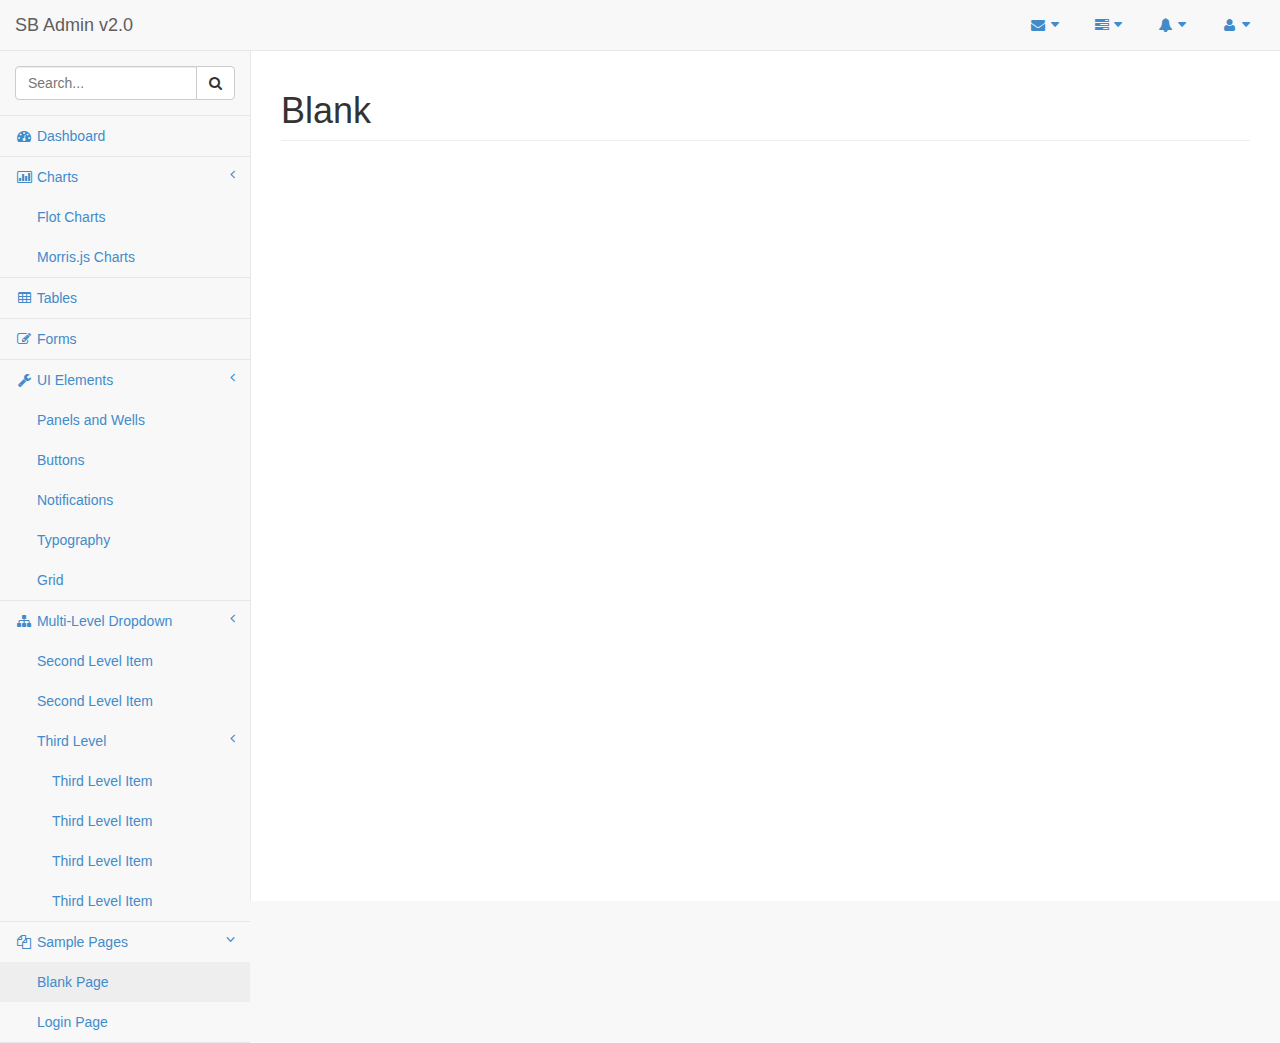
<file: template/blank.html>
<!DOCTYPE html>
<html lang="en">

<head>

    <meta charset="utf-8">
    <meta http-equiv="X-UA-Compatible" content="IE=edge">
    <meta name="viewport" content="width=device-width, initial-scale=1">
    <meta name="description" content="">
    <meta name="author" content="">

    <title>SB Admin 2 - Bootstrap Admin Theme</title>

    <!-- Bootstrap Core CSS -->
    <link href="css/bootstrap.min.css" rel="stylesheet">

    <!-- MetisMenu CSS -->
    <link href="css/plugins/metisMenu/metisMenu.min.css" rel="stylesheet">

    <!-- Custom CSS -->
    <link href="css/sb-admin-2.css" rel="stylesheet">

    <!-- Custom Fonts -->
    <link href="font-awesome-4.1.0/css/font-awesome.min.css" rel="stylesheet" type="text/css">

    <!-- HTML5 Shim and Respond.js IE8 support of HTML5 elements and media queries -->
    <!-- WARNING: Respond.js doesn't work if you view the page via file:// -->
    <!--[if lt IE 9]>
        <script src="https://oss.maxcdn.com/libs/html5shiv/3.7.0/html5shiv.js"></script>
        <script src="https://oss.maxcdn.com/libs/respond.js/1.4.2/respond.min.js"></script>
    <![endif]-->

</head>

<body>

    <div id="wrapper">

        <!-- Navigation -->
        <nav class="navbar navbar-default navbar-static-top" role="navigation" style="margin-bottom: 0">
            <div class="navbar-header">
                <button type="button" class="navbar-toggle" data-toggle="collapse" data-target=".navbar-collapse">
                    <span class="sr-only">Toggle navigation</span>
                    <span class="icon-bar"></span>
                    <span class="icon-bar"></span>
                    <span class="icon-bar"></span>
                </button>
                <a class="navbar-brand" href="index.html">SB Admin v2.0</a>
            </div>
            <!-- /.navbar-header -->

            <ul class="nav navbar-top-links navbar-right">
                <li class="dropdown">
                    <a class="dropdown-toggle" data-toggle="dropdown" href="#">
                        <i class="fa fa-envelope fa-fw"></i>  <i class="fa fa-caret-down"></i>
                    </a>
                    <ul class="dropdown-menu dropdown-messages">
                        <li>
                            <a href="#">
                                <div>
                                    <strong>John Smith</strong>
                                    <span class="pull-right text-muted">
                                        <em>Yesterday</em>
                                    </span>
                                </div>
                                <div>Lorem ipsum dolor sit amet, consectetur adipiscing elit. Pellentesque eleifend...</div>
                            </a>
                        </li>
                        <li class="divider"></li>
                        <li>
                            <a href="#">
                                <div>
                                    <strong>John Smith</strong>
                                    <span class="pull-right text-muted">
                                        <em>Yesterday</em>
                                    </span>
                                </div>
                                <div>Lorem ipsum dolor sit amet, consectetur adipiscing elit. Pellentesque eleifend...</div>
                            </a>
                        </li>
                        <li class="divider"></li>
                        <li>
                            <a href="#">
                                <div>
                                    <strong>John Smith</strong>
                                    <span class="pull-right text-muted">
                                        <em>Yesterday</em>
                                    </span>
                                </div>
                                <div>Lorem ipsum dolor sit amet, consectetur adipiscing elit. Pellentesque eleifend...</div>
                            </a>
                        </li>
                        <li class="divider"></li>
                        <li>
                            <a class="text-center" href="#">
                                <strong>Read All Messages</strong>
                                <i class="fa fa-angle-right"></i>
                            </a>
                        </li>
                    </ul>
                    <!-- /.dropdown-messages -->
                </li>
                <!-- /.dropdown -->
                <li class="dropdown">
                    <a class="dropdown-toggle" data-toggle="dropdown" href="#">
                        <i class="fa fa-tasks fa-fw"></i>  <i class="fa fa-caret-down"></i>
                    </a>
                    <ul class="dropdown-menu dropdown-tasks">
                        <li>
                            <a href="#">
                                <div>
                                    <p>
                                        <strong>Task 1</strong>
                                        <span class="pull-right text-muted">40% Complete</span>
                                    </p>
                                    <div class="progress progress-striped active">
                                        <div class="progress-bar progress-bar-success" role="progressbar" aria-valuenow="40" aria-valuemin="0" aria-valuemax="100" style="width: 40%">
                                            <span class="sr-only">40% Complete (success)</span>
                                        </div>
                                    </div>
                                </div>
                            </a>
                        </li>
                        <li class="divider"></li>
                        <li>
                            <a href="#">
                                <div>
                                    <p>
                                        <strong>Task 2</strong>
                                        <span class="pull-right text-muted">20% Complete</span>
                                    </p>
                                    <div class="progress progress-striped active">
                                        <div class="progress-bar progress-bar-info" role="progressbar" aria-valuenow="20" aria-valuemin="0" aria-valuemax="100" style="width: 20%">
                                            <span class="sr-only">20% Complete</span>
                                        </div>
                                    </div>
                                </div>
                            </a>
                        </li>
                        <li class="divider"></li>
                        <li>
                            <a href="#">
                                <div>
                                    <p>
                                        <strong>Task 3</strong>
                                        <span class="pull-right text-muted">60% Complete</span>
                                    </p>
                                    <div class="progress progress-striped active">
                                        <div class="progress-bar progress-bar-warning" role="progressbar" aria-valuenow="60" aria-valuemin="0" aria-valuemax="100" style="width: 60%">
                                            <span class="sr-only">60% Complete (warning)</span>
                                        </div>
                                    </div>
                                </div>
                            </a>
                        </li>
                        <li class="divider"></li>
                        <li>
                            <a href="#">
                                <div>
                                    <p>
                                        <strong>Task 4</strong>
                                        <span class="pull-right text-muted">80% Complete</span>
                                    </p>
                                    <div class="progress progress-striped active">
                                        <div class="progress-bar progress-bar-danger" role="progressbar" aria-valuenow="80" aria-valuemin="0" aria-valuemax="100" style="width: 80%">
                                            <span class="sr-only">80% Complete (danger)</span>
                                        </div>
                                    </div>
                                </div>
                            </a>
                        </li>
                        <li class="divider"></li>
                        <li>
                            <a class="text-center" href="#">
                                <strong>See All Tasks</strong>
                                <i class="fa fa-angle-right"></i>
                            </a>
                        </li>
                    </ul>
                    <!-- /.dropdown-tasks -->
                </li>
                <!-- /.dropdown -->
                <li class="dropdown">
                    <a class="dropdown-toggle" data-toggle="dropdown" href="#">
                        <i class="fa fa-bell fa-fw"></i>  <i class="fa fa-caret-down"></i>
                    </a>
                    <ul class="dropdown-menu dropdown-alerts">
                        <li>
                            <a href="#">
                                <div>
                                    <i class="fa fa-comment fa-fw"></i> New Comment
                                    <span class="pull-right text-muted small">4 minutes ago</span>
                                </div>
                            </a>
                        </li>
                        <li class="divider"></li>
                        <li>
                            <a href="#">
                                <div>
                                    <i class="fa fa-twitter fa-fw"></i> 3 New Followers
                                    <span class="pull-right text-muted small">12 minutes ago</span>
                                </div>
                            </a>
                        </li>
                        <li class="divider"></li>
                        <li>
                            <a href="#">
                                <div>
                                    <i class="fa fa-envelope fa-fw"></i> Message Sent
                                    <span class="pull-right text-muted small">4 minutes ago</span>
                                </div>
                            </a>
                        </li>
                        <li class="divider"></li>
                        <li>
                            <a href="#">
                                <div>
                                    <i class="fa fa-tasks fa-fw"></i> New Task
                                    <span class="pull-right text-muted small">4 minutes ago</span>
                                </div>
                            </a>
                        </li>
                        <li class="divider"></li>
                        <li>
                            <a href="#">
                                <div>
                                    <i class="fa fa-upload fa-fw"></i> Server Rebooted
                                    <span class="pull-right text-muted small">4 minutes ago</span>
                                </div>
                            </a>
                        </li>
                        <li class="divider"></li>
                        <li>
                            <a class="text-center" href="#">
                                <strong>See All Alerts</strong>
                                <i class="fa fa-angle-right"></i>
                            </a>
                        </li>
                    </ul>
                    <!-- /.dropdown-alerts -->
                </li>
                <!-- /.dropdown -->
                <li class="dropdown">
                    <a class="dropdown-toggle" data-toggle="dropdown" href="#">
                        <i class="fa fa-user fa-fw"></i>  <i class="fa fa-caret-down"></i>
                    </a>
                    <ul class="dropdown-menu dropdown-user">
                        <li><a href="#"><i class="fa fa-user fa-fw"></i> User Profile</a>
                        </li>
                        <li><a href="#"><i class="fa fa-gear fa-fw"></i> Settings</a>
                        </li>
                        <li class="divider"></li>
                        <li><a href="login.html"><i class="fa fa-sign-out fa-fw"></i> Logout</a>
                        </li>
                    </ul>
                    <!-- /.dropdown-user -->
                </li>
                <!-- /.dropdown -->
            </ul>
            <!-- /.navbar-top-links -->

            <div class="navbar-default sidebar" role="navigation">
                <div class="sidebar-nav navbar-collapse">
                    <ul class="nav" id="side-menu">
                        <li class="sidebar-search">
                            <div class="input-group custom-search-form">
                                <input type="text" class="form-control" placeholder="Search...">
                                <span class="input-group-btn">
                                <button class="btn btn-default" type="button">
                                    <i class="fa fa-search"></i>
                                </button>
                            </span>
                            </div>
                            <!-- /input-group -->
                        </li>
                        <li>
                            <a href="index.html"><i class="fa fa-dashboard fa-fw"></i> Dashboard</a>
                        </li>
                        <li>
                            <a href="#"><i class="fa fa-bar-chart-o fa-fw"></i> Charts<span class="fa arrow"></span></a>
                            <ul class="nav nav-second-level">
                                <li>
                                    <a href="flot.html">Flot Charts</a>
                                </li>
                                <li>
                                    <a href="morris.html">Morris.js Charts</a>
                                </li>
                            </ul>
                            <!-- /.nav-second-level -->
                        </li>
                        <li>
                            <a href="tables.html"><i class="fa fa-table fa-fw"></i> Tables</a>
                        </li>
                        <li>
                            <a href="forms.html"><i class="fa fa-edit fa-fw"></i> Forms</a>
                        </li>
                        <li>
                            <a href="#"><i class="fa fa-wrench fa-fw"></i> UI Elements<span class="fa arrow"></span></a>
                            <ul class="nav nav-second-level">
                                <li>
                                    <a href="panels-wells.html">Panels and Wells</a>
                                </li>
                                <li>
                                    <a href="buttons.html">Buttons</a>
                                </li>
                                <li>
                                    <a href="notifications.html">Notifications</a>
                                </li>
                                <li>
                                    <a href="typography.html">Typography</a>
                                </li>
                                <li>
                                    <a href="grid.html">Grid</a>
                                </li>
                            </ul>
                            <!-- /.nav-second-level -->
                        </li>
                        <li>
                            <a href="#"><i class="fa fa-sitemap fa-fw"></i> Multi-Level Dropdown<span class="fa arrow"></span></a>
                            <ul class="nav nav-second-level">
                                <li>
                                    <a href="#">Second Level Item</a>
                                </li>
                                <li>
                                    <a href="#">Second Level Item</a>
                                </li>
                                <li>
                                    <a href="#">Third Level <span class="fa arrow"></span></a>
                                    <ul class="nav nav-third-level">
                                        <li>
                                            <a href="#">Third Level Item</a>
                                        </li>
                                        <li>
                                            <a href="#">Third Level Item</a>
                                        </li>
                                        <li>
                                            <a href="#">Third Level Item</a>
                                        </li>
                                        <li>
                                            <a href="#">Third Level Item</a>
                                        </li>
                                    </ul>
                                    <!-- /.nav-third-level -->
                                </li>
                            </ul>
                            <!-- /.nav-second-level -->
                        </li>
                        <li class="active">
                            <a href="#"><i class="fa fa-files-o fa-fw"></i> Sample Pages<span class="fa arrow"></span></a>
                            <ul class="nav nav-second-level">
                                <li>
                                    <a class="active" href="blank.html">Blank Page</a>
                                </li>
                                <li>
                                    <a href="login.html">Login Page</a>
                                </li>
                            </ul>
                            <!-- /.nav-second-level -->
                        </li>
                    </ul>
                </div>
                <!-- /.sidebar-collapse -->
            </div>
            <!-- /.navbar-static-side -->
        </nav>

        <!-- Page Content -->
        <div id="page-wrapper">
            <div class="row">
                <div class="col-lg-12">
                    <h1 class="page-header">Blank</h1>
                </div>
                <!-- /.col-lg-12 -->
            </div>
            <!-- /.row -->
        </div>
        <!-- /#page-wrapper -->

    </div>
    <!-- /#wrapper -->

    <!-- jQuery Version 1.11.0 -->
    <script src="js/jquery-1.11.0.js"></script>

    <!-- Bootstrap Core JavaScript -->
    <script src="js/bootstrap.min.js"></script>

    <!-- Metis Menu Plugin JavaScript -->
    <script src="js/plugins/metisMenu/metisMenu.min.js"></script>

    <!-- Custom Theme JavaScript -->
    <script src="js/sb-admin-2.js"></script>

</body>

</html>
</file>
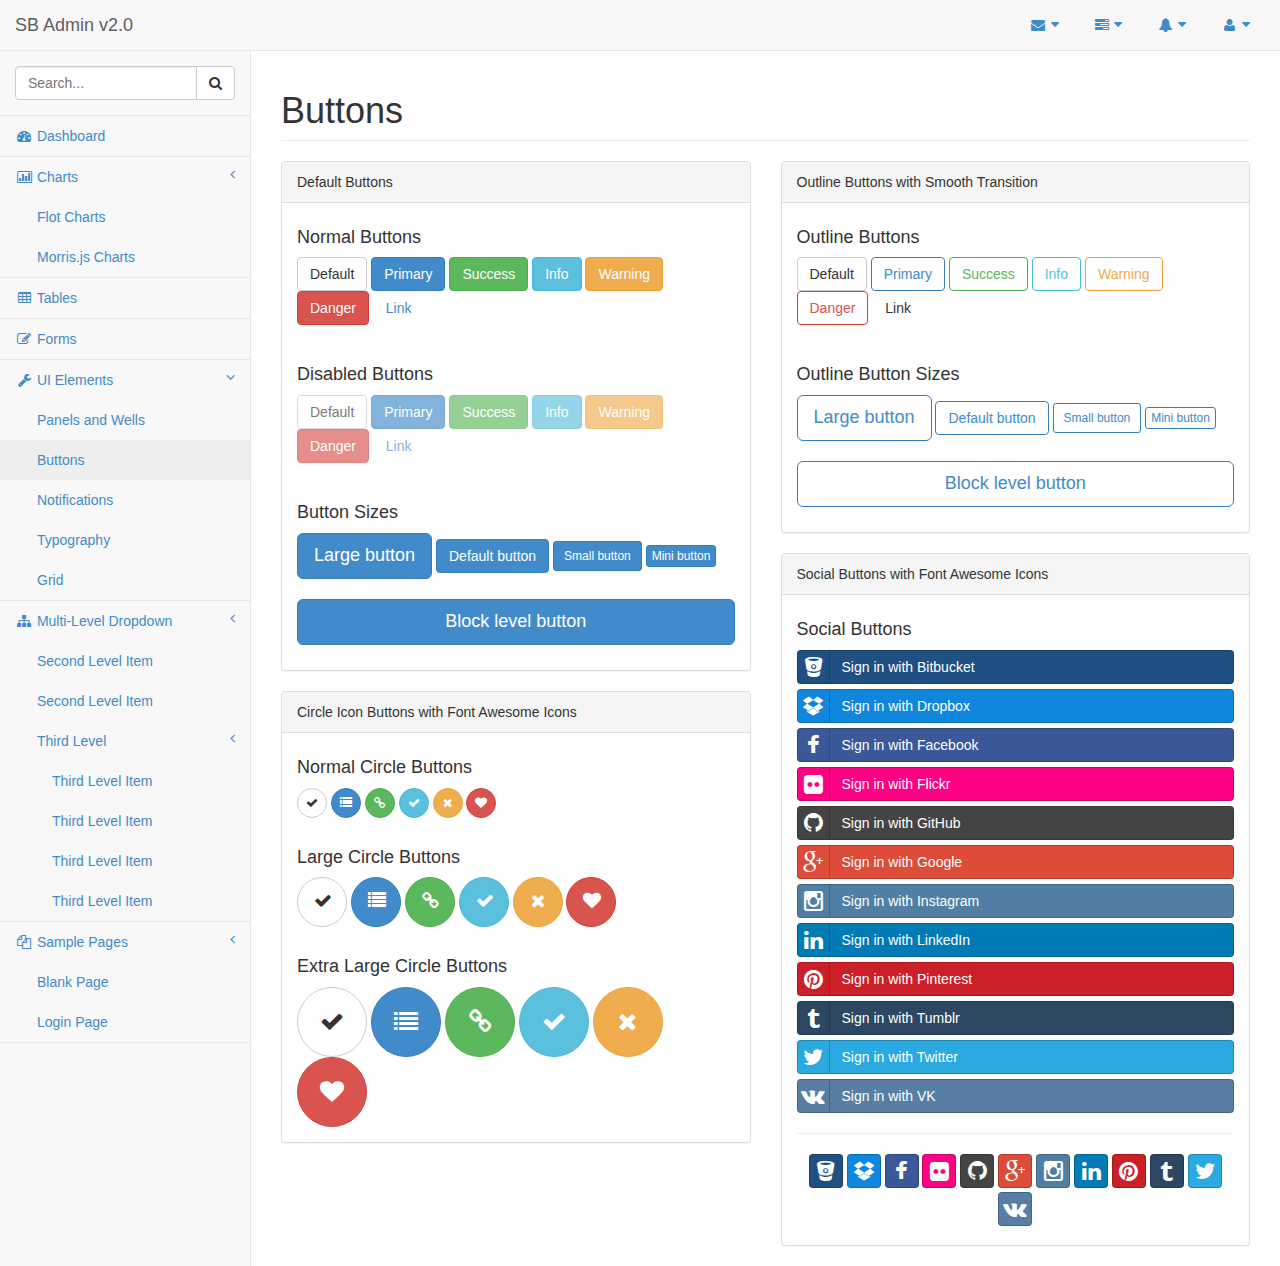
<file: template/buttons.html>
<!DOCTYPE html>
<html lang="en">

<head>

    <meta charset="utf-8">
    <meta http-equiv="X-UA-Compatible" content="IE=edge">
    <meta name="viewport" content="width=device-width, initial-scale=1">
    <meta name="description" content="">
    <meta name="author" content="">

    <title>SB Admin 2 - Bootstrap Admin Theme</title>

    <!-- Bootstrap Core CSS -->
    <link href="css/bootstrap.min.css" rel="stylesheet">

    <!-- MetisMenu CSS -->
    <link href="css/plugins/metisMenu/metisMenu.min.css" rel="stylesheet">

    <!-- Social Buttons CSS -->
    <link href="css/plugins/social-buttons.css" rel="stylesheet">

    <!-- Custom CSS -->
    <link href="css/sb-admin-2.css" rel="stylesheet">

    <!-- Custom Fonts -->
    <link href="font-awesome-4.1.0/css/font-awesome.min.css" rel="stylesheet" type="text/css">

    <!-- HTML5 Shim and Respond.js IE8 support of HTML5 elements and media queries -->
    <!-- WARNING: Respond.js doesn't work if you view the page via file:// -->
    <!--[if lt IE 9]>
        <script src="https://oss.maxcdn.com/libs/html5shiv/3.7.0/html5shiv.js"></script>
        <script src="https://oss.maxcdn.com/libs/respond.js/1.4.2/respond.min.js"></script>
    <![endif]-->

</head>

<body>

    <div id="wrapper">

        <!-- Navigation -->
        <nav class="navbar navbar-default navbar-static-top" role="navigation" style="margin-bottom: 0">
            <div class="navbar-header">
                <button type="button" class="navbar-toggle" data-toggle="collapse" data-target=".navbar-collapse">
                    <span class="sr-only">Toggle navigation</span>
                    <span class="icon-bar"></span>
                    <span class="icon-bar"></span>
                    <span class="icon-bar"></span>
                </button>
                <a class="navbar-brand" href="index.html">SB Admin v2.0</a>
            </div>
            <!-- /.navbar-header -->

            <ul class="nav navbar-top-links navbar-right">
                <li class="dropdown">
                    <a class="dropdown-toggle" data-toggle="dropdown" href="#">
                        <i class="fa fa-envelope fa-fw"></i>  <i class="fa fa-caret-down"></i>
                    </a>
                    <ul class="dropdown-menu dropdown-messages">
                        <li>
                            <a href="#">
                                <div>
                                    <strong>John Smith</strong>
                                    <span class="pull-right text-muted">
                                        <em>Yesterday</em>
                                    </span>
                                </div>
                                <div>Lorem ipsum dolor sit amet, consectetur adipiscing elit. Pellentesque eleifend...</div>
                            </a>
                        </li>
                        <li class="divider"></li>
                        <li>
                            <a href="#">
                                <div>
                                    <strong>John Smith</strong>
                                    <span class="pull-right text-muted">
                                        <em>Yesterday</em>
                                    </span>
                                </div>
                                <div>Lorem ipsum dolor sit amet, consectetur adipiscing elit. Pellentesque eleifend...</div>
                            </a>
                        </li>
                        <li class="divider"></li>
                        <li>
                            <a href="#">
                                <div>
                                    <strong>John Smith</strong>
                                    <span class="pull-right text-muted">
                                        <em>Yesterday</em>
                                    </span>
                                </div>
                                <div>Lorem ipsum dolor sit amet, consectetur adipiscing elit. Pellentesque eleifend...</div>
                            </a>
                        </li>
                        <li class="divider"></li>
                        <li>
                            <a class="text-center" href="#">
                                <strong>Read All Messages</strong>
                                <i class="fa fa-angle-right"></i>
                            </a>
                        </li>
                    </ul>
                    <!-- /.dropdown-messages -->
                </li>
                <!-- /.dropdown -->
                <li class="dropdown">
                    <a class="dropdown-toggle" data-toggle="dropdown" href="#">
                        <i class="fa fa-tasks fa-fw"></i>  <i class="fa fa-caret-down"></i>
                    </a>
                    <ul class="dropdown-menu dropdown-tasks">
                        <li>
                            <a href="#">
                                <div>
                                    <p>
                                        <strong>Task 1</strong>
                                        <span class="pull-right text-muted">40% Complete</span>
                                    </p>
                                    <div class="progress progress-striped active">
                                        <div class="progress-bar progress-bar-success" role="progressbar" aria-valuenow="40" aria-valuemin="0" aria-valuemax="100" style="width: 40%">
                                            <span class="sr-only">40% Complete (success)</span>
                                        </div>
                                    </div>
                                </div>
                            </a>
                        </li>
                        <li class="divider"></li>
                        <li>
                            <a href="#">
                                <div>
                                    <p>
                                        <strong>Task 2</strong>
                                        <span class="pull-right text-muted">20% Complete</span>
                                    </p>
                                    <div class="progress progress-striped active">
                                        <div class="progress-bar progress-bar-info" role="progressbar" aria-valuenow="20" aria-valuemin="0" aria-valuemax="100" style="width: 20%">
                                            <span class="sr-only">20% Complete</span>
                                        </div>
                                    </div>
                                </div>
                            </a>
                        </li>
                        <li class="divider"></li>
                        <li>
                            <a href="#">
                                <div>
                                    <p>
                                        <strong>Task 3</strong>
                                        <span class="pull-right text-muted">60% Complete</span>
                                    </p>
                                    <div class="progress progress-striped active">
                                        <div class="progress-bar progress-bar-warning" role="progressbar" aria-valuenow="60" aria-valuemin="0" aria-valuemax="100" style="width: 60%">
                                            <span class="sr-only">60% Complete (warning)</span>
                                        </div>
                                    </div>
                                </div>
                            </a>
                        </li>
                        <li class="divider"></li>
                        <li>
                            <a href="#">
                                <div>
                                    <p>
                                        <strong>Task 4</strong>
                                        <span class="pull-right text-muted">80% Complete</span>
                                    </p>
                                    <div class="progress progress-striped active">
                                        <div class="progress-bar progress-bar-danger" role="progressbar" aria-valuenow="80" aria-valuemin="0" aria-valuemax="100" style="width: 80%">
                                            <span class="sr-only">80% Complete (danger)</span>
                                        </div>
                                    </div>
                                </div>
                            </a>
                        </li>
                        <li class="divider"></li>
                        <li>
                            <a class="text-center" href="#">
                                <strong>See All Tasks</strong>
                                <i class="fa fa-angle-right"></i>
                            </a>
                        </li>
                    </ul>
                    <!-- /.dropdown-tasks -->
                </li>
                <!-- /.dropdown -->
                <li class="dropdown">
                    <a class="dropdown-toggle" data-toggle="dropdown" href="#">
                        <i class="fa fa-bell fa-fw"></i>  <i class="fa fa-caret-down"></i>
                    </a>
                    <ul class="dropdown-menu dropdown-alerts">
                        <li>
                            <a href="#">
                                <div>
                                    <i class="fa fa-comment fa-fw"></i> New Comment
                                    <span class="pull-right text-muted small">4 minutes ago</span>
                                </div>
                            </a>
                        </li>
                        <li class="divider"></li>
                        <li>
                            <a href="#">
                                <div>
                                    <i class="fa fa-twitter fa-fw"></i> 3 New Followers
                                    <span class="pull-right text-muted small">12 minutes ago</span>
                                </div>
                            </a>
                        </li>
                        <li class="divider"></li>
                        <li>
                            <a href="#">
                                <div>
                                    <i class="fa fa-envelope fa-fw"></i> Message Sent
                                    <span class="pull-right text-muted small">4 minutes ago</span>
                                </div>
                            </a>
                        </li>
                        <li class="divider"></li>
                        <li>
                            <a href="#">
                                <div>
                                    <i class="fa fa-tasks fa-fw"></i> New Task
                                    <span class="pull-right text-muted small">4 minutes ago</span>
                                </div>
                            </a>
                        </li>
                        <li class="divider"></li>
                        <li>
                            <a href="#">
                                <div>
                                    <i class="fa fa-upload fa-fw"></i> Server Rebooted
                                    <span class="pull-right text-muted small">4 minutes ago</span>
                                </div>
                            </a>
                        </li>
                        <li class="divider"></li>
                        <li>
                            <a class="text-center" href="#">
                                <strong>See All Alerts</strong>
                                <i class="fa fa-angle-right"></i>
                            </a>
                        </li>
                    </ul>
                    <!-- /.dropdown-alerts -->
                </li>
                <!-- /.dropdown -->
                <li class="dropdown">
                    <a class="dropdown-toggle" data-toggle="dropdown" href="#">
                        <i class="fa fa-user fa-fw"></i>  <i class="fa fa-caret-down"></i>
                    </a>
                    <ul class="dropdown-menu dropdown-user">
                        <li><a href="#"><i class="fa fa-user fa-fw"></i> User Profile</a>
                        </li>
                        <li><a href="#"><i class="fa fa-gear fa-fw"></i> Settings</a>
                        </li>
                        <li class="divider"></li>
                        <li><a href="login.html"><i class="fa fa-sign-out fa-fw"></i> Logout</a>
                        </li>
                    </ul>
                    <!-- /.dropdown-user -->
                </li>
                <!-- /.dropdown -->
            </ul>
            <!-- /.navbar-top-links -->

            <div class="navbar-default sidebar" role="navigation">
                <div class="sidebar-nav navbar-collapse">
                    <ul class="nav" id="side-menu">
                        <li class="sidebar-search">
                            <div class="input-group custom-search-form">
                                <input type="text" class="form-control" placeholder="Search...">
                                <span class="input-group-btn">
                                <button class="btn btn-default" type="button">
                                    <i class="fa fa-search"></i>
                                </button>
                            </span>
                            </div>
                            <!-- /input-group -->
                        </li>
                        <li>
                            <a href="index.html"><i class="fa fa-dashboard fa-fw"></i> Dashboard</a>
                        </li>
                        <li>
                            <a href="#"><i class="fa fa-bar-chart-o fa-fw"></i> Charts<span class="fa arrow"></span></a>
                            <ul class="nav nav-second-level">
                                <li>
                                    <a href="flot.html">Flot Charts</a>
                                </li>
                                <li>
                                    <a href="morris.html">Morris.js Charts</a>
                                </li>
                            </ul>
                            <!-- /.nav-second-level -->
                        </li>
                        <li>
                            <a href="tables.html"><i class="fa fa-table fa-fw"></i> Tables</a>
                        </li>
                        <li>
                            <a href="forms.html"><i class="fa fa-edit fa-fw"></i> Forms</a>
                        </li>
                        <li class="active">
                            <a href="#"><i class="fa fa-wrench fa-fw"></i> UI Elements<span class="fa arrow"></span></a>
                            <ul class="nav nav-second-level">
                                <li>
                                    <a href="panels-wells.html">Panels and Wells</a>
                                </li>
                                <li>
                                    <a class="active" href="buttons.html">Buttons</a>
                                </li>
                                <li>
                                    <a href="notifications.html">Notifications</a>
                                </li>
                                <li>
                                    <a href="typography.html">Typography</a>
                                </li>
                                <li>
                                    <a href="grid.html">Grid</a>
                                </li>
                            </ul>
                            <!-- /.nav-second-level -->
                        </li>
                        <li>
                            <a href="#"><i class="fa fa-sitemap fa-fw"></i> Multi-Level Dropdown<span class="fa arrow"></span></a>
                            <ul class="nav nav-second-level">
                                <li>
                                    <a href="#">Second Level Item</a>
                                </li>
                                <li>
                                    <a href="#">Second Level Item</a>
                                </li>
                                <li>
                                    <a href="#">Third Level <span class="fa arrow"></span></a>
                                    <ul class="nav nav-third-level">
                                        <li>
                                            <a href="#">Third Level Item</a>
                                        </li>
                                        <li>
                                            <a href="#">Third Level Item</a>
                                        </li>
                                        <li>
                                            <a href="#">Third Level Item</a>
                                        </li>
                                        <li>
                                            <a href="#">Third Level Item</a>
                                        </li>
                                    </ul>
                                    <!-- /.nav-third-level -->
                                </li>
                            </ul>
                            <!-- /.nav-second-level -->
                        </li>
                        <li>
                            <a href="#"><i class="fa fa-files-o fa-fw"></i> Sample Pages<span class="fa arrow"></span></a>
                            <ul class="nav nav-second-level">
                                <li>
                                    <a href="blank.html">Blank Page</a>
                                </li>
                                <li>
                                    <a href="login.html">Login Page</a>
                                </li>
                            </ul>
                            <!-- /.nav-second-level -->
                        </li>
                    </ul>
                </div>
                <!-- /.sidebar-collapse -->
            </div>
            <!-- /.navbar-static-side -->
        </nav>

        <!-- Page Content -->
        <div id="page-wrapper">
            <div class="row">
                <div class="col-lg-12">
                    <h1 class="page-header">Buttons</h1>
                </div>
                <!-- /.col-lg-12 -->
            </div>
            <!-- /.row -->
            <div class="row">
                <div class="col-lg-6">
                    <div class="panel panel-default">
                        <div class="panel-heading">
                            Default Buttons
                        </div>
                        <!-- /.panel-heading -->
                        <div class="panel-body">
                            <h4>Normal Buttons</h4>
                            <p>
                                <button type="button" class="btn btn-default">Default</button>
                                <button type="button" class="btn btn-primary">Primary</button>
                                <button type="button" class="btn btn-success">Success</button>
                                <button type="button" class="btn btn-info">Info</button>
                                <button type="button" class="btn btn-warning">Warning</button>
                                <button type="button" class="btn btn-danger">Danger</button>
                                <button type="button" class="btn btn-link">Link</button>
                            </p>
                            <br>
                            <h4>Disabled Buttons</h4>
                            <p>
                                <button type="button" class="btn btn-default disabled">Default</button>
                                <button type="button" class="btn btn-primary disabled">Primary</button>
                                <button type="button" class="btn btn-success disabled">Success</button>
                                <button type="button" class="btn btn-info disabled">Info</button>
                                <button type="button" class="btn btn-warning disabled">Warning</button>
                                <button type="button" class="btn btn-danger disabled">Danger</button>
                                <button type="button" class="btn btn-link disabled">Link</button>
                            </p>
                            <br>
                            <h4>Button Sizes</h4>
                            <p>
                                <button type="button" class="btn btn-primary btn-lg">Large button</button>
                                <button type="button" class="btn btn-primary">Default button</button>
                                <button type="button" class="btn btn-primary btn-sm">Small button</button>
                                <button type="button" class="btn btn-primary btn-xs">Mini button</button>
                                <br>
                                <br>
                                <button type="button" class="btn btn-primary btn-lg btn-block">Block level button</button>
                            </p>
                        </div>
                        <!-- /.panel-body -->
                    </div>
                    <!-- /.panel -->
                    <div class="panel panel-default">
                        <div class="panel-heading">
                            Circle Icon Buttons with Font Awesome Icons
                        </div>
                        <!-- /.panel-heading -->
                        <div class="panel-body">
                            <h4>Normal Circle Buttons</h4>
                            <button type="button" class="btn btn-default btn-circle"><i class="fa fa-check"></i>
                            </button>
                            <button type="button" class="btn btn-primary btn-circle"><i class="fa fa-list"></i>
                            </button>
                            <button type="button" class="btn btn-success btn-circle"><i class="fa fa-link"></i>
                            </button>
                            <button type="button" class="btn btn-info btn-circle"><i class="fa fa-check"></i>
                            </button>
                            <button type="button" class="btn btn-warning btn-circle"><i class="fa fa-times"></i>
                            </button>
                            <button type="button" class="btn btn-danger btn-circle"><i class="fa fa-heart"></i>
                            </button>
                            <br>
                            <br>
                            <h4>Large Circle Buttons</h4>
                            <button type="button" class="btn btn-default btn-circle btn-lg"><i class="fa fa-check"></i>
                            </button>
                            <button type="button" class="btn btn-primary btn-circle btn-lg"><i class="fa fa-list"></i>
                            </button>
                            <button type="button" class="btn btn-success btn-circle btn-lg"><i class="fa fa-link"></i>
                            </button>
                            <button type="button" class="btn btn-info btn-circle btn-lg"><i class="fa fa-check"></i>
                            </button>
                            <button type="button" class="btn btn-warning btn-circle btn-lg"><i class="fa fa-times"></i>
                            </button>
                            <button type="button" class="btn btn-danger btn-circle btn-lg"><i class="fa fa-heart"></i>
                            </button>
                            <br>
                            <br>
                            <h4>Extra Large Circle Buttons</h4>
                            <button type="button" class="btn btn-default btn-circle btn-xl"><i class="fa fa-check"></i>
                            </button>
                            <button type="button" class="btn btn-primary btn-circle btn-xl"><i class="fa fa-list"></i>
                            </button>
                            <button type="button" class="btn btn-success btn-circle btn-xl"><i class="fa fa-link"></i>
                            </button>
                            <button type="button" class="btn btn-info btn-circle btn-xl"><i class="fa fa-check"></i>
                            </button>
                            <button type="button" class="btn btn-warning btn-circle btn-xl"><i class="fa fa-times"></i>
                            </button>
                            <button type="button" class="btn btn-danger btn-circle btn-xl"><i class="fa fa-heart"></i>
                            </button>
                        </div>
                        <!-- /.panel-body -->
                    </div>
                    <!-- /.panel -->
                </div>
                <!-- /.col-lg-6 -->
                <div class="col-lg-6">
                    <div class="panel panel-default">
                        <div class="panel-heading">
                            Outline Buttons with Smooth Transition
                        </div>
                        <!-- /.panel-heading -->
                        <div class="panel-body">
                            <h4>Outline Buttons</h4>
                            <p>
                                <button type="button" class="btn btn-outline btn-default">Default</button>
                                <button type="button" class="btn btn-outline btn-primary">Primary</button>
                                <button type="button" class="btn btn-outline btn-success">Success</button>
                                <button type="button" class="btn btn-outline btn-info">Info</button>
                                <button type="button" class="btn btn-outline btn-warning">Warning</button>
                                <button type="button" class="btn btn-outline btn-danger">Danger</button>
                                <button type="button" class="btn btn-outline btn-link">Link</button>
                            </p>
                            <br>
                            <h4>Outline Button Sizes</h4>
                            <p>
                                <button type="button" class="btn btn-outline btn-primary btn-lg">Large button</button>
                                <button type="button" class="btn btn-outline btn-primary">Default button</button>
                                <button type="button" class="btn btn-outline btn-primary btn-sm">Small button</button>
                                <button type="button" class="btn btn-outline btn-primary btn-xs">Mini button</button>
                                <br>
                                <br>
                                <button type="button" class="btn btn-outline btn-primary btn-lg btn-block">Block level button</button>
                            </p>
                        </div>
                        <!-- /.panel-body -->
                    </div>
                    <!-- /.panel -->
                    <div class="panel panel-default">
                        <div class="panel-heading">
                            Social Buttons with Font Awesome Icons
                        </div>
                        <!-- /.panel-heading -->
                        <div class="panel-body">
                            <h4>Social Buttons</h4>
                            <a class="btn btn-block btn-social btn-bitbucket">
                                <i class="fa fa-bitbucket"></i> Sign in with Bitbucket
                            </a>
                            <a class="btn btn-block btn-social btn-dropbox">
                                <i class="fa fa-dropbox"></i> Sign in with Dropbox
                            </a>
                            <a class="btn btn-block btn-social btn-facebook">
                                <i class="fa fa-facebook"></i> Sign in with Facebook
                            </a>
                            <a class="btn btn-block btn-social btn-flickr">
                                <i class="fa fa-flickr"></i> Sign in with Flickr
                            </a>
                            <a class="btn btn-block btn-social btn-github">
                                <i class="fa fa-github"></i> Sign in with GitHub
                            </a>
                            <a class="btn btn-block btn-social btn-google-plus">
                                <i class="fa fa-google-plus"></i> Sign in with Google
                            </a>
                            <a class="btn btn-block btn-social btn-instagram">
                                <i class="fa fa-instagram"></i> Sign in with Instagram
                            </a>
                            <a class="btn btn-block btn-social btn-linkedin">
                                <i class="fa fa-linkedin"></i> Sign in with LinkedIn
                            </a>
                            <a class="btn btn-block btn-social btn-pinterest">
                                <i class="fa fa-pinterest"></i> Sign in with Pinterest
                            </a>
                            <a class="btn btn-block btn-social btn-tumblr">
                                <i class="fa fa-tumblr"></i> Sign in with Tumblr
                            </a>
                            <a class="btn btn-block btn-social btn-twitter">
                                <i class="fa fa-twitter"></i> Sign in with Twitter
                            </a>
                            <a class="btn btn-block btn-social btn-vk">
                                <i class="fa fa-vk"></i> Sign in with VK
                            </a>

                            <hr>

                            <div class="text-center">
                                <a class="btn btn-social-icon btn-bitbucket"><i class="fa fa-bitbucket"></i></a>
                                <a class="btn btn-social-icon btn-dropbox"><i class="fa fa-dropbox"></i></a>
                                <a class="btn btn-social-icon btn-facebook"><i class="fa fa-facebook"></i></a>
                                <a class="btn btn-social-icon btn-flickr"><i class="fa fa-flickr"></i></a>
                                <a class="btn btn-social-icon btn-github"><i class="fa fa-github"></i></a>
                                <a class="btn btn-social-icon btn-google-plus"><i class="fa fa-google-plus"></i></a>
                                <a class="btn btn-social-icon btn-instagram"><i class="fa fa-instagram"></i></a>
                                <a class="btn btn-social-icon btn-linkedin"><i class="fa fa-linkedin"></i></a>
                                <a class="btn btn-social-icon btn-pinterest"><i class="fa fa-pinterest"></i></a>
                                <a class="btn btn-social-icon btn-tumblr"><i class="fa fa-tumblr"></i></a>
                                <a class="btn btn-social-icon btn-twitter"><i class="fa fa-twitter"></i></a>
                                <a class="btn btn-social-icon btn-vk"><i class="fa fa-vk"></i></a>
                            </div>
                        </div>
                        <!-- /.panel-body -->
                    </div>
                    <!-- /.panel -->
                </div>
                <!-- /.col-lg-6 -->
            </div>
            <!-- /.row -->
        </div>
        <!-- /#page-wrapper -->

    </div>
    <!-- /#wrapper -->

    <!-- jQuery Version 1.11.0 -->
    <script src="js/jquery-1.11.0.js"></script>

    <!-- Bootstrap Core JavaScript -->
    <script src="js/bootstrap.min.js"></script>

    <!-- Metis Menu Plugin JavaScript -->
    <script src="js/plugins/metisMenu/metisMenu.min.js"></script>

    <!-- Custom Theme JavaScript -->
    <script src="js/sb-admin-2.js"></script>

</body>

</html>
</file>
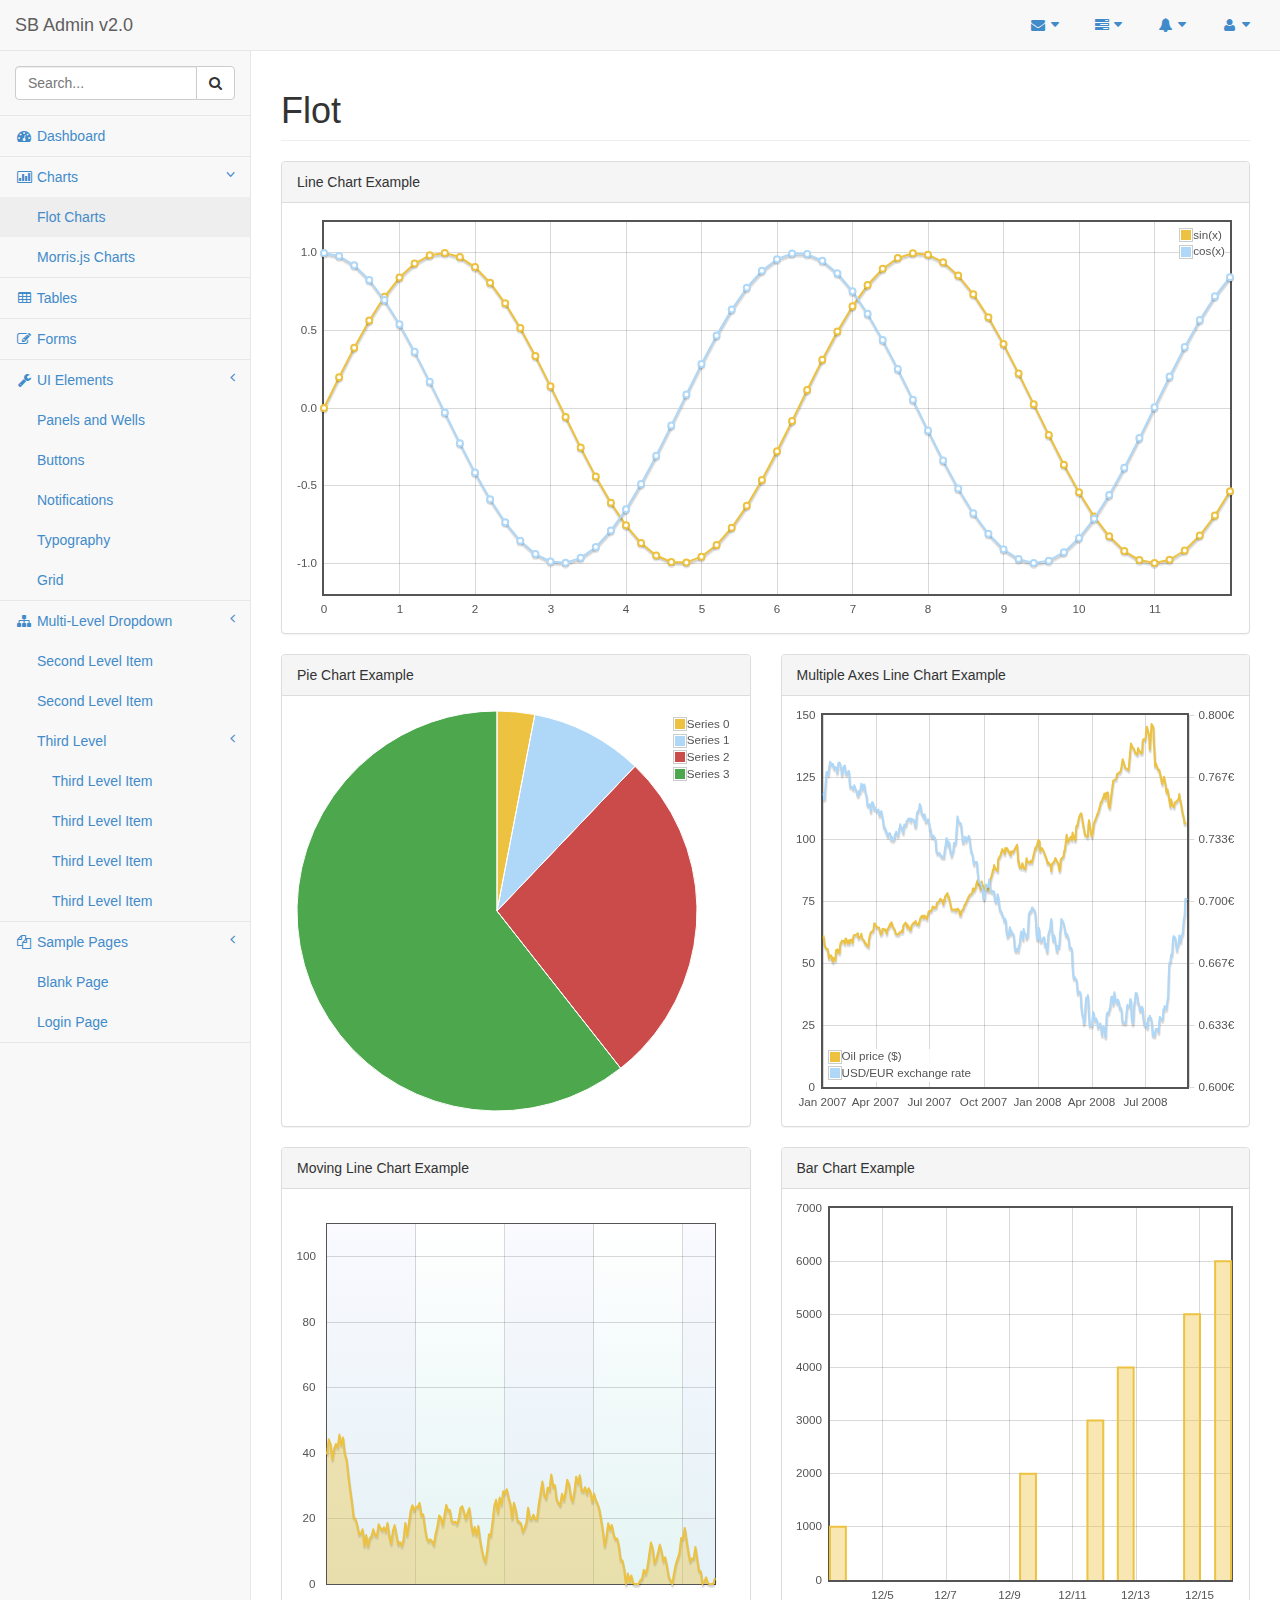
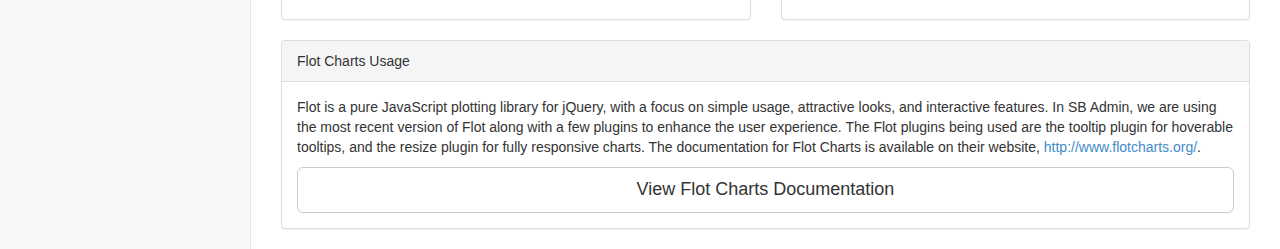
<file: template/flot.html>
<!DOCTYPE html>
<html lang="en">

<head>

    <meta charset="utf-8">
    <meta http-equiv="X-UA-Compatible" content="IE=edge">
    <meta name="viewport" content="width=device-width, initial-scale=1">
    <meta name="description" content="">
    <meta name="author" content="">

    <title>SB Admin 2 - Bootstrap Admin Theme</title>

    <!-- Bootstrap Core CSS -->
    <link href="css/bootstrap.min.css" rel="stylesheet">

    <!-- MetisMenu CSS -->
    <link href="css/plugins/metisMenu/metisMenu.min.css" rel="stylesheet">

    <!-- Timeline CSS -->
    <link href="css/plugins/timeline.css" rel="stylesheet">

    <!-- Custom CSS -->
    <link href="css/sb-admin-2.css" rel="stylesheet">

    <!-- Morris Charts CSS -->
    <link href="css/plugins/morris.css" rel="stylesheet">

    <!-- Custom Fonts -->
    <link href="font-awesome-4.1.0/css/font-awesome.min.css" rel="stylesheet" type="text/css">

    <!-- HTML5 Shim and Respond.js IE8 support of HTML5 elements and media queries -->
    <!-- WARNING: Respond.js doesn't work if you view the page via file:// -->
    <!--[if lt IE 9]>
        <script src="https://oss.maxcdn.com/libs/html5shiv/3.7.0/html5shiv.js"></script>
        <script src="https://oss.maxcdn.com/libs/respond.js/1.4.2/respond.min.js"></script>
    <![endif]-->

</head>

<body>

    <div id="wrapper">

        <!-- Navigation -->
        <nav class="navbar navbar-default navbar-static-top" role="navigation" style="margin-bottom: 0">
            <div class="navbar-header">
                <button type="button" class="navbar-toggle" data-toggle="collapse" data-target=".navbar-collapse">
                    <span class="sr-only">Toggle navigation</span>
                    <span class="icon-bar"></span>
                    <span class="icon-bar"></span>
                    <span class="icon-bar"></span>
                </button>
                <a class="navbar-brand" href="index.html">SB Admin v2.0</a>
            </div>
            <!-- /.navbar-header -->

            <ul class="nav navbar-top-links navbar-right">
                <li class="dropdown">
                    <a class="dropdown-toggle" data-toggle="dropdown" href="#">
                        <i class="fa fa-envelope fa-fw"></i>  <i class="fa fa-caret-down"></i>
                    </a>
                    <ul class="dropdown-menu dropdown-messages">
                        <li>
                            <a href="#">
                                <div>
                                    <strong>John Smith</strong>
                                    <span class="pull-right text-muted">
                                        <em>Yesterday</em>
                                    </span>
                                </div>
                                <div>Lorem ipsum dolor sit amet, consectetur adipiscing elit. Pellentesque eleifend...</div>
                            </a>
                        </li>
                        <li class="divider"></li>
                        <li>
                            <a href="#">
                                <div>
                                    <strong>John Smith</strong>
                                    <span class="pull-right text-muted">
                                        <em>Yesterday</em>
                                    </span>
                                </div>
                                <div>Lorem ipsum dolor sit amet, consectetur adipiscing elit. Pellentesque eleifend...</div>
                            </a>
                        </li>
                        <li class="divider"></li>
                        <li>
                            <a href="#">
                                <div>
                                    <strong>John Smith</strong>
                                    <span class="pull-right text-muted">
                                        <em>Yesterday</em>
                                    </span>
                                </div>
                                <div>Lorem ipsum dolor sit amet, consectetur adipiscing elit. Pellentesque eleifend...</div>
                            </a>
                        </li>
                        <li class="divider"></li>
                        <li>
                            <a class="text-center" href="#">
                                <strong>Read All Messages</strong>
                                <i class="fa fa-angle-right"></i>
                            </a>
                        </li>
                    </ul>
                    <!-- /.dropdown-messages -->
                </li>
                <!-- /.dropdown -->
                <li class="dropdown">
                    <a class="dropdown-toggle" data-toggle="dropdown" href="#">
                        <i class="fa fa-tasks fa-fw"></i>  <i class="fa fa-caret-down"></i>
                    </a>
                    <ul class="dropdown-menu dropdown-tasks">
                        <li>
                            <a href="#">
                                <div>
                                    <p>
                                        <strong>Task 1</strong>
                                        <span class="pull-right text-muted">40% Complete</span>
                                    </p>
                                    <div class="progress progress-striped active">
                                        <div class="progress-bar progress-bar-success" role="progressbar" aria-valuenow="40" aria-valuemin="0" aria-valuemax="100" style="width: 40%">
                                            <span class="sr-only">40% Complete (success)</span>
                                        </div>
                                    </div>
                                </div>
                            </a>
                        </li>
                        <li class="divider"></li>
                        <li>
                            <a href="#">
                                <div>
                                    <p>
                                        <strong>Task 2</strong>
                                        <span class="pull-right text-muted">20% Complete</span>
                                    </p>
                                    <div class="progress progress-striped active">
                                        <div class="progress-bar progress-bar-info" role="progressbar" aria-valuenow="20" aria-valuemin="0" aria-valuemax="100" style="width: 20%">
                                            <span class="sr-only">20% Complete</span>
                                        </div>
                                    </div>
                                </div>
                            </a>
                        </li>
                        <li class="divider"></li>
                        <li>
                            <a href="#">
                                <div>
                                    <p>
                                        <strong>Task 3</strong>
                                        <span class="pull-right text-muted">60% Complete</span>
                                    </p>
                                    <div class="progress progress-striped active">
                                        <div class="progress-bar progress-bar-warning" role="progressbar" aria-valuenow="60" aria-valuemin="0" aria-valuemax="100" style="width: 60%">
                                            <span class="sr-only">60% Complete (warning)</span>
                                        </div>
                                    </div>
                                </div>
                            </a>
                        </li>
                        <li class="divider"></li>
                        <li>
                            <a href="#">
                                <div>
                                    <p>
                                        <strong>Task 4</strong>
                                        <span class="pull-right text-muted">80% Complete</span>
                                    </p>
                                    <div class="progress progress-striped active">
                                        <div class="progress-bar progress-bar-danger" role="progressbar" aria-valuenow="80" aria-valuemin="0" aria-valuemax="100" style="width: 80%">
                                            <span class="sr-only">80% Complete (danger)</span>
                                        </div>
                                    </div>
                                </div>
                            </a>
                        </li>
                        <li class="divider"></li>
                        <li>
                            <a class="text-center" href="#">
                                <strong>See All Tasks</strong>
                                <i class="fa fa-angle-right"></i>
                            </a>
                        </li>
                    </ul>
                    <!-- /.dropdown-tasks -->
                </li>
                <!-- /.dropdown -->
                <li class="dropdown">
                    <a class="dropdown-toggle" data-toggle="dropdown" href="#">
                        <i class="fa fa-bell fa-fw"></i>  <i class="fa fa-caret-down"></i>
                    </a>
                    <ul class="dropdown-menu dropdown-alerts">
                        <li>
                            <a href="#">
                                <div>
                                    <i class="fa fa-comment fa-fw"></i> New Comment
                                    <span class="pull-right text-muted small">4 minutes ago</span>
                                </div>
                            </a>
                        </li>
                        <li class="divider"></li>
                        <li>
                            <a href="#">
                                <div>
                                    <i class="fa fa-twitter fa-fw"></i> 3 New Followers
                                    <span class="pull-right text-muted small">12 minutes ago</span>
                                </div>
                            </a>
                        </li>
                        <li class="divider"></li>
                        <li>
                            <a href="#">
                                <div>
                                    <i class="fa fa-envelope fa-fw"></i> Message Sent
                                    <span class="pull-right text-muted small">4 minutes ago</span>
                                </div>
                            </a>
                        </li>
                        <li class="divider"></li>
                        <li>
                            <a href="#">
                                <div>
                                    <i class="fa fa-tasks fa-fw"></i> New Task
                                    <span class="pull-right text-muted small">4 minutes ago</span>
                                </div>
                            </a>
                        </li>
                        <li class="divider"></li>
                        <li>
                            <a href="#">
                                <div>
                                    <i class="fa fa-upload fa-fw"></i> Server Rebooted
                                    <span class="pull-right text-muted small">4 minutes ago</span>
                                </div>
                            </a>
                        </li>
                        <li class="divider"></li>
                        <li>
                            <a class="text-center" href="#">
                                <strong>See All Alerts</strong>
                                <i class="fa fa-angle-right"></i>
                            </a>
                        </li>
                    </ul>
                    <!-- /.dropdown-alerts -->
                </li>
                <!-- /.dropdown -->
                <li class="dropdown">
                    <a class="dropdown-toggle" data-toggle="dropdown" href="#">
                        <i class="fa fa-user fa-fw"></i>  <i class="fa fa-caret-down"></i>
                    </a>
                    <ul class="dropdown-menu dropdown-user">
                        <li><a href="#"><i class="fa fa-user fa-fw"></i> User Profile</a>
                        </li>
                        <li><a href="#"><i class="fa fa-gear fa-fw"></i> Settings</a>
                        </li>
                        <li class="divider"></li>
                        <li><a href="login.html"><i class="fa fa-sign-out fa-fw"></i> Logout</a>
                        </li>
                    </ul>
                    <!-- /.dropdown-user -->
                </li>
                <!-- /.dropdown -->
            </ul>
            <!-- /.navbar-top-links -->

            <div class="navbar-default sidebar" role="navigation">
                <div class="sidebar-nav navbar-collapse">
                    <ul class="nav" id="side-menu">
                        <li class="sidebar-search">
                            <div class="input-group custom-search-form">
                                <input type="text" class="form-control" placeholder="Search...">
                                <span class="input-group-btn">
                                <button class="btn btn-default" type="button">
                                    <i class="fa fa-search"></i>
                                </button>
                            </span>
                            </div>
                            <!-- /input-group -->
                        </li>
                        <li>
                            <a href="index.html"><i class="fa fa-dashboard fa-fw"></i> Dashboard</a>
                        </li>
                        <li class="active">
                            <a href="#"><i class="fa fa-bar-chart-o fa-fw"></i> Charts<span class="fa arrow"></span></a>
                            <ul class="nav nav-second-level">
                                <li>
                                    <a class="active" href="flot.html">Flot Charts</a>
                                </li>
                                <li>
                                    <a href="morris.html">Morris.js Charts</a>
                                </li>
                            </ul>
                            <!-- /.nav-second-level -->
                        </li>
                        <li>
                            <a href="tables.html"><i class="fa fa-table fa-fw"></i> Tables</a>
                        </li>
                        <li>
                            <a href="forms.html"><i class="fa fa-edit fa-fw"></i> Forms</a>
                        </li>
                        <li>
                            <a href="#"><i class="fa fa-wrench fa-fw"></i> UI Elements<span class="fa arrow"></span></a>
                            <ul class="nav nav-second-level">
                                <li>
                                    <a href="panels-wells.html">Panels and Wells</a>
                                </li>
                                <li>
                                    <a href="buttons.html">Buttons</a>
                                </li>
                                <li>
                                    <a href="notifications.html">Notifications</a>
                                </li>
                                <li>
                                    <a href="typography.html">Typography</a>
                                </li>
                                <li>
                                    <a href="grid.html">Grid</a>
                                </li>
                            </ul>
                            <!-- /.nav-second-level -->
                        </li>
                        <li>
                            <a href="#"><i class="fa fa-sitemap fa-fw"></i> Multi-Level Dropdown<span class="fa arrow"></span></a>
                            <ul class="nav nav-second-level">
                                <li>
                                    <a href="#">Second Level Item</a>
                                </li>
                                <li>
                                    <a href="#">Second Level Item</a>
                                </li>
                                <li>
                                    <a href="#">Third Level <span class="fa arrow"></span></a>
                                    <ul class="nav nav-third-level">
                                        <li>
                                            <a href="#">Third Level Item</a>
                                        </li>
                                        <li>
                                            <a href="#">Third Level Item</a>
                                        </li>
                                        <li>
                                            <a href="#">Third Level Item</a>
                                        </li>
                                        <li>
                                            <a href="#">Third Level Item</a>
                                        </li>
                                    </ul>
                                    <!-- /.nav-third-level -->
                                </li>
                            </ul>
                            <!-- /.nav-second-level -->
                        </li>
                        <li>
                            <a href="#"><i class="fa fa-files-o fa-fw"></i> Sample Pages<span class="fa arrow"></span></a>
                            <ul class="nav nav-second-level">
                                <li>
                                    <a href="blank.html">Blank Page</a>
                                </li>
                                <li>
                                    <a href="login.html">Login Page</a>
                                </li>
                            </ul>
                            <!-- /.nav-second-level -->
                        </li>
                    </ul>
                </div>
                <!-- /.sidebar-collapse -->
            </div>
            <!-- /.navbar-static-side -->
        </nav>

        <div id="page-wrapper">
            <div class="row">
                <div class="col-lg-12">
                    <h1 class="page-header">Flot</h1>
                </div>
                <!-- /.col-lg-12 -->
            </div>
            <!-- /.row -->
            <div class="row">
                <div class="col-lg-12">
                    <div class="panel panel-default">
                        <div class="panel-heading">
                            Line Chart Example
                        </div>
                        <!-- /.panel-heading -->
                        <div class="panel-body">
                            <div class="flot-chart">
                                <div class="flot-chart-content" id="flot-line-chart"></div>
                            </div>
                        </div>
                        <!-- /.panel-body -->
                    </div>
                    <!-- /.panel -->
                </div>
                <!-- /.col-lg-12 -->
                <div class="col-lg-6">
                    <div class="panel panel-default">
                        <div class="panel-heading">
                            Pie Chart Example
                        </div>
                        <!-- /.panel-heading -->
                        <div class="panel-body">
                            <div class="flot-chart">
                                <div class="flot-chart-content" id="flot-pie-chart"></div>
                            </div>
                        </div>
                        <!-- /.panel-body -->
                    </div>
                    <!-- /.panel -->
                </div>
                <!-- /.col-lg-6 -->
                <div class="col-lg-6">
                    <div class="panel panel-default">
                        <div class="panel-heading">
                            Multiple Axes Line Chart Example
                        </div>
                        <!-- /.panel-heading -->
                        <div class="panel-body">
                            <div class="flot-chart">
                                <div class="flot-chart-content" id="flot-line-chart-multi"></div>
                            </div>
                        </div>
                        <!-- /.panel-body -->
                    </div>
                    <!-- /.panel -->
                </div>
                <!-- /.col-lg-6 -->
                <div class="col-lg-6">
                    <div class="panel panel-default">
                        <div class="panel-heading">
                            Moving Line Chart Example
                        </div>
                        <!-- /.panel-heading -->
                        <div class="panel-body">
                            <div class="flot-chart">
                                <div class="flot-chart-content" id="flot-line-chart-moving"></div>
                            </div>
                        </div>
                        <!-- /.panel-body -->
                    </div>
                    <!-- /.panel -->
                </div>
                <!-- /.col-lg-6 -->
                <div class="col-lg-6">
                    <div class="panel panel-default">
                        <div class="panel-heading">
                            Bar Chart Example
                        </div>
                        <!-- /.panel-heading -->
                        <div class="panel-body">
                            <div class="flot-chart">
                                <div class="flot-chart-content" id="flot-bar-chart"></div>
                            </div>
                        </div>
                        <!-- /.panel-body -->
                    </div>
                    <!-- /.panel -->
                </div>
                <!-- /.col-lg-6 -->
                <div class="col-lg-12">
                    <div class="panel panel-default">
                        <div class="panel-heading">
                            Flot Charts Usage
                        </div>
                        <!-- /.panel-heading -->
                        <div class="panel-body">
                            <p>Flot is a pure JavaScript plotting library for jQuery, with a focus on simple usage, attractive looks, and interactive features. In SB Admin, we are using the most recent version of Flot along with a few plugins to enhance the user experience. The Flot plugins being used are the tooltip plugin for hoverable tooltips, and the resize plugin for fully responsive charts. The documentation for Flot Charts is available on their website, <a target="_blank" href="http://www.flotcharts.org/">http://www.flotcharts.org/</a>.</p>
                            <a target="_blank" class="btn btn-default btn-lg btn-block" href="http://www.flotcharts.org/">View Flot Charts Documentation</a>
                        </div>
                        <!-- /.panel-body -->
                    </div>
                    <!-- /.panel -->
                </div>
                <!-- /.col-lg-6 -->
            </div>
            <!-- /.row -->
        </div>
        <!-- /#page-wrapper -->

    </div>
    <!-- /#wrapper -->

    <!-- jQuery Version 1.11.0 -->
    <script src="js/jquery-1.11.0.js"></script>

    <!-- Bootstrap Core JavaScript -->
    <script src="js/bootstrap.min.js"></script>

    <!-- Metis Menu Plugin JavaScript -->
    <script src="js/plugins/metisMenu/metisMenu.min.js"></script>

    <!-- Flot Charts JavaScript -->
    <script src="js/plugins/flot/excanvas.min.js"></script>
    <script src="js/plugins/flot/jquery.flot.js"></script>
    <script src="js/plugins/flot/jquery.flot.pie.js"></script>
    <script src="js/plugins/flot/jquery.flot.resize.js"></script>
    <script src="js/plugins/flot/jquery.flot.tooltip.min.js"></script>
    <script src="js/plugins/flot/flot-data.js"></script>

    <!-- Custom Theme JavaScript -->
    <script src="js/sb-admin-2.js"></script>

</body>

</html>
</file>
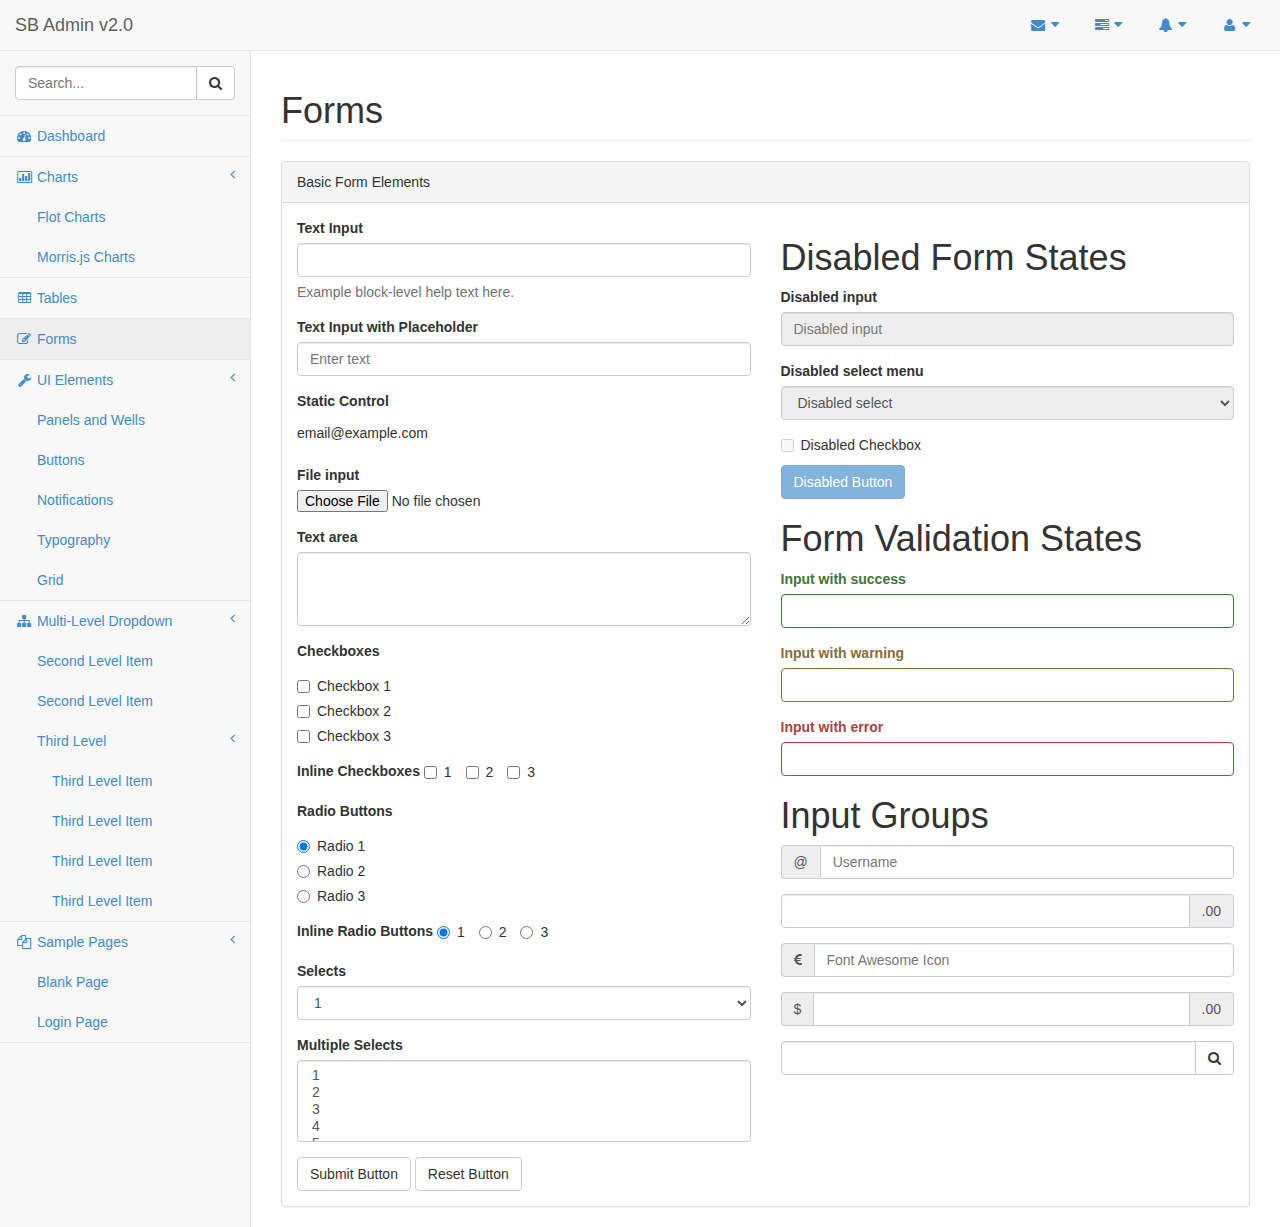
<file: template/forms.html>
<!DOCTYPE html>
<html lang="en">

<head>

    <meta charset="utf-8">
    <meta http-equiv="X-UA-Compatible" content="IE=edge">
    <meta name="viewport" content="width=device-width, initial-scale=1">
    <meta name="description" content="">
    <meta name="author" content="">

    <title>SB Admin 2 - Bootstrap Admin Theme</title>

    <!-- Bootstrap Core CSS -->
    <link href="css/bootstrap.min.css" rel="stylesheet">

    <!-- MetisMenu CSS -->
    <link href="css/plugins/metisMenu/metisMenu.min.css" rel="stylesheet">

    <!-- Custom CSS -->
    <link href="css/sb-admin-2.css" rel="stylesheet">

    <!-- Custom Fonts -->
    <link href="font-awesome-4.1.0/css/font-awesome.min.css" rel="stylesheet" type="text/css">

    <!-- HTML5 Shim and Respond.js IE8 support of HTML5 elements and media queries -->
    <!-- WARNING: Respond.js doesn't work if you view the page via file:// -->
    <!--[if lt IE 9]>
        <script src="https://oss.maxcdn.com/libs/html5shiv/3.7.0/html5shiv.js"></script>
        <script src="https://oss.maxcdn.com/libs/respond.js/1.4.2/respond.min.js"></script>
    <![endif]-->

</head>

<body>

    <div id="wrapper">

        <!-- Navigation -->
        <nav class="navbar navbar-default navbar-static-top" role="navigation" style="margin-bottom: 0">
            <div class="navbar-header">
                <button type="button" class="navbar-toggle" data-toggle="collapse" data-target=".navbar-collapse">
                    <span class="sr-only">Toggle navigation</span>
                    <span class="icon-bar"></span>
                    <span class="icon-bar"></span>
                    <span class="icon-bar"></span>
                </button>
                <a class="navbar-brand" href="index.html">SB Admin v2.0</a>
            </div>
            <!-- /.navbar-header -->

            <ul class="nav navbar-top-links navbar-right">
                <li class="dropdown">
                    <a class="dropdown-toggle" data-toggle="dropdown" href="#">
                        <i class="fa fa-envelope fa-fw"></i>  <i class="fa fa-caret-down"></i>
                    </a>
                    <ul class="dropdown-menu dropdown-messages">
                        <li>
                            <a href="#">
                                <div>
                                    <strong>John Smith</strong>
                                    <span class="pull-right text-muted">
                                        <em>Yesterday</em>
                                    </span>
                                </div>
                                <div>Lorem ipsum dolor sit amet, consectetur adipiscing elit. Pellentesque eleifend...</div>
                            </a>
                        </li>
                        <li class="divider"></li>
                        <li>
                            <a href="#">
                                <div>
                                    <strong>John Smith</strong>
                                    <span class="pull-right text-muted">
                                        <em>Yesterday</em>
                                    </span>
                                </div>
                                <div>Lorem ipsum dolor sit amet, consectetur adipiscing elit. Pellentesque eleifend...</div>
                            </a>
                        </li>
                        <li class="divider"></li>
                        <li>
                            <a href="#">
                                <div>
                                    <strong>John Smith</strong>
                                    <span class="pull-right text-muted">
                                        <em>Yesterday</em>
                                    </span>
                                </div>
                                <div>Lorem ipsum dolor sit amet, consectetur adipiscing elit. Pellentesque eleifend...</div>
                            </a>
                        </li>
                        <li class="divider"></li>
                        <li>
                            <a class="text-center" href="#">
                                <strong>Read All Messages</strong>
                                <i class="fa fa-angle-right"></i>
                            </a>
                        </li>
                    </ul>
                    <!-- /.dropdown-messages -->
                </li>
                <!-- /.dropdown -->
                <li class="dropdown">
                    <a class="dropdown-toggle" data-toggle="dropdown" href="#">
                        <i class="fa fa-tasks fa-fw"></i>  <i class="fa fa-caret-down"></i>
                    </a>
                    <ul class="dropdown-menu dropdown-tasks">
                        <li>
                            <a href="#">
                                <div>
                                    <p>
                                        <strong>Task 1</strong>
                                        <span class="pull-right text-muted">40% Complete</span>
                                    </p>
                                    <div class="progress progress-striped active">
                                        <div class="progress-bar progress-bar-success" role="progressbar" aria-valuenow="40" aria-valuemin="0" aria-valuemax="100" style="width: 40%">
                                            <span class="sr-only">40% Complete (success)</span>
                                        </div>
                                    </div>
                                </div>
                            </a>
                        </li>
                        <li class="divider"></li>
                        <li>
                            <a href="#">
                                <div>
                                    <p>
                                        <strong>Task 2</strong>
                                        <span class="pull-right text-muted">20% Complete</span>
                                    </p>
                                    <div class="progress progress-striped active">
                                        <div class="progress-bar progress-bar-info" role="progressbar" aria-valuenow="20" aria-valuemin="0" aria-valuemax="100" style="width: 20%">
                                            <span class="sr-only">20% Complete</span>
                                        </div>
                                    </div>
                                </div>
                            </a>
                        </li>
                        <li class="divider"></li>
                        <li>
                            <a href="#">
                                <div>
                                    <p>
                                        <strong>Task 3</strong>
                                        <span class="pull-right text-muted">60% Complete</span>
                                    </p>
                                    <div class="progress progress-striped active">
                                        <div class="progress-bar progress-bar-warning" role="progressbar" aria-valuenow="60" aria-valuemin="0" aria-valuemax="100" style="width: 60%">
                                            <span class="sr-only">60% Complete (warning)</span>
                                        </div>
                                    </div>
                                </div>
                            </a>
                        </li>
                        <li class="divider"></li>
                        <li>
                            <a href="#">
                                <div>
                                    <p>
                                        <strong>Task 4</strong>
                                        <span class="pull-right text-muted">80% Complete</span>
                                    </p>
                                    <div class="progress progress-striped active">
                                        <div class="progress-bar progress-bar-danger" role="progressbar" aria-valuenow="80" aria-valuemin="0" aria-valuemax="100" style="width: 80%">
                                            <span class="sr-only">80% Complete (danger)</span>
                                        </div>
                                    </div>
                                </div>
                            </a>
                        </li>
                        <li class="divider"></li>
                        <li>
                            <a class="text-center" href="#">
                                <strong>See All Tasks</strong>
                                <i class="fa fa-angle-right"></i>
                            </a>
                        </li>
                    </ul>
                    <!-- /.dropdown-tasks -->
                </li>
                <!-- /.dropdown -->
                <li class="dropdown">
                    <a class="dropdown-toggle" data-toggle="dropdown" href="#">
                        <i class="fa fa-bell fa-fw"></i>  <i class="fa fa-caret-down"></i>
                    </a>
                    <ul class="dropdown-menu dropdown-alerts">
                        <li>
                            <a href="#">
                                <div>
                                    <i class="fa fa-comment fa-fw"></i> New Comment
                                    <span class="pull-right text-muted small">4 minutes ago</span>
                                </div>
                            </a>
                        </li>
                        <li class="divider"></li>
                        <li>
                            <a href="#">
                                <div>
                                    <i class="fa fa-twitter fa-fw"></i> 3 New Followers
                                    <span class="pull-right text-muted small">12 minutes ago</span>
                                </div>
                            </a>
                        </li>
                        <li class="divider"></li>
                        <li>
                            <a href="#">
                                <div>
                                    <i class="fa fa-envelope fa-fw"></i> Message Sent
                                    <span class="pull-right text-muted small">4 minutes ago</span>
                                </div>
                            </a>
                        </li>
                        <li class="divider"></li>
                        <li>
                            <a href="#">
                                <div>
                                    <i class="fa fa-tasks fa-fw"></i> New Task
                                    <span class="pull-right text-muted small">4 minutes ago</span>
                                </div>
                            </a>
                        </li>
                        <li class="divider"></li>
                        <li>
                            <a href="#">
                                <div>
                                    <i class="fa fa-upload fa-fw"></i> Server Rebooted
                                    <span class="pull-right text-muted small">4 minutes ago</span>
                                </div>
                            </a>
                        </li>
                        <li class="divider"></li>
                        <li>
                            <a class="text-center" href="#">
                                <strong>See All Alerts</strong>
                                <i class="fa fa-angle-right"></i>
                            </a>
                        </li>
                    </ul>
                    <!-- /.dropdown-alerts -->
                </li>
                <!-- /.dropdown -->
                <li class="dropdown">
                    <a class="dropdown-toggle" data-toggle="dropdown" href="#">
                        <i class="fa fa-user fa-fw"></i>  <i class="fa fa-caret-down"></i>
                    </a>
                    <ul class="dropdown-menu dropdown-user">
                        <li><a href="#"><i class="fa fa-user fa-fw"></i> User Profile</a>
                        </li>
                        <li><a href="#"><i class="fa fa-gear fa-fw"></i> Settings</a>
                        </li>
                        <li class="divider"></li>
                        <li><a href="login.html"><i class="fa fa-sign-out fa-fw"></i> Logout</a>
                        </li>
                    </ul>
                    <!-- /.dropdown-user -->
                </li>
                <!-- /.dropdown -->
            </ul>
            <!-- /.navbar-top-links -->

            <div class="navbar-default sidebar" role="navigation">
                <div class="sidebar-nav navbar-collapse">
                    <ul class="nav" id="side-menu">
                        <li class="sidebar-search">
                            <div class="input-group custom-search-form">
                                <input type="text" class="form-control" placeholder="Search...">
                                <span class="input-group-btn">
                                <button class="btn btn-default" type="button">
                                    <i class="fa fa-search"></i>
                                </button>
                            </span>
                            </div>
                            <!-- /input-group -->
                        </li>
                        <li>
                            <a href="index.html"><i class="fa fa-dashboard fa-fw"></i> Dashboard</a>
                        </li>
                        <li>
                            <a href="#"><i class="fa fa-bar-chart-o fa-fw"></i> Charts<span class="fa arrow"></span></a>
                            <ul class="nav nav-second-level">
                                <li>
                                    <a href="flot.html">Flot Charts</a>
                                </li>
                                <li>
                                    <a href="morris.html">Morris.js Charts</a>
                                </li>
                            </ul>
                            <!-- /.nav-second-level -->
                        </li>
                        <li>
                            <a href="tables.html"><i class="fa fa-table fa-fw"></i> Tables</a>
                        </li>
                        <li>
                            <a class="active" href="forms.html"><i class="fa fa-edit fa-fw"></i> Forms</a>
                        </li>
                        <li>
                            <a href="#"><i class="fa fa-wrench fa-fw"></i> UI Elements<span class="fa arrow"></span></a>
                            <ul class="nav nav-second-level">
                                <li>
                                    <a href="panels-wells.html">Panels and Wells</a>
                                </li>
                                <li>
                                    <a href="buttons.html">Buttons</a>
                                </li>
                                <li>
                                    <a href="notifications.html">Notifications</a>
                                </li>
                                <li>
                                    <a href="typography.html">Typography</a>
                                </li>
                                <li>
                                    <a href="grid.html">Grid</a>
                                </li>
                            </ul>
                            <!-- /.nav-second-level -->
                        </li>
                        <li>
                            <a href="#"><i class="fa fa-sitemap fa-fw"></i> Multi-Level Dropdown<span class="fa arrow"></span></a>
                            <ul class="nav nav-second-level">
                                <li>
                                    <a href="#">Second Level Item</a>
                                </li>
                                <li>
                                    <a href="#">Second Level Item</a>
                                </li>
                                <li>
                                    <a href="#">Third Level <span class="fa arrow"></span></a>
                                    <ul class="nav nav-third-level">
                                        <li>
                                            <a href="#">Third Level Item</a>
                                        </li>
                                        <li>
                                            <a href="#">Third Level Item</a>
                                        </li>
                                        <li>
                                            <a href="#">Third Level Item</a>
                                        </li>
                                        <li>
                                            <a href="#">Third Level Item</a>
                                        </li>
                                    </ul>
                                    <!-- /.nav-third-level -->
                                </li>
                            </ul>
                            <!-- /.nav-second-level -->
                        </li>
                        <li>
                            <a href="#"><i class="fa fa-files-o fa-fw"></i> Sample Pages<span class="fa arrow"></span></a>
                            <ul class="nav nav-second-level">
                                <li>
                                    <a href="blank.html">Blank Page</a>
                                </li>
                                <li>
                                    <a href="login.html">Login Page</a>
                                </li>
                            </ul>
                            <!-- /.nav-second-level -->
                        </li>
                    </ul>
                </div>
                <!-- /.sidebar-collapse -->
            </div>
            <!-- /.navbar-static-side -->
        </nav>

        <div id="page-wrapper">
            <div class="row">
                <div class="col-lg-12">
                    <h1 class="page-header">Forms</h1>
                </div>
                <!-- /.col-lg-12 -->
            </div>
            <!-- /.row -->
            <div class="row">
                <div class="col-lg-12">
                    <div class="panel panel-default">
                        <div class="panel-heading">
                            Basic Form Elements
                        </div>
                        <div class="panel-body">
                            <div class="row">
                                <div class="col-lg-6">
                                    <form role="form">
                                        <div class="form-group">
                                            <label>Text Input</label>
                                            <input class="form-control">
                                            <p class="help-block">Example block-level help text here.</p>
                                        </div>
                                        <div class="form-group">
                                            <label>Text Input with Placeholder</label>
                                            <input class="form-control" placeholder="Enter text">
                                        </div>
                                        <div class="form-group">
                                            <label>Static Control</label>
                                            <p class="form-control-static">email@example.com</p>
                                        </div>
                                        <div class="form-group">
                                            <label>File input</label>
                                            <input type="file">
                                        </div>
                                        <div class="form-group">
                                            <label>Text area</label>
                                            <textarea class="form-control" rows="3"></textarea>
                                        </div>
                                        <div class="form-group">
                                            <label>Checkboxes</label>
                                            <div class="checkbox">
                                                <label>
                                                    <input type="checkbox" value="">Checkbox 1
                                                </label>
                                            </div>
                                            <div class="checkbox">
                                                <label>
                                                    <input type="checkbox" value="">Checkbox 2
                                                </label>
                                            </div>
                                            <div class="checkbox">
                                                <label>
                                                    <input type="checkbox" value="">Checkbox 3
                                                </label>
                                            </div>
                                        </div>
                                        <div class="form-group">
                                            <label>Inline Checkboxes</label>
                                            <label class="checkbox-inline">
                                                <input type="checkbox">1
                                            </label>
                                            <label class="checkbox-inline">
                                                <input type="checkbox">2
                                            </label>
                                            <label class="checkbox-inline">
                                                <input type="checkbox">3
                                            </label>
                                        </div>
                                        <div class="form-group">
                                            <label>Radio Buttons</label>
                                            <div class="radio">
                                                <label>
                                                    <input type="radio" name="optionsRadios" id="optionsRadios1" value="option1" checked>Radio 1
                                                </label>
                                            </div>
                                            <div class="radio">
                                                <label>
                                                    <input type="radio" name="optionsRadios" id="optionsRadios2" value="option2">Radio 2
                                                </label>
                                            </div>
                                            <div class="radio">
                                                <label>
                                                    <input type="radio" name="optionsRadios" id="optionsRadios3" value="option3">Radio 3
                                                </label>
                                            </div>
                                        </div>
                                        <div class="form-group">
                                            <label>Inline Radio Buttons</label>
                                            <label class="radio-inline">
                                                <input type="radio" name="optionsRadiosInline" id="optionsRadiosInline1" value="option1" checked>1
                                            </label>
                                            <label class="radio-inline">
                                                <input type="radio" name="optionsRadiosInline" id="optionsRadiosInline2" value="option2">2
                                            </label>
                                            <label class="radio-inline">
                                                <input type="radio" name="optionsRadiosInline" id="optionsRadiosInline3" value="option3">3
                                            </label>
                                        </div>
                                        <div class="form-group">
                                            <label>Selects</label>
                                            <select class="form-control">
                                                <option>1</option>
                                                <option>2</option>
                                                <option>3</option>
                                                <option>4</option>
                                                <option>5</option>
                                            </select>
                                        </div>
                                        <div class="form-group">
                                            <label>Multiple Selects</label>
                                            <select multiple class="form-control">
                                                <option>1</option>
                                                <option>2</option>
                                                <option>3</option>
                                                <option>4</option>
                                                <option>5</option>
                                            </select>
                                        </div>
                                        <button type="submit" class="btn btn-default">Submit Button</button>
                                        <button type="reset" class="btn btn-default">Reset Button</button>
                                    </form>
                                </div>
                                <!-- /.col-lg-6 (nested) -->
                                <div class="col-lg-6">
                                    <h1>Disabled Form States</h1>
                                    <form role="form">
                                        <fieldset disabled>
                                            <div class="form-group">
                                                <label for="disabledSelect">Disabled input</label>
                                                <input class="form-control" id="disabledInput" type="text" placeholder="Disabled input" disabled>
                                            </div>
                                            <div class="form-group">
                                                <label for="disabledSelect">Disabled select menu</label>
                                                <select id="disabledSelect" class="form-control">
                                                    <option>Disabled select</option>
                                                </select>
                                            </div>
                                            <div class="checkbox">
                                                <label>
                                                    <input type="checkbox">Disabled Checkbox
                                                </label>
                                            </div>
                                            <button type="submit" class="btn btn-primary">Disabled Button</button>
                                        </fieldset>
                                    </form>
                                    <h1>Form Validation States</h1>
                                    <form role="form">
                                        <div class="form-group has-success">
                                            <label class="control-label" for="inputSuccess">Input with success</label>
                                            <input type="text" class="form-control" id="inputSuccess">
                                        </div>
                                        <div class="form-group has-warning">
                                            <label class="control-label" for="inputWarning">Input with warning</label>
                                            <input type="text" class="form-control" id="inputWarning">
                                        </div>
                                        <div class="form-group has-error">
                                            <label class="control-label" for="inputError">Input with error</label>
                                            <input type="text" class="form-control" id="inputError">
                                        </div>
                                    </form>
                                    <h1>Input Groups</h1>
                                    <form role="form">
                                        <div class="form-group input-group">
                                            <span class="input-group-addon">@</span>
                                            <input type="text" class="form-control" placeholder="Username">
                                        </div>
                                        <div class="form-group input-group">
                                            <input type="text" class="form-control">
                                            <span class="input-group-addon">.00</span>
                                        </div>
                                        <div class="form-group input-group">
                                            <span class="input-group-addon"><i class="fa fa-eur"></i>
                                            </span>
                                            <input type="text" class="form-control" placeholder="Font Awesome Icon">
                                        </div>
                                        <div class="form-group input-group">
                                            <span class="input-group-addon">$</span>
                                            <input type="text" class="form-control">
                                            <span class="input-group-addon">.00</span>
                                        </div>
                                        <div class="form-group input-group">
                                            <input type="text" class="form-control">
                                            <span class="input-group-btn">
                                                <button class="btn btn-default" type="button"><i class="fa fa-search"></i>
                                                </button>
                                            </span>
                                        </div>
                                    </form>
                                </div>
                                <!-- /.col-lg-6 (nested) -->
                            </div>
                            <!-- /.row (nested) -->
                        </div>
                        <!-- /.panel-body -->
                    </div>
                    <!-- /.panel -->
                </div>
                <!-- /.col-lg-12 -->
            </div>
            <!-- /.row -->
        </div>
        <!-- /#page-wrapper -->

    </div>
    <!-- /#wrapper -->

    <!-- jQuery Version 1.11.0 -->
    <script src="js/jquery-1.11.0.js"></script>

    <!-- Bootstrap Core JavaScript -->
    <script src="js/bootstrap.min.js"></script>

    <!-- Metis Menu Plugin JavaScript -->
    <script src="js/plugins/metisMenu/metisMenu.min.js"></script>

    <!-- Custom Theme JavaScript -->
    <script src="js/sb-admin-2.js"></script>

</body>

</html>
</file>
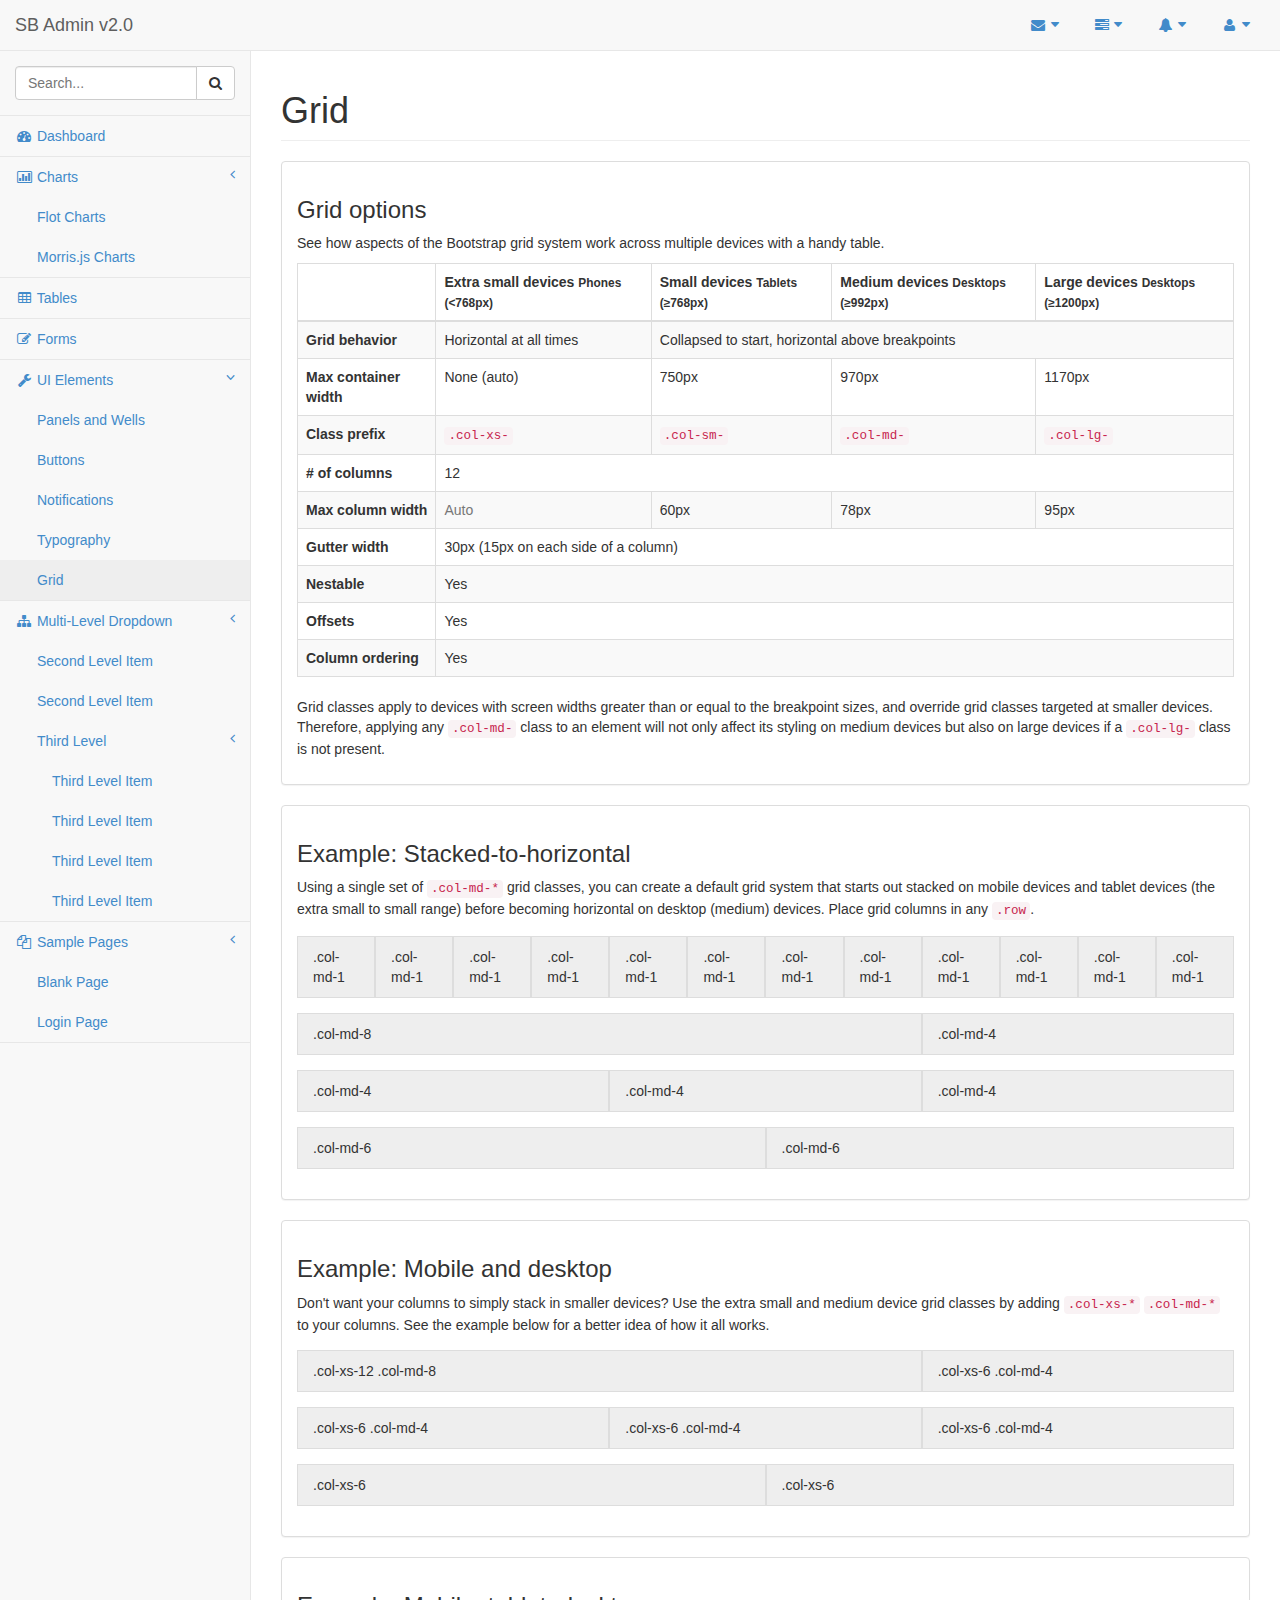
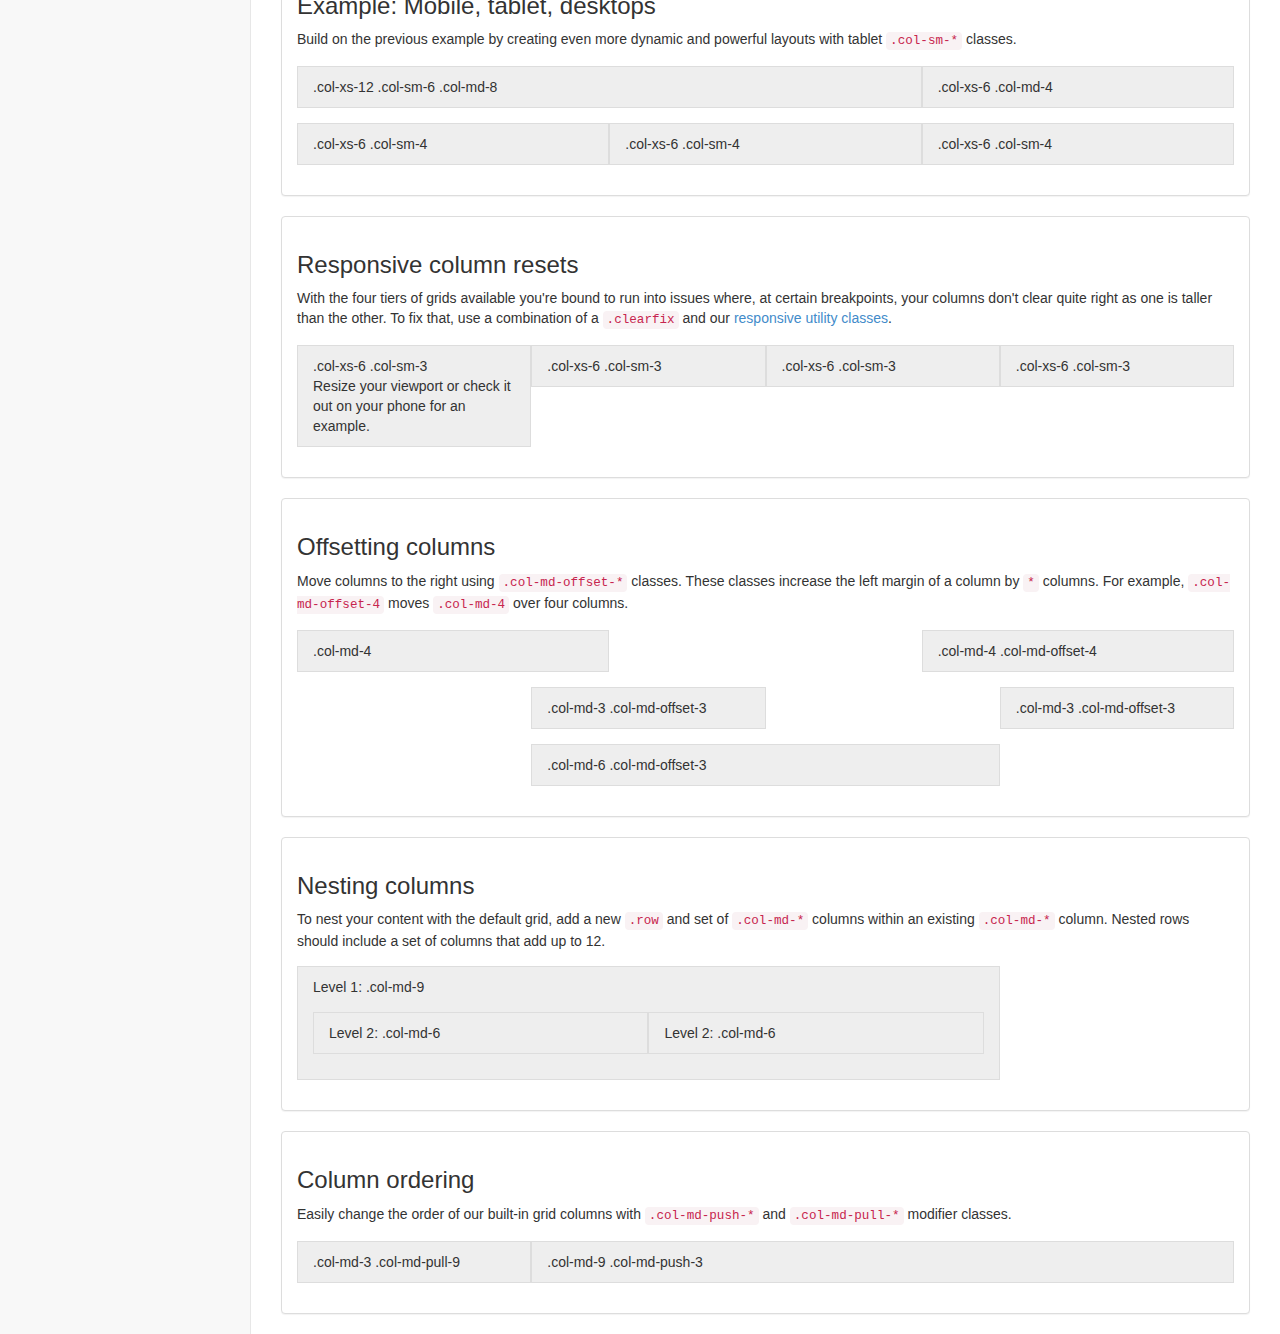
<file: template/grid.html>
<!DOCTYPE html>
<html lang="en">

<head>

    <meta charset="utf-8">
    <meta http-equiv="X-UA-Compatible" content="IE=edge">
    <meta name="viewport" content="width=device-width, initial-scale=1">
    <meta name="description" content="">
    <meta name="author" content="">

    <title>SB Admin 2 - Bootstrap Admin Theme</title>

    <!-- Bootstrap Core CSS -->
    <link href="css/bootstrap.min.css" rel="stylesheet">

    <!-- MetisMenu CSS -->
    <link href="css/plugins/metisMenu/metisMenu.min.css" rel="stylesheet">

    <!-- Custom CSS -->
    <link href="css/sb-admin-2.css" rel="stylesheet">

    <!-- Custom Fonts -->
    <link href="font-awesome-4.1.0/css/font-awesome.min.css" rel="stylesheet" type="text/css">

    <!-- HTML5 Shim and Respond.js IE8 support of HTML5 elements and media queries -->
    <!-- WARNING: Respond.js doesn't work if you view the page via file:// -->
    <!--[if lt IE 9]>
        <script src="https://oss.maxcdn.com/libs/html5shiv/3.7.0/html5shiv.js"></script>
        <script src="https://oss.maxcdn.com/libs/respond.js/1.4.2/respond.min.js"></script>
    <![endif]-->

</head>

<body>

    <div id="wrapper">

        <!-- Navigation -->
        <nav class="navbar navbar-default navbar-static-top" role="navigation" style="margin-bottom: 0">
            <div class="navbar-header">
                <button type="button" class="navbar-toggle" data-toggle="collapse" data-target=".navbar-collapse">
                    <span class="sr-only">Toggle navigation</span>
                    <span class="icon-bar"></span>
                    <span class="icon-bar"></span>
                    <span class="icon-bar"></span>
                </button>
                <a class="navbar-brand" href="index.html">SB Admin v2.0</a>
            </div>
            <!-- /.navbar-header -->

            <ul class="nav navbar-top-links navbar-right">
                <li class="dropdown">
                    <a class="dropdown-toggle" data-toggle="dropdown" href="#">
                        <i class="fa fa-envelope fa-fw"></i>  <i class="fa fa-caret-down"></i>
                    </a>
                    <ul class="dropdown-menu dropdown-messages">
                        <li>
                            <a href="#">
                                <div>
                                    <strong>John Smith</strong>
                                    <span class="pull-right text-muted">
                                        <em>Yesterday</em>
                                    </span>
                                </div>
                                <div>Lorem ipsum dolor sit amet, consectetur adipiscing elit. Pellentesque eleifend...</div>
                            </a>
                        </li>
                        <li class="divider"></li>
                        <li>
                            <a href="#">
                                <div>
                                    <strong>John Smith</strong>
                                    <span class="pull-right text-muted">
                                        <em>Yesterday</em>
                                    </span>
                                </div>
                                <div>Lorem ipsum dolor sit amet, consectetur adipiscing elit. Pellentesque eleifend...</div>
                            </a>
                        </li>
                        <li class="divider"></li>
                        <li>
                            <a href="#">
                                <div>
                                    <strong>John Smith</strong>
                                    <span class="pull-right text-muted">
                                        <em>Yesterday</em>
                                    </span>
                                </div>
                                <div>Lorem ipsum dolor sit amet, consectetur adipiscing elit. Pellentesque eleifend...</div>
                            </a>
                        </li>
                        <li class="divider"></li>
                        <li>
                            <a class="text-center" href="#">
                                <strong>Read All Messages</strong>
                                <i class="fa fa-angle-right"></i>
                            </a>
                        </li>
                    </ul>
                    <!-- /.dropdown-messages -->
                </li>
                <!-- /.dropdown -->
                <li class="dropdown">
                    <a class="dropdown-toggle" data-toggle="dropdown" href="#">
                        <i class="fa fa-tasks fa-fw"></i>  <i class="fa fa-caret-down"></i>
                    </a>
                    <ul class="dropdown-menu dropdown-tasks">
                        <li>
                            <a href="#">
                                <div>
                                    <p>
                                        <strong>Task 1</strong>
                                        <span class="pull-right text-muted">40% Complete</span>
                                    </p>
                                    <div class="progress progress-striped active">
                                        <div class="progress-bar progress-bar-success" role="progressbar" aria-valuenow="40" aria-valuemin="0" aria-valuemax="100" style="width: 40%">
                                            <span class="sr-only">40% Complete (success)</span>
                                        </div>
                                    </div>
                                </div>
                            </a>
                        </li>
                        <li class="divider"></li>
                        <li>
                            <a href="#">
                                <div>
                                    <p>
                                        <strong>Task 2</strong>
                                        <span class="pull-right text-muted">20% Complete</span>
                                    </p>
                                    <div class="progress progress-striped active">
                                        <div class="progress-bar progress-bar-info" role="progressbar" aria-valuenow="20" aria-valuemin="0" aria-valuemax="100" style="width: 20%">
                                            <span class="sr-only">20% Complete</span>
                                        </div>
                                    </div>
                                </div>
                            </a>
                        </li>
                        <li class="divider"></li>
                        <li>
                            <a href="#">
                                <div>
                                    <p>
                                        <strong>Task 3</strong>
                                        <span class="pull-right text-muted">60% Complete</span>
                                    </p>
                                    <div class="progress progress-striped active">
                                        <div class="progress-bar progress-bar-warning" role="progressbar" aria-valuenow="60" aria-valuemin="0" aria-valuemax="100" style="width: 60%">
                                            <span class="sr-only">60% Complete (warning)</span>
                                        </div>
                                    </div>
                                </div>
                            </a>
                        </li>
                        <li class="divider"></li>
                        <li>
                            <a href="#">
                                <div>
                                    <p>
                                        <strong>Task 4</strong>
                                        <span class="pull-right text-muted">80% Complete</span>
                                    </p>
                                    <div class="progress progress-striped active">
                                        <div class="progress-bar progress-bar-danger" role="progressbar" aria-valuenow="80" aria-valuemin="0" aria-valuemax="100" style="width: 80%">
                                            <span class="sr-only">80% Complete (danger)</span>
                                        </div>
                                    </div>
                                </div>
                            </a>
                        </li>
                        <li class="divider"></li>
                        <li>
                            <a class="text-center" href="#">
                                <strong>See All Tasks</strong>
                                <i class="fa fa-angle-right"></i>
                            </a>
                        </li>
                    </ul>
                    <!-- /.dropdown-tasks -->
                </li>
                <!-- /.dropdown -->
                <li class="dropdown">
                    <a class="dropdown-toggle" data-toggle="dropdown" href="#">
                        <i class="fa fa-bell fa-fw"></i>  <i class="fa fa-caret-down"></i>
                    </a>
                    <ul class="dropdown-menu dropdown-alerts">
                        <li>
                            <a href="#">
                                <div>
                                    <i class="fa fa-comment fa-fw"></i> New Comment
                                    <span class="pull-right text-muted small">4 minutes ago</span>
                                </div>
                            </a>
                        </li>
                        <li class="divider"></li>
                        <li>
                            <a href="#">
                                <div>
                                    <i class="fa fa-twitter fa-fw"></i> 3 New Followers
                                    <span class="pull-right text-muted small">12 minutes ago</span>
                                </div>
                            </a>
                        </li>
                        <li class="divider"></li>
                        <li>
                            <a href="#">
                                <div>
                                    <i class="fa fa-envelope fa-fw"></i> Message Sent
                                    <span class="pull-right text-muted small">4 minutes ago</span>
                                </div>
                            </a>
                        </li>
                        <li class="divider"></li>
                        <li>
                            <a href="#">
                                <div>
                                    <i class="fa fa-tasks fa-fw"></i> New Task
                                    <span class="pull-right text-muted small">4 minutes ago</span>
                                </div>
                            </a>
                        </li>
                        <li class="divider"></li>
                        <li>
                            <a href="#">
                                <div>
                                    <i class="fa fa-upload fa-fw"></i> Server Rebooted
                                    <span class="pull-right text-muted small">4 minutes ago</span>
                                </div>
                            </a>
                        </li>
                        <li class="divider"></li>
                        <li>
                            <a class="text-center" href="#">
                                <strong>See All Alerts</strong>
                                <i class="fa fa-angle-right"></i>
                            </a>
                        </li>
                    </ul>
                    <!-- /.dropdown-alerts -->
                </li>
                <!-- /.dropdown -->
                <li class="dropdown">
                    <a class="dropdown-toggle" data-toggle="dropdown" href="#">
                        <i class="fa fa-user fa-fw"></i>  <i class="fa fa-caret-down"></i>
                    </a>
                    <ul class="dropdown-menu dropdown-user">
                        <li><a href="#"><i class="fa fa-user fa-fw"></i> User Profile</a>
                        </li>
                        <li><a href="#"><i class="fa fa-gear fa-fw"></i> Settings</a>
                        </li>
                        <li class="divider"></li>
                        <li><a href="login.html"><i class="fa fa-sign-out fa-fw"></i> Logout</a>
                        </li>
                    </ul>
                    <!-- /.dropdown-user -->
                </li>
                <!-- /.dropdown -->
            </ul>
            <!-- /.navbar-top-links -->

            <div class="navbar-default sidebar" role="navigation">
                <div class="sidebar-nav navbar-collapse">
                    <ul class="nav" id="side-menu">
                        <li class="sidebar-search">
                            <div class="input-group custom-search-form">
                                <input type="text" class="form-control" placeholder="Search...">
                                <span class="input-group-btn">
                                <button class="btn btn-default" type="button">
                                    <i class="fa fa-search"></i>
                                </button>
                            </span>
                            </div>
                            <!-- /input-group -->
                        </li>
                        <li>
                            <a href="index.html"><i class="fa fa-dashboard fa-fw"></i> Dashboard</a>
                        </li>
                        <li>
                            <a href="#"><i class="fa fa-bar-chart-o fa-fw"></i> Charts<span class="fa arrow"></span></a>
                            <ul class="nav nav-second-level">
                                <li>
                                    <a href="flot.html">Flot Charts</a>
                                </li>
                                <li>
                                    <a href="morris.html">Morris.js Charts</a>
                                </li>
                            </ul>
                            <!-- /.nav-second-level -->
                        </li>
                        <li>
                            <a href="tables.html"><i class="fa fa-table fa-fw"></i> Tables</a>
                        </li>
                        <li>
                            <a href="forms.html"><i class="fa fa-edit fa-fw"></i> Forms</a>
                        </li>
                        <li class="active">
                            <a href="#"><i class="fa fa-wrench fa-fw"></i> UI Elements<span class="fa arrow"></span></a>
                            <ul class="nav nav-second-level">
                                <li>
                                    <a href="panels-wells.html">Panels and Wells</a>
                                </li>
                                <li>
                                    <a href="buttons.html">Buttons</a>
                                </li>
                                <li>
                                    <a href="notifications.html">Notifications</a>
                                </li>
                                <li>
                                    <a href="typography.html">Typography</a>
                                </li>
                                <li>
                                    <a class="active" href="grid.html">Grid</a>
                                </li>
                            </ul>
                            <!-- /.nav-second-level -->
                        </li>
                        <li>
                            <a href="#"><i class="fa fa-sitemap fa-fw"></i> Multi-Level Dropdown<span class="fa arrow"></span></a>
                            <ul class="nav nav-second-level">
                                <li>
                                    <a href="#">Second Level Item</a>
                                </li>
                                <li>
                                    <a href="#">Second Level Item</a>
                                </li>
                                <li>
                                    <a href="#">Third Level <span class="fa arrow"></span></a>
                                    <ul class="nav nav-third-level">
                                        <li>
                                            <a href="#">Third Level Item</a>
                                        </li>
                                        <li>
                                            <a href="#">Third Level Item</a>
                                        </li>
                                        <li>
                                            <a href="#">Third Level Item</a>
                                        </li>
                                        <li>
                                            <a href="#">Third Level Item</a>
                                        </li>
                                    </ul>
                                    <!-- /.nav-third-level -->
                                </li>
                            </ul>
                            <!-- /.nav-second-level -->
                        </li>
                        <li>
                            <a href="#"><i class="fa fa-files-o fa-fw"></i> Sample Pages<span class="fa arrow"></span></a>
                            <ul class="nav nav-second-level">
                                <li>
                                    <a href="blank.html">Blank Page</a>
                                </li>
                                <li>
                                    <a href="login.html">Login Page</a>
                                </li>
                            </ul>
                            <!-- /.nav-second-level -->
                        </li>
                    </ul>
                </div>
                <!-- /.sidebar-collapse -->
            </div>
            <!-- /.navbar-static-side -->
        </nav>

        <div id="page-wrapper">
            <div class="row">
                <div class="col-lg-12">
                    <h1 class="page-header">Grid</h1>
                </div>
                <!-- /.col-lg-12 -->
            </div>
            <!-- /.row -->
            <div class="row">
                <div class="col-lg-12">
                    <div class="panel panel-default">
                        <div class="panel-body">
                            <h3>Grid options</h3>
                            <p>See how aspects of the Bootstrap grid system work across multiple devices with a handy table.</p>
                            <div class="table-responsive">
                                <table class="table table-bordered table-striped">
                                    <thead>
                                        <tr>
                                            <th></th>
                                            <th>
                                                Extra small devices
                                                <small>Phones (&lt;768px)</small>
                                            </th>
                                            <th>
                                                Small devices
                                                <small>Tablets (&ge;768px)</small>
                                            </th>
                                            <th>
                                                Medium devices
                                                <small>Desktops (&ge;992px)</small>
                                            </th>
                                            <th>
                                                Large devices
                                                <small>Desktops (&ge;1200px)</small>
                                            </th>
                                        </tr>
                                    </thead>
                                    <tbody>
                                        <tr>
                                            <th>Grid behavior</th>
                                            <td>Horizontal at all times</td>
                                            <td colspan="3">Collapsed to start, horizontal above breakpoints</td>
                                        </tr>
                                        <tr>
                                            <th>Max container width</th>
                                            <td>None (auto)</td>
                                            <td>750px</td>
                                            <td>970px</td>
                                            <td>1170px</td>
                                        </tr>
                                        <tr>
                                            <th>Class prefix</th>
                                            <td>
                                                <code>.col-xs-</code>
                                            </td>
                                            <td>
                                                <code>.col-sm-</code>
                                            </td>
                                            <td>
                                                <code>.col-md-</code>
                                            </td>
                                            <td>
                                                <code>.col-lg-</code>
                                            </td>
                                        </tr>
                                        <tr>
                                            <th># of columns</th>
                                            <td colspan="4">12</td>
                                        </tr>
                                        <tr>
                                            <th>Max column width</th>
                                            <td class="text-muted">Auto</td>
                                            <td>60px</td>
                                            <td>78px</td>
                                            <td>95px</td>
                                        </tr>
                                        <tr>
                                            <th>Gutter width</th>
                                            <td colspan="4">30px (15px on each side of a column)</td>
                                        </tr>
                                        <tr>
                                            <th>Nestable</th>
                                            <td colspan="4">Yes</td>
                                        </tr>
                                        <tr>
                                            <th>Offsets</th>
                                            <td colspan="4">Yes</td>
                                        </tr>
                                        <tr>
                                            <th>Column ordering</th>
                                            <td colspan="4">Yes</td>
                                        </tr>
                                    </tbody>
                                </table>
                            </div>
                            <p>Grid classes apply to devices with screen widths greater than or equal to the breakpoint sizes, and override grid classes targeted at smaller devices. Therefore, applying any
                                <code>.col-md-</code> class to an element will not only affect its styling on medium devices but also on large devices if a
                                <code>.col-lg-</code> class is not present.</p>
                        </div>
                    </div>
                </div>
                <!-- /.col-lg-12 -->
            </div>
            <!-- /.row -->

            <div class="row">
                <div class="col-lg-12">
                    <div class="panel panel-default">
                        <div class="panel-body">
                            <h3>Example: Stacked-to-horizontal</h3>
                            <p>Using a single set of
                                <code>.col-md-*</code> grid classes, you can create a default grid system that starts out stacked on mobile devices and tablet devices (the extra small to small range) before becoming horizontal on desktop (medium) devices. Place grid columns in any
                                <code>.row</code>.</p>
                            <div class="row show-grid">
                                <div class="col-md-1">.col-md-1</div>
                                <div class="col-md-1">.col-md-1</div>
                                <div class="col-md-1">.col-md-1</div>
                                <div class="col-md-1">.col-md-1</div>
                                <div class="col-md-1">.col-md-1</div>
                                <div class="col-md-1">.col-md-1</div>
                                <div class="col-md-1">.col-md-1</div>
                                <div class="col-md-1">.col-md-1</div>
                                <div class="col-md-1">.col-md-1</div>
                                <div class="col-md-1">.col-md-1</div>
                                <div class="col-md-1">.col-md-1</div>
                                <div class="col-md-1">.col-md-1</div>
                            </div>
                            <div class="row show-grid">
                                <div class="col-md-8">.col-md-8</div>
                                <div class="col-md-4">.col-md-4</div>
                            </div>
                            <div class="row show-grid">
                                <div class="col-md-4">.col-md-4</div>
                                <div class="col-md-4">.col-md-4</div>
                                <div class="col-md-4">.col-md-4</div>
                            </div>
                            <div class="row show-grid">
                                <div class="col-md-6">.col-md-6</div>
                                <div class="col-md-6">.col-md-6</div>
                            </div>
                        </div>
                    </div>
                </div>
                <!-- /.col-lg-12 -->
            </div>
            <!-- /.row -->

            <div class="row">
                <div class="col-lg-12">
                    <div class="panel panel-default">
                        <div class="panel-body">
                            <h3>Example: Mobile and desktop</h3>
                            <p>Don't want your columns to simply stack in smaller devices? Use the extra small and medium device grid classes by adding
                                <code>.col-xs-*</code>
                                <code>.col-md-*</code> to your columns. See the example below for a better idea of how it all works.</p>
                            <div class="row show-grid">
                                <div class="col-xs-12 col-md-8">.col-xs-12 .col-md-8</div>
                                <div class="col-xs-6 col-md-4">.col-xs-6 .col-md-4</div>
                            </div>
                            <div class="row show-grid">
                                <div class="col-xs-6 col-md-4">.col-xs-6 .col-md-4</div>
                                <div class="col-xs-6 col-md-4">.col-xs-6 .col-md-4</div>
                                <div class="col-xs-6 col-md-4">.col-xs-6 .col-md-4</div>
                            </div>
                            <div class="row show-grid">
                                <div class="col-xs-6">.col-xs-6</div>
                                <div class="col-xs-6">.col-xs-6</div>
                            </div>
                        </div>
                    </div>
                </div>
                <!-- /.col-lg-12 -->
            </div>
            <!-- /.row -->

            <div class="row">
                <div class="col-lg-12">
                    <div class="panel panel-default">
                        <div class="panel-body">
                            <h3>Example: Mobile, tablet, desktops</h3>
                            <p>Build on the previous example by creating even more dynamic and powerful layouts with tablet
                                <code>.col-sm-*</code> classes.</p>
                            <div class="row show-grid">
                                <div class="col-xs-12 col-sm-6 col-md-8">.col-xs-12 .col-sm-6 .col-md-8</div>
                                <div class="col-xs-6 col-md-4">.col-xs-6 .col-md-4</div>
                            </div>
                            <div class="row show-grid">
                                <div class="col-xs-6 col-sm-4">.col-xs-6 .col-sm-4</div>
                                <div class="col-xs-6 col-sm-4">.col-xs-6 .col-sm-4</div>
                                <!-- Optional: clear the XS cols if their content doesn't match in height -->
                                <div class="clearfix visible-xs"></div>
                                <div class="col-xs-6 col-sm-4">.col-xs-6 .col-sm-4</div>
                            </div>
                        </div>
                    </div>
                </div>
                <!-- /.col-lg-12 -->
            </div>
            <!-- /.row -->

            <div class="row">
                <div class="col-lg-12">
                    <div class="panel panel-default">
                        <div class="panel-body">
                            <h3 id="grid-responsive-resets">Responsive column resets</h3>
                            <p>With the four tiers of grids available you're bound to run into issues where, at certain breakpoints, your columns don't clear quite right as one is taller than the other. To fix that, use a combination of a
                                <code>.clearfix</code> and our <a href="#responsive-utilities">responsive utility classes</a>.</p>
                            <div class="row show-grid">
                                <div class="col-xs-6 col-sm-3">
                                    .col-xs-6 .col-sm-3
                                    <br>Resize your viewport or check it out on your phone for an example.
                                </div>
                                <div class="col-xs-6 col-sm-3">.col-xs-6 .col-sm-3</div>

                                <!-- Add the extra clearfix for only the required viewport -->
                                <div class="clearfix visible-xs"></div>

                                <div class="col-xs-6 col-sm-3">.col-xs-6 .col-sm-3</div>
                                <div class="col-xs-6 col-sm-3">.col-xs-6 .col-sm-3</div>
                            </div>
                        </div>
                    </div>
                </div>
                <!-- /.col-lg-12 -->
            </div>
            <!-- /.row -->

            <div class="row">
                <div class="col-lg-12">
                    <div class="panel panel-default">
                        <div class="panel-body">
                            <h3 id="grid-offsetting">Offsetting columns</h3>
                            <p>Move columns to the right using
                                <code>.col-md-offset-*</code> classes. These classes increase the left margin of a column by
                                <code>*</code> columns. For example,
                                <code>.col-md-offset-4</code> moves
                                <code>.col-md-4</code> over four columns.</p>
                            <div class="row show-grid">
                                <div class="col-md-4">.col-md-4</div>
                                <div class="col-md-4 col-md-offset-4">.col-md-4 .col-md-offset-4</div>
                            </div>
                            <div class="row show-grid">
                                <div class="col-md-3 col-md-offset-3">.col-md-3 .col-md-offset-3</div>
                                <div class="col-md-3 col-md-offset-3">.col-md-3 .col-md-offset-3</div>
                            </div>
                            <div class="row show-grid">
                                <div class="col-md-6 col-md-offset-3">.col-md-6 .col-md-offset-3</div>
                            </div>
                        </div>
                    </div>
                </div>
                <!-- /.col-lg-12 -->
            </div>
            <!-- /.row -->

            <div class="row">
                <div class="col-lg-12">
                    <div class="panel panel-default">
                        <div class="panel-body">
                            <h3 id="grid-nesting">Nesting columns</h3>
                            <p>To nest your content with the default grid, add a new
                                <code>.row</code> and set of
                                <code>.col-md-*</code> columns within an existing
                                <code>.col-md-*</code> column. Nested rows should include a set of columns that add up to 12.</p>
                            <div class="row show-grid">
                                <div class="col-md-9">
                                    Level 1: .col-md-9
                                    <div class="row show-grid">
                                        <div class="col-md-6">
                                            Level 2: .col-md-6
                                        </div>
                                        <div class="col-md-6">
                                            Level 2: .col-md-6
                                        </div>
                                    </div>
                                </div>
                            </div>
                        </div>
                    </div>
                </div>
                <!-- /.col-lg-12 -->
            </div>
            <!-- /.row -->

            <div class="row">
                <div class="col-lg-12">
                    <div class="panel panel-default">
                        <div class="panel-body">
                            <h3 id="grid-column-ordering">Column ordering</h3>
                            <p>Easily change the order of our built-in grid columns with
                                <code>.col-md-push-*</code> and
                                <code>.col-md-pull-*</code> modifier classes.</p>
                            <div class="row show-grid">
                                <div class="col-md-9 col-md-push-3">.col-md-9 .col-md-push-3</div>
                                <div class="col-md-3 col-md-pull-9">.col-md-3 .col-md-pull-9</div>
                            </div>
                        </div>
                    </div>
                </div>
                <!-- /.col-lg-12 -->
            </div>
            <!-- /.row -->

        </div>
        <!-- /#page-wrapper -->

    </div>
    <!-- /#wrapper -->

    <!-- jQuery Version 1.11.0 -->
    <script src="js/jquery-1.11.0.js"></script>

    <!-- Bootstrap Core JavaScript -->
    <script src="js/bootstrap.min.js"></script>

    <!-- Metis Menu Plugin JavaScript -->
    <script src="js/plugins/metisMenu/metisMenu.min.js"></script>

    <!-- Custom Theme JavaScript -->
    <script src="js/sb-admin-2.js"></script>

</body>

</html>
</file>
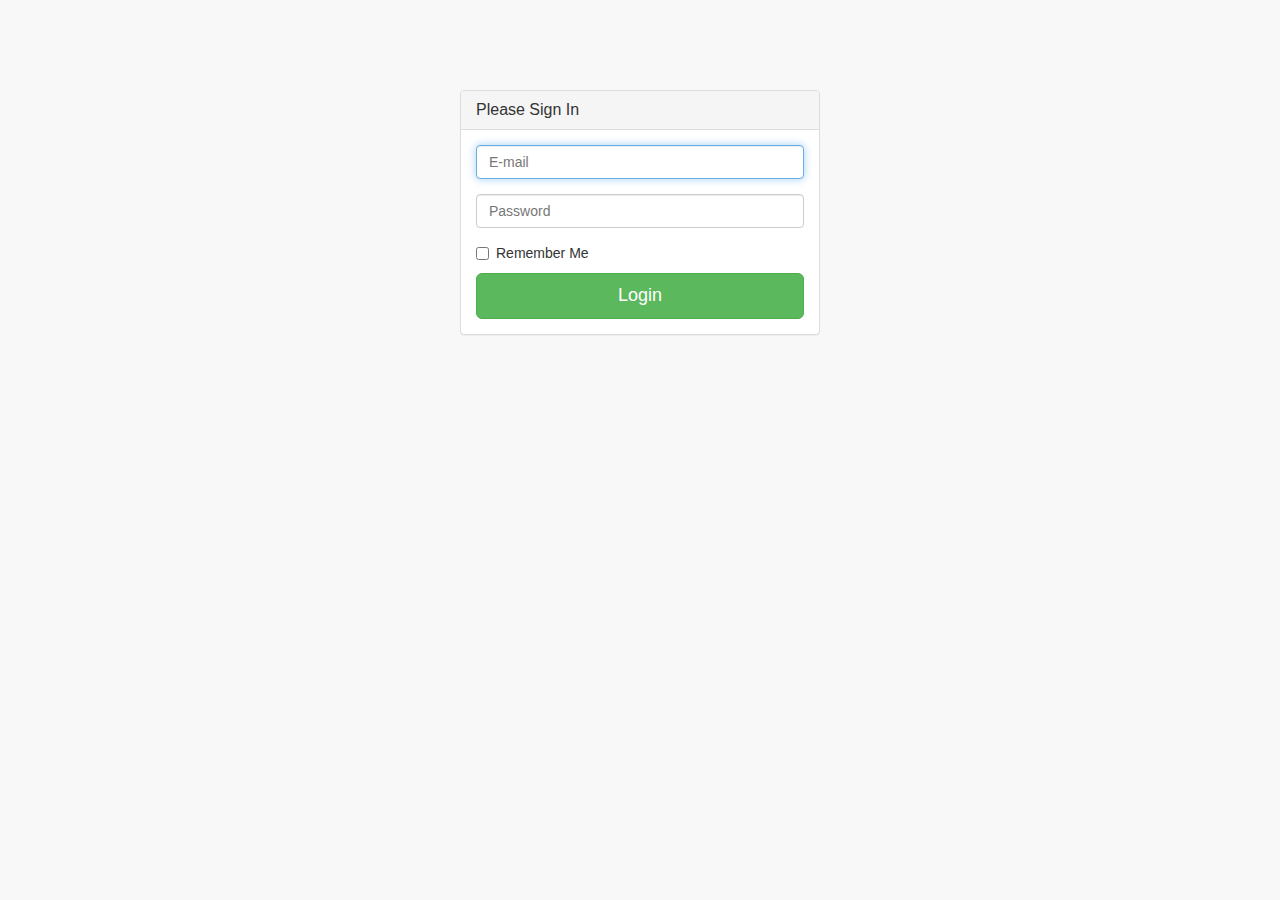
<file: template/login.html>
<!DOCTYPE html>
<html lang="en">

<head>

    <meta charset="utf-8">
    <meta http-equiv="X-UA-Compatible" content="IE=edge">
    <meta name="viewport" content="width=device-width, initial-scale=1">
    <meta name="description" content="">
    <meta name="author" content="">

    <title>SB Admin 2 - Bootstrap Admin Theme</title>

    <!-- Bootstrap Core CSS -->
    <link href="css/bootstrap.min.css" rel="stylesheet">

    <!-- MetisMenu CSS -->
    <link href="css/plugins/metisMenu/metisMenu.min.css" rel="stylesheet">

    <!-- Custom CSS -->
    <link href="css/sb-admin-2.css" rel="stylesheet">

    <!-- Custom Fonts -->
    <link href="font-awesome-4.1.0/css/font-awesome.min.css" rel="stylesheet" type="text/css">

    <!-- HTML5 Shim and Respond.js IE8 support of HTML5 elements and media queries -->
    <!-- WARNING: Respond.js doesn't work if you view the page via file:// -->
    <!--[if lt IE 9]>
        <script src="https://oss.maxcdn.com/libs/html5shiv/3.7.0/html5shiv.js"></script>
        <script src="https://oss.maxcdn.com/libs/respond.js/1.4.2/respond.min.js"></script>
    <![endif]-->

</head>

<body>

    <div class="container">
        <div class="row">
            <div class="col-md-4 col-md-offset-4">
                <div class="login-panel panel panel-default">
                    <div class="panel-heading">
                        <h3 class="panel-title">Please Sign In</h3>
                    </div>
                    <div class="panel-body">
                        <form role="form">
                            <fieldset>
                                <div class="form-group">
                                    <input class="form-control" placeholder="E-mail" name="email" type="email" autofocus>
                                </div>
                                <div class="form-group">
                                    <input class="form-control" placeholder="Password" name="password" type="password" value="">
                                </div>
                                <div class="checkbox">
                                    <label>
                                        <input name="remember" type="checkbox" value="Remember Me">Remember Me
                                    </label>
                                </div>
                                <!-- Change this to a button or input when using this as a form -->
                                <a href="index.html" class="btn btn-lg btn-success btn-block">Login</a>
                            </fieldset>
                        </form>
                    </div>
                </div>
            </div>
        </div>
    </div>

    <!-- jQuery Version 1.11.0 -->
    <script src="js/jquery-1.11.0.js"></script>

    <!-- Bootstrap Core JavaScript -->
    <script src="js/bootstrap.min.js"></script>

    <!-- Metis Menu Plugin JavaScript -->
    <script src="js/plugins/metisMenu/metisMenu.min.js"></script>

    <!-- Custom Theme JavaScript -->
    <script src="js/sb-admin-2.js"></script>

</body>

</html>
</file>
<file: template/css/plugins/timeline.css>
.timeline {
    position: relative;
    padding: 20px 0 20px;
    list-style: none;
}

.timeline:before {
    content: " ";
    position: absolute;
    top: 0;
    bottom: 0;
    left: 50%;
    width: 3px;
    margin-left: -1.5px;
    background-color: #eeeeee;
}

.timeline > li {
    position: relative;
    margin-bottom: 20px;
}

.timeline > li:before,
.timeline > li:after {
    content: " ";
    display: table;
}

.timeline > li:after {
    clear: both;
}

.timeline > li:before,
.timeline > li:after {
    content: " ";
    display: table;
}

.timeline > li:after {
    clear: both;
}

.timeline > li > .timeline-panel {
    float: left;
    position: relative;
    width: 46%;
    padding: 20px;
    border: 1px solid #d4d4d4;
    border-radius: 2px;
    -webkit-box-shadow: 0 1px 6px rgba(0,0,0,0.175);
    box-shadow: 0 1px 6px rgba(0,0,0,0.175);
}

.timeline > li > .timeline-panel:before {
    content: " ";
    display: inline-block;
    position: absolute;
    top: 26px;
    right: -15px;
    border-top: 15px solid transparent;
    border-right: 0 solid #ccc;
    border-bottom: 15px solid transparent;
    border-left: 15px solid #ccc;
}

.timeline > li > .timeline-panel:after {
    content: " ";
    display: inline-block;
    position: absolute;
    top: 27px;
    right: -14px;
    border-top: 14px solid transparent;
    border-right: 0 solid #fff;
    border-bottom: 14px solid transparent;
    border-left: 14px solid #fff;
}

.timeline > li > .timeline-badge {
    z-index: 100;
    position: absolute;
    top: 16px;
    left: 50%;
    width: 50px;
    height: 50px;
    margin-left: -25px;
    border-radius: 50% 50% 50% 50%;
    text-align: center;
    font-size: 1.4em;
    line-height: 50px;
    color: #fff;
    background-color: #999999;
}

.timeline > li.timeline-inverted > .timeline-panel {
    float: right;
}

.timeline > li.timeline-inverted > .timeline-panel:before {
    right: auto;
    left: -15px;
    border-right-width: 15px;
    border-left-width: 0;
}

.timeline > li.timeline-inverted > .timeline-panel:after {
    right: auto;
    left: -14px;
    border-right-width: 14px;
    border-left-width: 0;
}

.timeline-badge.primary {
    background-color: #2e6da4 !important;
}

.timeline-badge.success {
    background-color: #3f903f !important;
}

.timeline-badge.warning {
    background-color: #f0ad4e !important;
}

.timeline-badge.danger {
    background-color: #d9534f !important;
}

.timeline-badge.info {
    background-color: #5bc0de !important;
}

.timeline-title {
    margin-top: 0;
    color: inherit;
}

.timeline-body > p,
.timeline-body > ul {
    margin-bottom: 0;
}

.timeline-body > p + p {
    margin-top: 5px;
}

@media(max-width:767px) {
    ul.timeline:before {
        left: 40px;
    }

    ul.timeline > li > .timeline-panel {
        width: calc(100% - 90px);
        width: -moz-calc(100% - 90px);
        width: -webkit-calc(100% - 90px);
    }

    ul.timeline > li > .timeline-badge {
        top: 16px;
        left: 15px;
        margin-left: 0;
    }

    ul.timeline > li > .timeline-panel {
        float: right;
    }

    ul.timeline > li > .timeline-panel:before {
        right: auto;
        left: -15px;
        border-right-width: 15px;
        border-left-width: 0;
    }

    ul.timeline > li > .timeline-panel:after {
        right: auto;
        left: -14px;
        border-right-width: 14px;
        border-left-width: 0;
    }
}
</file>
<file: template/css/plugins/morris.css>
.morris-hover{position:absolute;z-index:1000}.morris-hover.morris-default-style{border-radius:10px;padding:6px;color:#666;background:rgba(255,255,255,0.8);border:solid 2px rgba(230,230,230,0.8);font-family:sans-serif;font-size:12px;text-align:center}.morris-hover.morris-default-style .morris-hover-row-label{font-weight:bold;margin:0.25em 0}
.morris-hover.morris-default-style .morris-hover-point{white-space:nowrap;margin:0.1em 0}
</file>
<file: template/css/plugins/metisMenu/metisMenu.min.css>
.arrow{float:right}.glyphicon.arrow:before{content:"\e079"}.active>a>.glyphicon.arrow:before{content:"\e114"}.fa.arrow:before{content:"\f104"}.active>a>.fa.arrow:before{content:"\f107"}.plus-times{float:right}.fa.plus-times:before{content:"\f067"}.active>a>.fa.plus-times{filter:progid:DXImageTransform.Microsoft.BasicImage(rotation=1);-webkit-transform:rotate(45deg);-moz-transform:rotate(45deg);-ms-transform:rotate(45deg);-o-transform:rotate(45deg);transform:rotate(45deg)}.plus-minus{float:right}.fa.plus-minus:before{content:"\f067"}.active>a>.fa.plus-minus:before{content:"\f068"}
</file>
<file: template/css/sb-admin-2.css>
/*!
 * Start Bootstrap - SB Admin 2 Bootstrap Admin Theme (http://startbootstrap.com)
 * Code licensed under the Apache License v2.0.
 * For details, see http://www.apache.org/licenses/LICENSE-2.0.
 */

body {
    background-color: #f8f8f8;
}

#wrapper {
    width: 100%;
}

#page-wrapper {
    padding: 0 15px;
    min-height: 568px;
    background-color: #fff;
}

@media(min-width:768px) {
    #page-wrapper {
        position: inherit;
        margin: 0 0 0 250px;
        padding: 0 30px;
        border-left: 1px solid #e7e7e7;
    }
}

.navbar-top-links li {
    display: inline-block;
}

.navbar-top-links li:last-child {
    margin-right: 15px;
}

.navbar-top-links li a {
    padding: 15px;
    min-height: 50px;
}

.navbar-top-links .dropdown-menu li {
    display: block;
}

.navbar-top-links .dropdown-menu li:last-child {
    margin-right: 0;
}

.navbar-top-links .dropdown-menu li a {
    padding: 3px 20px;
    min-height: 0;
}

.navbar-top-links .dropdown-menu li a div {
    white-space: normal;
}

.navbar-top-links .dropdown-messages,
.navbar-top-links .dropdown-tasks,
.navbar-top-links .dropdown-alerts {
    width: 310px;
    min-width: 0;
}

.navbar-top-links .dropdown-messages {
    margin-left: 5px;
}

.navbar-top-links .dropdown-tasks {
    margin-left: -59px;
}

.navbar-top-links .dropdown-alerts {
    margin-left: -123px;
}

.navbar-top-links .dropdown-user {
    right: 0;
    left: auto;
}

.sidebar .sidebar-nav.navbar-collapse {
    padding-right: 0;
    padding-left: 0;
}

.sidebar .sidebar-search {
    padding: 15px;
}

.sidebar ul li {
    border-bottom: 1px solid #e7e7e7;
}

.sidebar ul li a.active {
    background-color: #eee;
}

.sidebar .arrow {
    float: right;
}

.sidebar .fa.arrow:before {
    content: "\f104";
}

.sidebar .active>a>.fa.arrow:before {
    content: "\f107";
}

.sidebar .nav-second-level li,
.sidebar .nav-third-level li {
    border-bottom: 0!important;
}

.sidebar .nav-second-level li a {
    padding-left: 37px;
}

.sidebar .nav-third-level li a {
    padding-left: 52px;
}

@media(min-width:768px) {
    .sidebar {
        z-index: 1;
        position: absolute;
        width: 250px;
        margin-top: 51px;
    }

    .navbar-top-links .dropdown-messages,
    .navbar-top-links .dropdown-tasks,
    .navbar-top-links .dropdown-alerts {
        margin-left: auto;
    }
}

.btn-outline {
    color: inherit;
    background-color: transparent;
    transition: all .5s;
}

.btn-primary.btn-outline {
    color: #428bca;
}

.btn-success.btn-outline {
    color: #5cb85c;
}

.btn-info.btn-outline {
    color: #5bc0de;
}

.btn-warning.btn-outline {
    color: #f0ad4e;
}

.btn-danger.btn-outline {
    color: #d9534f;
}

.btn-primary.btn-outline:hover,
.btn-success.btn-outline:hover,
.btn-info.btn-outline:hover,
.btn-warning.btn-outline:hover,
.btn-danger.btn-outline:hover {
    color: #fff;
}

.chat {
    margin: 0;
    padding: 0;
    list-style: none;
}

.chat li {
    margin-bottom: 10px;
    padding-bottom: 5px;
    border-bottom: 1px dotted #999;
}

.chat li.left .chat-body {
    margin-left: 60px;
}

.chat li.right .chat-body {
    margin-right: 60px;
}

.chat li .chat-body p {
    margin: 0;
}

.panel .slidedown .glyphicon,
.chat .glyphicon {
    margin-right: 5px;
}

.chat-panel .panel-body {
    height: 350px;
    overflow-y: scroll;
}

.login-panel {
    margin-top: 25%;
}

.flot-chart {
    display: block;
    height: 400px;
}

.flot-chart-content {
    width: 100%;
    height: 100%;
}

table.dataTable thead .sorting,
table.dataTable thead .sorting_asc,
table.dataTable thead .sorting_desc,
table.dataTable thead .sorting_asc_disabled,
table.dataTable thead .sorting_desc_disabled {
    background: 0 0;
}

table.dataTable thead .sorting_asc:after {
    content: "\f0de";
    float: right;
    font-family: fontawesome;
}

table.dataTable thead .sorting_desc:after {
    content: "\f0dd";
    float: right;
    font-family: fontawesome;
}

table.dataTable thead .sorting:after {
    content: "\f0dc";
    float: right;
    font-family: fontawesome;
    color: rgba(50,50,50,.5);
}

.btn-circle {
    width: 30px;
    height: 30px;
    padding: 6px 0;
    border-radius: 15px;
    text-align: center;
    font-size: 12px;
    line-height: 1.428571429;
}

.btn-circle.btn-lg {
    width: 50px;
    height: 50px;
    padding: 10px 16px;
    border-radius: 25px;
    font-size: 18px;
    line-height: 1.33;
}

.btn-circle.btn-xl {
    width: 70px;
    height: 70px;
    padding: 10px 16px;
    border-radius: 35px;
    font-size: 24px;
    line-height: 1.33;
}

.show-grid [class^=col-] {
    padding-top: 10px;
    padding-bottom: 10px;
    border: 1px solid #ddd;
    background-color: #eee!important;
}

.show-grid {
    margin: 15px 0;
}

.huge {
    font-size: 40px;
}

.panel-green {
    border-color: #5cb85c;
}

.panel-green .panel-heading {
    border-color: #5cb85c;
    color: #fff;
    background-color: #5cb85c;
}

.panel-green a {
    color: #5cb85c;
}

.panel-green a:hover {
    color: #3d8b3d;
}

.panel-red {
    border-color: #d9534f;
}

.panel-red .panel-heading {
    border-color: #d9534f;
    color: #fff;
    background-color: #d9534f;
}

.panel-red a {
    color: #d9534f;
}

.panel-red a:hover {
    color: #b52b27;
}

.panel-yellow {
    border-color: #f0ad4e;
}

.panel-yellow .panel-heading {
    border-color: #f0ad4e;
    color: #fff;
    background-color: #f0ad4e;
}

.panel-yellow a {
    color: #f0ad4e;
}

.panel-yellow a:hover {
    color: #df8a13;
}
</file>
<file: template/css/plugins/social-buttons.css>
@import url(//netdna.bootstrapcdn.com/font-awesome/4.0.3/css/font-awesome.min.css);
/*
 * Social Buttons for Bootstrap
 *
 * Copyright 2013 Panayiotis Lipiridis
 * Licensed under the MIT License
 *
 * https://github.com/lipis/bootstrap-social
 */

.btn-social{position:relative;padding-left:44px;text-align:left;white-space:nowrap;overflow:hidden;text-overflow:ellipsis}.btn-social :first-child{position:absolute;left:0;top:0;bottom:0;width:32px;line-height:34px;font-size:1.6em;text-align:center;border-right:1px solid rgba(0,0,0,0.2)}
.btn-social.btn-lg{padding-left:61px}.btn-social.btn-lg :first-child{line-height:45px;width:45px;font-size:1.8em}
.btn-social.btn-sm{padding-left:38px}.btn-social.btn-sm :first-child{line-height:28px;width:28px;font-size:1.4em}
.btn-social.btn-xs{padding-left:30px}.btn-social.btn-xs :first-child{line-height:20px;width:20px;font-size:1.2em}
.btn-social-icon{position:relative;padding-left:44px;text-align:left;white-space:nowrap;overflow:hidden;text-overflow:ellipsis;height:34px;width:34px;padding-left:0;padding-right:0}.btn-social-icon :first-child{position:absolute;left:0;top:0;bottom:0;width:32px;line-height:34px;font-size:1.6em;text-align:center;border-right:1px solid rgba(0,0,0,0.2)}
.btn-social-icon.btn-lg{padding-left:61px}.btn-social-icon.btn-lg :first-child{line-height:45px;width:45px;font-size:1.8em}
.btn-social-icon.btn-sm{padding-left:38px}.btn-social-icon.btn-sm :first-child{line-height:28px;width:28px;font-size:1.4em}
.btn-social-icon.btn-xs{padding-left:30px}.btn-social-icon.btn-xs :first-child{line-height:20px;width:20px;font-size:1.2em}
.btn-social-icon :first-child{border:none;text-align:center;width:100% !important}
.btn-social-icon.btn-lg{height:45px;width:45px;padding-left:0;padding-right:0}
.btn-social-icon.btn-sm{height:30px;width:30px;padding-left:0;padding-right:0}
.btn-social-icon.btn-xs{height:22px;width:22px;padding-left:0;padding-right:0}
.btn-bitbucket{color:#fff;background-color:#205081;border-color:rgba(0,0,0,0.2)}.btn-bitbucket:hover,.btn-bitbucket:focus,.btn-bitbucket:active,.btn-bitbucket.active,.open .dropdown-toggle.btn-bitbucket{color:#fff;background-color:#183c60;border-color:rgba(0,0,0,0.2)}
.btn-bitbucket:active,.btn-bitbucket.active,.open .dropdown-toggle.btn-bitbucket{background-image:none}
.btn-bitbucket.disabled,.btn-bitbucket[disabled],fieldset[disabled] .btn-bitbucket,.btn-bitbucket.disabled:hover,.btn-bitbucket[disabled]:hover,fieldset[disabled] .btn-bitbucket:hover,.btn-bitbucket.disabled:focus,.btn-bitbucket[disabled]:focus,fieldset[disabled] .btn-bitbucket:focus,.btn-bitbucket.disabled:active,.btn-bitbucket[disabled]:active,fieldset[disabled] .btn-bitbucket:active,.btn-bitbucket.disabled.active,.btn-bitbucket[disabled].active,fieldset[disabled] .btn-bitbucket.active{background-color:#205081;border-color:rgba(0,0,0,0.2)}
.btn-dropbox{color:#fff;background-color:#1087dd;border-color:rgba(0,0,0,0.2)}.btn-dropbox:hover,.btn-dropbox:focus,.btn-dropbox:active,.btn-dropbox.active,.open .dropdown-toggle.btn-dropbox{color:#fff;background-color:#0d70b7;border-color:rgba(0,0,0,0.2)}
.btn-dropbox:active,.btn-dropbox.active,.open .dropdown-toggle.btn-dropbox{background-image:none}
.btn-dropbox.disabled,.btn-dropbox[disabled],fieldset[disabled] .btn-dropbox,.btn-dropbox.disabled:hover,.btn-dropbox[disabled]:hover,fieldset[disabled] .btn-dropbox:hover,.btn-dropbox.disabled:focus,.btn-dropbox[disabled]:focus,fieldset[disabled] .btn-dropbox:focus,.btn-dropbox.disabled:active,.btn-dropbox[disabled]:active,fieldset[disabled] .btn-dropbox:active,.btn-dropbox.disabled.active,.btn-dropbox[disabled].active,fieldset[disabled] .btn-dropbox.active{background-color:#1087dd;border-color:rgba(0,0,0,0.2)}
.btn-facebook{color:#fff;background-color:#3b5998;border-color:rgba(0,0,0,0.2)}.btn-facebook:hover,.btn-facebook:focus,.btn-facebook:active,.btn-facebook.active,.open .dropdown-toggle.btn-facebook{color:#fff;background-color:#30487b;border-color:rgba(0,0,0,0.2)}
.btn-facebook:active,.btn-facebook.active,.open .dropdown-toggle.btn-facebook{background-image:none}
.btn-facebook.disabled,.btn-facebook[disabled],fieldset[disabled] .btn-facebook,.btn-facebook.disabled:hover,.btn-facebook[disabled]:hover,fieldset[disabled] .btn-facebook:hover,.btn-facebook.disabled:focus,.btn-facebook[disabled]:focus,fieldset[disabled] .btn-facebook:focus,.btn-facebook.disabled:active,.btn-facebook[disabled]:active,fieldset[disabled] .btn-facebook:active,.btn-facebook.disabled.active,.btn-facebook[disabled].active,fieldset[disabled] .btn-facebook.active{background-color:#3b5998;border-color:rgba(0,0,0,0.2)}
.btn-flickr{color:#fff;background-color:#ff0084;border-color:rgba(0,0,0,0.2)}.btn-flickr:hover,.btn-flickr:focus,.btn-flickr:active,.btn-flickr.active,.open .dropdown-toggle.btn-flickr{color:#fff;background-color:#d6006f;border-color:rgba(0,0,0,0.2)}
.btn-flickr:active,.btn-flickr.active,.open .dropdown-toggle.btn-flickr{background-image:none}
.btn-flickr.disabled,.btn-flickr[disabled],fieldset[disabled] .btn-flickr,.btn-flickr.disabled:hover,.btn-flickr[disabled]:hover,fieldset[disabled] .btn-flickr:hover,.btn-flickr.disabled:focus,.btn-flickr[disabled]:focus,fieldset[disabled] .btn-flickr:focus,.btn-flickr.disabled:active,.btn-flickr[disabled]:active,fieldset[disabled] .btn-flickr:active,.btn-flickr.disabled.active,.btn-flickr[disabled].active,fieldset[disabled] .btn-flickr.active{background-color:#ff0084;border-color:rgba(0,0,0,0.2)}
.btn-github{color:#fff;background-color:#444;border-color:rgba(0,0,0,0.2)}.btn-github:hover,.btn-github:focus,.btn-github:active,.btn-github.active,.open .dropdown-toggle.btn-github{color:#fff;background-color:#303030;border-color:rgba(0,0,0,0.2)}
.btn-github:active,.btn-github.active,.open .dropdown-toggle.btn-github{background-image:none}
.btn-github.disabled,.btn-github[disabled],fieldset[disabled] .btn-github,.btn-github.disabled:hover,.btn-github[disabled]:hover,fieldset[disabled] .btn-github:hover,.btn-github.disabled:focus,.btn-github[disabled]:focus,fieldset[disabled] .btn-github:focus,.btn-github.disabled:active,.btn-github[disabled]:active,fieldset[disabled] .btn-github:active,.btn-github.disabled.active,.btn-github[disabled].active,fieldset[disabled] .btn-github.active{background-color:#444;border-color:rgba(0,0,0,0.2)}
.btn-google-plus{color:#fff;background-color:#dd4b39;border-color:rgba(0,0,0,0.2)}.btn-google-plus:hover,.btn-google-plus:focus,.btn-google-plus:active,.btn-google-plus.active,.open .dropdown-toggle.btn-google-plus{color:#fff;background-color:#ca3523;border-color:rgba(0,0,0,0.2)}
.btn-google-plus:active,.btn-google-plus.active,.open .dropdown-toggle.btn-google-plus{background-image:none}
.btn-google-plus.disabled,.btn-google-plus[disabled],fieldset[disabled] .btn-google-plus,.btn-google-plus.disabled:hover,.btn-google-plus[disabled]:hover,fieldset[disabled] .btn-google-plus:hover,.btn-google-plus.disabled:focus,.btn-google-plus[disabled]:focus,fieldset[disabled] .btn-google-plus:focus,.btn-google-plus.disabled:active,.btn-google-plus[disabled]:active,fieldset[disabled] .btn-google-plus:active,.btn-google-plus.disabled.active,.btn-google-plus[disabled].active,fieldset[disabled] .btn-google-plus.active{background-color:#dd4b39;border-color:rgba(0,0,0,0.2)}
.btn-instagram{color:#fff;background-color:#517fa4;border-color:rgba(0,0,0,0.2)}.btn-instagram:hover,.btn-instagram:focus,.btn-instagram:active,.btn-instagram.active,.open .dropdown-toggle.btn-instagram{color:#fff;background-color:#446a89;border-color:rgba(0,0,0,0.2)}
.btn-instagram:active,.btn-instagram.active,.open .dropdown-toggle.btn-instagram{background-image:none}
.btn-instagram.disabled,.btn-instagram[disabled],fieldset[disabled] .btn-instagram,.btn-instagram.disabled:hover,.btn-instagram[disabled]:hover,fieldset[disabled] .btn-instagram:hover,.btn-instagram.disabled:focus,.btn-instagram[disabled]:focus,fieldset[disabled] .btn-instagram:focus,.btn-instagram.disabled:active,.btn-instagram[disabled]:active,fieldset[disabled] .btn-instagram:active,.btn-instagram.disabled.active,.btn-instagram[disabled].active,fieldset[disabled] .btn-instagram.active{background-color:#517fa4;border-color:rgba(0,0,0,0.2)}
.btn-linkedin{color:#fff;background-color:#007bb6;border-color:rgba(0,0,0,0.2)}.btn-linkedin:hover,.btn-linkedin:focus,.btn-linkedin:active,.btn-linkedin.active,.open .dropdown-toggle.btn-linkedin{color:#fff;background-color:#005f8d;border-color:rgba(0,0,0,0.2)}
.btn-linkedin:active,.btn-linkedin.active,.open .dropdown-toggle.btn-linkedin{background-image:none}
.btn-linkedin.disabled,.btn-linkedin[disabled],fieldset[disabled] .btn-linkedin,.btn-linkedin.disabled:hover,.btn-linkedin[disabled]:hover,fieldset[disabled] .btn-linkedin:hover,.btn-linkedin.disabled:focus,.btn-linkedin[disabled]:focus,fieldset[disabled] .btn-linkedin:focus,.btn-linkedin.disabled:active,.btn-linkedin[disabled]:active,fieldset[disabled] .btn-linkedin:active,.btn-linkedin.disabled.active,.btn-linkedin[disabled].active,fieldset[disabled] .btn-linkedin.active{background-color:#007bb6;border-color:rgba(0,0,0,0.2)}
.btn-pinterest{color:#fff;background-color:#cb2027;border-color:rgba(0,0,0,0.2)}.btn-pinterest:hover,.btn-pinterest:focus,.btn-pinterest:active,.btn-pinterest.active,.open .dropdown-toggle.btn-pinterest{color:#fff;background-color:#a81a20;border-color:rgba(0,0,0,0.2)}
.btn-pinterest:active,.btn-pinterest.active,.open .dropdown-toggle.btn-pinterest{background-image:none}
.btn-pinterest.disabled,.btn-pinterest[disabled],fieldset[disabled] .btn-pinterest,.btn-pinterest.disabled:hover,.btn-pinterest[disabled]:hover,fieldset[disabled] .btn-pinterest:hover,.btn-pinterest.disabled:focus,.btn-pinterest[disabled]:focus,fieldset[disabled] .btn-pinterest:focus,.btn-pinterest.disabled:active,.btn-pinterest[disabled]:active,fieldset[disabled] .btn-pinterest:active,.btn-pinterest.disabled.active,.btn-pinterest[disabled].active,fieldset[disabled] .btn-pinterest.active{background-color:#cb2027;border-color:rgba(0,0,0,0.2)}
.btn-tumblr{color:#fff;background-color:#2c4762;border-color:rgba(0,0,0,0.2)}.btn-tumblr:hover,.btn-tumblr:focus,.btn-tumblr:active,.btn-tumblr.active,.open .dropdown-toggle.btn-tumblr{color:#fff;background-color:#1f3346;border-color:rgba(0,0,0,0.2)}
.btn-tumblr:active,.btn-tumblr.active,.open .dropdown-toggle.btn-tumblr{background-image:none}
.btn-tumblr.disabled,.btn-tumblr[disabled],fieldset[disabled] .btn-tumblr,.btn-tumblr.disabled:hover,.btn-tumblr[disabled]:hover,fieldset[disabled] .btn-tumblr:hover,.btn-tumblr.disabled:focus,.btn-tumblr[disabled]:focus,fieldset[disabled] .btn-tumblr:focus,.btn-tumblr.disabled:active,.btn-tumblr[disabled]:active,fieldset[disabled] .btn-tumblr:active,.btn-tumblr.disabled.active,.btn-tumblr[disabled].active,fieldset[disabled] .btn-tumblr.active{background-color:#2c4762;border-color:rgba(0,0,0,0.2)}
.btn-twitter{color:#fff;background-color:#2ba9e1;border-color:rgba(0,0,0,0.2)}.btn-twitter:hover,.btn-twitter:focus,.btn-twitter:active,.btn-twitter.active,.open .dropdown-toggle.btn-twitter{color:#fff;background-color:#1c92c7;border-color:rgba(0,0,0,0.2)}
.btn-twitter:active,.btn-twitter.active,.open .dropdown-toggle.btn-twitter{background-image:none}
.btn-twitter.disabled,.btn-twitter[disabled],fieldset[disabled] .btn-twitter,.btn-twitter.disabled:hover,.btn-twitter[disabled]:hover,fieldset[disabled] .btn-twitter:hover,.btn-twitter.disabled:focus,.btn-twitter[disabled]:focus,fieldset[disabled] .btn-twitter:focus,.btn-twitter.disabled:active,.btn-twitter[disabled]:active,fieldset[disabled] .btn-twitter:active,.btn-twitter.disabled.active,.btn-twitter[disabled].active,fieldset[disabled] .btn-twitter.active{background-color:#2ba9e1;border-color:rgba(0,0,0,0.2)}
.btn-vk{color:#fff;background-color:#587ea3;border-color:rgba(0,0,0,0.2)}.btn-vk:hover,.btn-vk:focus,.btn-vk:active,.btn-vk.active,.open .dropdown-toggle.btn-vk{color:#fff;background-color:#4a6a89;border-color:rgba(0,0,0,0.2)}
.btn-vk:active,.btn-vk.active,.open .dropdown-toggle.btn-vk{background-image:none}
.btn-vk.disabled,.btn-vk[disabled],fieldset[disabled] .btn-vk,.btn-vk.disabled:hover,.btn-vk[disabled]:hover,fieldset[disabled] .btn-vk:hover,.btn-vk.disabled:focus,.btn-vk[disabled]:focus,fieldset[disabled] .btn-vk:focus,.btn-vk.disabled:active,.btn-vk[disabled]:active,fieldset[disabled] .btn-vk:active,.btn-vk.disabled.active,.btn-vk[disabled].active,fieldset[disabled] .btn-vk.active{background-color:#587ea3;border-color:rgba(0,0,0,0.2)}


/* 
 * Only for this example - not needed for the buttons
 * ----------------------------------------------------- */
.btn-social-icon {margin-bottom: 4px;}
.social-class .social-hex{font-family:Monaco,Menlo,Consolas,"Courier New",monospace;font-size:10px;opacity:.3;float:right}
.social-class li{margin-bottom:4px}.social-class li:hover .social-hex{opacity:1}
.social-class li:hover code{background-color:#e8e8ee}
.social-class code{cursor:default}
</file>
